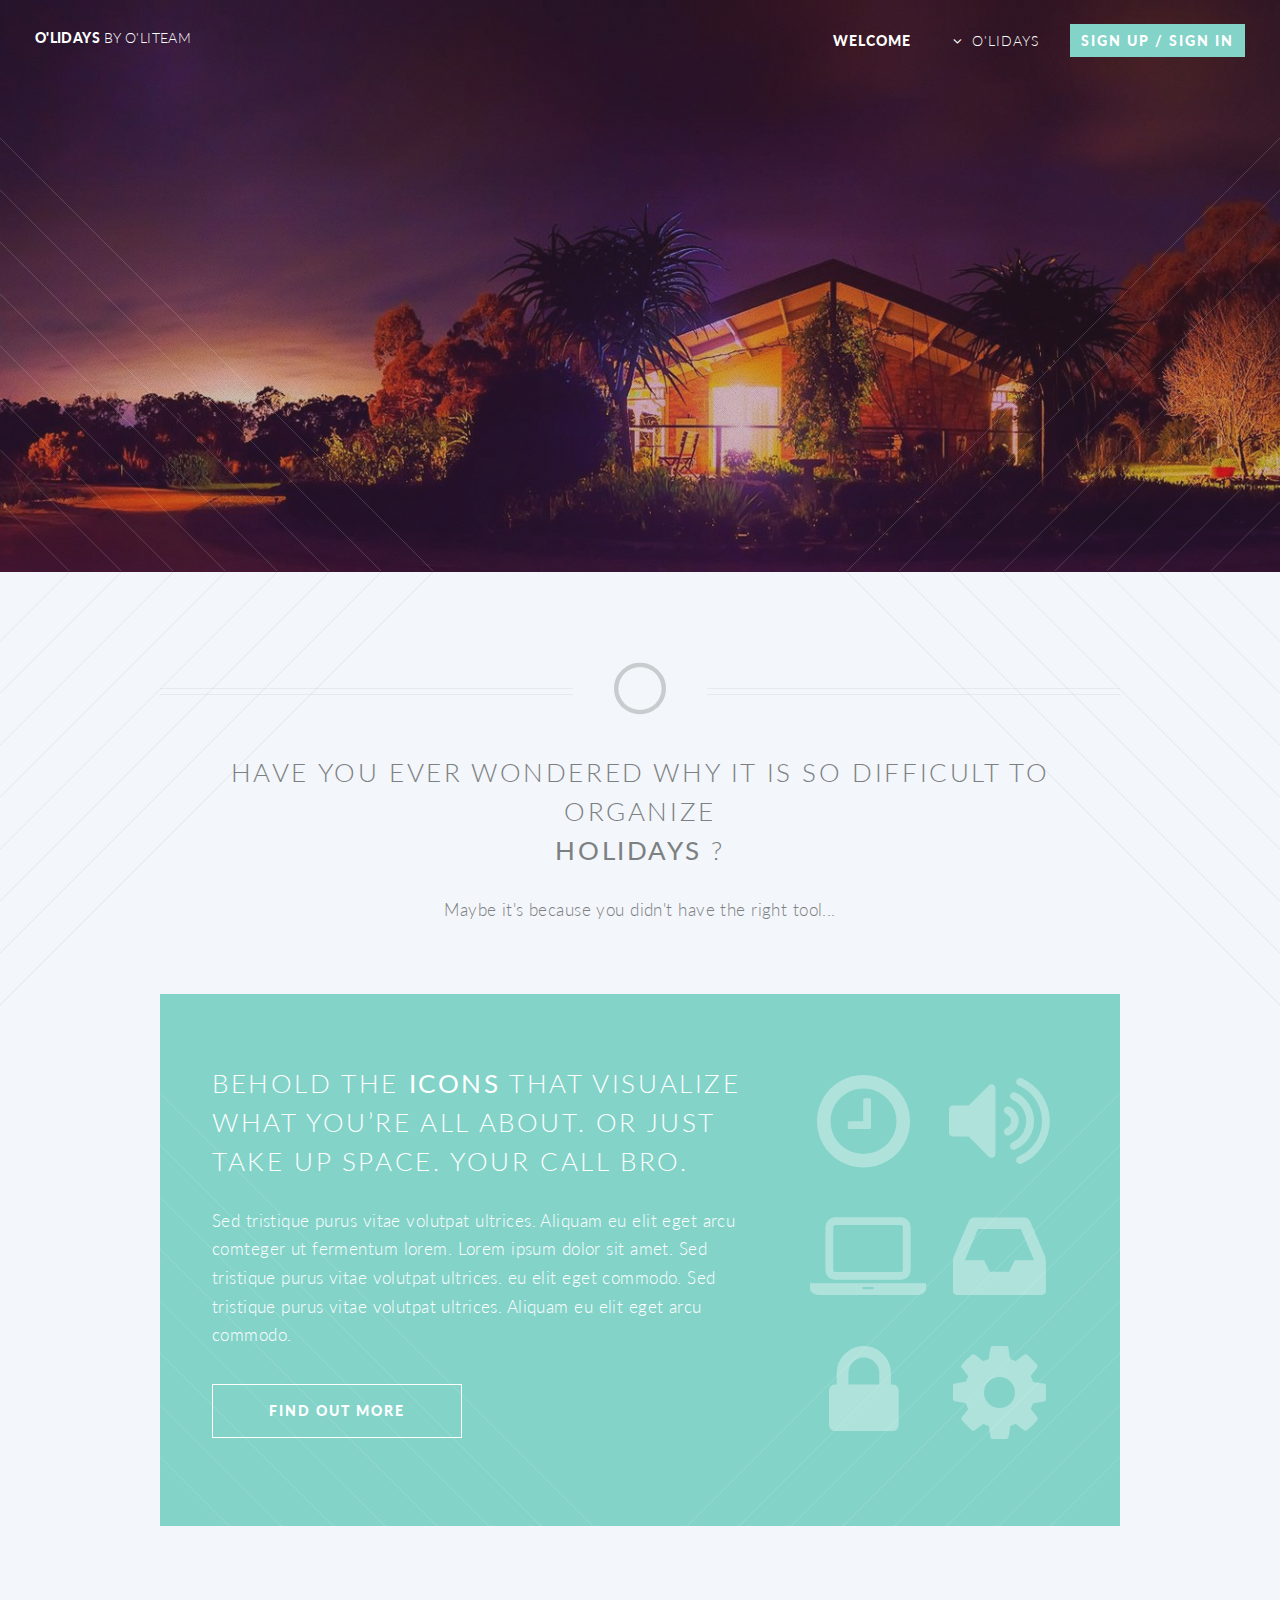
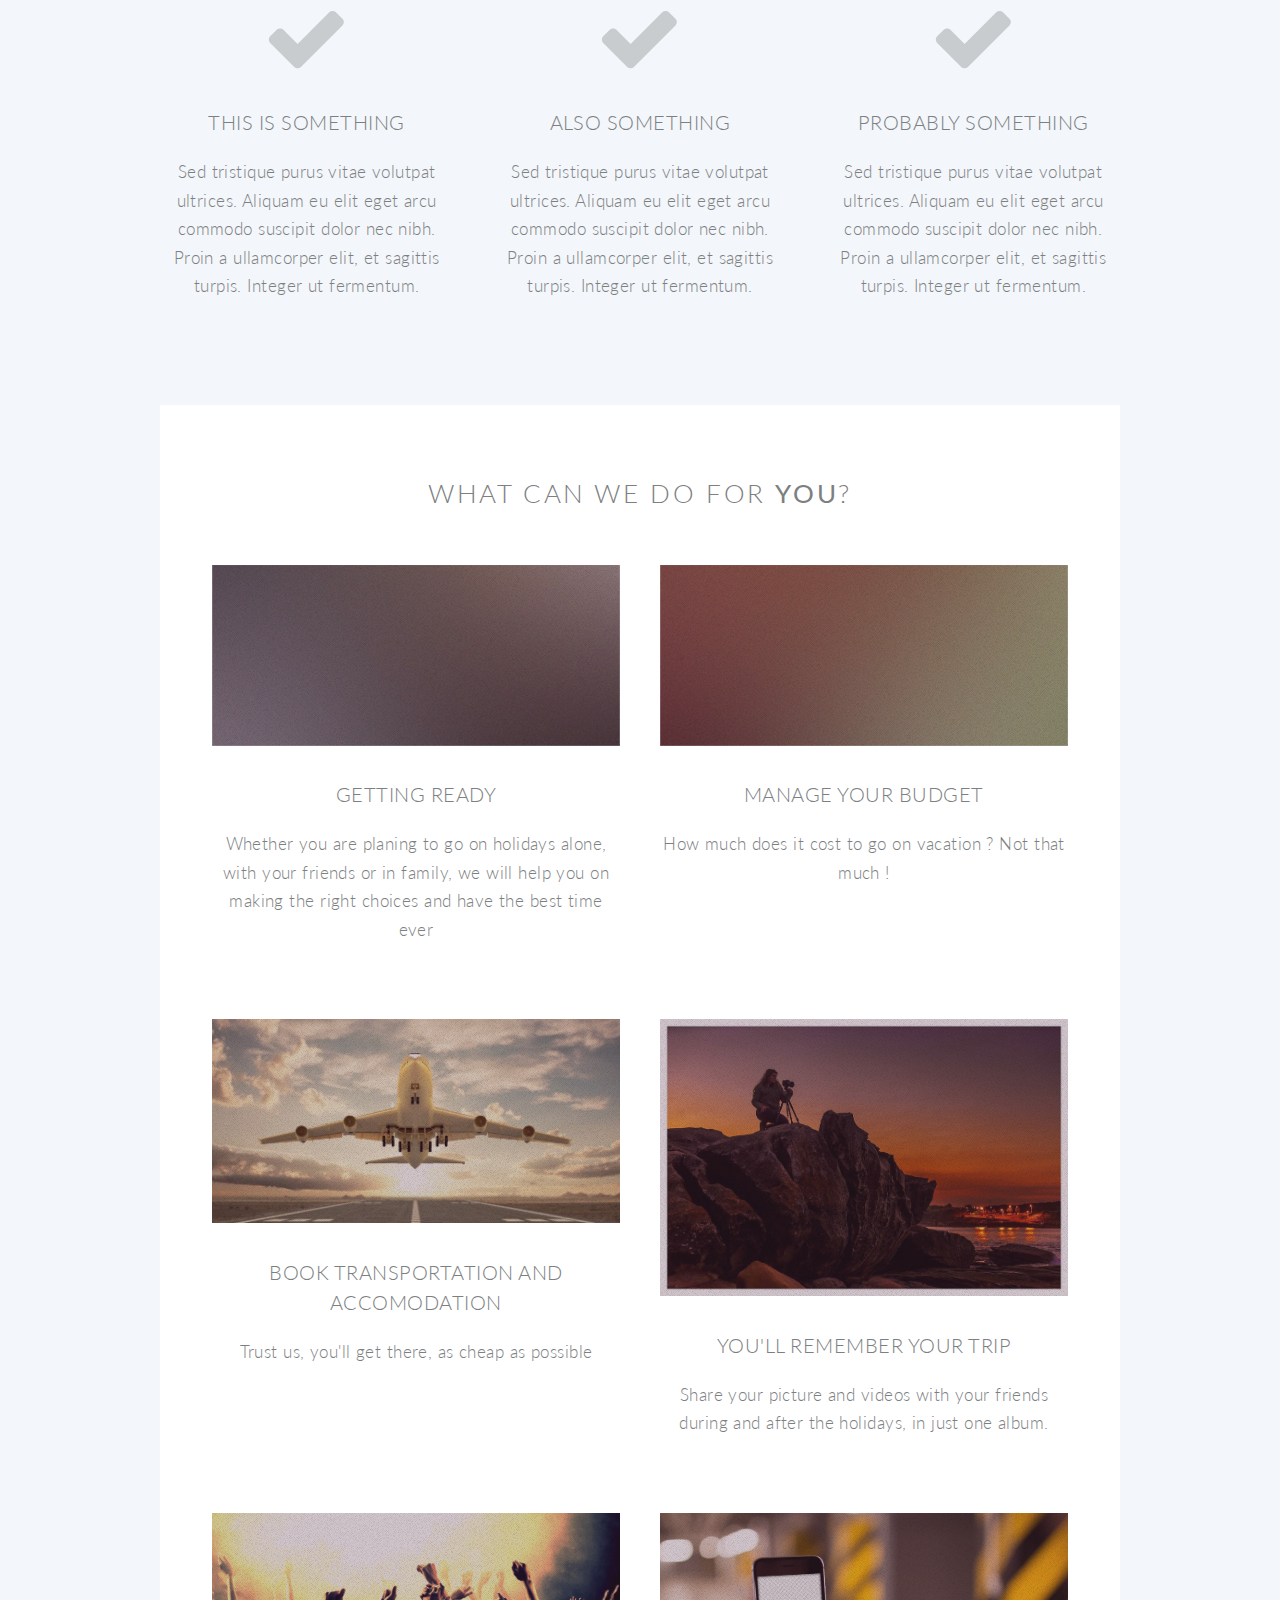
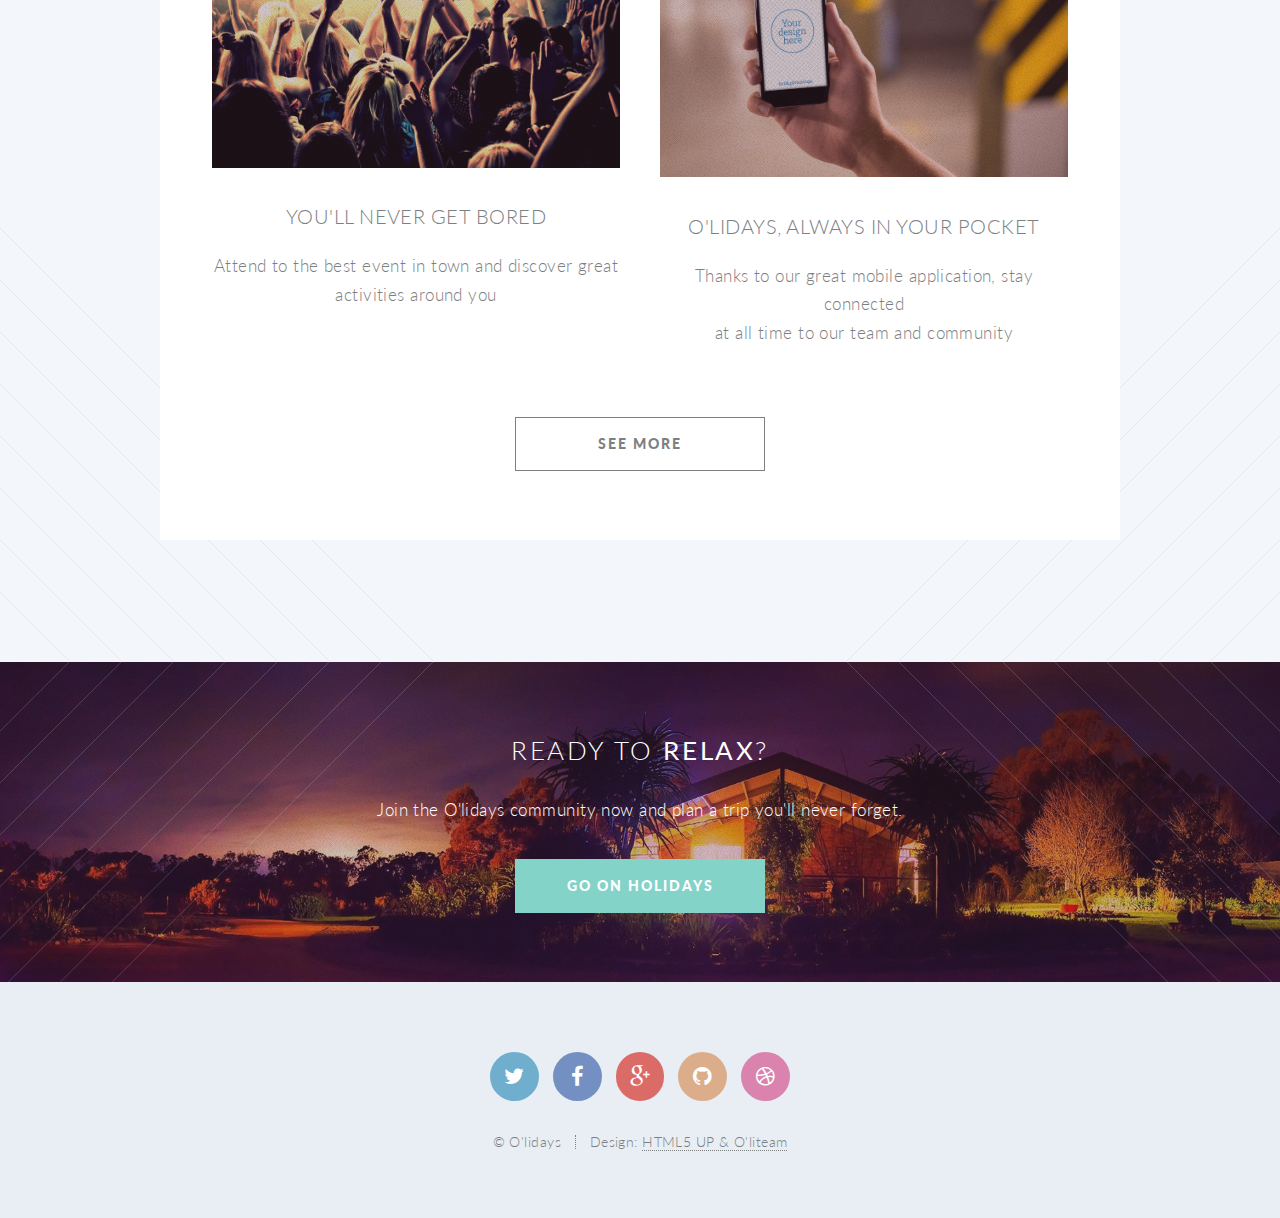
<file: home/index.html>
<!DOCTYPE HTML>
<!--
	template : Twenty by HTML5 UP
	html5up.net | @n33co
	Free for personal and commercial use under the CCA 3.0 license (html5up.net/license)
-->
<html>
	<head>
		<title>O'lidays</title>
		<meta http-equiv="content-type" content="text/html; charset=utf-8" />
		<meta name="description" content="A new way to manage your holidays" />
		<meta name="keywords" content="holidays" />
		<!--[if lte IE 8]><script src="css/ie/html5shiv.js"></script><![endif]-->
		<script src="js/jquery.min.js"></script>
		<script src="js/jquery.dropotron.min.js"></script>
		<script src="js/jquery.scrolly.min.js"></script>
		<script src="js/jquery.scrollgress.min.js"></script>
		<script src="js/skel.min.js"></script>
		<script src="js/skel-layers.min.js"></script>
		<script src="js/init.js"></script>
		<noscript>
			<link rel="stylesheet" href="css/skel.css" />
			<link rel="stylesheet" href="css/style.css" />
			<link rel="stylesheet" href="css/style-wide.css" />
			<link rel="stylesheet" href="css/style-noscript.css" />
		</noscript>
		<link rel="shortcut icon" type="image/png" href="images/fav-icon.png" >
		<!--[if lte IE 8]><@="stylesheet" href="css/ie/v8.css" /><![endif]-->
		<!--[if lte IE 9]><link rel="stylesheet" href="css/ie/v9.css" /><![endif]-->
	</head>
	<body class="index">

		<!-- Header -->
			<header id="header" class="alt">
				<h1 id="logo"><a href="index.html">O'lidays  <span>by O'liteam</span></a></h1>
				<nav id="nav">
					<ul>
						<li class="current"><a href="index.html">Welcome</a></li>
						<li class="submenu">
							<a href="">O'lidays</a>
							<ul>
								<li class="submenu">
									<a href="">About O'lidays</a>
									<ul>
										<li><a href="#">What's O'lidays</a></li>
										<li><a href="#">How does it work</a></li>
										<li><a href="#">Why using O'lidays</a></li>
									</ul>
								</li>
								<li><a href="right-sidebar.html">Who are we</a></li>
								<li><a href="contact.html">Contact</a></li>
								
							</ul>
						</li>
						<li><a href="#" class="button special">Sign Up / Sign in</a></li>
					</ul>
				</nav>
			</header>

		<!-- Banner -->
			<section id="banner">

				<!--
					".inner" is set up as an inline-block so it automatically expands
					in both directions to fit whatever's inside it. This means it won't
					automatically wrap lines, so be sure to use line breaks where
					appropriate (<br />).
				-->
				<div class="inner">

					<header>
						<h2>O'LIDAYS</h2>
					</header>
					<p>Welcome to <strong>O'lidays</strong>, a free
					<br />
					holiday manager for you and your friends</p>
					<footer>
						<ul class="buttons vertical">
							<li><a href="#main" class="button fit scrolly">Tell Me More</a></li>
						</ul>
					</footer>

				</div>

			</section>

		<!-- Main -->
			<article id="main">

				<header class="special container">
					<span class="icon fa-circle-thin"; color:green ></span>
					<h2>Have you ever wondered why it is so difficult to organize 
					<br />
					<strong>HOLIDAYS</strong> ?</h2>
					<p>Maybe it's because you didn't have the right tool...</p>
				</header>

				<!-- One -->
					<section class="wrapper style2 container special-alt">
						<div class="row 50%">
							<div class="8u 12u(narrower)">

								<header>
									<h2>Behold the <strong>icons</strong> that visualize what you’re all about. or just take up space. your call bro.</h2>
								</header>
								<p>Sed tristique purus vitae volutpat ultrices. Aliquam eu elit eget arcu comteger ut fermentum lorem. Lorem ipsum dolor sit amet. Sed tristique purus vitae volutpat ultrices. eu elit eget commodo. Sed tristique purus vitae volutpat ultrices. Aliquam eu elit eget arcu commodo.</p>
								<footer>
									<ul class="buttons">
										<li><a href="#" class="button">Find Out More</a></li>
									</ul>
								</footer>

							</div>
							<div class="4u 12u(narrower) important(narrower)">

								<ul class="featured-icons">
									<li><span class="icon fa-clock-o"><span class="label">Feature 1</span></span></li>
									<li><span class="icon fa-volume-up"><span class="label">Feature 2</span></span></li>
									<li><span class="icon fa-laptop"><span class="label">Feature 3</span></span></li>
									<li><span class="icon fa-inbox"><span class="label">Feature 4</span></span></li>
									<li><span class="icon fa-lock"><span class="label">Feature 5</span></span></li>
									<li><span class="icon fa-cog"><span class="label">Feature 6</span></span></li>
								</ul>

							</div>
						</div>
					</section>

				<!-- Two -->
					<section class="wrapper style1 container special">
						<div class="row">
							<div class="4u 12u(narrower)">

								<section>
									<span class="icon featured fa-check"></span>
									<header>
										<h3>This is Something</h3>
									</header>
									<p>Sed tristique purus vitae volutpat ultrices. Aliquam eu elit eget arcu commodo suscipit dolor nec nibh. Proin a ullamcorper elit, et sagittis turpis. Integer ut fermentum.</p>
								</section>

							</div>
							<div class="4u 12u(narrower)">

								<section>
									<span class="icon featured fa-check"></span>
									<header>
										<h3>Also Something</h3>
									</header>
									<p>Sed tristique purus vitae volutpat ultrices. Aliquam eu elit eget arcu commodo suscipit dolor nec nibh. Proin a ullamcorper elit, et sagittis turpis. Integer ut fermentum.</p>
								</section>

							</div>
							<div class="4u 12u(narrower)">

								<section>
									<span class="icon featured fa-check"></span>
									<header>
										<h3>Probably Something</h3>
									</header>
									<p>Sed tristique purus vitae volutpat ultrices. Aliquam eu elit eget arcu commodo suscipit dolor nec nibh. Proin a ullamcorper elit, et sagittis turpis. Integer ut fermentum.</p>
								</section>

							</div>
						</div>
					</section>

				<!-- Three -->
					<section class="wrapper style3 container special">

						<header class="major">
							<h2>What can we do for <strong>you</strong>?</h2>
						</header>
						<!-- manage your ideas -->
						<div class="row">
							<div class="6u 12u(narrower)">

								<section>
									<a href="#" class="image featured"><img src="images/pic01.jpg" alt="" /></a>
									<header>
										<h3>Getting ready</h3>
									</header>
									<p>Whether you are planing to go on holidays alone, 
									<br />
									with your friends or in family, we will help you on
									<br />
									making the right choices and have the best time ever</p>
								</section>
								
						<!-- manage your budget -->

							</div>
							<div class="6u 12u(narrower)">

								<section>
									<a href="#" class="image featured"><img src="images/pic02.jpg" alt="" /></a>
									<header>
										<h3>Manage your budget</h3>
									</header>
									<p>How much does it cost to go on vacation ? Not that much !</p>
								</section>

							</div>
						</div>
						<!-- flight, train booking -->

						<div class="row">
							<div class="6u 12u(narrower)">

								<section>
									<a href="#" class="image featured"><img src="images/pic03.jpg" alt="" /></a>
									<header>
										<h3>Book transportation and accomodation</h3>
									</header>
									<p>Trust us, you'll get there, as cheap as possible</p>
								</section>

							</div>
						<!-- Pictures -->
							
							<div class="6u 12u(narrower)">

								<section>
									<a href="#" class="image featured"><img src="images/pic04.jpg" alt="" /></a>
									<header>
										<h3>You'll remember your trip</h3>
									</header>
									<p>Share your picture and videos with your friends 
									<br />
									during and after the holidays, in just one album.</p>
								</section>
							</div>
							
						<!-- Activities and events -->

							<div class="6u 12u(narrower)">

								<section>
									<a href="#" class="image featured"><img src="images/pic05.jpg" alt="" /></a>
									<header>
										<h3>You'll never get bored</h3>
									</header>
									<p>Attend to the best event in town and discover great 
									<br />
									activities around you</p>
								</section>

							</div>
						<!-- Application -->

							<div class="6u 12u(narrower)">

								<section>
									<a href="#" class="image featured"><img src="images/pic06.jpg" alt="" /></a>
									<header>
										<h3>O'lidays, always in your pocket</h3>
									</header>
									<p>Thanks to our great mobile application, stay connected 
									<br />
									at all time to our team and community</p>
								</section>

							</div>
						</div>

						<footer class="major">
							<ul class="buttons">
								<li><a href="#" class="button">See More</a></li>
							</ul>
						</footer>

					</section>

			</article>

		<!-- CTA -->
			<section id="cta">

				<header>
					<h2>Ready to <strong>relax</strong>?</h2>
					<p>Join the O'lidays community now and plan a trip you'll never forget.</p>
				</header>
				<footer>
					<ul class="buttons">
						<li><a href="#" class="button special">Go on holidays</a></li>
					</ul>
				</footer>

			</section>

		<!-- Footer -->
			<footer id="footer">

				<ul class="icons">
					<li><a href="#" class="icon circle fa-twitter"><span class="label">Twitter</span></a></li>
					<li><a href="#" class="icon circle fa-facebook"><span class="label">Facebook</span></a></li>
					<li><a href="#" class="icon circle fa-google-plus"><span class="label">Google+</span></a></li>
					<li><a href="#" class="icon circle fa-github"><span class="label">Github</span></a></li>
					<li><a href="#" class="icon circle fa-dribbble"><span class="label">Dribbble</span></a></li>
				</ul>

				<ul class="copyright">
					<li>&copy; O'lidays</li><li>Design: <a href="http://html5up.net">HTML5 UP & O'liteam</a></li>
				</ul>

			</footer>

	</body>
</html>
</file>
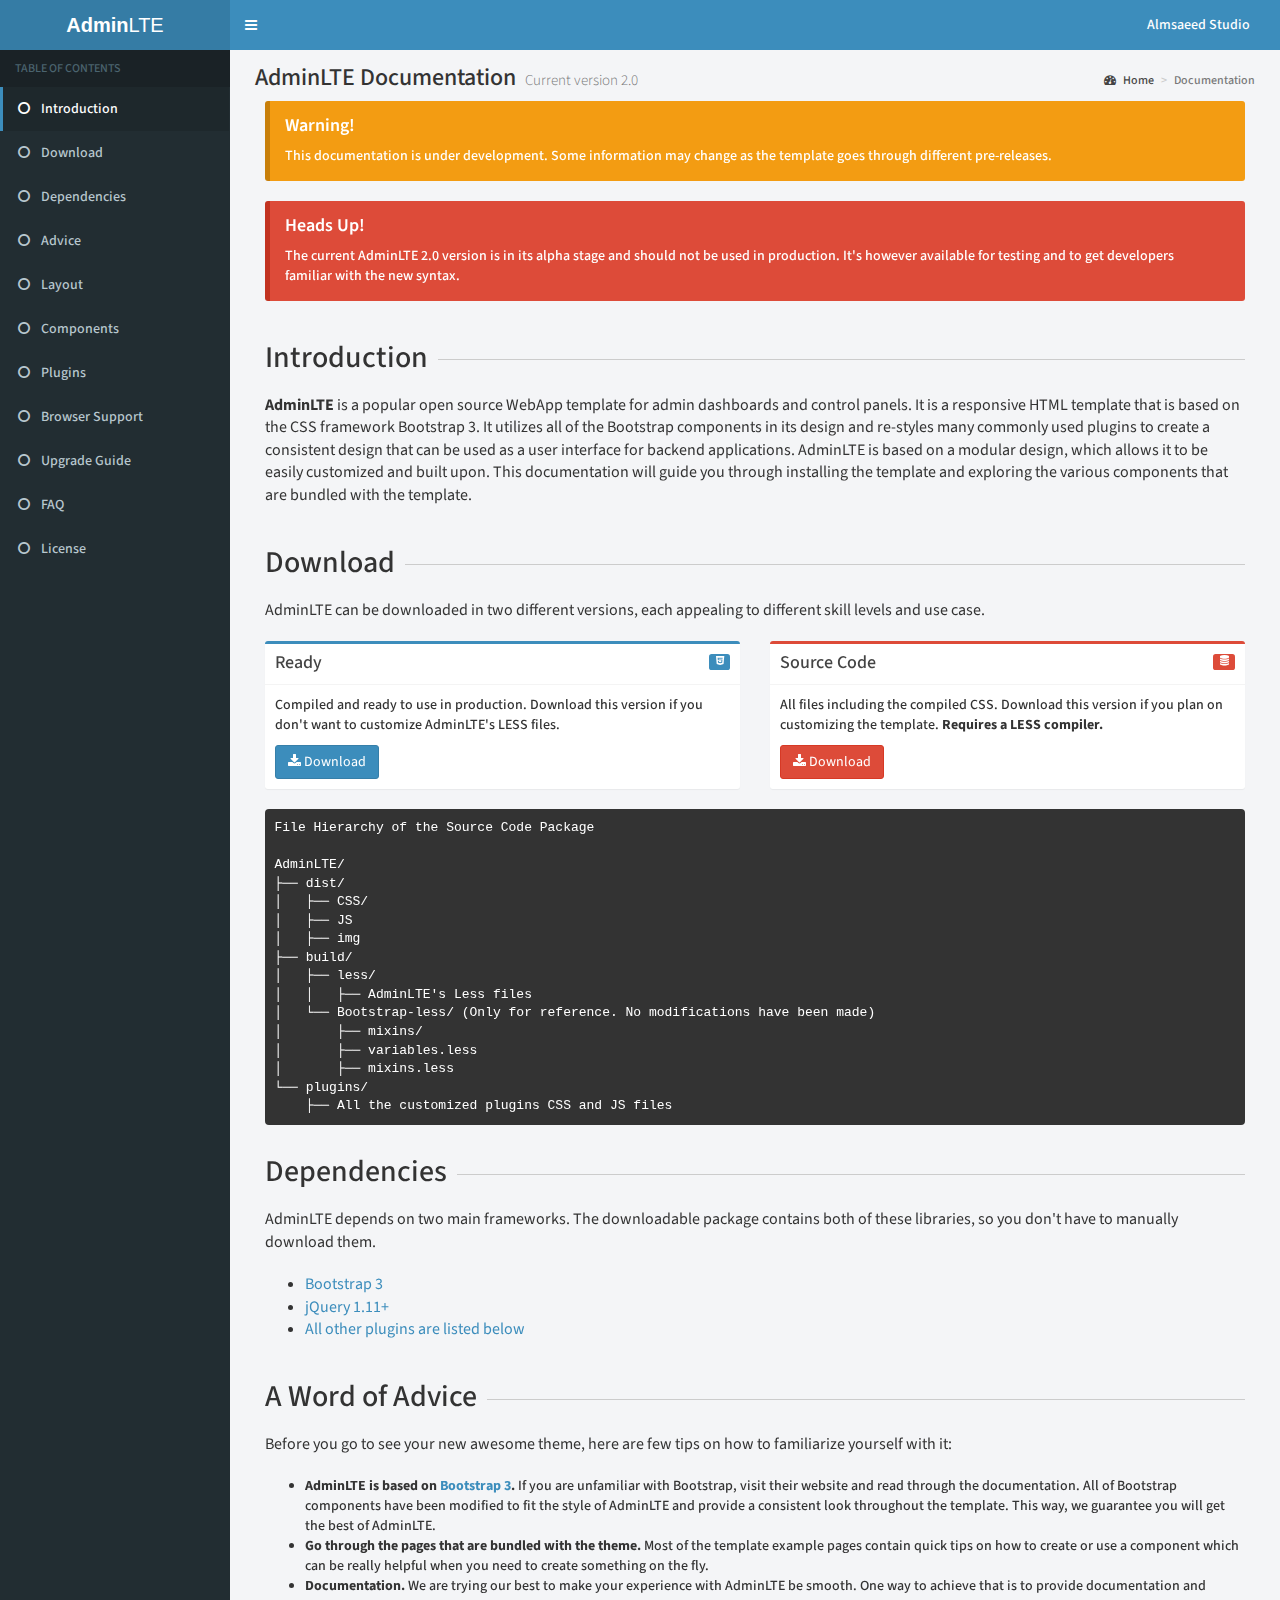
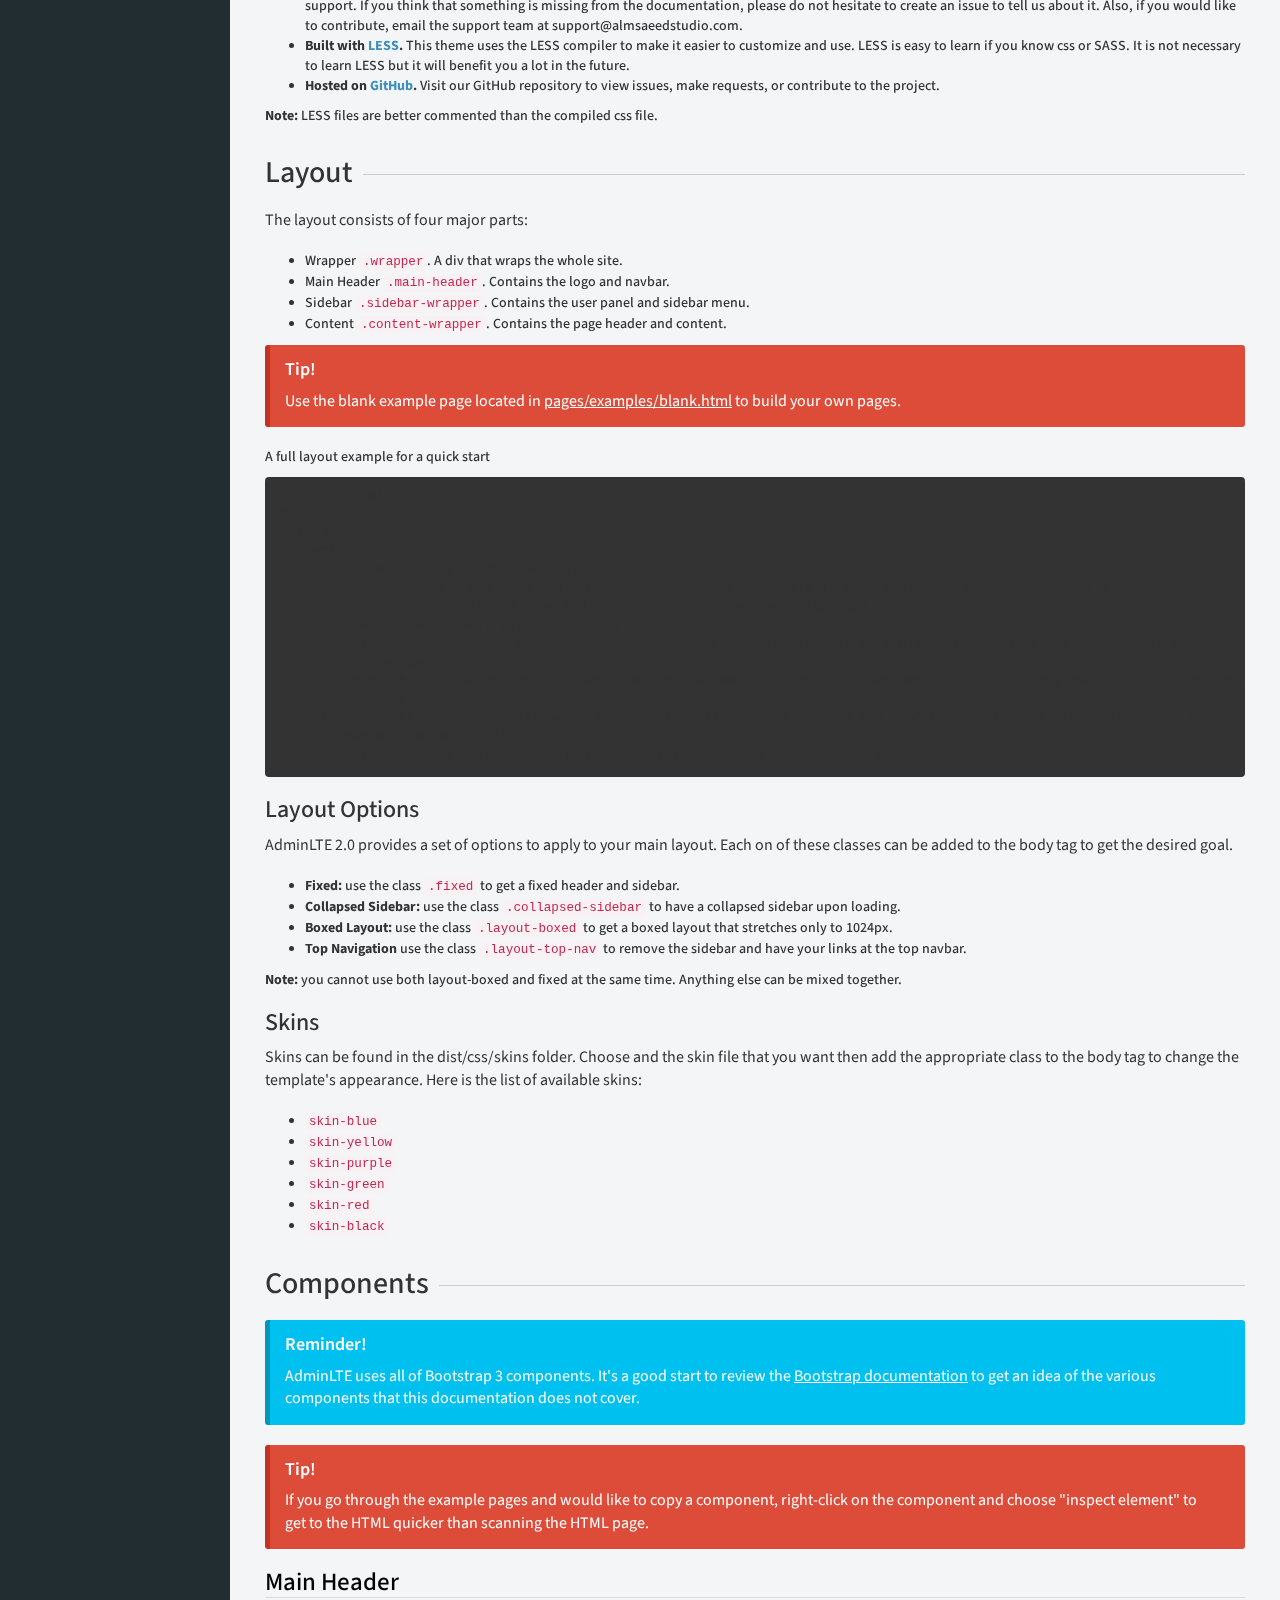
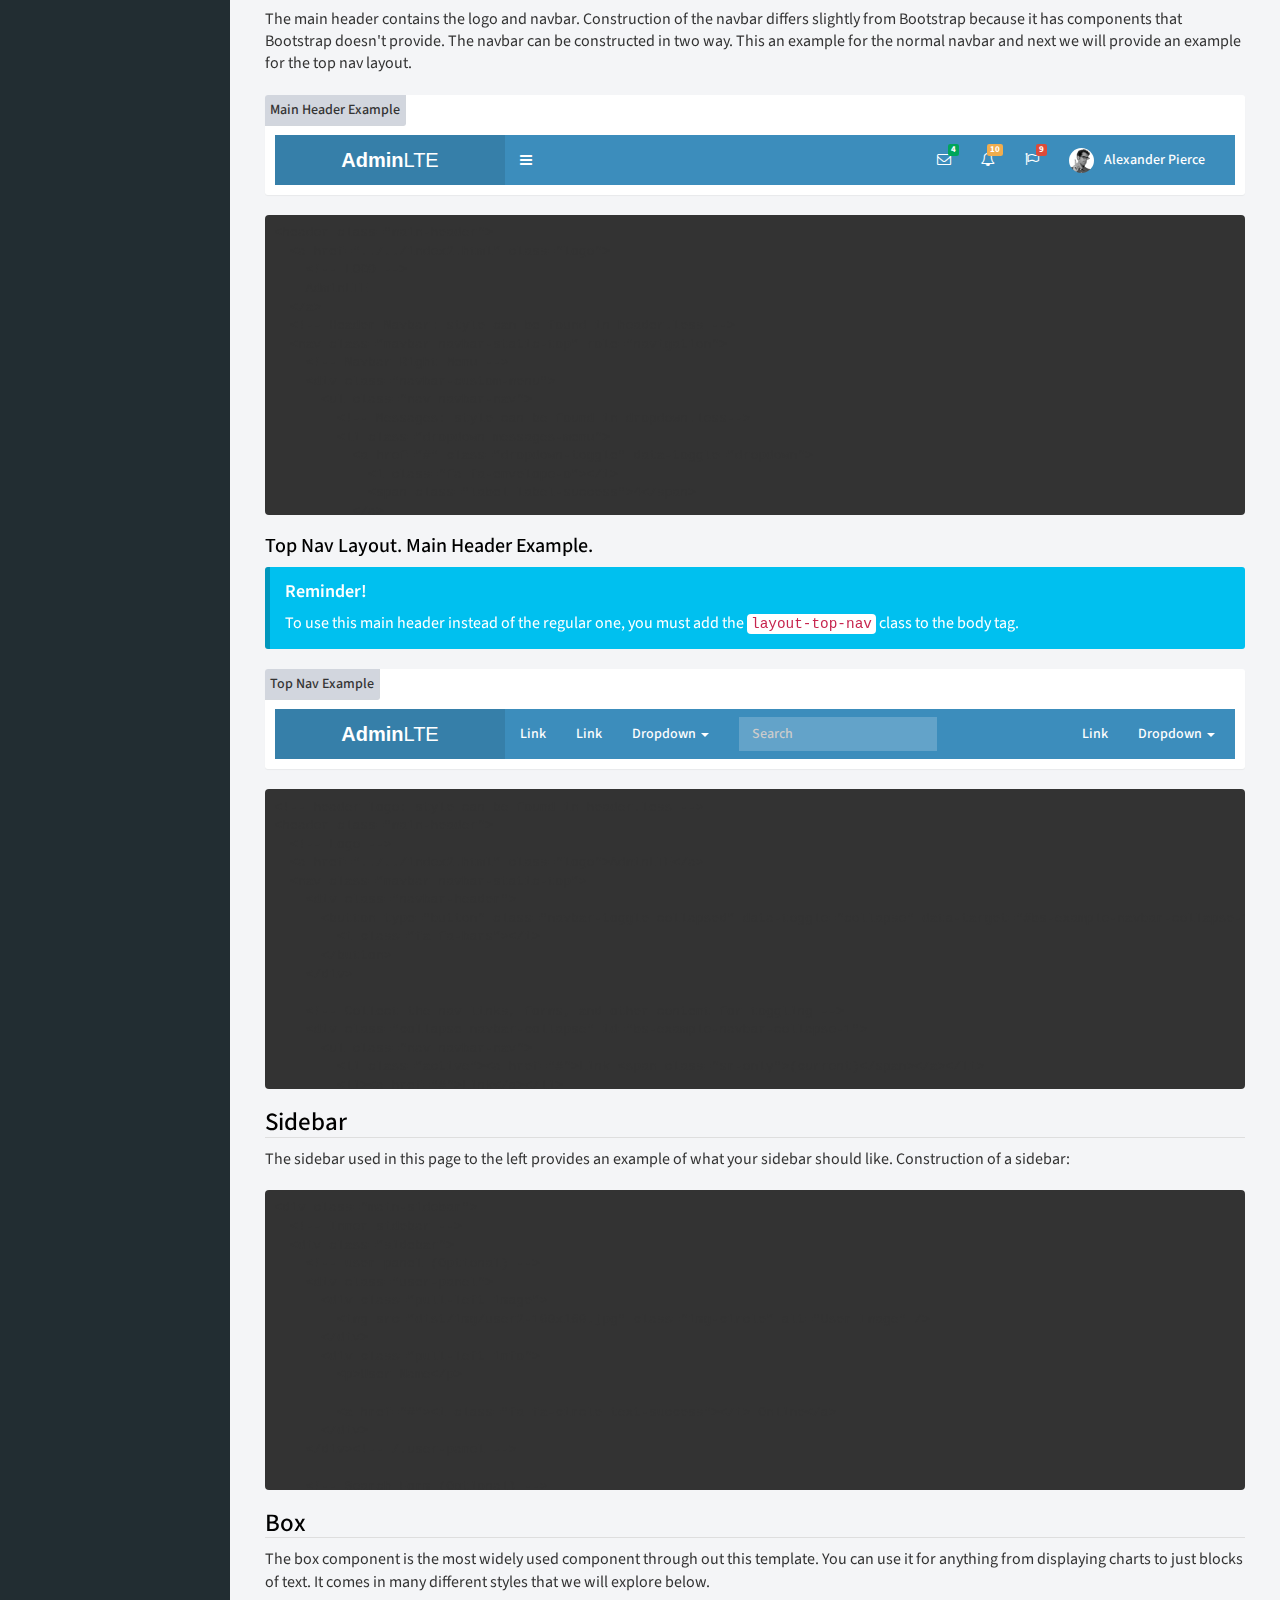
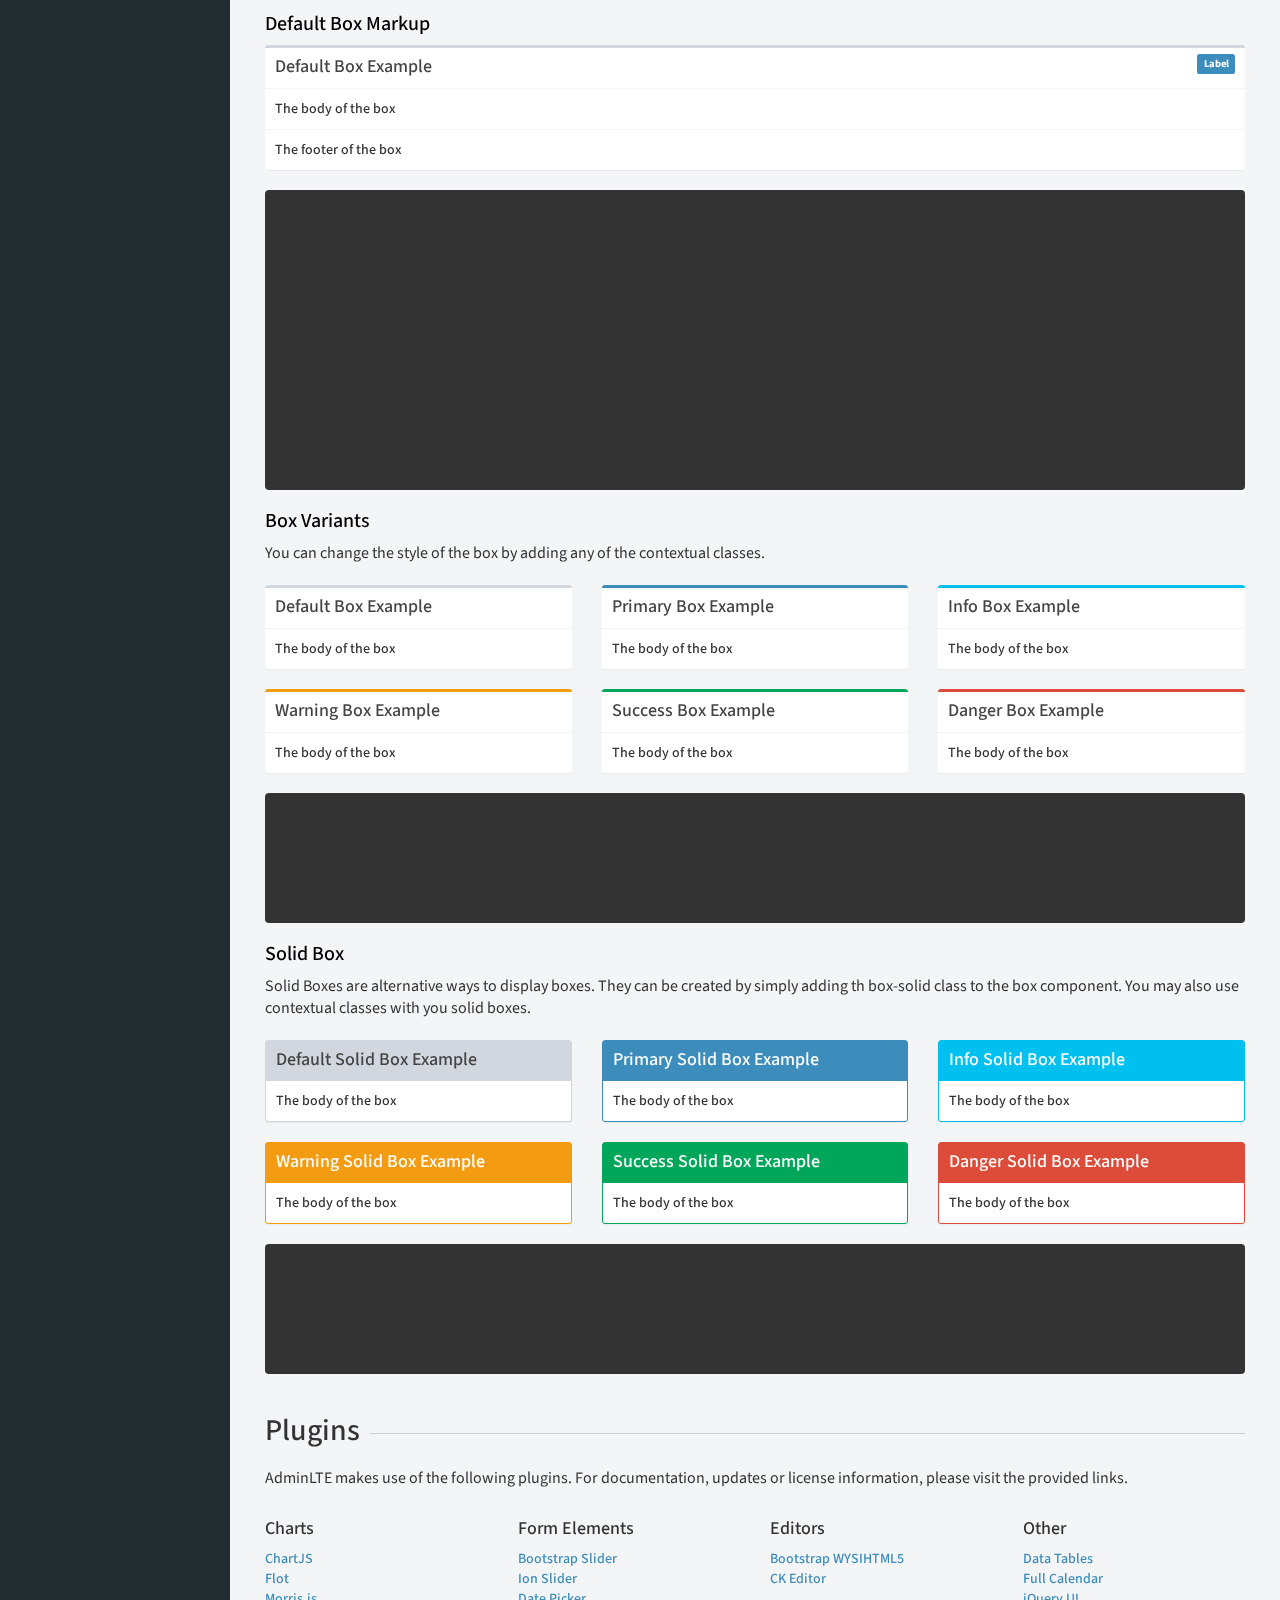
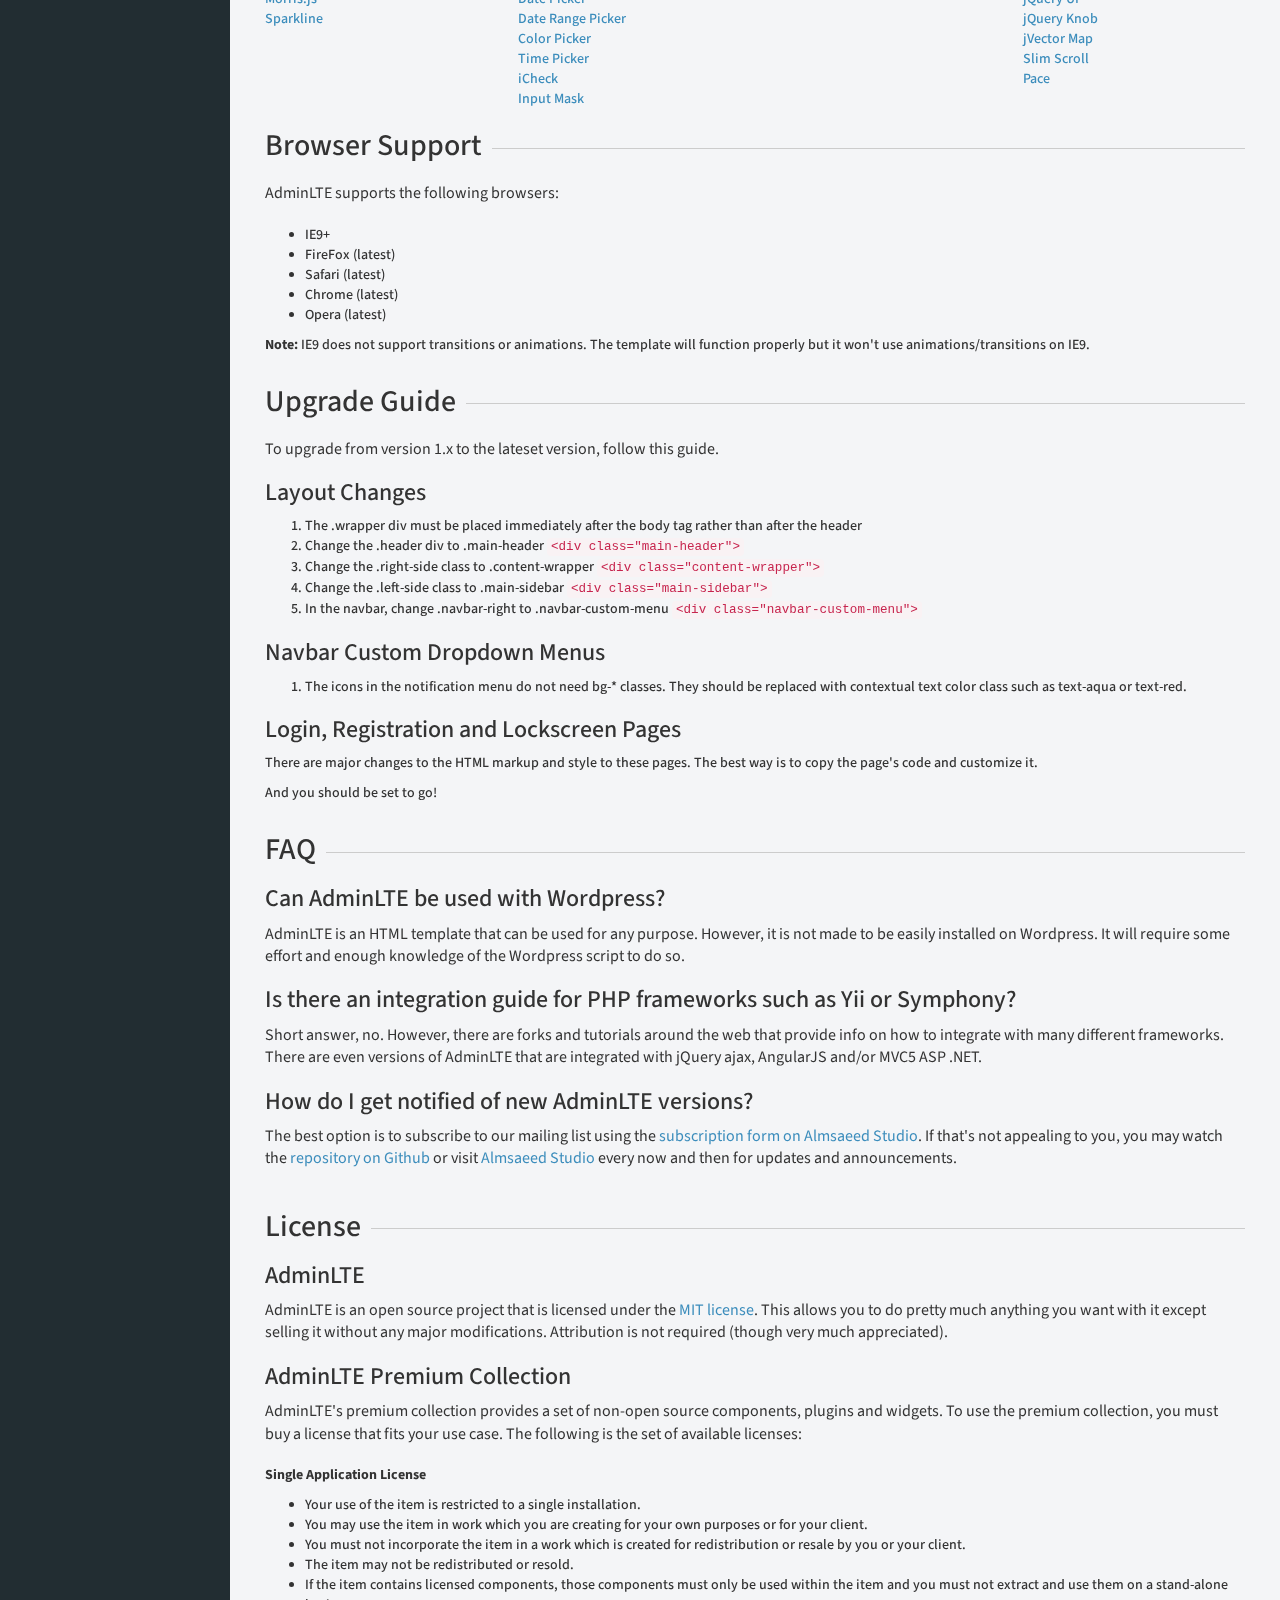
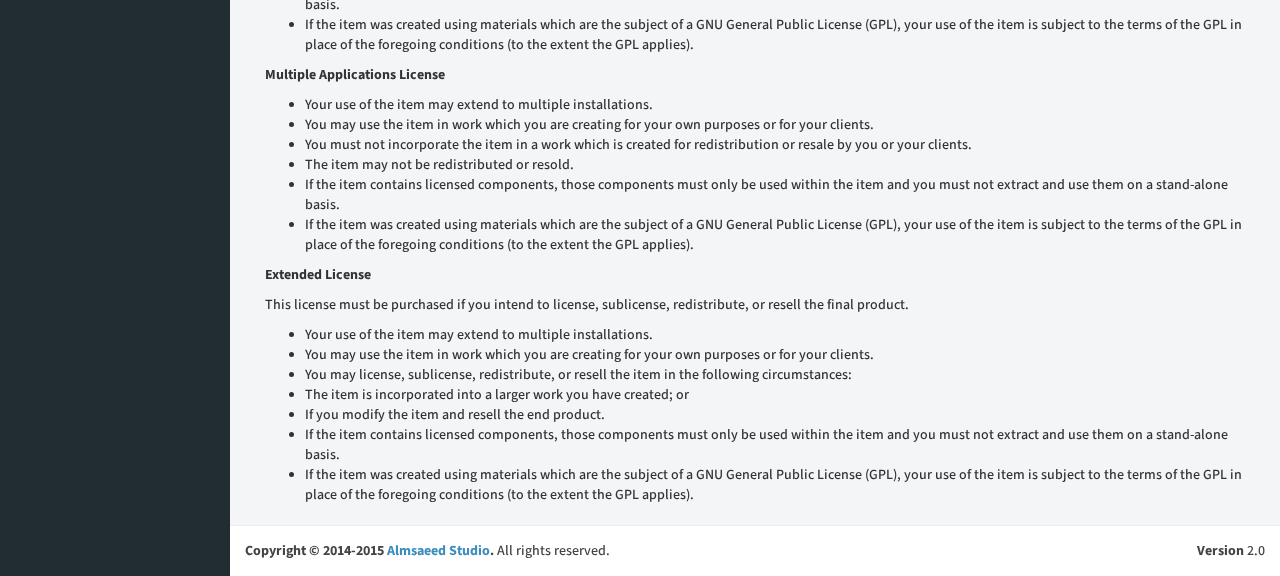
<file: dash/documentation/index.html>
<!DOCTYPE html>
<html>
  <head>
    <meta charset="UTF-8">
    <meta http-equiv="X-UA-Compatible" content="IE=edge">
    <title>AdminLTE 2 | Documentation</title>
    <meta content='width=device-width, initial-scale=1, maximum-scale=1, user-scalable=no' name='viewport'>
    <link href="https://maxcdn.bootstrapcdn.com/bootstrap/3.3.2/css/bootstrap.min.css" rel="stylesheet" type="text/css" />
    <link href="https://maxcdn.bootstrapcdn.com/font-awesome/4.3.0/css/font-awesome.min.css" rel="stylesheet" type="text/css" />
    <!-- Ionicons -->
    <link href="http://code.ionicframework.com/ionicons/2.0.0/css/ionicons.min.css" rel="stylesheet" type="text/css" />
    <!-- Theme style -->
    <link href="../dist/css/AdminLTE.min.css" rel="stylesheet" type="text/css" />
    <link href="../dist/css/skins/skin-blue.min.css" rel="stylesheet" type="text/css" />

    <!-- HTML5 Shim and Respond.js IE8 support of HTML5 elements and media queries -->
    <!-- WARNING: Respond.js doesn't work if you view the page via file:// -->
    <!--[if lt IE 9]>
        <script src="https://oss.maxcdn.com/libs/html5shiv/3.7.0/html5shiv.js"></script>
        <script src="https://oss.maxcdn.com/libs/respond.js/1.3.0/respond.min.js"></script>
    <![endif]-->
    <style>
      body {
        font-family: 'Source Sans Pro', 'Helvetica Neue', Helvetica, Arial, sans-serif;
        font-weight: 500;
      }
      .content-wrapper {
        background: #f4f5f7;
        padding: 0 10px;
      }
      .page-header {
        border: 0;
        margin: 0 0 20px 0;
        padding: 0;
        position: relative;
        z-index: 1;
        font-size: 30px;
      }
      section[id] {
        padding: 20px 0 0 0;
      }
      #components > h3 {
        font-size: 25px;
        border-bottom: 1px solid #dedede;
        color: #000;
      }
      #components > h4 {
        font-size: 20px;
        color: #000;
      }
      .page-header span {
        z-index: 5;
        display: inline-block;
        background-color: #f4f5f7;
        padding-right: 10px;
      }
      .page-header::before {
        content: " ";
        display: block;
        background: #ccc;
        width: 100%;
        height: 1px;
        position: absolute;
        top: 50%;
        margin-top: 2px;
        z-index: -1;
      }
      .lead {
        font-size: 16px;
        font-weight: 400;
      }
      .eg{
        position: absolute;
        top: 0;
        left: 0;
        display: inline-block;
        background: #d2d6de;
        padding: 5px;
        border-bottom-right-radius: 3px;
        border-top-left-radius: 3px;
        border-bottom: 1px solid #d2d6dc;
        border-right: 1px solid #d2d6dc;
      }
      .eg + * {
        margin-top: 30px;
      }
      .content {
        padding: 10px 25px;
      }
      .hierarchy {
        background: #333;
        color: #fff;
      }
      .plugins-list li {
        width: 50%;
        float: left;
      }
      pre {
        border: none;
      }
      /* desert scheme ported from vim to google prettify */
      pre.prettyprint {display: block; background-color: #333; max-height: 300px; border: none!important; margin-bottom: 20px;}
      pre .nocode { background-color: none; color: #000 }
      pre .str { color: #ffa0a0 } /* string  - pink */
      pre .kwd { color: #f0e68c; font-weight: bold }
      pre .com { color: #87ceeb } /* comment - skyblue */
      pre .typ { color: #98fb98 } /* type    - lightgreen */
      pre .lit { color: #cd5c5c } /* literal - darkred */
      pre .pun { color: #fff }    /* punctuation */
      pre .pln { color: #fff }    /* plaintext */
      pre .tag { color: #f0e68c; font-weight: bold } /* html/xml tag    - lightyellow */
      pre .atn { color: #bdb76b; font-weight: bold } /* attribute name  - khaki */
      pre .atv { color: #ffa0a0 } /* attribute value - pink */
      pre .dec { color: #98fb98 } /* decimal         - lightgreen */

      /* Specify class=linenums on a pre to get line numbering */
      ol.linenums { margin-top: 0; margin-bottom: 0; color: #AEAEAE } /* IE indents via margin-left */
      li.L0,li.L1,li.L2,li.L3,li.L5,li.L6,li.L7,li.L8 { list-style-type: none }
      /* Alternate shading for lines */
      li.L1,li.L3,li.L5,li.L7,li.L9 { }

      @media print {
        pre.prettyprint { background-color: none }
        pre .str, code .str { color: #060 }
        pre .kwd, code .kwd { color: #006; font-weight: bold }
        pre .com, code .com { color: #600; font-style: italic }
        pre .typ, code .typ { color: #404; font-weight: bold }
        pre .lit, code .lit { color: #044 }
        pre .pun, code .pun { color: #440 }
        pre .pln, code .pln { color: #000 }
        pre .tag, code .tag { color: #006; font-weight: bold }
        pre .atn, code .atn { color: #404 }
        pre .atv, code .atv { color: #060 }
      }
      .sidebar {
        margin-top: 0;
        padding-top: 0!important;
      }
      .box .main-header {
        z-index: 1000;
        position: relative;
      }
      .treeview .nav li a:hover,
      .treeview .nav li a:active {
        background: transparent;
      }
    </style>
  </head>
  <body class="skin-blue fixed" data-spy="scroll" data-target="#scrollspy">
    <div class="wrapper">
      <!-- header logo: style can be found in header.less -->
      <header class="main-header">
        <!-- Logo -->
        <a href="../index2.html" class="logo"><b>Admin</b>LTE</a>
        <!-- Header Navbar: style can be found in header.less -->
        <nav class="navbar navbar-static-top" role="navigation">
          <!-- Sidebar toggle button-->
          <a href="#" class="sidebar-toggle" data-toggle="offcanvas" role="button">
            <span class="sr-only">Toggle navigation</span>
          </a>
          <!-- Navbar Right Menu -->
          <div class="navbar-custom-menu">
            <ul class="nav navbar-nav">
              <li><a href="http://almsaeedstudio.com">Almsaeed Studio</a></li>
            </ul>
          </div>
        </nav>
      </header>
      <!-- Left side column. contains the logo and sidebar -->
      <aside class="main-sidebar">
        <!-- sidebar: style can be found in sidebar.less -->
        <section class="sidebar" id="scrollspy">

          <!-- sidebar menu: : style can be found in sidebar.less -->
          <ul class="nav sidebar-menu">
            <li class="header">TABLE OF CONTENTS</li>
            <li class='active'><a href="#introduction"><i class='fa fa-circle-o'></i> Introduction</a></li>
            <li><a href="#download"><i class='fa fa-circle-o'></i> Download</a></li>
            <li><a href="#dependencies"><i class='fa fa-circle-o'></i> Dependencies</a></li>
            <li><a href="#advice"><i class='fa fa-circle-o'></i> Advice</a></li>
            <li><a href="#layout"><i class='fa fa-circle-o'></i> Layout</a></li>
            <li class='treeview' id='scrollspy-components'>
              <a href="#components"><i class='fa fa-circle-o'></i> Components</a>
              <ul class='nav treeview-menu'>
                <li><a href='#component-main-header'>Main Header</a></li>
                <li><a href='#component-sidebar'>Sidebar</a></li>
                <li><a href='#component-box'>Boxes</a></li>
              </ul>
            </li>
            <li><a href="#plugins"><i class='fa fa-circle-o'></i> Plugins</a></li>
            <li><a href="#browsers"><i class='fa fa-circle-o'></i> Browser Support</a></li>
            <li><a href="#upgrade"><i class='fa fa-circle-o'></i> Upgrade Guide</a></li>
            <li><a href="#faq"><i class='fa fa-circle-o'></i> FAQ</a></li>
            <li><a href="#license"><i class='fa fa-circle-o'></i> License</a></li>
          </ul>
        </section>
        <!-- /.sidebar -->
      </aside>

      <!-- Right side column. Contains the navbar and content of the page -->
      <div class="content-wrapper">
        <!-- Content Header (Page header) -->
        <div class="content-header">
          <h1>
            AdminLTE Documentation
            <small>Current version 2.0</small>
          </h1>
          <ol class="breadcrumb">
            <li><a href="#"><i class="fa fa-dashboard"></i> Home</a></li>
            <li class="active">Documentation</li>
          </ol>
        </div>

        <!-- Main content -->
        <div class="content body">
          <div class="callout callout-warning">
            <h4>Warning!</h4>
            This documentation is under development. Some information may change as the template
            goes through different pre-releases.
          </div>
          <div class="callout callout-danger">
            <h4>Heads Up!</h4>
            The current AdminLTE 2.0 version is in its alpha stage and should not be used in
            production. It's however available for testing and to get developers familiar with
            the new syntax.
          </div>
          <section id='introduction'>
            <h2 class='page-header'><span>Introduction</span></h2>
            <p class='lead'>
              <b>AdminLTE</b> is a popular open source WebApp template for admin dashboards and control panels.
              It is a responsive HTML template that is based on the CSS framework Bootstrap 3.
              It utilizes all of the Bootstrap components in its design and re-styles many
              commonly used plugins to create a consistent design that can be used as a user
              interface for backend applications. AdminLTE is based on a modular design, which
              allows it to be easily customized and built upon. This documentation will guide you through
              installing the template and exploring the various components that are bundled with the template.
            </p>
          </section><!-- /#introduction -->

          <!-- ============================================================= -->

          <section id='download'>
            <h2 class='page-header'><span>Download</span></h2>
            <p class='lead'>
              AdminLTE can be downloaded in two different versions, each appealing to different
              skill levels and use case.
            </p>
            <div class='row'>
              <div class='col-sm-6'>
                <div class='box box-primary'>
                  <div class='box-header with-border'>
                    <h3 class='box-title'>Ready</h3>
                    <span class='label label-primary pull-right'><i class='fa fa-html5'></i></span>
                  </div><!-- /.box-header -->
                  <div class='box-body'>
                    <p>Compiled and ready to use in production. Download this version
                      if you don't want to customize AdminLTE's LESS files.</p>
                    <a href='#' class='btn btn-primary'><i class='fa fa-download'></i> Download</a>
                  </div><!-- /.box-body -->
                </div><!-- /.box -->
              </div><!-- /.col -->
              <div class='col-sm-6'>
                <div class='box box-danger'>
                  <div class='box-header with-border'>
                    <h3 class='box-title'>Source Code</h3>
                    <span class='label label-danger pull-right'><i class='fa fa-database'></i></span>
                  </div><!-- /.box-header -->
                  <div class='box-body'>
                    <p>All files including the compiled CSS. Download this version
                      if you plan on customizing the template. <b>Requires a LESS compiler.</b></p>
                    <a href='#' class='btn btn-danger'><i class='fa fa-download'></i> Download</a>
                  </div><!-- /.box-body -->
                </div><!-- /.box -->
              </div><!-- /.col -->
            </div><!-- /.row -->
            <pre class='hierarchy'><code class="language-bash" data-lang="bash">File Hierarchy of the Source Code Package

AdminLTE/
├── dist/
│   ├── CSS/
│   ├── JS
│   ├── img
├── build/
│   ├── less/
│   │   ├── AdminLTE's Less files
│   └── Bootstrap-less/ (Only for reference. No modifications have been made)
│       ├── mixins/
│       ├── variables.less
│       ├── mixins.less
└── plugins/
    ├── All the customized plugins CSS and JS files</code></pre>
          </section>

          <!-- ============================================================= -->

          <section id="dependencies">
            <h2 class="page-header"><span>Dependencies</span></h2>
            <p class="lead">AdminLTE depends on two main frameworks.
              The downloadable package contains both of these libraries, so you don't have to manually download them.</p>
            <ul class="lead">
              <li><a href="http://getbootstrap.com" target="_blank">Bootstrap 3</a></li>
              <li><a href="http://jquery.com/" target="_blank">jQuery 1.11+</a></li>
              <li><a href="#plugins">All other plugins are listed below</a></li>
            </ul>
          </section>

          <!-- ============================================================= -->

          <section id='advice'>
            <h2 class='page-header'><span>A Word of Advice</span></h2>
            <p class='lead'>
              Before you go to see your new awesome theme, here are few tips on how to familiarize yourself with it:
            </p>

            <ul>
              <li><b>AdminLTE is based on <a href="http://getbootstrap.com/" target="_blank">Bootstrap 3</a>.</b> If you are unfamiliar with Bootstrap, visit their website and read through the documentation. All of Bootstrap components have been modified to fit the style of AdminLTE and provide a consistent look throughout the template. This way, we guarantee you will get the best of AdminLTE.</li>
              <li><b>Go through the pages that are bundled with the theme.</b> Most of the template example pages contain quick tips on how to create or use a component which can be really helpful when you need to create something on the fly.</li>
              <li><b>Documentation.</b> We are trying our best to make your experience with AdminLTE be smooth. One way to achieve that is to provide documentation and support. If you think that something is missing from the documentation, please do not hesitate to create an issue to tell us about it. Also, if you would like to contribute, email the support team at support@almsaeedstudio.com.</li>
              <li><b>Built with <a href="http://lesscss.org/" target="_blank">LESS</a>.</b> This theme uses the LESS compiler to make it easier to customize and use. LESS is easy to learn if you know css or SASS. It is not necessary to learn LESS but it will benefit you a lot in the future.</li>
              <li><b>Hosted on <a href="https://github.com/almasaeed2010/AdminLTE/" target="_blank">GitHub</a>.</b> Visit our GitHub repository to view issues, make requests, or contribute to the project.</li>
            </ul>
            <p>
              <b>Note:</b> LESS files are better commented than the compiled css file.
            </p>
          </section>

          <!-- ============================================================= -->

          <section id='layout'>
            <h2 class='page-header'><span>Layout</span></h2>
            <p class='lead'>The layout consists of four major parts:</p>
            <ul>
              <li>Wrapper <code>.wrapper</code>. A div that wraps the whole site.</li>
              <li>Main Header <code>.main-header</code>. Contains the logo and navbar.</li>
              <li>Sidebar <code>.sidebar-wrapper</code>. Contains the user panel and sidebar menu.</li>
              <li>Content <code>.content-wrapper</code>. Contains the page header and content.</li>
            </ul>
            <div class="callout callout-danger lead">
              <h4>Tip!</h4>
              <p>Use the blank example page located in <a href="../pages/examples/blank.html">pages/examples/blank.html</a> to build your own pages.</p>
            </div>
            <p>A full layout example for a quick start</p>
            <pre class='prettyprint'>
&LT;!DOCTYPE html>
&LT;html>
  &LT;head>
    &LT;meta charset="UTF-8">
    &LT;title>AdminLTE 2 | Dashboard&LT;/title>
    &LT;meta content='width=device-width, initial-scale=1, maximum-scale=1, user-scalable=no' name='viewport'>
    &LT;!-- Bootstrap 3.3.1 loaded from CDN. You can add you own bootstrap copy -->
    &LT;!-- AdminLTE won't work without loading Bootstrap first -->
    &LT;link href="https://maxcdn.bootstrapcdn.com/bootstrap/3.3.1/css/bootstrap.min.css" rel="stylesheet" type="text/css" />
    &LT;!-- FontAwesome Icons -->
    &LT;link href="https://maxcdn.bootstrapcdn.com/font-awesome/4.3.0/css/font-awesome.min.css" rel="stylesheet" type="text/css" />
    &LT;!-- Ionicons -->
    &LT;link href="http://code.ionicframework.com/ionicons/2.0.0/css/ionicons.min.css" rel="stylesheet" type="text/css" />
    &LT;!-- ADMINLTE MAIN CSS FILE -->
    &LT;link href="../../dist/css/AdminLTE.min.css" rel="stylesheet" type="text/css" />

    &LT;!-- HTML5 Shim and Respond.js IE8 support of HTML5 elements and media queries -->
    &LT;!-- WARNING: Respond.js doesn't work if you view the page via file:// -->
    &LT;!--[if lt IE 9]>
        &LT;script src="https://oss.maxcdn.com/libs/html5shiv/3.7.0/html5shiv.js">&LT;/script>
        &LT;script src="https://oss.maxcdn.com/libs/respond.js/1.3.0/respond.min.js">&LT;/script>
    &LT;![endif]-->
  &LT;/head>
  &LT;body class="skin-blue">
    &LT;!-- Site wrapper -->
    &LT;div class="wrapper">
      &LT;!-- header logo: style can be found in header.less -->
      &LT;header class="main-header">
        &LT;a href="../../index2.html" class="logo">
          &LT;!-- LOGO -->
        &LT;/a>
        &LT;!-- Header Navbar: style can be found in header.less -->
        &LT;nav class="navbar navbar-static-top" role="navigation">

        &LT;/nav>
      &LT;/header>

      &LT;!-- =============================================== -->

      &LT;!-- Left side column. contains the sidebar -->
      &LT;aside class="main-sidebar">
        &LT;!-- sidebar: style can be found in sidebar.less -->
        &LT;section class="sidebar">
          &LT;!-- sidebar menu: : style can be found in sidebar.less -->
          &LT;ul class="sidebar-menu">
          &LT;/ul>
        &LT;/section>
        &LT;!-- /.sidebar -->
      &LT;/aside>

      &LT;!-- =============================================== -->

      &LT;!-- Right side column. Contains the content of the page -->
      &LT;div class="content-wrapper">
        &LT;section class="content-header">
          &LT;!-- Page title and breadcrumbs go here -->
        &LT;/section>&LT;!-- /.content-header -->

        &LT;!-- Main content -->
        &LT;section class="content">

        &LT;/section>&LT;!-- /.content -->
      &LT;/div>&LT;!-- /.right-side -->

      &LT;footer class="main-footer">
        &LT;div class="pull-right hidden-xs">
          &LT;b>Version&LT;/b> 2.0
        &LT;/div>
        &LT;strong>Copyright &copy; 2014-2015 &LT;a href="http://almsaeedstudio.com">Almsaeed Studio&LT;/a>.&LT;/strong> All rights reserved.
      &LT;/footer>
    &LT;/div>&LT;!-- ./wrapper -->

    &LT;!-- jQuery 2.1.1: both Bootstrap and AdminLTE dependent on jQuery -->
    &LT;script src="http://ajax.googleapis.com/ajax/libs/jquery/2.1.1/jquery.min.js">&LT;/script>
    &LT;!-- Bootstrap 3.3.2 JS -->
    &LT;script src="https://maxcdn.bootstrapcdn.com/bootstrap/3.3.2/js/bootstrap.min.js" type="text/javascript">&LT;/script>
    &LT;!-- AdminLTE App. Required in all pages -->
    &LT;script src="../../js/AdminLTE/app.js" type="text/javascript">&LT;/script>
  &LT;/body>
&LT;/html></pre>

            <h3>Layout Options</h3>
            <p class="lead">AdminLTE 2.0 provides a set of options to apply to your main layout. Each on of these classes can be added
              to the body tag to get the desired goal.</p>
            <ul>
              <li><b>Fixed:</b> use the class <code>.fixed</code> to get a fixed header and sidebar.</li>
              <li><b>Collapsed Sidebar:</b> use the class <code>.collapsed-sidebar</code> to have a collapsed sidebar upon loading.</li>
              <li><b>Boxed Layout:</b> use the class <code>.layout-boxed</code> to get a boxed layout that stretches only to 1024px.</li>
              <li><b>Top Navigation</b> use the class <code>.layout-top-nav</code> to remove the sidebar and have your links at the top navbar.</li>
            </ul>
            <p><b>Note:</b> you cannot use both layout-boxed and fixed at the same time. Anything else can be mixed together.</p>

            <h3>Skins</h3>
            <p class="lead">Skins can be found in the dist/css/skins folder.
              Choose and the skin file that you want then add the appropriate
              class to the body tag to change the template's appearance. Here is the list of available skins:</p>
            <ul>
              <li><code>skin-blue</code></li>
              <li><code>skin-yellow</code></li>
              <li><code>skin-purple</code></li>
              <li><code>skin-green</code></li>
              <li><code>skin-red</code></li>
              <li><code>skin-black</code></li>
            </ul>
          </section>

          <!-- ============================================================= -->

          <section id='components' data-spy="scroll" data-target="#scrollspy-components">
            <h2 class='page-header'><span>Components</span></h2>
            <div class='callout callout-info lead'>
              <h4>Reminder!</h4>
              <p>
                AdminLTE uses all of Bootstrap 3 components. It's a good start to review
                the <a href="http://getbootstrap.com">Bootstrap documentation</a> to get an idea of the various components
                that this documentation does not cover.
              </p>
            </div>
            <div class='callout callout-danger lead'>
              <h4>Tip!</h4>
              <p>
                If you go through the example pages and would like to copy a component, right-click on
                the component and choose "inspect element" to get to the HTML quicker than scanning
                the HTML page.
              </p>
            </div>
            <h3 id='component-main-header'>Main Header</h3>
            <p class='lead'>The main header contains the logo and navbar. Construction of the
              navbar differs slightly from Bootstrap because it has components that Bootstrap doesn't provide.
              The navbar can be constructed in two way. This an example for the normal navbar and next we will provide an example for
              the top nav layout.</p>
            <div class="box box-solid">
              <div class="box-body" style="position: relative;">
                <span class="eg">Main Header Example</span>
                <header class="main-header" style="position: relative;">
                  <!-- Logo -->
                  <a href="index2.html" class="logo"><b>Admin</b>LTE</a>
                  <!-- Header Navbar: style can be found in header.less -->
                  <nav class="navbar" role="navigation" style="border: 0;">
                    <!-- Sidebar toggle button-->
                    <a href="#" class="sidebar-toggle" role="button">
                      <span class="sr-only">Toggle navigation</span>
                    </a>
                    <!-- Navbar Right Menu -->
                    <div class="navbar-custom-menu">
                      <ul class="nav navbar-nav">
                        <!-- Messages: style can be found in dropdown.less-->
                        <li class="dropdown messages-menu">
                          <a href="#" class="dropdown-toggle" data-toggle="dropdown">
                            <i class="fa fa-envelope-o"></i>
                            <span class="label label-success">4</span>
                          </a>
                          <ul class="dropdown-menu">
                            <li class="header">You have 4 messages</li>
                            <li>
                              <!-- inner menu: contains the actual data -->
                              <ul class="menu">
                                <li><!-- start message -->
                                  <a href="#">
                                    <div class="pull-left">
                                      <img src="../dist/img/user2-160x160.jpg" class="img-circle" alt="User Image"/>
                                    </div>
                                    <h4>
                                      Support Team
                                      <small><i class="fa fa-clock-o"></i> 5 mins</small>
                                    </h4>
                                    <p>Why not buy a new awesome theme?</p>
                                  </a>
                                </li><!-- end message -->
                              </ul>
                            </li>
                            <li class="footer"><a href="#">See All Messages</a></li>
                          </ul>
                        </li>
                        <!-- Notifications: style can be found in dropdown.less -->
                        <li class="dropdown notifications-menu">
                          <a href="#" class="dropdown-toggle" data-toggle="dropdown">
                            <i class="fa fa-bell-o"></i>
                            <span class="label label-warning">10</span>
                          </a>
                          <ul class="dropdown-menu">
                            <li class="header">You have 10 notifications</li>
                            <li>
                              <!-- inner menu: contains the actual data -->
                              <ul class="menu">
                                <li>
                                  <a href="#">
                                    <i class="fa fa-users text-aqua"></i> 5 new members joined today
                                  </a>
                                </li>
                              </ul>
                            </li>
                            <li class="footer"><a href="#">View all</a></li>
                          </ul>
                        </li>
                        <!-- Tasks: style can be found in dropdown.less -->
                        <li class="dropdown tasks-menu">
                          <a href="#" class="dropdown-toggle" data-toggle="dropdown">
                            <i class="fa fa-flag-o"></i>
                            <span class="label label-danger">9</span>
                          </a>
                          <ul class="dropdown-menu">
                            <li class="header">You have 9 tasks</li>
                            <li>
                              <!-- inner menu: contains the actual data -->
                              <ul class="menu">
                                <li><!-- Task item -->
                                  <a href="#">
                                    <h3>
                                      Design some buttons
                                      <small class="pull-right">20%</small>
                                    </h3>
                                    <div class="progress xs">
                                      <div class="progress-bar progress-bar-aqua" style="width: 20%" role="progressbar" aria-valuenow="20" aria-valuemin="0" aria-valuemax="100">
                                        <span class="sr-only">20% Complete</span>
                                      </div>
                                    </div>
                                  </a>
                                </li><!-- end task item -->
                              </ul>
                            </li>
                            <li class="footer">
                              <a href="#">View all tasks</a>
                            </li>
                          </ul>
                        </li>
                        <!-- User Account: style can be found in dropdown.less -->
                        <li class="dropdown user user-menu">
                          <a href="#" class="dropdown-toggle" data-toggle="dropdown">
                            <img src="../dist/img/user2-160x160.jpg" class="user-image" alt="User Image"/>
                            <span class="hidden-xs">Alexander Pierce</span>
                          </a>
                          <ul class="dropdown-menu">
                            <!-- User image -->
                            <li class="user-header">
                              <img src="../dist/img/user2-160x160.jpg" class="img-circle" alt="User Image" />
                              <p>
                                Alexander Pierce - Web Developer
                                <small>Member since Nov. 2012</small>
                              </p>
                            </li>
                            <!-- Menu Body -->
                            <li class="user-body">
                              <div class="col-xs-4 text-center">
                                <a href="#">Followers</a>
                              </div>
                              <div class="col-xs-4 text-center">
                                <a href="#">Sales</a>
                              </div>
                              <div class="col-xs-4 text-center">
                                <a href="#">Friends</a>
                              </div>
                            </li>
                            <!-- Menu Footer-->
                            <li class="user-footer">
                              <div class="pull-left">
                                <a href="#" class="btn btn-default btn-flat">Profile</a>
                              </div>
                              <div class="pull-right">
                                <a href="#" class="btn btn-default btn-flat">Sign out</a>
                              </div>
                            </li>
                          </ul>
                        </li>
                      </ul>
                    </div>
                  </nav>
                </header>
              </div>
            </div>
            <pre class='prettyprint'>
&LT;header class="main-header">
  &LT;a href="../../index2.html" class="logo">
    &LT;!-- LOGO -->
    AdminLTE
  &LT;/a>
  &LT;!-- Header Navbar: style can be found in header.less -->
  &LT;nav class="navbar navbar-static-top" role="navigation">
    &LT;!-- Navbar Right Menu -->
    &LT;div class="navbar-custom-menu">
      &LT;ul class="nav navbar-nav">
        &LT;!-- Messages: style can be found in dropdown.less-->
        &LT;li class="dropdown messages-menu">
          &LT;a href="#" class="dropdown-toggle" data-toggle="dropdown">
            &LT;i class="fa fa-envelope-o">&LT;/i>
            &LT;span class="label label-success">4&LT;/span>
          &LT;/a>
          &LT;ul class="dropdown-menu">
            &LT;li class="header">You have 4 messages&LT;/li>
            &LT;li>
              &LT;!-- inner menu: contains the actual data -->
              &LT;ul class="menu">
                &LT;li>&LT;!-- start message -->
                  &LT;a href="#">
                    &LT;div class="pull-left">
                      &LT;img src="dist/img/user2-160x160.jpg" class="img-circle" alt="User Image"/>
                    &LT;/div>
                    &LT;h4>
                      Sender Name
                      &LT;small>&LT;i class="fa fa-clock-o">&LT;/i> 5 mins&LT;/small>
                    &LT;/h4>
                    &LT;p>Message Excerpt&LT;/p>
                  &LT;/a>
                &LT;/li>&LT;!-- end message -->
                ...
              &LT;/ul>
            &LT;/li>
            &LT;li class="footer">&LT;a href="#">See All Messages&LT;/a>&LT;/li>
          &LT;/ul>
        &LT;/li>
        &LT;!-- Notifications: style can be found in dropdown.less -->
        &LT;li class="dropdown notifications-menu">
          &LT;a href="#" class="dropdown-toggle" data-toggle="dropdown">
            &LT;i class="fa fa-bell-o">&LT;/i>
            &LT;span class="label label-warning">10&LT;/span>
          &LT;/a>
          &LT;ul class="dropdown-menu">
            &LT;li class="header">You have 10 notifications&LT;/li>
            &LT;li>
              &LT;!-- inner menu: contains the actual data -->
              &LT;ul class="menu">
                &LT;li>
                  &LT;a href="#">
                    &LT;i class="ion ion-ios-people info">&LT;/i> Notification title
                  &LT;/a>
                &LT;/li>
                ...
              &LT;/ul>
            &LT;/li>
            &LT;li class="footer">&LT;a href="#">View all&LT;/a>&LT;/li>
          &LT;/ul>
        &LT;/li>
        &LT;!-- Tasks: style can be found in dropdown.less -->
        &LT;li class="dropdown tasks-menu">
          &LT;a href="#" class="dropdown-toggle" data-toggle="dropdown">
            &LT;i class="fa fa-flag-o">&LT;/i>
            &LT;span class="label label-danger">9&LT;/span>
          &LT;/a>
          &LT;ul class="dropdown-menu">
            &LT;li class="header">You have 9 tasks&LT;/li>
            &LT;li>
              &LT;!-- inner menu: contains the actual data -->
              &LT;ul class="menu">
                &LT;li>&LT;!-- Task item -->
                  &LT;a href="#">
                    &LT;h3>
                      Design some buttons
                      &LT;small class="pull-right">20%&LT;/small>
                    &LT;/h3>
                    &LT;div class="progress xs">
                      &LT;div class="progress-bar progress-bar-aqua" style="width: 20%" role="progressbar" aria-valuenow="20" aria-valuemin="0" aria-valuemax="100">
                        &LT;span class="sr-only">20% Complete&LT;/span>
                      &LT;/div>
                    &LT;/div>
                  &LT;/a>
                &LT;/li>&LT;!-- end task item -->
                ...
              &LT;/ul>
            &LT;/li>
            &LT;li class="footer">
              &LT;a href="#">View all tasks&LT;/a>
            &LT;/li>
          &LT;/ul>
        &LT;/li>
        &LT;!-- User Account: style can be found in dropdown.less -->
        &LT;li class="dropdown user user-menu">
          &LT;a href="#" class="dropdown-toggle" data-toggle="dropdown">
            &LT;img src="dist/img/user2-160x160.jpg" class="user-image" alt="User Image"/>
            &LT;span class="hidden-xs">Alexander Pierce&LT;/span>
          &LT;/a>
          &LT;ul class="dropdown-menu">
            &LT;!-- User image -->
            &LT;li class="user-header">
              &LT;img src="dist/img/user2-160x160.jpg" class="img-circle" alt="User Image" />
              &LT;p>
                Alexander Pierce - Web Developer
                &LT;small>Member since Nov. 2012&LT;/small>
              &LT;/p>
            &LT;/li>
            &LT;!-- Menu Body -->
            &LT;li class="user-body">
              &LT;div class="col-xs-4 text-center">
                &LT;a href="#">Followers&LT;/a>
              &LT;/div>
              &LT;div class="col-xs-4 text-center">
                &LT;a href="#">Sales&LT;/a>
              &LT;/div>
              &LT;div class="col-xs-4 text-center">
                &LT;a href="#">Friends&LT;/a>
              &LT;/div>
            &LT;/li>
            &LT;!-- Menu Footer-->
            &LT;li class="user-footer">
              &LT;div class="pull-left">
                &LT;a href="#" class="btn btn-default btn-flat">Profile&LT;/a>
              &LT;/div>
              &LT;div class="pull-right">
                &LT;a href="#" class="btn btn-default btn-flat">Sign out&LT;/a>
              &LT;/div>
            &LT;/li>
          &LT;/ul>
        &LT;/li>
      &LT;/ul>
    &LT;/div>
  &LT;/nav>
&LT;/header></pre>
            <h4>Top Nav Layout. Main Header Example.</h4>
            <div class="callout callout-info lead">
              <h4>Reminder!</h4>
              <p>To use this main header instead of the regular one, you must add the <code>layout-top-nav</code> class to the body tag.</p>
            </div>
            <div class="box box-solid">
              <div class="box-body">
                <span class="eg">Top Nav Example</span>
                <header class="main-header">
                  <!-- Logo -->
                  <a href="../index2.html" class="logo"><b>Admin</b>LTE</a>
                  <nav class="navbar navbar-static-top">
                    <div class="navbar-header">
                      <button type="button" class="navbar-toggle collapsed" data-toggle="collapse" data-target="#bs-example-navbar-collapse-1">
                        <i class="fa fa-bars"></i>
                      </button>
                    </div>

                    <!-- Collect the nav links, forms, and other content for toggling -->
                    <div class="collapse navbar-collapse" id="bs-example-navbar-collapse-1">
                      <ul class="nav navbar-nav">
                        <li class="active"><a href="#">Link <span class="sr-only">(current)</span></a></li>
                        <li><a href="#">Link</a></li>
                        <li class="dropdown">
                          <a href="#" class="dropdown-toggle" data-toggle="dropdown">Dropdown <span class="caret"></span></a>
                          <ul class="dropdown-menu" role="menu">
                            <li><a href="#">Action</a></li>
                            <li><a href="#">Another action</a></li>
                            <li><a href="#">Something else here</a></li>
                            <li class="divider"></li>
                            <li><a href="#">Separated link</a></li>
                            <li class="divider"></li>
                            <li><a href="#">One more separated link</a></li>
                          </ul>
                        </li>
                      </ul>
                      <form class="navbar-form navbar-left" role="search">
                        <div class="form-group">
                          <input type="text" class="form-control" id="navbar-search-input" placeholder="Search">
                        </div>
                      </form>
                      <ul class="nav navbar-nav navbar-right">
                        <li><a href="#">Link</a></li>
                        <li class="dropdown">
                          <a href="#" class="dropdown-toggle" data-toggle="dropdown">Dropdown <span class="caret"></span></a>
                          <ul class="dropdown-menu" role="menu">
                            <li><a href="#">Action</a></li>
                            <li><a href="#">Another action</a></li>
                            <li><a href="#">Something else here</a></li>
                            <li class="divider"></li>
                            <li><a href="#">Separated link</a></li>
                          </ul>
                        </li>
                      </ul>
                    </div><!-- /.navbar-collapse -->
                  </nav>
                </header>
              </div>
            </div>
            <pre class='prettyprint'>
&LT;!-- header logo: style can be found in header.less -->
&LT;header class="main-header">
  &LT;!-- Logo -->
  &LT;a href="../../index2.html" class="logo">AdminLTE&LT;/a>
  &LT;nav class="navbar navbar-static-top">
    &LT;div class="navbar-header">
      &LT;button type="button" class="navbar-toggle collapsed" data-toggle="collapse" data-target="#bs-example-navbar-collapse-1">
        &LT;i class="fa fa-bars">&LT;/i>
      &LT;/button>
    &LT;/div>

    &LT;!-- Collect the nav links, forms, and other content for toggling -->
    &LT;div class="collapse navbar-collapse" id="bs-example-navbar-collapse-1">
      &LT;ul class="nav navbar-nav">
        &LT;li class="active">&LT;a href="#">Link &LT;span class="sr-only">(current)&LT;/span>&LT;/a>&LT;/li>
        &LT;li>&LT;a href="#">Link&LT;/a>&LT;/li>
        &LT;li class="dropdown">
          &LT;a href="#" class="dropdown-toggle" data-toggle="dropdown">Dropdown &LT;span class="caret">&LT;/span>&LT;/a>
          &LT;ul class="dropdown-menu" role="menu">
            &LT;li>&LT;a href="#">Action&LT;/a>&LT;/li>
            &LT;li>&LT;a href="#">Another action&LT;/a>&LT;/li>
            &LT;li>&LT;a href="#">Something else here&LT;/a>&LT;/li>
            &LT;li class="divider">&LT;/li>
            &LT;li>&LT;a href="#">Separated link&LT;/a>&LT;/li>
            &LT;li class="divider">&LT;/li>
            &LT;li>&LT;a href="#">One more separated link&LT;/a>&LT;/li>
          &LT;/ul>
        &LT;/li>
      &LT;/ul>
      &LT;form class="navbar-form navbar-left" role="search">
        &LT;div class="form-group">
          &LT;input type="text" class="form-control" id="navbar-search-input" placeholder="Search">
        &LT;/div>
      &LT;/form>
      &LT;ul class="nav navbar-nav navbar-right">
        &LT;li>&LT;a href="#">Link&LT;/a>&LT;/li>
        &LT;li class="dropdown">
          &LT;a href="#" class="dropdown-toggle" data-toggle="dropdown">Dropdown &LT;span class="caret">&LT;/span>&LT;/a>
          &LT;ul class="dropdown-menu" role="menu">
            &LT;li>&LT;a href="#">Action&LT;/a>&LT;/li>
            &LT;li>&LT;a href="#">Another action&LT;/a>&LT;/li>
            &LT;li>&LT;a href="#">Something else here&LT;/a>&LT;/li>
            &LT;li class="divider">&LT;/li>
            &LT;li>&LT;a href="#">Separated link&LT;/a>&LT;/li>
          &LT;/ul>
        &LT;/li>
      &LT;/ul>
    &LT;/div>&LT;!-- /.navbar-collapse -->
  &LT;/nav>
&LT;/header>
            </pre>

            <!-- ----------------------------------------------------------- -->

            <h3 id='component-sidebar'>Sidebar</h3>
            <p class="lead">
              The sidebar used in this page to the left provides an example of what your sidebar should like.
              Construction of a sidebar:
            </p>
            <pre class="prettyprint">
&LT;div class="main-sidebar">
  &LT;!-- Inner sidebar -->
  &LT;div class="sidebar">
    &LT;!-- user panel (Optional) -->
    &LT;div class="user-panel">
      &LT;div class="pull-left image">
        &LT;img src="dist/img/user2-160x160.jpg" class="img-circle" alt="User Image" />
      &LT;/div>
      &LT;div class="pull-left info">
        &LT;p>User Name&LT;/p>

        &LT;a href="#">&LT;i class="fa fa-circle text-success">&LT;/i> Online&LT;/a>
      &LT;/div>
    &LT;/div>&LT;!-- /.user-panel -->

    &LT;!-- Search Form (Optional) -->
    &LT;form action="#" method="get" class="sidebar-form">
      &LT;div class="input-group">
        &LT;input type="text" name="q" class="form-control" placeholder="Search..."/>
        &LT;span class="input-group-btn">
          &LT;button type='submit' name='search' id='search-btn' class="btn btn-flat">&LT;i class="fa fa-search">&LT;/i>&LT;/button>
        &LT;/span>
      &LT;/div>
    &LT;/form>&LT;!-- /.sidebar-form -->

    &LT;!-- Sidebar Menu -->
    &LT;ul class="sidebar-menu">
      &LT;li class="active">&LT;a href="#">Link&LT;/a>&LT;/li>
      &LT;li>&LT;a href="#">Another Link&LT;/a>&LT;/li>
      &LT;li class="treeview">
        &LT;a href="#">Second Level&LT;/a>
        &LT;ul class="treeview-menu">
          &LT;li>&LT;a href="#">Link in level 2&LT;/a>&LT;/li>
          &LT;li>&LT;a href="#">Link in level 2&LT;/a>&LT;/li>
        &LT;/ul>
      &LT;/li>
    &LT;/ul>&LT;!-- /.sidebar-menu -->

  &LT;/div>&LT;!-- /.sidebar -->
&LT;/div>&LT;!-- /.main-sidebar -->
            </pre>

            <!-- ----------------------------------------------------------- -->

            <h3 id='component-box'>Box</h3>
            <p class="lead">The box component is the most widely used component through out this template. You can
              use it for anything from displaying charts to just blocks of text. It comes in many different
              styles that we will explore below.</p>
            <h4>Default Box Markup</h4>
            <div class="box">
              <div class="box-header with-border">
                <h3 class="box-title">Default Box Example</h3>
                <div class="box-tools pull-right">
                  <!-- Buttons, labels, and many other things can be placed here! -->
                  <!-- Here is a label for example -->
                  <span class="label label-primary">Label</span>
                </div><!-- /.box-tools -->
              </div><!-- /.box-header -->
              <div class="box-body">
                The body of the box
              </div><!-- /.box-body -->
              <div class="box-footer">
                The footer of the box
              </div><!-- box-footer -->
            </div><!-- /.box -->
            <pre class="prettyprint">
&LT;div class="box">
  &LT;div class="box-header with-border">
    &LT;h3 class="box-title">Default Box Example&LT;/h3>
    &LT;div class="box-tools pull-right">
      &LT;!-- Buttons, labels, and many other things can be placed here! -->
      &LT;!-- Here is a label for example -->
      &LT;span class="label label-primary">Label&LT;/span>
    &LT;/div>&LT;!-- /.box-tools -->
  &LT;/div>&LT;!-- /.box-header -->
  &LT;div class="box-body">
    The body of the box
  &LT;/div>&LT;!-- /.box-body -->
  &LT;div class="box-footer">
    The footer of the box
  &LT;/div>&LT;!-- box-footer -->
&LT;/div>&LT;!-- /.box --></pre>
            <h4>Box Variants</h4>
            <p class="lead">You can change the style of the box by adding any of the contextual classes.</p>
            <div class="row">
              <div class="col-md-4">
                <div class="box">
                  <div class="box-header with-border">
                    <h3 class="box-title">Default Box Example</h3>
                  </div><!-- /.box-header -->
                  <div class="box-body">
                    The body of the box
                  </div><!-- /.box-body -->
                </div><!-- /.box -->
              </div>
              <div class="col-md-4">
                <div class="box box-primary">
                  <div class="box-header with-border">
                    <h3 class="box-title">Primary Box Example</h3>
                  </div><!-- /.box-header -->
                  <div class="box-body">
                    The body of the box
                  </div><!-- /.box-body -->
                </div><!-- /.box -->
              </div>
              <div class="col-md-4">
                <div class="box box-info">
                  <div class="box-header with-border">
                    <h3 class="box-title">Info Box Example</h3>
                  </div><!-- /.box-header -->
                  <div class="box-body">
                    The body of the box
                  </div><!-- /.box-body -->
                </div><!-- /.box -->
              </div>
              <div class="clearfix"></div>
              <div class="col-md-4">
                <div class="box box-warning">
                  <div class="box-header with-border">
                    <h3 class="box-title">Warning Box Example</h3>
                  </div><!-- /.box-header -->
                  <div class="box-body">
                    The body of the box
                  </div><!-- /.box-body -->
                </div><!-- /.box -->
              </div>
              <div class="col-md-4">
                <div class="box box-success">
                  <div class="box-header with-border">
                    <h3 class="box-title">Success Box Example</h3>
                  </div><!-- /.box-header -->
                  <div class="box-body">
                    The body of the box
                  </div><!-- /.box-body -->
                </div><!-- /.box -->
              </div>
              <div class="col-md-4">
                <div class="box box-danger">
                  <div class="box-header with-border">
                    <h3 class="box-title">Danger Box Example</h3>
                  </div><!-- /.box-header -->
                  <div class="box-body">
                    The body of the box
                  </div><!-- /.box-body -->
                </div><!-- /.box -->
              </div>
            </div><!-- /.row -->
            <pre class="prettyprint">
&LT;div class="box box-default">...&LT;/div>
&LT;div class="box box-primary">...&LT;/div>
&LT;div class="box box-info">...&LT;/div>
&LT;div class="box box-warning">...&LT;/div>
&LT;div class="box box-success">...&LT;/div>
&LT;div class="box box-danger">...&LT;/div></pre>

            <h4>Solid Box</h4>
            <p class="lead">Solid Boxes are alternative ways to display boxes.
              They can be created by simply adding th box-solid class to the box component.
              You may also use contextual classes with you solid boxes.</p>
            <div class="row">
              <div class="col-md-4">
                <div class="box box-solid box-default">
                  <div class="box-header">
                    <h3 class="box-title">Default Solid Box Example</h3>
                  </div><!-- /.box-header -->
                  <div class="box-body">
                    The body of the box
                  </div><!-- /.box-body -->
                </div><!-- /.box -->
              </div>
              <div class="col-md-4">
                <div class="box box-solid box-primary">
                  <div class="box-header">
                    <h3 class="box-title">Primary Solid Box Example</h3>
                  </div><!-- /.box-header -->
                  <div class="box-body">
                    The body of the box
                  </div><!-- /.box-body -->
                </div><!-- /.box -->
              </div>
              <div class="col-md-4">
                <div class="box box-solid box-info">
                  <div class="box-header">
                    <h3 class="box-title">Info Solid Box Example</h3>
                  </div><!-- /.box-header -->
                  <div class="box-body">
                    The body of the box
                  </div><!-- /.box-body -->
                </div><!-- /.box -->
              </div>
              <div class="clearfix"></div>
              <div class="col-md-4">
                <div class="box box-solid box-warning">
                  <div class="box-header">
                    <h3 class="box-title">Warning Solid Box Example</h3>
                  </div><!-- /.box-header -->
                  <div class="box-body">
                    The body of the box
                  </div><!-- /.box-body -->
                </div><!-- /.box -->
              </div>
              <div class="col-md-4">
                <div class="box box-solid box-success">
                  <div class="box-header">
                    <h3 class="box-title">Success Solid Box Example</h3>
                  </div><!-- /.box-header -->
                  <div class="box-body">
                    The body of the box
                  </div><!-- /.box-body -->
                </div><!-- /.box -->
              </div>
              <div class="col-md-4">
                <div class="box box-solid box-danger">
                  <div class="box-header">
                    <h3 class="box-title">Danger Solid Box Example</h3>
                  </div><!-- /.box-header -->
                  <div class="box-body">
                    The body of the box
                  </div><!-- /.box-body -->
                </div><!-- /.box -->
              </div>
            </div><!-- /.row -->
            <pre class="prettyprint">
&LT;div class="box box-solid">...&LT;/div>
&LT;div class="box box-solid box-primary">...&LT;/div>
&LT;div class="box box-solid box-info">...&LT;/div>
&LT;div class="box box-solid box-warning">...&LT;/div>
&LT;div class="box box-solid box-success">...&LT;/div>
&LT;div class="box box-solid box-danger">...&LT;/div></pre>
          </section>

          <!-- ============================================================= -->

          <section id='plugins'>
            <h2 class='page-header'><span>Plugins</span></h2>
            <p class="lead">AdminLTE makes use of the following plugins. For documentation, updates or license information, please visit the provided links.</p>
            <div class='row'>
              <div class='col-sm-3'>
                <ul class="list-unstyled">
                  <li><h4>Charts</h4></li>
                  <li><a href='http://chartjs.org/' target="_blank">ChartJS</a></li>
                  <li><a href='http://www.flotcharts.org/' target="_blank">Flot</a></li>
                  <li><a href='http://morrisjs.github.io/morris.js/' target="_blank">Morris.js</a></li>
                  <li><a href='http://omnipotent.net/jquery.sparkline/' target="_blank">Sparkline</a></li>
                </ul>
              </div><!-- /.col -->
              <div class='col-sm-3'>
                <ul class="list-unstyled">
                  <li><h4>Form Elements</h4></li>
                  <li><a href='https://github.com/seiyria/bootstrap-slider'>Bootstrap Slider</a></li>
                  <li><a href='http://ionden.com/a/plugins/ion.rangeSlider/en.html' target="_blank">Ion Slider</a></li>
                  <li><a href='http://bootstrap-datepicker.readthedocs.org/' target="_blank">Date Picker</a></li>
                  <li><a href='http://www.improvely.com/' target="_blank">Date Range Picker</a></li>                  
                  <li><a href='http://mjolnic.github.io/bootstrap-colorpicker/' target="_blank">Color Picker</a></li>
                  <li><a href='https://github.com/jdewit/bootstrap-timepicker' target="_blank">Time Picker</a></li>
                  <li><a href='http://git.io/arlzeA' target="_blank">iCheck</a></li>
                  <li><a href='http://github.com/RobinHerbots/jquery.inputmask' target="_blank">Input Mask</a></li>
                </ul>
              </div><!-- /.col -->
              <div class='col-sm-3'>
                <ul class="list-unstyled">
                  <li><h4>Editors</h4></li>
                  <li><a href='https://github.com/Waxolunist/bootstrap3-wysihtml5-bower' target="_blank">Bootstrap WYSIHTML5</a></li>              
                  <li><a href='http://ckeditor.com' target="_blank">CK Editor</a></li>
                </ul>
              </div><!-- /. col -->
              <div class='col-sm-3'>
                <ul class="list-unstyled">
                  <li><h4>Other</h4></li>
                  <li><a href='https://datatables.net/examples/styling/bootstrap.html' target="_blank">Data Tables</a></li>                            
                  <li><a href='http://arshaw.com/fullcalendar/' target="_blank">Full Calendar</a></li>                            
                  <li><a href='http://jqueryui.com' target="_blank">jQuery UI</a></li>
                  <li><a href='http://anthonyterrien.com/knob/' target="_blank">jQuery Knob</a></li>
                  <li><a href='http://jvectormap.com/' target="_blank">jVector Map</a></li>              
                  <li><a href='http://rocha.la' target="_blank">Slim Scroll</a></li>                            
                  <li><a href='http://github.hubspot.com/pace/docs/welcome/' target="_blank">Pace</a></li>
                </ul>
              </div><!-- /.col -->
            </div><!-- /.row -->
          </section>

          <!-- ============================================================= -->

          <section id='browsers'>
            <h2 class='page-header'><span>Browser Support</span></h2>
            <p class="lead">AdminLTE supports the following browsers:</p>
            <ul>
              <li>IE9+</li>
              <li>FireFox (latest)</li>
              <li>Safari (latest)</li>
              <li>Chrome (latest)</li>
              <li>Opera (latest)</li>
            </ul>
            <p><b>Note:</b> IE9 does not support transitions or animations. The template will function properly but it won't use animations/transitions on IE9.</p>
          </section>

          <!-- ============================================================= -->

          <section id='upgrade'>
            <h2 class='page-header'><span>Upgrade Guide</span></h2>
            <p class="lead">To upgrade from version 1.x to the lateset version, follow this guide.</p>
            <h3>Layout Changes</h3>
            <ol>
              <li>The .wrapper div must be placed immediately after the body tag rather than after the header</li>
              <li>Change the .header div to .main-header <code>&LT;div class="main-header"></code></li>
              <li>Change the .right-side class to .content-wrapper <code>&LT;div class="content-wrapper"></code></li>
              <li>Change the .left-side class to .main-sidebar <code>&LT;div class="main-sidebar"></code></li>
              <li>In the navbar, change .navbar-right to .navbar-custom-menu <code>&LT;div class="navbar-custom-menu"></code></li>
            </ol>
            <h3>Navbar Custom Dropdown Menus</h3>
            <ol>
              <li>The icons in the notification menu do not need bg-* classes. They should be replaced with contextual text color class such as text-aqua or text-red.</li>
            </ol>
            <h3>Login, Registration and Lockscreen Pages</h3>
            <p>There are major changes to the HTML markup and style to these pages. The best way is to copy the page's code and customize it.</p>
            <p>And you should be set to go!</p>
          </section>

          <!-- ============================================================= -->

          <section id='faq'>
            <h2 class='page-header'><span>FAQ</span></h2>
            <h3>Can AdminLTE be used with Wordpress?</h3>
            <p class="lead">AdminLTE is an HTML template that can be used for any purpose. However, it is not made to be easily installed on Wordpress. It will require some effort and enough knowledge of the Wordpress script to do so.</p>

            <h3>Is there an integration guide for PHP frameworks such as Yii or Symphony?</h3>
            <p class='lead'>Short answer, no. However, there are forks and tutorials around the web that
              provide info on how to integrate with many different frameworks. There are even versions of
              AdminLTE that are integrated with jQuery ajax, AngularJS and/or MVC5 ASP .NET.
            </p>

            <h3>How do I get notified of new AdminLTE versions?</h3>
            <p class='lead'>The best option is to subscribe to our mailing list using the
              <a href="http://almsaeedstudio.com/#subscribe">subscription form on Almsaeed Studio</a>.
              If that's not appealing to you, you may watch the <a href="https://github.com/almasaeed2010/AdminLTE">repository on Github</a>
              or visit <a href="http://almsaeedstudio.com">Almsaeed Studio</a> every now and then for updates and announcements.</p>
          </section>

          <!-- ============================================================= -->

          <section id="license">
            <h1 class="page-header"><span>License</span></h1>
            <h3>AdminLTE</h3>
            <p class="lead">AdminLTE is an open source project that is licensed under the <a href="http://opensource.org/licenses/MIT">MIT license</a>.
              This allows you to do pretty much anything you want with it except selling it without any major modifications.
              Attribution is not required (though very much appreciated).</p>
            <h3>AdminLTE Premium Collection</h3>
            <p class="lead">AdminLTE's premium collection provides a set of non-open source components, plugins and widgets. To use
              the premium collection, you must buy a license that fits your use case. The following is the set of available licenses:</p>
            <p><b>Single Application License</b></p>
            <ul>
              <li>Your use of the item is restricted to a single installation.
              <li>You may use the item in work which you are creating for your own purposes or for your client.
              <li>You must not incorporate the item in a work which is created for redistribution or resale by you or your client.
              <li>The item may not be redistributed or resold.
              <li>If the item contains licensed components, those components must only be used within the item and you must not extract and use them on a stand-alone basis.
              <li>If the item was created using materials which are the subject of a GNU General Public License (GPL), your use of the item is subject to the terms of the GPL in place of the foregoing conditions (to the extent the GPL applies).
            </ul>
            <p><b>Multiple Applications License</b></p>
            <ul>
              <li>Your use of the item may extend to multiple installations.
              <li>You may use the item in work which you are creating for your own purposes or for your clients.
              <li>You must not incorporate the item in a work which is created for redistribution or resale by you or your clients.
              <li>The item may not be redistributed or resold.
              <li>If the item contains licensed components, those components must only be used within the item and you must not extract and use them on a stand-alone basis.
              <li>If the item was created using materials which are the subject of a GNU General Public License (GPL), your use of the item is subject to the terms of the GPL in place of the foregoing conditions (to the extent the GPL applies).
            </ul>

            <p><b>Extended License</b></p>
            <p>This license must be purchased if you intend to license, sublicense, redistribute, or resell the final product.</p>
            <ul>
              <li>Your use of the item may extend to multiple installations.
              <li>You may use the item in work which you are creating for your own purposes or for your clients.
              <li>You may license, sublicense, redistribute, or resell the item in the following circumstances:
              <li>The item is incorporated into a larger work you have created; or
              <li>If you modify the item and resell the end product.
              <li>If the item contains licensed components, those components must only be used within the item and you must not extract and use them on a stand-alone basis.
              <li>If the item was created using materials which are the subject of a GNU General Public License (GPL), your use of the item is subject to the terms of the GPL in place of the foregoing conditions (to the extent the GPL applies).
            </ul>
          </section>
        </div><!-- /.content -->
      </div><!-- /.content-wrapper -->

      <footer class="main-footer">
        <div class="pull-right hidden-xs">
          <b>Version</b> 2.0
        </div>
        <strong>Copyright &copy; 2014-2015 <a href="http://almsaeedstudio.com">Almsaeed Studio</a>.</strong> All rights reserved.
      </footer>

    </div><!-- ./wrapper -->

    <script src="http://ajax.googleapis.com/ajax/libs/jquery/2.1.1/jquery.min.js"></script>
    <script src="https://maxcdn.bootstrapcdn.com/bootstrap/3.3.2/js/bootstrap.min.js" type="text/javascript"></script>
    <!-- FastClick -->
    <script src='../plugins/fastclick/fastclick.min.js'></script>
    <!-- AdminLTE App -->
    <script src="../dist/js/app.min.js" type="text/javascript"></script>
    <!-- SlimScroll 1.3.0 -->
    <script src="../plugins/slimScroll/jquery.slimscroll.min.js" type="text/javascript"></script>
    <script src="https://google-code-prettify.googlecode.com/svn/loader/run_prettify.js"></script>    
    <script>
      $(function () {
        $(".sidebar-menu li a").click(function () {
          var $this = $(this);
          var target = $this.attr("href");
          $(this).parents("ul").find(".active").removeClass("active");
          $(this).parent('li').addClass('active');
          if (typeof target == 'string') {
            $("body").animate({
              scrollTop: ($(target).offset().top - 32) + "px"
            }, 500);
          }
        });

      });
    </script>
  </body>
</html>
</file>
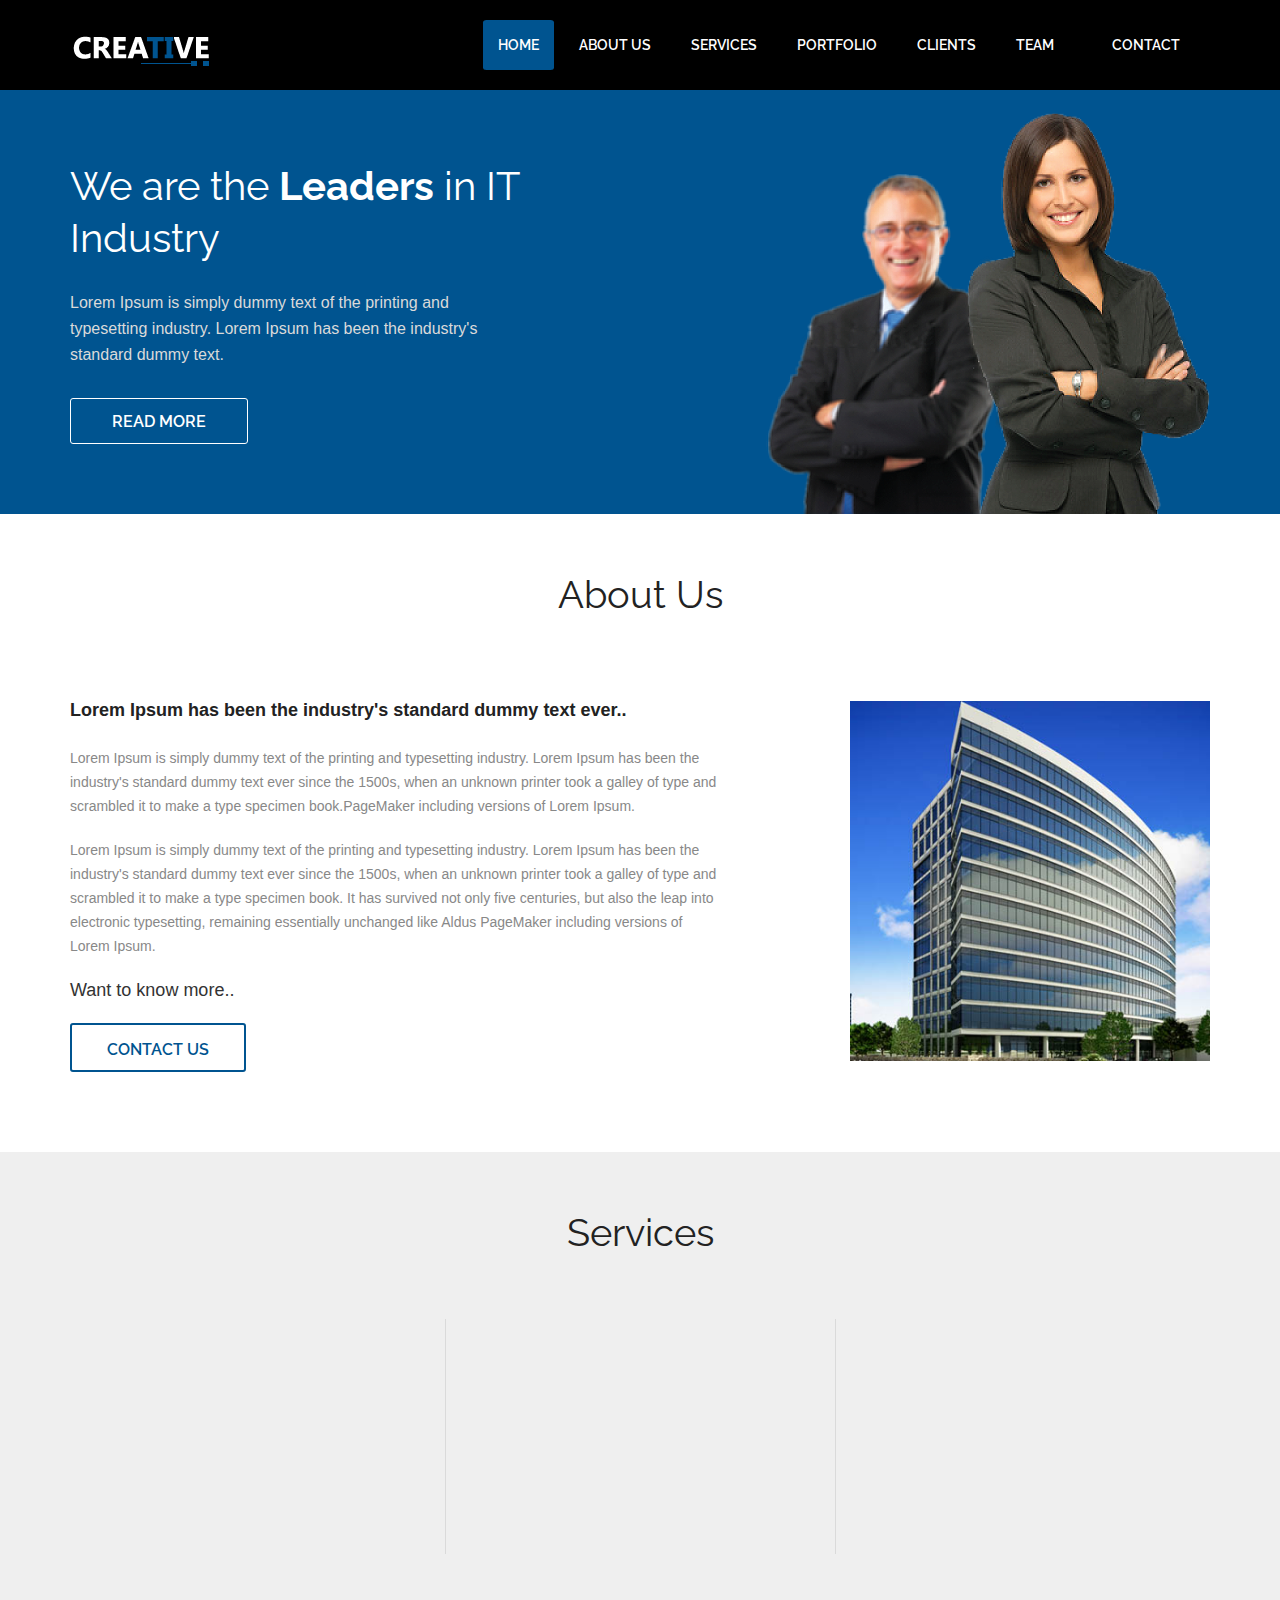
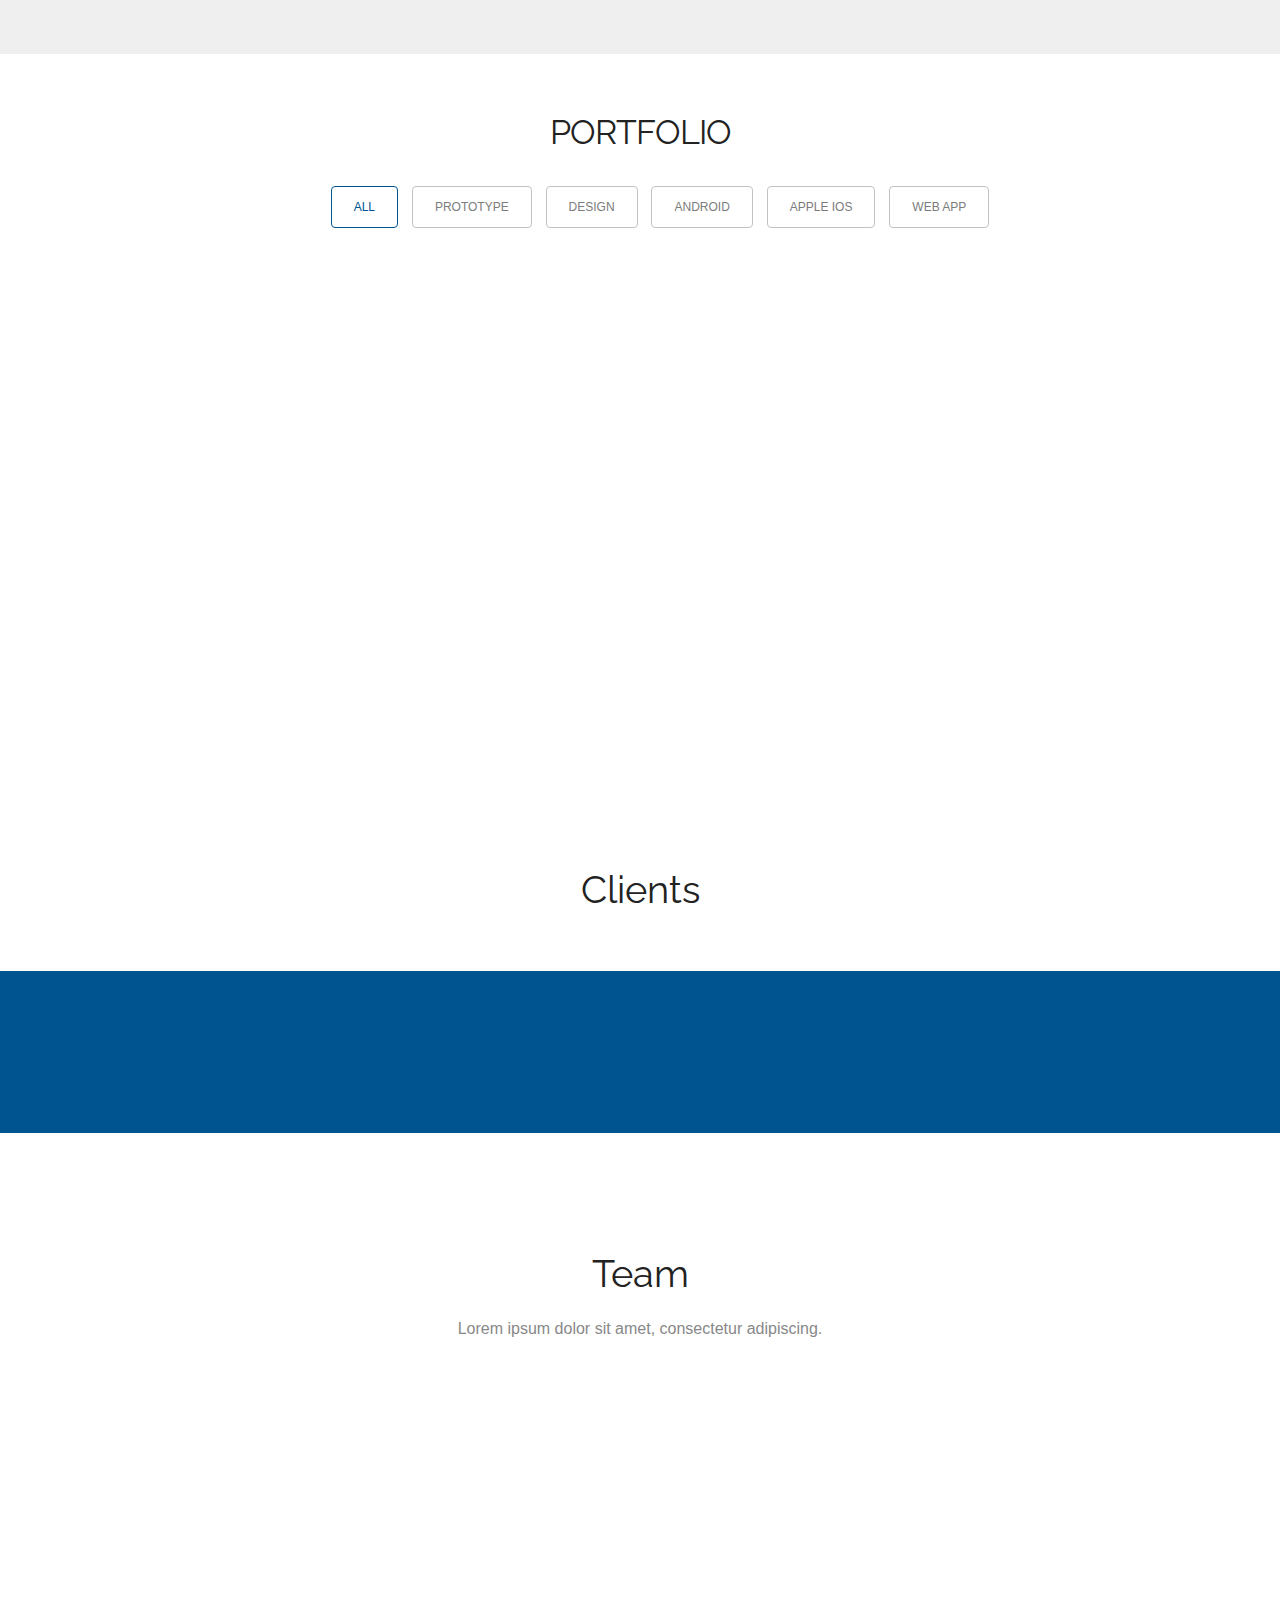
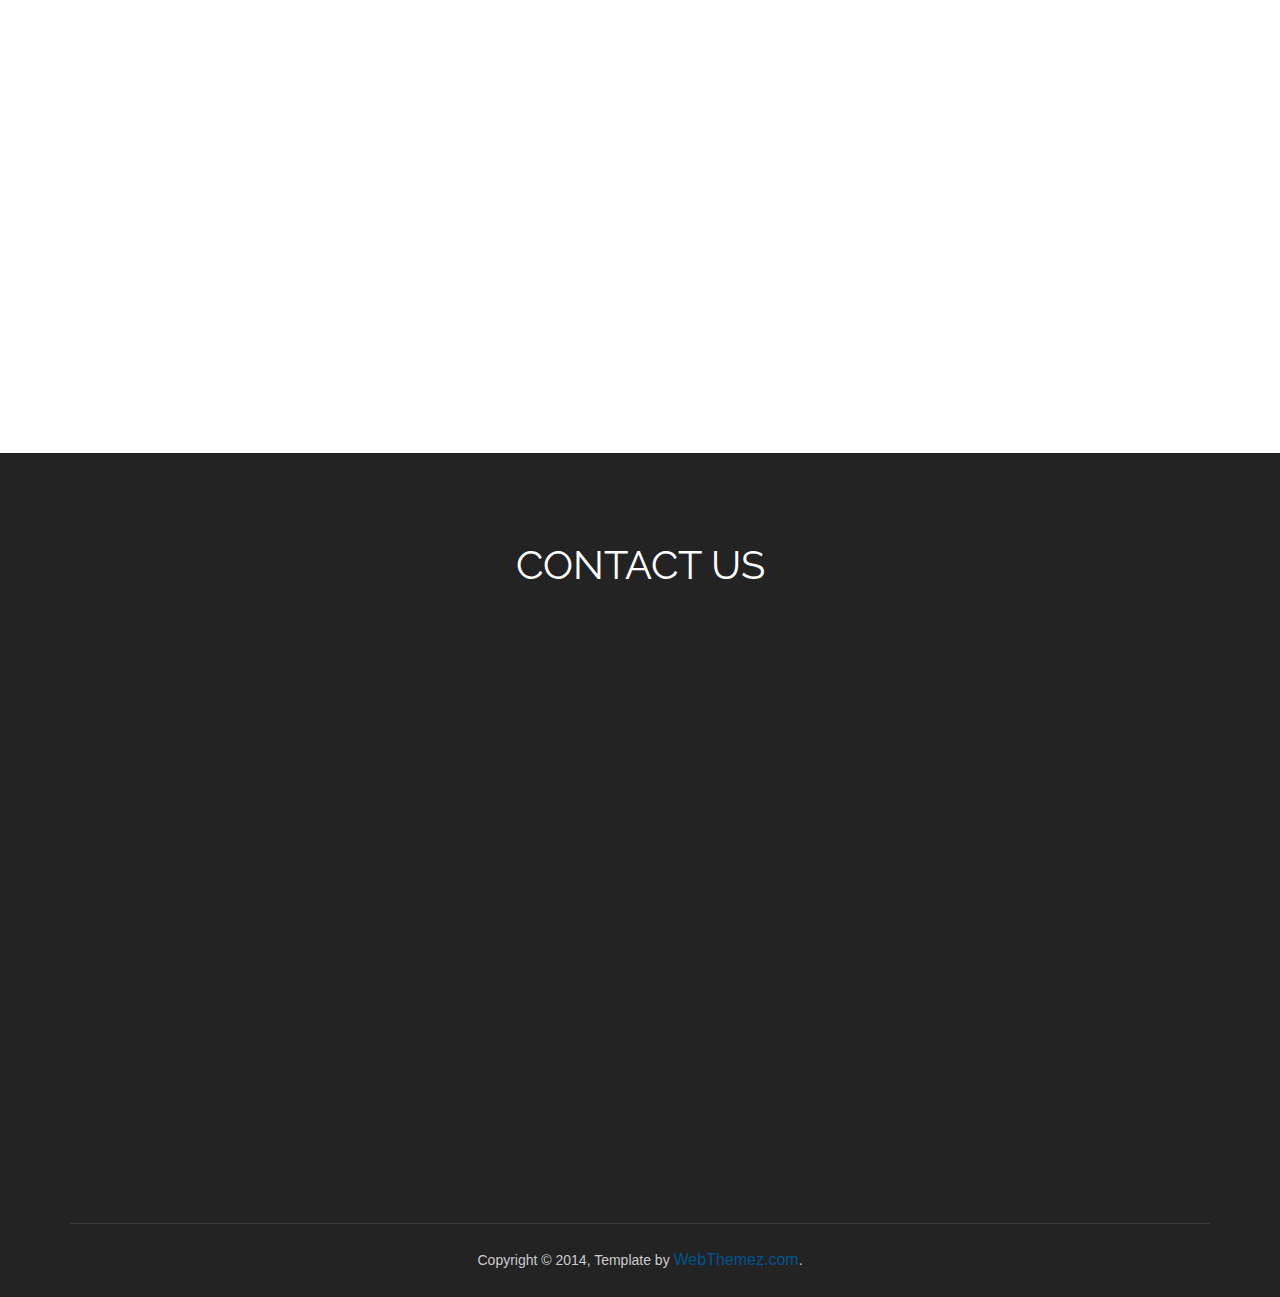
<file: Visu/web/old/4/index.html>
<!doctype html>
<html>
<head>
<meta charset="utf-8">
<meta name="viewport" content="width=device-width, maximum-scale=1">
<title>Unique</title>
<link rel="icon" href="favicon.png" type="image/png">
<link href="css/bootstrap.min.css" rel="stylesheet" type="text/css">
<link href="css/style.css" rel="stylesheet" type="text/css"> 
<link href="css/font-awesome.css" rel="stylesheet" type="text/css"> 
<link href="css/animate.css" rel="stylesheet" type="text/css">
 
<!--[if lt IE 9]>
    <script src="js/respond-1.1.0.min.js"></script>
    <script src="js/html5shiv.js"></script>
    <script src="js/html5element.js"></script>
<![endif]-->
 
</head>
<body>

<!--Header_section-->
<header id="header_wrapper">
  <div class="container">
    <div class="header_box">
      <div class="logo"><a href="#"><img src="img/logo.png" alt="logo"></a></div>
	  <nav class="navbar navbar-inverse" role="navigation">
      <div class="navbar-header">
        <button type="button" id="nav-toggle" class="navbar-toggle" data-toggle="collapse" data-target="#main-nav"> <span class="sr-only">Toggle navigation</span> <span class="icon-bar"></span> <span class="icon-bar"></span> <span class="icon-bar"></span> </button>
        </div>
	    <div id="main-nav" class="collapse navbar-collapse navStyle">
			<ul class="nav navbar-nav" id="mainNav">
			  <li class="active"><a href="#hero_section" class="scroll-link">Home</a></li>
			  <li><a href="#aboutUs" class="scroll-link">About Us</a></li>
			  <li><a href="#service" class="scroll-link">Services</a></li>
			  <li><a href="#Portfolio" class="scroll-link">Portfolio</a></li>
			  <li><a href="#clients" class="scroll-link">Clients</a></li>
			  <li><a href="#team" class="scroll-link">Team</a></li>
			  <li><a href="#contact" class="scroll-link">Contact</a></li>
			</ul>
      </div>
	 </nav>
    </div>
  </div>
</header>
<!--Header_section--> 

<!--Hero_Section-->
<section id="hero_section" class="top_cont_outer">
  <div class="hero_wrapper">
    <div class="container">
      <div class="hero_section">
        <div class="row">
          <div class="col-lg-5 col-sm-7">
            <div class="top_left_cont zoomIn wow animated"> 
              <h2>We are the <strong>Leaders</strong> in IT Industry</h2>
              <p>Lorem Ipsum is simply dummy text of the printing and typesetting industry. Lorem Ipsum has been the industry's standard dummy text.</p>
              <a href="#service" class="read_more2">Read more</a> </div>
          </div>
          <div>
			<img src="img/mainImg.png" class="bannerImg zoomIn wow animated" alt="" />
		  </div>
        </div>
      </div>
    </div>
  </div>
</section>
<!--Hero_Section--> 

<section id="aboutUs"><!--Aboutus-->
<div class="inner_wrapper">
  <div class="container">
    <h2>About Us</h2>
    <div class="inner_section">
	<div class="row">
      <div class=" col-lg-4 col-md-4 col-sm-4 col-xs-12 pull-right"><img src="img/about-img.jpg" class="img-circle delay-03s animated wow zoomIn" alt=""></div>
      	<div class=" col-lg-7 col-md-7 col-sm-7 col-xs-12 pull-left">
        	<div class=" delay-01s animated fadeInDown wow animated">
			<h3>Lorem Ipsum has been the industry's standard dummy text ever..</h3><br/> 
            <p>Lorem Ipsum is simply dummy text of the printing and typesetting industry. Lorem Ipsum has been the industry's standard dummy text ever since the 1500s, when an unknown printer took a galley of type and scrambled it to make a type specimen book.PageMaker including versions of Lorem Ipsum.</p> <br/>
<p>Lorem Ipsum is simply dummy text of the printing and typesetting industry. Lorem Ipsum has been the industry's standard dummy text ever since the 1500s, when an unknown printer took a galley of type and scrambled it to make a type specimen book. It has survived not only five centuries, but also the leap into electronic typesetting, remaining essentially unchanged like Aldus PageMaker including versions of Lorem Ipsum.</p>
</div>
<div class="work_bottom"> <span>Want to know more..</span> <a href="#contact" class="contact_btn">Contact Us</a> </div>       
	   </div>
      	
      </div>
	  
      
    </div>
  </div> 
  </div>
</section>
<!--Aboutus--> 


<!--Service-->
<section  id="service">
  <div class="container">
    <h2>Services</h2>
    <div class="service_wrapper">
      <div class="row">
        <div class="col-lg-4">
          <div class="service_block">
            <div class="service_icon delay-03s animated wow  zoomIn"> <span><i class="fa fa-android"></i></span> </div>
            <h3 class="animated fadeInUp wow">Android</h3>
            <p class="animated fadeInDown wow">Lorem Ipsum is simply dummy text of the printing and typesetting industry. Lorem Ipsum has been the industry's standard dummy text.</p>
          </div>
        </div>
        <div class="col-lg-4 borderLeft">			
          <div class="service_block">
            <div class="service_icon icon2  delay-03s animated wow zoomIn"> <span><i class="fa fa-apple"></i></span> </div>
            <h3 class="animated fadeInUp wow">Apple IOS</h3>
            <p class="animated fadeInDown wow">Lorem Ipsum is simply dummy text of the printing and typesetting industry. Lorem Ipsum has been the industry's standard dummy text.</p>
          </div>
        </div>
        <div class="col-lg-4 borderLeft">
          <div class="service_block">
            <div class="service_icon icon3  delay-03s animated wow zoomIn"> <span><i class="fa fa-html5"></i></span> </div>
            <h3 class="animated fadeInUp wow">Design</h3>
            <p class="animated fadeInDown wow">Lorem Ipsum is simply dummy text of the printing and typesetting industry. Lorem Ipsum has been the industry's standard dummy text.</p>
          </div>
        </div>
      </div>
	   </div>
  </div>
</section>
<!--Service-->




<!-- Portfolio -->
<section id="Portfolio" class="content"> 
  
  <!-- Container -->
  <div class="container portfolio_title"> 
    
    <!-- Title -->
    <div class="section-title">
      <h2>Portfolio</h2>
    </div>
    <!--/Title --> 
    
  </div>
  <!-- Container -->
  
  <div class="portfolio-top"></div>
  
  <!-- Portfolio Filters -->
  <div class="portfolio"> 
    
    <div id="filters" class="sixteen columns">
      <ul class="clearfix">
        <li><a id="all" href="#" data-filter="*" class="active">
          <h5>All</h5>
          </a></li>
        <li><a class="" href="#" data-filter=".prototype">
          <h5>Prototype</h5>
          </a></li>
        <li><a class="" href="#" data-filter=".design">
          <h5>Design</h5>
          </a></li>
        <li><a class="" href="#" data-filter=".android">
          <h5>Android</h5>
          </a></li>
        <li><a class="" href="#" data-filter=".appleIOS">
          <h5>Apple IOS</h5>
          </a></li>
        <li><a class="" href="#" data-filter=".web">
          <h5>Web App</h5>
          </a></li>
      </ul>
    </div>
    <!--/Portfolio Filters --> 
    
    <!-- Portfolio Wrapper -->
    <div class="isotope fadeInLeft animated wow" style="position: relative; overflow: hidden; height: 480px;" id="portfolio_wrapper"> 
      
      <!-- Portfolio Item -->
      <div style="position: absolute; left: 0px; top: 0px; transform: translate3d(0px, 0px, 0px) scale3d(1, 1, 1); width: 337px; opacity: 1;" class="portfolio-item one-four   appleIOS isotope-item">
        <div class="portfolio_img"> <img src="img/portfolio_pic1.jpg"  alt="Portfolio 1"> </div>        
        <div class="item_overlay">
          <div class="item_info"> 
            <h4 class="project_name">SMS Mobile App</h4>
          </div>
        </div>
        </div>
      <!--/Portfolio Item --> 
      
      <!-- Portfolio Item-->
      <div style="position: absolute; left: 0px; top: 0px; transform: translate3d(337px, 0px, 0px) scale3d(1, 1, 1); width: 337px; opacity: 1;" class="portfolio-item one-four  design isotope-item">
        <div class="portfolio_img"> <img src="img/portfolio_pic2.jpg" alt="Portfolio 1"> </div>
        <div class="item_overlay">
          <div class="item_info"> 
            <h4 class="project_name">Finance App</h4>
          </div>
        </div>
      </div>
      <!--/Portfolio Item --> 
      
      <!-- Portfolio Item -->
      <div style="position: absolute; left: 0px; top: 0px; transform: translate3d(674px, 0px, 0px) scale3d(1, 1, 1); width: 337px; opacity: 1;" class="portfolio-item one-four  design  isotope-item">
        <div class="portfolio_img"> <img src="img/portfolio_pic3.jpg" alt="Portfolio 1"> </div>
        <div class="item_overlay">
          <div class="item_info"> 
            <h4 class="project_name">GPS Concept</h4>
          </div>
        </div>
      </div>
      <!--/Portfolio Item--> 
      
      <!-- Portfolio Item-->
      <div style="position: absolute; left: 0px; top: 0px; transform: translate3d(1011px, 0px, 0px) scale3d(1, 1, 1); width: 337px; opacity: 1;" class="portfolio-item one-four  android  prototype web isotope-item">
        <div class="portfolio_img"> <img src="img/portfolio_pic4.jpg" alt="Portfolio 1"> </div>
        <div class="item_overlay">
          <div class="item_info"> 
            <h4 class="project_name">Shopping</h4>
          </div>
        </div>
      </div>
      <!-- Portfolio Item --> 
      
      <!-- Portfolio Item -->
      <div style="position: absolute; left: 0px; top: 0px; transform: translate3d(0px, 240px, 0px) scale3d(1, 1, 1); width: 337px; opacity: 1;" class="portfolio-item one-four  design isotope-item">
        <div class="portfolio_img"> <img src="img/portfolio_pic5.jpg" alt="Portfolio 1"> </div>
        <div class="item_overlay">
          <div class="item_info"> 
            <h4 class="project_name">Managment</h4>
          </div>
        </div>
      </div>
      <!--/Portfolio Item --> 
      
      <!-- Portfolio Item -->
      <div style="position: absolute; left: 0px; top: 0px; transform: translate3d(337px, 240px, 0px) scale3d(1, 1, 1); width: 337px; opacity: 1;" class="portfolio-item one-four  web isotope-item">
        <div class="portfolio_img"> <img src="img/portfolio_pic6.jpg" alt="Portfolio 1"> </div>
        <div class="item_overlay">
          <div class="item_info"> 
            <h4 class="project_name">iPhone</h4>
          </div>
        </div>
      </div>
      <!--/Portfolio Item --> 
      
      <!-- Portfolio Item  -->
      <div style="position: absolute; left: 0px; top: 0px; transform: translate3d(674px, 240px, 0px) scale3d(1, 1, 1); width: 337px; opacity: 1;" class="portfolio-item one-four  design web isotope-item">
        <div class="portfolio_img"> <img src="img/portfolio_pic7.jpg" alt="Portfolio 1"> </div>       
        <div class="item_overlay">
          <div class="item_info"> 
            <h4 class="project_name">Nexus Phone</h4>
          </div>
        </div>
       </div>
      <!--/Portfolio Item --> 
      
      <!-- Portfolio Item -->
      <div style="position: absolute; left: 0px; top: 0px; transform: translate3d(1011px, 240px, 0px) scale3d(1, 1, 1); width: 337px; opacity: 1;" class="portfolio-item one-four   android isotope-item">
        <div class="portfolio_img"> <img src="img/portfolio_pic8.jpg" alt="Portfolio 1"> </div>       
        <div class="item_overlay">
          <div class="item_info"> 
				<h4 class="project_name">Android</h4>
          </div>
        </div>
        </a> </div>
      <!--/Portfolio Item --> 
      
    </div>
    <!--/Portfolio Wrapper --> 
    
  </div>
  <!--/Portfolio Filters -->
  
  <div class="portfolio_btm"></div>
  
  
  <div id="project_container">
    <div class="clear"></div>
    <div id="project_data"></div>
  </div>
 
  
</section>
<!--/Portfolio --> 

<section class="page_section" id="clients"><!--page_section-->
  <h2>Clients</h2>
<!--page_section-->
<div class="client_logos"><!--client_logos-->
  <div class="container">
    <ul class="fadeInRight animated wow">
      <li><a href="javascript:void(0)"><img src="img/client_logo1.png" alt=""></a></li>
      <li><a href="javascript:void(0)"><img src="img/client_logo2.png" alt=""></a></li>
      <li><a href="javascript:void(0)"><img src="img/client_logo3.png" alt=""></a></li>
      <li><a href="javascript:void(0)"><img src="img/client_logo5.png" alt=""></a></li>
    </ul>
  </div>
</div>
</section>
<!--client_logos-->

<section class="page_section team" id="team"><!--main-section team-start-->
  <div class="container">
    <h2>Team</h2>
    <h6>Lorem ipsum dolor sit amet, consectetur adipiscing.</h6>

<div class="member-area">
					<div class="row">
						<div class="col-md-6">
							<div class="member wow bounceInUp animated">
								<div class="member-container" data-wow-delay=".1s">
									<div class="inner-container">
										<div class="author-avatar">									
											<img class="img-circle" src="img/team_pic1.jpg" alt="Team Menber">
										</div><!-- /.author-avatar -->

										<div class="member-details">
											<div class="member-top">									
												<h4 class="name">
													John Doe
												</h4>
												<span class="designation">
													Manager
												</span>
											</div><!-- /.member-top -->

											<p>
												Lorem ipsum dolor sit amet, consectetur adipiscing elit. Proin consequat sollicitudin cursus. Dolor sit amet, consectetur adipiscing elit proin consequat.
											</p>
											<div class="member-social-link">
												<a href="#" class="twitter-btn"><i class="fa fa-twitter"></i></a>
												<a href="#" class="facebook-btn"><i class="fa fa-facebook"></i></a>
												<a href="#" class="dribbble-btn"><i class="fa fa-dribbble"></i></a>
												<a href="#" class="linkedin-btn"><i class="fa fa-linkedin"></i></a>
											</div><!-- /.member-social-link -->
										</div><!-- /.member-details -->
									</div><!-- /.inner-container -->
								</div><!-- /.member-container -->
							</div><!-- /.member -->
						</div>

						<div class="col-md-6">
							<div class="member wow bounceInUp animated">
								<div class="member-container" data-wow-delay=".3s">
									<div class="inner-container">
										<div class="author-avatar">									
											<img class="img-circle" src="img/team_pic2.jpg" alt="Team Menber">
										</div><!-- /.author-avatar -->
										<div class="member-details">
											<div class="member-top">									
												<h4 class="name">
													Mark lores
												</h4>
												<span class="designation">
													Web Developer
												</span>
											</div><!-- /.member-top -->
											<p>
												Lorem ipsum dolor sit amet, consectetur adipiscing elit. Proin consequat sollicitudin cursus. Dolor sit amet, consectetur adipiscing elit proin consequat.
											</p>
											<div class="member-social-link">
												<a href="#" class="twitter-btn"><i class="fa fa-twitter"></i></a>
												<a href="#" class="facebook-btn"><i class="fa fa-facebook"></i></a>
												<a href="#" class="dribbble-btn"><i class="fa fa-dribbble"></i></a>
												<a href="#" class="linkedin-btn"><i class="fa fa-linkedin"></i></a>
											</div><!-- /.member-social-link -->
										</div><!-- /.member-details -->
									</div><!-- /.inner-container -->
								</div><!-- /.member-container -->
							</div><!-- /.member -->
						</div>

						<div class="col-md-6">
							<div class="member wow bounceInUp animated" >
								<div class="member-container" data-wow-delay=".5s">
									<div class="inner-container">
										<div class="author-avatar">									
											<img class="img-circle" src="img/team_pic3.jpg" alt="Team Menber">
										</div><!-- /.author-avatar -->
										<div class="member-details">
											<div class="member-top">									
												<h4 class="name">
													Thomas Lere
												</h4>
												<span class="designation">
													UX Designer
												</span>
											</div><!-- /.member-top -->
											<p>
												Lorem ipsum dolor sit amet, consectetur adipiscing elit. Proin consequat sollicitudin cursus. Dolor sit amet, consectetur adipiscing elit proin consequat.
											</p>
											<div class="member-social-link">
												<a href="#" class="twitter-btn"><i class="fa fa-twitter"></i></a>
												<a href="#" class="facebook-btn"><i class="fa fa-facebook"></i></a>
												<a href="#" class="dribbble-btn"><i class="fa fa-dribbble"></i></a>
												<a href="#" class="linkedin-btn"><i class="fa fa-linkedin"></i></a>
											</div><!-- /.member-social-link -->
										</div><!-- /.member-details -->
									</div><!-- /.inner-container -->
								</div><!-- /.member-container -->
							</div><!-- /.member -->
						</div>

						<div class="col-md-6">
							<div class="member wow bounceInUp animated">
								<div class="member-container" data-wow-delay=".7s">
									<div class="inner-container">
										<div class="author-avatar">									
											<img class="img-circle" src="img/team_pic4.jpg" alt="Team Menber">
										</div><!-- /.author-avatar -->
										<div class="member-details">
											<div class="member-top">									
												<h4 class="name">
													Grintel Mark
												</h4>
												<span class="designation">
													Web Designer
												</span>
											</div><!-- /.member-top -->
											<p>
												Lorem ipsum dolor sit amet, consectetur adipiscing elit. Proin consequat sollicitudin cursus. Dolor sit amet, consectetur adipiscing elit proin consequat.
											</p>
											<div class="member-social-link">
												<a href="#" class="twitter-btn"><i class="fa fa-twitter"></i></a>
												<a href="#" class="facebook-btn"><i class="fa fa-facebook"></i></a>
												<a href="#" class="dribbble-btn"><i class="fa fa-dribbble"></i></a>
												<a href="#" class="linkedin-btn"><i class="fa fa-linkedin"></i></a>
											</div><!-- /.member-social-link -->
										</div><!-- /.member-details -->
									</div><!-- /.inner-container -->
								</div><!-- /.member-container -->
							</div><!-- /.member -->
						</div>
					</div><!-- /.row -->
				</div>
				

</div>
</section>
<!--/Team-->
<!--Footer-->
<footer class="footer_wrapper" id="contact">
  <div class="container">
    <section class="page_section contact" id="contact">
      <div class="contact_section">
        <h2>Contact Us</h2>
        <div class="row">
          <div class="col-lg-4">
            
          </div>
          <div class="col-lg-4">
           
          </div>
          <div class="col-lg-4">
          
          </div>
        </div>
      </div>
      <div class="row">
 
        <div class="col-lg-12 wow fadeInLeft delay-06s">
          <div class="form">
            <input class="input-text" type="text" name="" value="Your Name *" onFocus="if(this.value==this.defaultValue)this.value='';" onBlur="if(this.value=='')this.value=this.defaultValue;">
            <input class="input-text" type="text" name="" value="Your E-mail *" onFocus="if(this.value==this.defaultValue)this.value='';" onBlur="if(this.value=='')this.value=this.defaultValue;">
            <textarea class="input-text text-area" cols="0" rows="0" onFocus="if(this.value==this.defaultValue)this.value='';" onBlur="if(this.value=='')this.value=this.defaultValue;">Your Message *</textarea>
            <input class="input-btn" type="submit" value="send message">
          </div>
        </div>
		
      </div>
    </section>
  </div>
  <div class="container">
    <div class="footer_bottom"><span>Copyright © 2014,    Template by <a href="http://webthemez.com">WebThemez.com</a>. </span> </div>
  </div>
</footer>

<script type="text/javascript" src="js/jquery-1.11.0.min.js"></script>
<script type="text/javascript" src="js/bootstrap.min.js"></script>
<script type="text/javascript" src="js/jquery-scrolltofixed.js"></script>
<script type="text/javascript" src="js/jquery.nav.js"></script> 
<script type="text/javascript" src="js/jquery.easing.1.3.js"></script>
<script type="text/javascript" src="js/jquery.isotope.js"></script>
<script type="text/javascript" src="js/wow.js"></script> 
<script type="text/javascript" src="js/custom.js"></script>

</body>
</html>
</file>
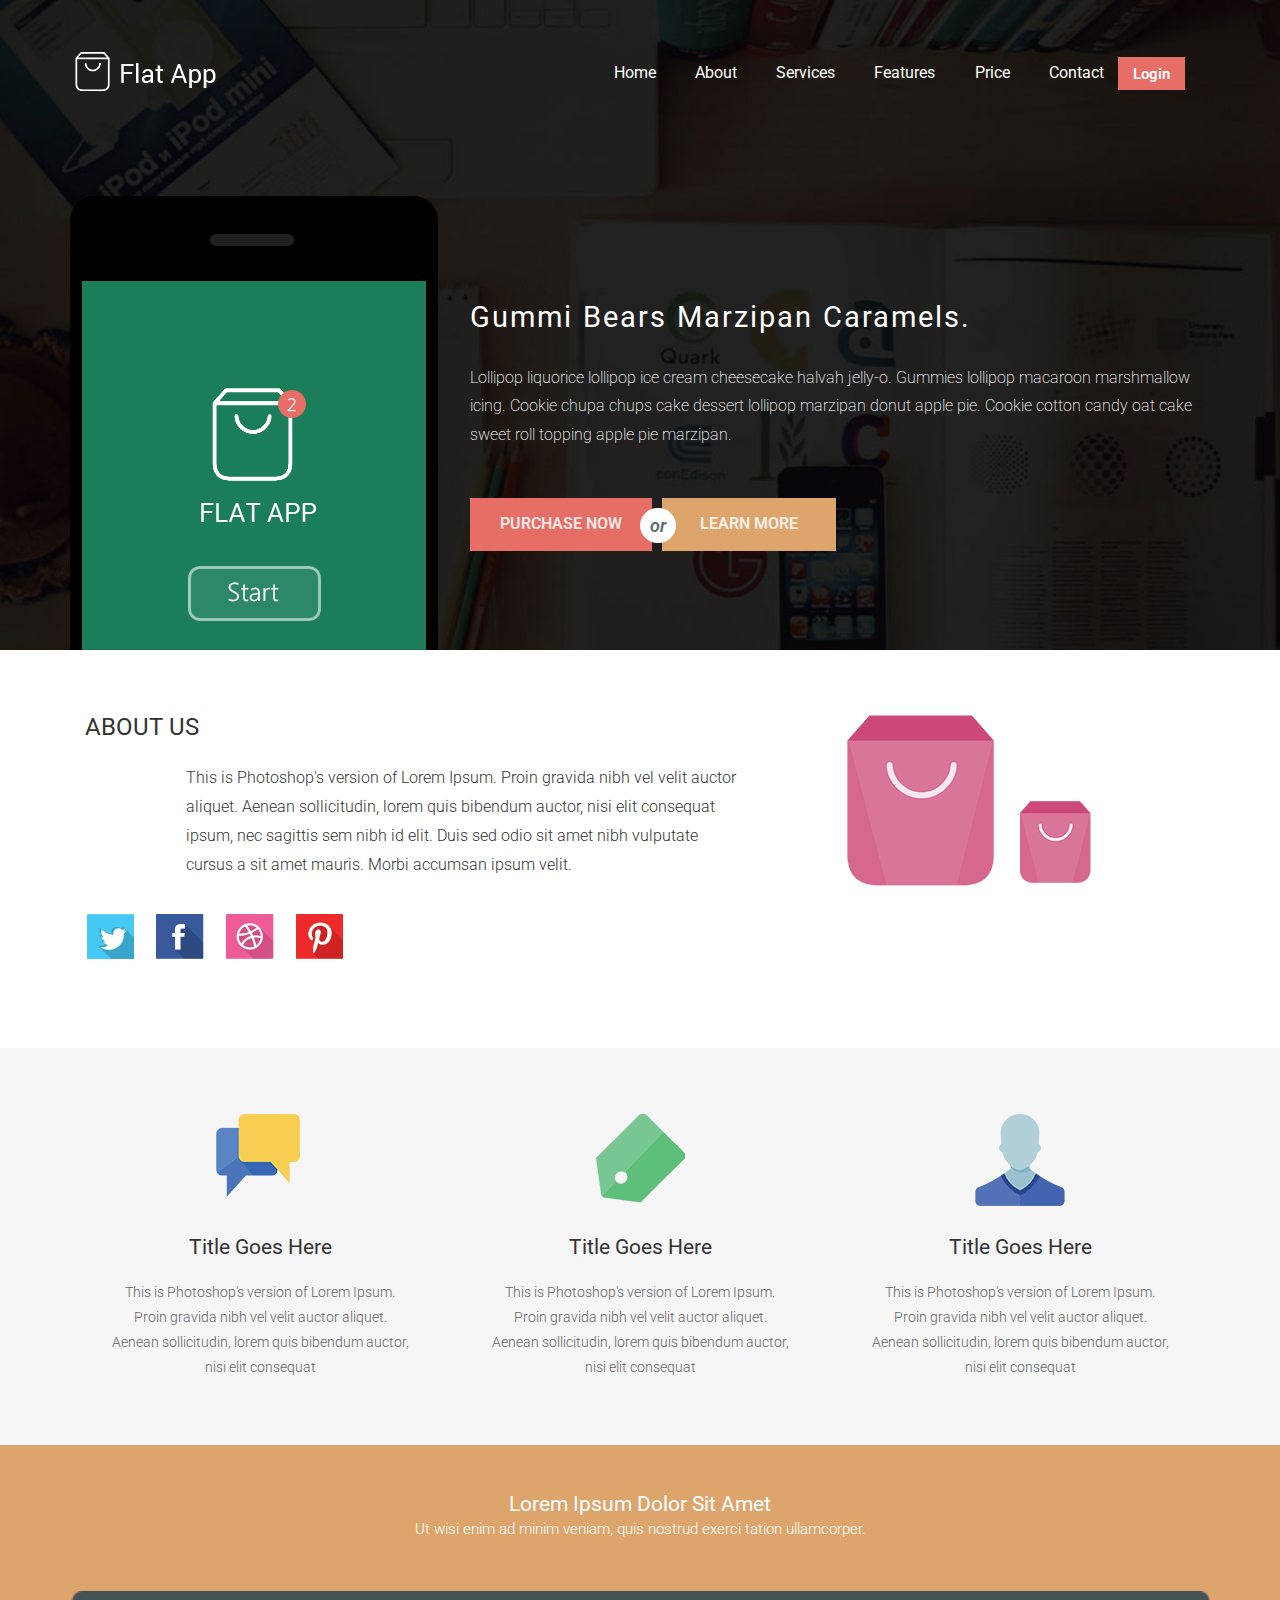
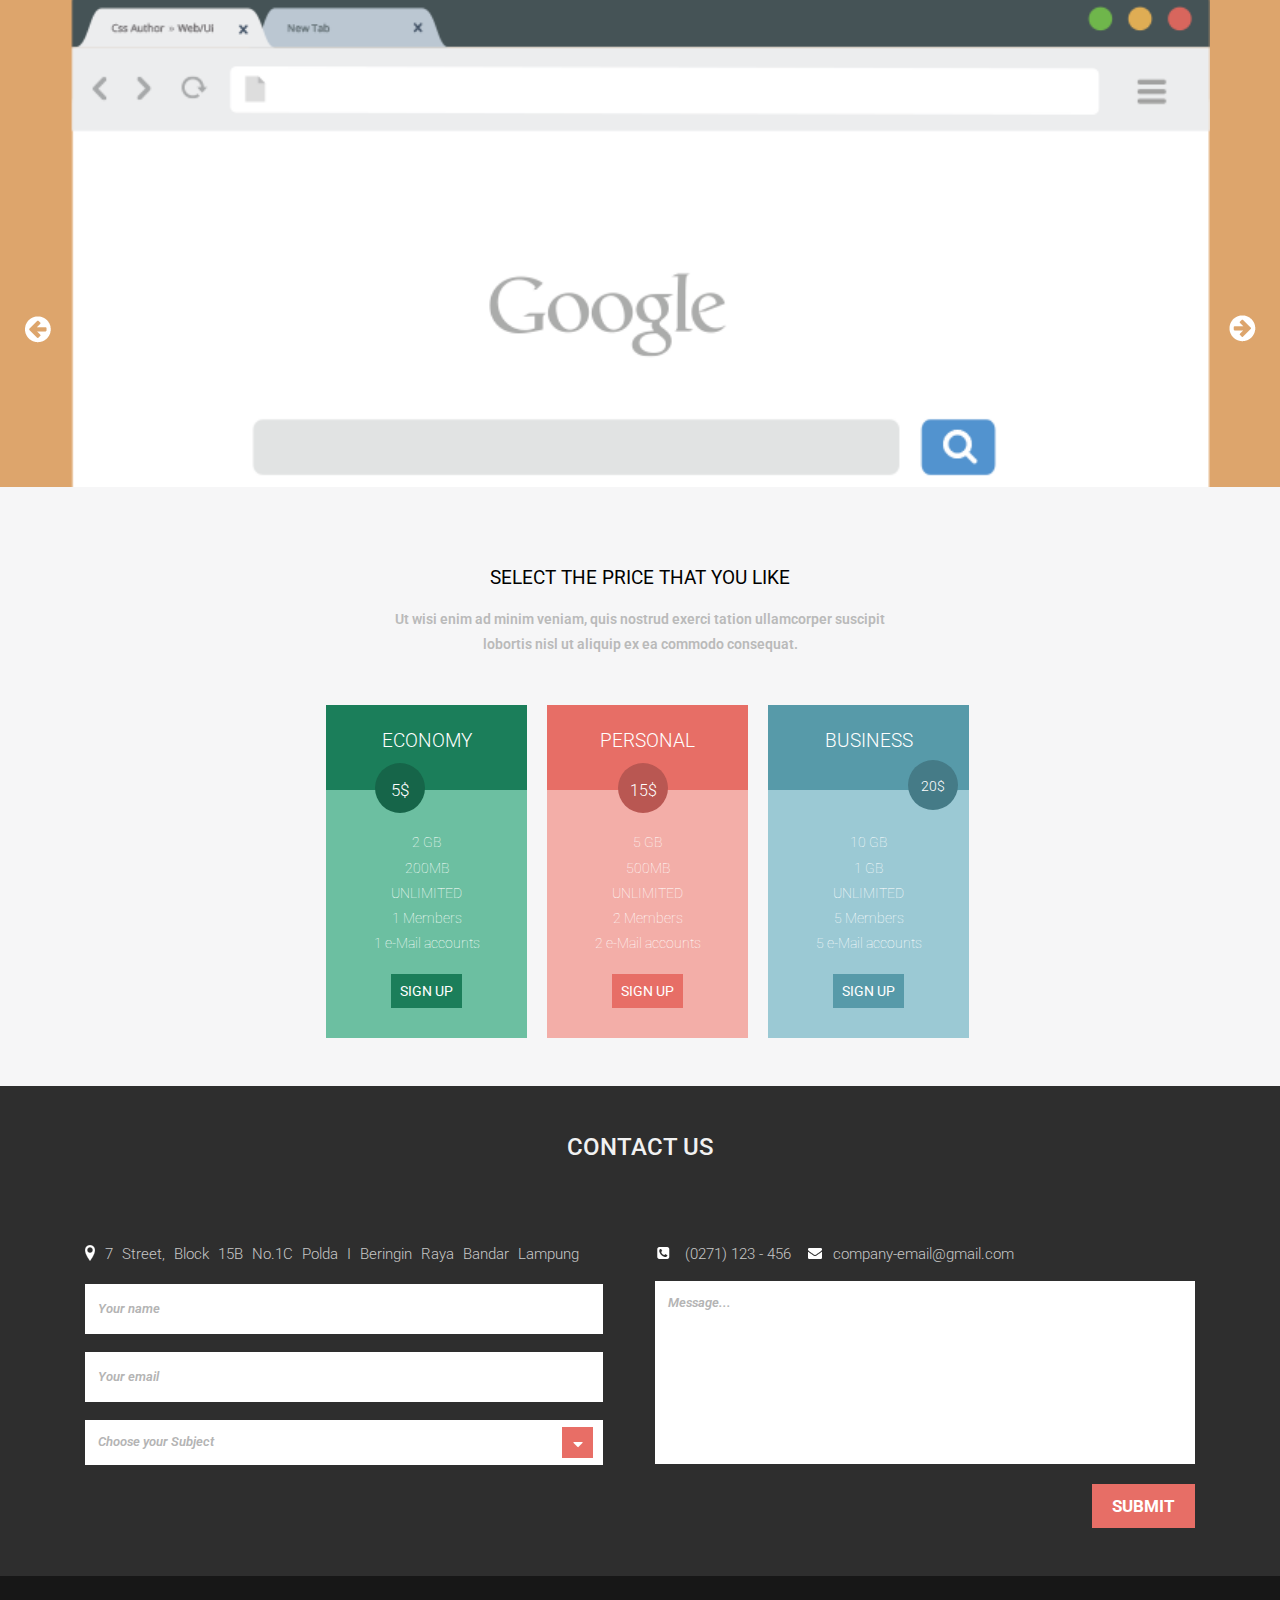
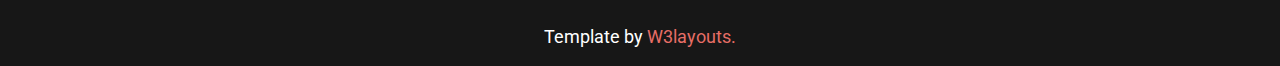
<file: Visu/web/old/7/index.html>
<!--A Design by W3layouts
Author: W3layout
Author URL: http://w3layouts.com
License: Creative Commons Attribution 3.0 Unported
License URL: http://creativecommons.org/licenses/by/3.0/
-->
<!DOCTYPE html>
<html>
<head>
<title>FLAT-APP Responsive Bootstarp Website Template | Home :: w3layouts</title>
<meta name="viewport" content="width=device-width, initial-scale=1">
<script type="application/x-javascript"> addEventListener("load", function() { setTimeout(hideURLbar, 0); }, false); function hideURLbar(){ window.scrollTo(0,1); } </script>
<meta name="keywords" content="Bootstrap Responsive Templates, Iphone Compatible Templates, Smartphone Compatible Templates, Ipad Compatible Templates, Flat Responsive Templates"/>
<!--bootstarp-css-->
<link href="css/bootstrap.css" rel="stylesheet" type="text/css" media="all" />
<!--/bootstarp-css -->
<!--css-->
<link rel="stylesheet" href="css/style.css" type="text/css" media="all" />
<!--/css-->
<!--fonts-->
<link href='http://fonts.googleapis.com/css?family=Roboto:500,900,400italic,100,700italic,300,700,500italic,100italic,300italic,400' rel='stylesheet' type='text/css'>
<!--/fonts-->
<!--js-->
<script src="js/jquery.min.js"></script>
<script src="js/jquery.easydropdown.js"></script>
<script src="js/responsiveslides.min.js"></script>
			  <script>
    // You can also use "$(window).load(function() {"
    $(function () {
      // Slideshow 1
      $("#slider1").responsiveSlides({
         auto: true,
		 nav: true,
		 speed: 500,
		 namespace: "callbacks",
      });
    });
  </script>
<!--/js-->
 <!---- start-smoth-scrolling---->
		<script type="text/javascript" src="js/move-top.js"></script>
		<script type="text/javascript" src="js/easing.js"></script>
		<script type="text/javascript">
			jQuery(document).ready(function($) {
				$(".scroll").click(function(event){		
					event.preventDefault();
					$('html,body').animate({scrollTop:$(this.hash).offset().top},1000);
				});
			});
		</script>
		 <!---- start-smoth-scrolling---->

</head>
<body>
<!--header-->
	<div class="header">
		<div class="container">
			<div class="header-info">
					<div class="logo">
				<a href="#"><img src="images/logo.png" class="img-responsive" alt=""/></a>
			</div>
				<div class="header-right">
					<div class="menu">
						<span class="menu">MENU</span>
							<ul class="navigatoin">
							  <li><a class="scroll" href="#Home">Home</a></li>
							  <li><a class="scroll" href="#About">About</a></li>
							  <li><a class="scroll" href="#Services">Services</a></li>
							  <li><a class="scroll" href="#Features">Features</a></li>
							  <li><a class="scroll" href="#Price">Price</a></li>
							  <li><a class="scroll" href="#Contact">Contact</a></li>
							  <a class="signup play-icon popup-with-zoom-anim" href="#small-dialog2">Login</a>
							</ul>
					</div>		
			</div>
			<!--script-nav -->	
			<script>
					$("span.menu").click(function(){
						$("ul.navigatoin").slideToggle("slow" , function(){
						});
					});
					</script>
					<script type="text/javascript">
							jQuery(document).ready(function($) {
								$(".scroll").click(function(event){		
									event.preventDefault();
									$('html,body').animate({scrollTop:$(this.hash).offset().top},1000);
								});
							});
							</script>
						<div class="clearfix"> </div>
					<!-- /script-nav -->
			<div class="clearfix"> </div>
			</div>
			<!-- pop-up-box -->
				<script type="text/javascript" src="js/modernizr.custom.min.js"></script>    
				<link href="css/popuo-box.css" rel="stylesheet" type="text/css" media="all" />
				<script src="js/jquery.magnific-popup.js" type="text/javascript"></script>
			<!--//pop-up-box -->
			<div id="small-dialog2" class="mfp-hide">
				<div class="signup">
					<h3>Login</h3>
					<h4><a href="#">let's get started</a></h4> 
					<input type="text" class="email" placeholder="Email" required=""/>
					<input type="password" placeholder="Password" required=""/>
					<input type="submit"  value="Login"/>
				</div>
			</div>	
			<script>
						$(document).ready(function() {
						$('.popup-with-zoom-anim').magnificPopup({
							type: 'inline',
							fixedContentPos: false,
							fixedBgPos: true,
							overflowY: 'auto',
							closeBtnInside: true,
							preloader: false,
							midClick: true,
							removalDelay: 300,
							mainClass: 'my-mfp-zoom-in'
						});
																						
						});
				</script>
		</div>
		<div id="Home" class="header-bottom">
			<div class="container">
		<div class="clo-sm-4 h-left">
			<span> </span>
		</div>
		<div class="col-sm-8 h-right">
			<h1>Gummi Bears Marzipan Caramels.</h1>
			<p>Lollipop liquorice lollipop ice cream cheesecake halvah jelly-o. Gummies
				lollipop macaroon marshmallow icing. Cookie chupa chups cake dessert
				lollipop marzipan donut apple pie. Cookie cotton candy oat cake sweet roll
				topping apple pie marzipan.</p>
				<div class="buttons">
						<input type="button" value="PURCHASE NOW"><input type="button" class="act" value="LEARN MORE">
						<i class="midd">or</i>
					</div>
		</div>
		</div>
		<div class="clearfix"> </div>
		</div>
	</div>
<!--/header-->
<!--about-->
<div id="About" class="about">
	<div class="container">
		<div class="about-info">
			<div class="col-md-8 about-left">
				<h2>ABOUT US</h2>
				<p>This is Photoshop's version  of Lorem Ipsum. Proin gravida nibh vel velit auctor aliquet. Aenean sollicitudin, lorem quis bibendum auctor, nisi elit consequat ipsum, nec sagittis sem nibh id elit. Duis sed odio sit amet nibh vulputate cursus a sit amet mauris. Morbi accumsan ipsum velit.</p>
			<div class="sc-icons">
				<a href="#"><span class="icon1"> </span></a>
				<a href="#"><span class="icon2"> </span></a>
				<a href="#"><span class="icon3"> </span></a>
				<a href="#"><span class="icon4"> </span></a>
			</div>
			</div>
			<div class="col-md-4 about-right">
				<img src="images/carry-bags.png" class="img-responsive" alt=""/>
			</div>
			<div class="clearfix"> </div>
		</div>
	</div>
</div>
<!--/about-->
<!--services-->
<div id="Services" class="services">
	<div class="container">
		<div class="services-grids">
			<div class="col-md-4 grids-info">
				<i class="icon1"> </i> 
				<h3>Title Goes Here</h3>
				<p>This is Photoshop's version  of Lorem Ipsum. Proin gravida nibh vel velit auctor aliquet. Aenean sollicitudin, lorem quis bibendum auctor, nisi elit consequat</p>
			</div>
			<div class="col-md-4 grids-info">
				<i class="icon2"> </i>
				<h3>Title Goes Here</h3>
				<p>This is Photoshop's version  of Lorem Ipsum. Proin gravida nibh vel velit auctor aliquet. Aenean sollicitudin, lorem quis bibendum auctor, nisi elit consequat</p>			</div>
			<div class="col-md-4 grids-info">
				<i class="icon3"> </i>
				<h3>Title Goes Here</h3>
				<p>This is Photoshop's version  of Lorem Ipsum. Proin gravida nibh vel velit auctor aliquet. Aenean sollicitudin, lorem quis bibendum auctor, nisi elit consequat</p>
			</div>
			<div class="clearfix"> </div>
		</div>
	</div>
</div>

<!--/services-->
<!--Features-->
<div id="Features" class="Features">
	<div class="container">
		<div class="Features-info">
			<div class="Features-info-top">
				<h3>Lorem Ipsum Dolor Sit Amet</h3>
				<p>Ut wisi enim ad minim veniam, quis nostrud exerci tation ullamcorper.</p>
			</div>
			<div class="slider">
	    <ul class="rslides" id="slider1">
	      <li><img src="images/slider.png" alt=""></li>
	      <li><img src="images/slider.png" alt=""></li>
	      <li><img src="images/slider.png" alt=""></li>
	    </ul>
    </div>
    
		</div>
	</div>
</div>
<!--/Features-->
<!--price-->
<div id="Price" class="price">
	<div class="container">
		<div class="price-info">
			<h3>SELECT THE PRICE THAT YOU LIKE</h3>
			<p>Ut wisi enim ad minim veniam, quis nostrud exerci tation ullamcorper
				suscipit lobortis nisl ut aliquip ex ea commodo consequat.</p>
		</div>
		<div class="price-grid">
			<div class="price-column">
				<div class="price-col-top">
					<h4>ECONOMY</h4>
					<div class="price-col-bottom">
					<h5>5$</h5>
				
					<span class="p-line"> </span>
					<ul class="pr-list">
						<li>2 GB</li>
						<li>200MB</li>
						<li>UNLIMITED</li>
						<li>1 Members</li>
						<li>1 e-Mail accounts</li>
					</ul>
					<a href="#">SIGN UP</a>
					</div>
				</div>
				<div class="clearfix"> </div>
			</div>
				<div class="price-column">
				<div class="price-col-top-in">
					<h4>PERSONAL</h4>
					<div class="price-col-bottom-in">
					<h3>15$</h3>
				
					<span class="p-line"> </span>
					<ul class="pr-list">
						<li>5 GB</li>
						<li>500MB</li>
						<li>UNLIMITED</li>
						<li>2 Members</li>
						<li>2 e-Mail accounts</li>
					</ul>
					<a href="#">SIGN UP</a>
					</div>
				</div>
				<div class="clearfix"> </div>
			</div>
				<div class="price-column">
				<div class="price-col-top-inn">
					<h4>BUSINESS</h4>
					<div class="price-col-bottom-inn">
					<h6>20$</h6>
				
					<span class="p-line"> </span>
					<ul class="pr-list">
						<li>10 GB</li>
						<li>1 GB</li>
						<li>UNLIMITED</li>
						<li>5 Members</li>
						<li>5 e-Mail accounts</li>
					</ul>
					<a href="#">SIGN UP</a>
					</div>
				</div>
				<div class="clearfix"> </div>
			</div>
			<div class="clearfix"> </div>
		</div>
	</div>
</div>
<!--/price-->
<!--contact-->
<div id="Contact" class="contact">
	<div class="container">
		<h3>CONTACT US</h3>
		<div class="contact-us">
				<div class="col-md-6 contact-info">
					<ul class="icon-menu">
						<li class="ion"><a href="#"><img src="images/01.png"></a></li>
						<li class="fon"><p>7 Street, Block 15B No.1C Polda I Beringin Raya Bandar Lampung</p></li>
					</ul>
							<form>
								 <input type="text" class="text" value="Your name" onfocus="this.value = '';" onblur="if (this.value == '') {this.value = 'First name...';}">
								 <input type="text" class="text" value="Your email" onfocus="this.value = '';" onblur="if (this.value == '') {this.value = 'Last name...';}">
								 <div class="dropdown-button">           			
							<select class="dropdown" tabindex="9"data-settings='{"wrapperClass":"flat"}'>
							<option value="0">Choose your Subject </option>	
							<option value="1">ullamcorper</option>
							<option value="2">placerat</option>
							<option value="3">sollemnes </option>
							<option value="4">accumsan</option>
							<option value="5">autem</option>
							<option value="6">nostrud</option>
							<option value="7">sequitu</option>
							<option value="8">Mirum</option>
						  </select>
						</div>

							</form>
				</div>
						<div class="col-md-6 contact-intro">
							<div class="contact-information">
								<ul class="contact-in">
									<li class="iod">
										<li class="ion"><a href="#"><img src="images/02.png"></a></li>
									</li>
									<li class="elt">
										<p>(0271) 123 - 456 </p>
									</li>
								</ul>
							</div>
							<div class="contact-infor">
								<ul class="contact-is">
									<li class="iod-1">
										<li class="ion"><a href="#"><img src="images/03.png"></a></li>
									</li>
									<li class="elt-1">
										<p><a href="mailto:info(at)sector.com">company-email@gmail.com</a></p>
									</li>
								</ul>
									<textarea onfocus="if(this.value == 'Message...') this.value='';" onblur="if(this.value == '') this.value='Message...';" >Message...</textarea>
									<input type="submit" value="SUBMIT">
							</div>
						</div>
						<div class="clearfix"> </div>
		</div>
	</div>
</div>
<!--/contact-->
<!--footer-->
<div class="footer">
	<div class="container">
		<div class="copy-rights">
				 <p>Template by<a href="http://w3layouts.com/"> W3layouts.</a></p>
			</div>
			<script type="text/javascript">
									$(document).ready(function() {
										/*
										var defaults = {
								  			containerID: 'toTop', // fading element id
											containerHoverID: 'toTopHover', // fading element hover id
											scrollSpeed: 1200,
											easingType: 'linear' 
								 		};
										*/
										
										$().UItoTop({ easingType: 'easeOutQuart' });
										
									});
								</script>
									<a href="#" id="toTop" style="display: block;"> <span id="toTopHover" style="opacity: 1;"> </span></a>

	</div>
</div>
<!--/footer-->
</body>
</html>
</file>
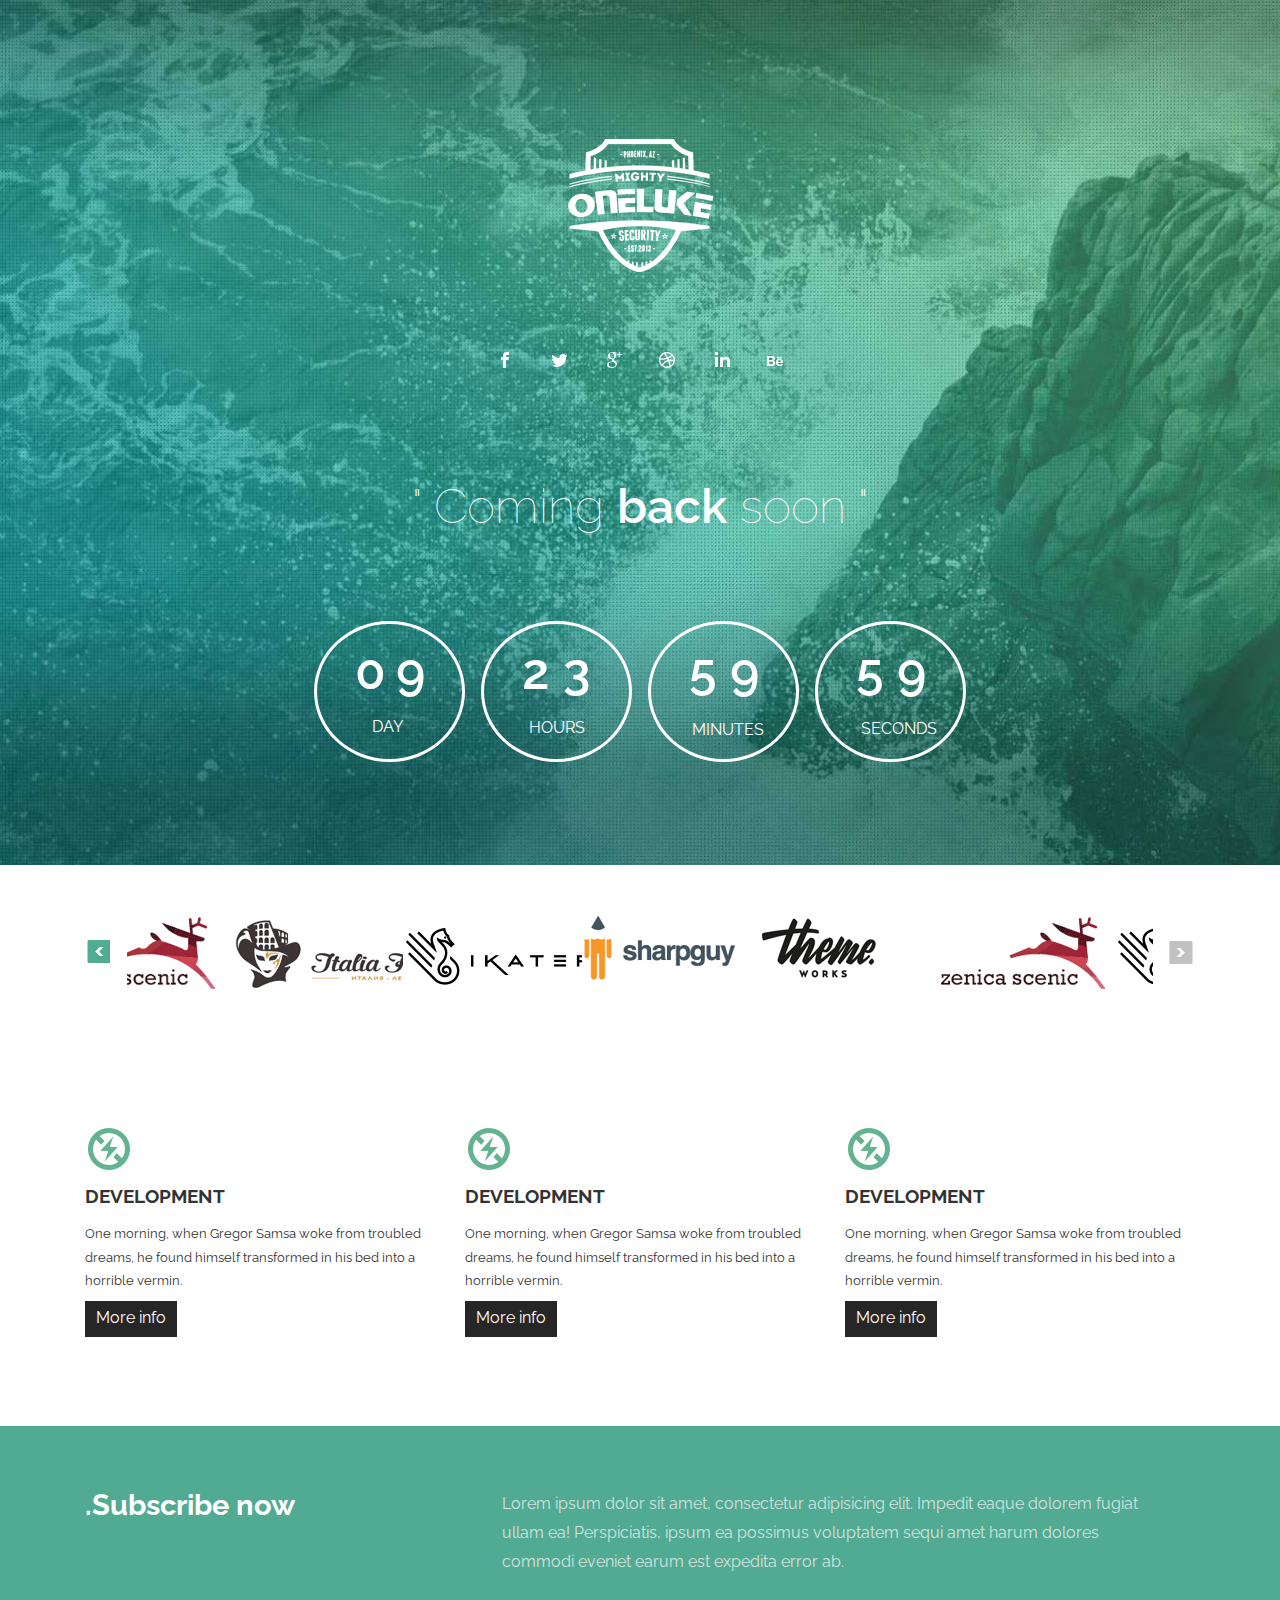
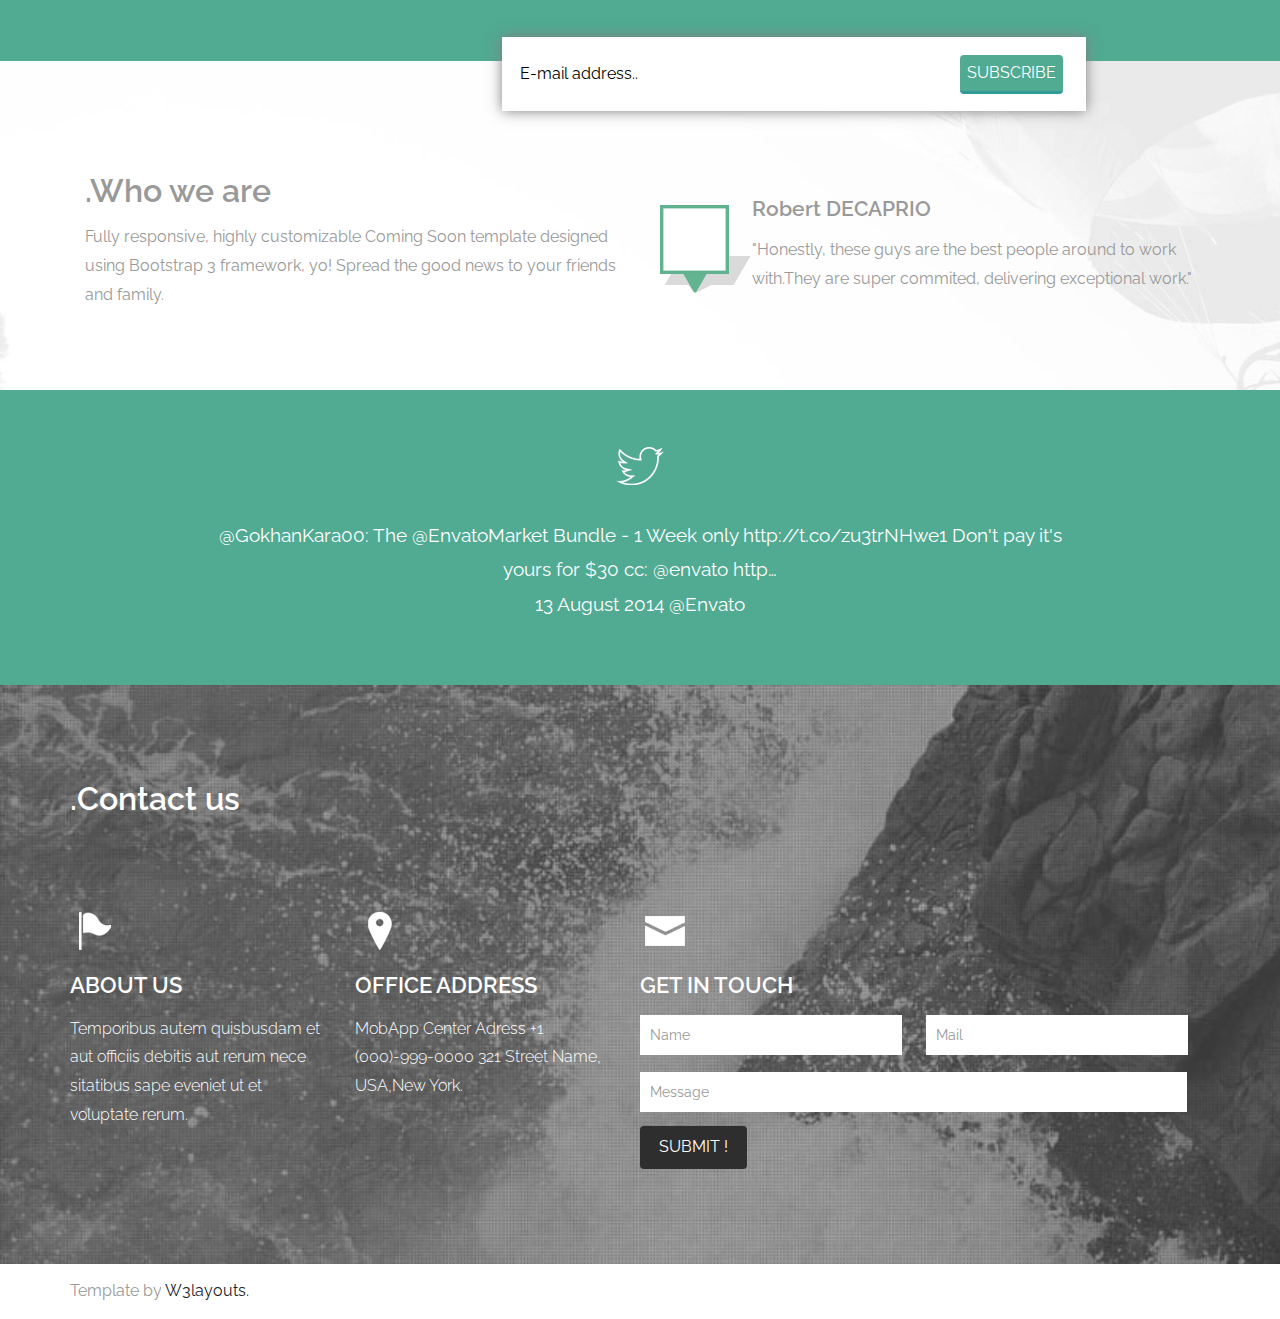
<file: Visu/web/old/8/index.html>
<!--A Design by W3layouts
Author: W3layout
Author URL: http://w3layouts.com
License: Creative Commons Attribution 3.0 Unported
License URL: http://creativecommons.org/licenses/by/3.0/
-->
<!DOCTYPE html>
<html>
<head>
<title>oneluke Bootstarp Website Template | Home :: w3layouts</title>
<!--bootstarp-css-->
<link href="css/bootstrap.css" rel="stylesheet" type="text/css" media="all" />
<!--/bootstarp-css -->
<!--css-->
<link rel="stylesheet" href="css/style.css" type="text/css" media="all" />
 <link rel="stylesheet" href="css/jquery.countdown.css" />
<!--/css-->
<!--fonts-->
<link href='http://fonts.googleapis.com/css?family=Raleway:500,600,700,100,400,200,300' rel='stylesheet' type='text/css'><!--/fonts-->
<!--js-->
<script src="js/jquery.min.js" type="text/javascript"></script>
	<script src="js/jquery.countdown.js"></script>
		<script src="js/script.js"></script>
<!--/js-->
<link href="css/owl.carousel.css" rel="stylesheet">
		<script src="js/owl.carousel.js"></script>
			<script>
				$(document).ready(function() {
					$("#owl-demo").owlCarousel({
						items : 5,
						lazyLoad : true,
						autoPlay : true,
						pagination : false,
					});
				});
			</script>
</head>
<body>
<div class="header">
	<div class="container">
		<div class="logo">
			<img src="images/logo.png">
		</div>		
		<div class="social-icons">
						    <li><a href="#"><i class="facebook"> </i></a></li>
							<li><a href="#"><i class="twitter"> </i></a></li>
							<li><a href="#"><i class="googlepluse"> </i></a></li>
							<li><a href="#"><i class="pre"> </i></a></li>
							<li><a href="#"><i class="dribble"> </i></a></li>
							<li><a href="#"><i class="be"> </i></a></li>
						</div>
				<h1>" Coming <span>back</span> soon "</h1>
				<ul id="countdown">
					<span class="timer">DAY</span>
					<span class="timer-1">HOURS</span>
					<span class="timer-2">MINUTES</span>
					<span class="timer-3">SECONDS</span>
				</ul>
	</div>
</div>
<!--/header-->
<!--header-bottom-->
<div class="header-bottom">
<div class="container">
		<div class="work-bottom">
			<ul id="flexiselDemo1">			
				<li><img src="images/lo.png"/></li>
				<li><img src="images/lo1.png"/></li>
				<li><img src="images/lo2.png"/></li>
				<li><img src="images/lo3.png"/></li>
				<li><img src="images/lo4.png"/></li>
				<li><img src="images/lo1.png"/></li>
				<li><img src="images/lo2.png"/></li>
				<li><img src="images/lo3.png"/></li>
				<li><img src="images/lo4.png"/></li>
            </ul>
            		<script type="text/javascript">
		$(window).load(function() {
			$("#flexiselDemo1").flexisel({
				visibleItems: 9,
				animationSpeed: 1000,
				autoPlay: true,
				autoPlaySpeed: 3000,    		
				pauseOnHover: true,
				enableResponsiveBreakpoints: true,
		    	responsiveBreakpoints: { 
		    		portrait: { 
		    			changePoint:480,
		    			visibleItems: 1
		    		}, 
		    		landscape: { 
		    			changePoint:640,
		    			visibleItems: 2
		    		},
		    		tablet: { 
		    			changePoint:768,
		    			visibleItems: 3
		    		}
		    	}
		    });
		    
		});
	</script>
	<script type="text/javascript" src="js/jquery.flexisel.js"></script>
		</div>
</div>
</div>
<!--header-bottom-->
<!--about-->
<div class="about">
	<div class="container">
		<div class="about-info">
			<div class="col-md-4 about-info-grid">
				<img src="images/flash.png" />
				<h3>DEVELOPMENT</h3>
				<p>One morning, when Gregor Samsa woke from troubled dreams, he found himself transformed in his bed into a horrible vermin.</p>
				<a href="#">More info</a>
			</div>
			<div class="col-md-4 about-info-grid">
				<img src="images/flash.png" />
				<h3>DEVELOPMENT</h3>
				<p>One morning, when Gregor Samsa woke from troubled dreams, he found himself transformed in his bed into a horrible vermin.</p>
				<a href="#">More info</a>
			</div>
			<div class="col-md-4 about-info-grid">
				<img src="images/flash.png" />
				<h3>DEVELOPMENT</h3>
				<p>One morning, when Gregor Samsa woke from troubled dreams, he found himself transformed in his bed into a horrible vermin.</p>
				<a href="#">More info</a>
			</div>
			<div class="clearfix"> </div>
		</div>
	</div>
</div>
<!--/about-->
<!--services-->
<div class="services">
	<div class="container">
		<div class="services-info">
			<div class="col-md-4 services-info-left">
				<h3>.Subscribe now</h3>
			</div>
			<div class="col-md-8 services-info-right">
				<p>Lorem ipsum dolor sit amet, consectetur adipisicing elit. Impedit eaque dolorem fugiat ullam ea! Perspiciatis, ipsum ea possimus voluptatem sequi amet harum dolores commodi eveniet earum est expedita error ab.</p>
					<div class="services-info-right-top">
						<div class="services-info-right-bottom">
							<form>
									 <input type="text" class="text" value="E-mail address.." onfocus="this.value = '';" onblur="if (this.value == '') {this.value = ' E-mail address..';}">
									 <input type="submit" value="SUBSCRIBE">
						 	</form>
						 	<div class="clearfix"> </div>
					 	</div>
					 	<div class="clearfix"> </div>
				 	</div>
			</div>
			
		</div>
	</div>
</div>
<!--services-->	
<div class="services-bottom">
	<div class="container">
		<div class="col-md-6 services-bottom-left">
			<h4>.Who we are</h4>
			<p>	Fully responsive, highly customizable Coming Soon template designed using Bootstrap 3 framework, yo! Spread the good news to your friends and family.</p>
		</div>
			<div class="col-md-6 services-top-left">
					<ul class="services-bottom-right">
						<li class="services-top"><img src="images/row4.png"></li>
						<li class="services-top-bottom">
							<h5>Robert DECAPRIO</h5>
							<p>"Honestly, these guys are the best people around to work with.They are super
							commited, delivering exceptional work."</p>
							</li>
							<div class="clearfix"> </div>
					</ul>
						<div class="clearfix"> </div>
			</div>
	</div>
</div>
<!--contact-us-->
<div class="contact-top">
	<div class="container">
		<div class="contact-top-info">
			<img src="images/twitter.png">
			<p>@GokhanKara00: The @EnvatoMarket Bundle - 1 Week only http://t.co/zu3trNHwe1 Don't pay
				 it's yours for $30 cc: @envato http…<br />
				13 August 2014 @Envato</p>
		</div>
	</div>
</div>
<div class="contact-us">
	<div class="container">
		<div class="contact-us-info">
			<h3>.Contact us</h3>
			<div class="col-md-3 contact-us-info-left">
				<img src="images/flag.png">
				<h4>ABOUT US</h4>
				<p>Temporibus autem quisbusdam et
				aut officiis debitis aut rerum nece
				sitatibus sape eveniet ut et
				voluptate rerum.</p>
			</div>
			<div class="col-md-3 contact-us-info-middle">
				<img src="images/katman.png">
				<h4>OFFICE ADDRESS</h4>
				<p>
					MobApp Center Adress
					+1 (000)-999-0000
					321 Street Name, USA,New York.
			</div>
			<div class="col-md-6 contact-us-info-right">
				<img src="images/adm.png">
				<h4>GET IN TOUCH</h4>
					<input type="text" class="text" value="Name" onfocus="this.value = '';" onblur="if (this.value == '') {this.value = 'Name';}">
					<input type="text" class="text" value="Mail" onfocus="this.value = '';" onblur="if (this.value == '') {this.value = 'Mail';}">
					<textarea rows="10" cols="70" onfocus="if(this.value == 'Message') this.value='';" onblur="if(this.value == '') this.value='Message';">Message</textarea>
					<input type="submit" value="SUBMIT !">
			</div>
			<div class="clearfix"> </div>
			</div>
		</div>
	</div>
<!--/Contact us-->
<!--footer-->
<div class="footer">
	<div class="container">
			<div class="copy-rights">
				 <p>Template by<a href="http://w3layouts.com/"> W3layouts.</a></p>
			</div>
	</div>
</div>
<!--/footer-->
</body>
</html>
</file>
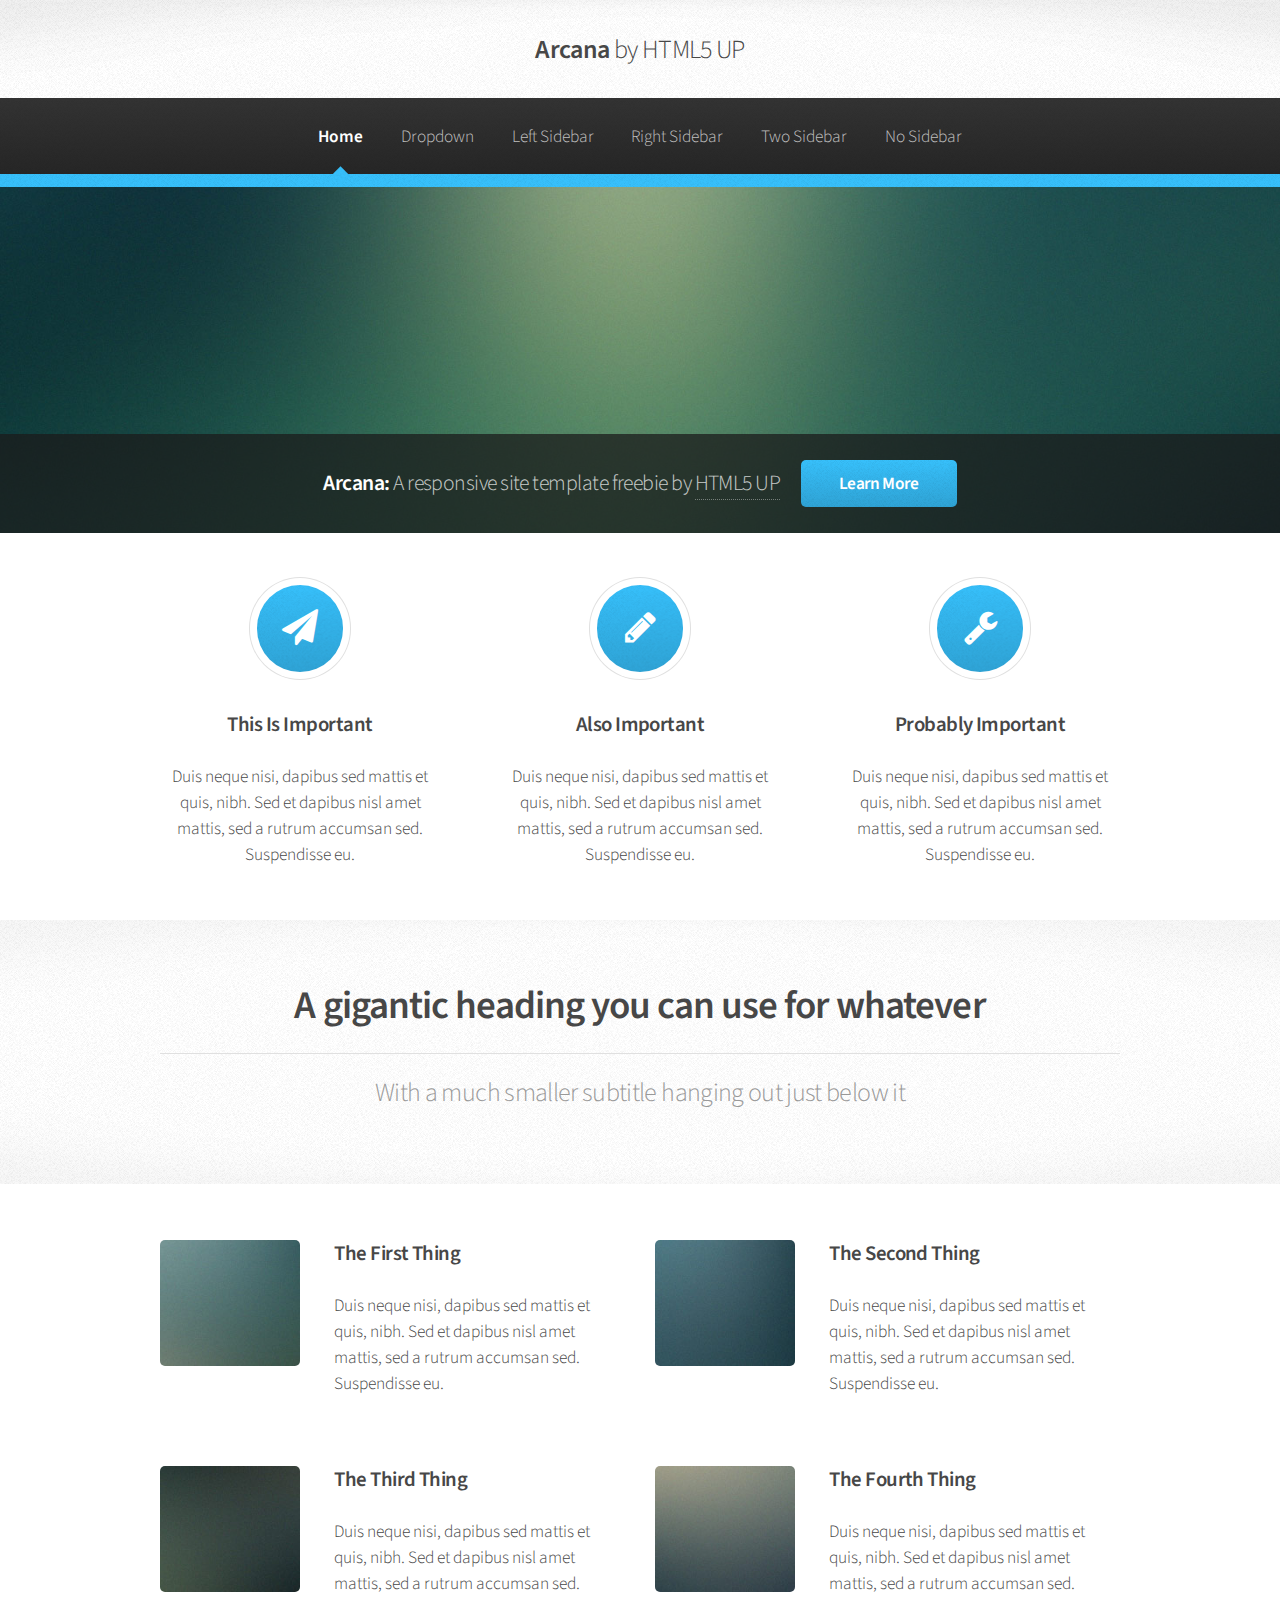
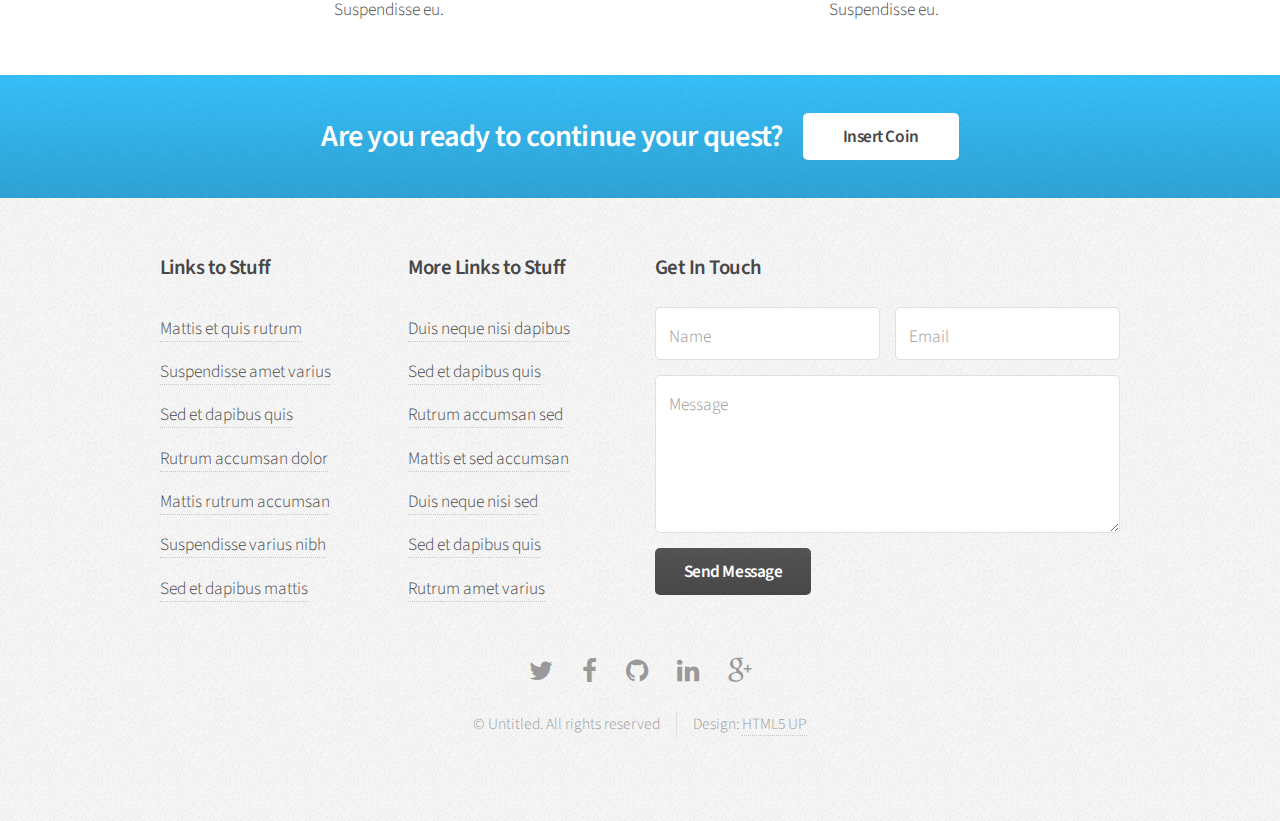
<file: Visu/web/old/html5up-arcana/index.html>
<!DOCTYPE HTML>
<!--
	Arcana by HTML5 UP
	html5up.net | @n33co
	Free for personal and commercial use under the CCA 3.0 license (html5up.net/license)
-->
<html>
	<head>
		<title>Arcana by HTML5 UP</title>
		<meta http-equiv="content-type" content="text/html; charset=utf-8" />
		<meta name="description" content="" />
		<meta name="keywords" content="" />
		<!--[if lte IE 8]><script src="css/ie/html5shiv.js"></script><![endif]-->
		<script src="js/jquery.min.js"></script>
		<script src="js/jquery.dropotron.min.js"></script>
		<script src="js/skel.min.js"></script>
		<script src="js/skel-layers.min.js"></script>
		<script src="js/init.js"></script>
		<noscript>
			<link rel="stylesheet" href="css/skel.css" />
			<link rel="stylesheet" href="css/style.css" />
			<link rel="stylesheet" href="css/style-wide.css" />
		</noscript>
		<!--[if lte IE 8]><link rel="stylesheet" href="css/ie/v8.css" /><![endif]-->
	</head>
	<body>

		<!-- Header -->
			<div id="header">

				<!-- Logo -->
					<h1><a href="index.html" id="logo">Arcana <em>by HTML5 UP</em></a></h1>

				<!-- Nav -->
					<nav id="nav">
						<ul>
							<li class="current"><a href="index.html">Home</a></li>
							<li>
								<a href="">Dropdown</a>
								<ul>
									<li><a href="#">Lorem dolor</a></li>
									<li><a href="#">Magna phasellus</a></li>
									<li><a href="#">Etiam sed tempus</a></li>
									<li>
										<a href="">Submenu</a>
										<ul>
											<li><a href="#">Lorem dolor</a></li>
											<li><a href="#">Phasellus magna</a></li>
											<li><a href="#">Magna phasellus</a></li>
											<li><a href="#">Etiam nisl</a></li>
											<li><a href="#">Veroeros feugiat</a></li>
										</ul>
									</li>
									<li><a href="#">Veroeros feugiat</a></li>
								</ul>
							</li>
							<li><a href="left-sidebar.html">Left Sidebar</a></li>
							<li><a href="right-sidebar.html">Right Sidebar</a></li>
							<li><a href="two-sidebar.html">Two Sidebar</a></li>
							<li><a href="no-sidebar.html">No Sidebar</a></li>
						</ul>
					</nav>

			</div>

		<!-- Banner -->
			<section id="banner">
				<header>
					<h2>Arcana: <em>A responsive site template freebie by <a href="http://html5up.net">HTML5 UP</a></em></h2>
					<a href="#" class="button">Learn More</a>
				</header>
			</section>

		<!-- Highlights -->
			<section class="wrapper style1">
				<div class="container">
					<div class="row 200%">
						<section class="4u 12u(narrower)">
							<div class="box highlight">
								<i class="icon major fa-paper-plane"></i>
								<h3>This Is Important</h3>
								<p>Duis neque nisi, dapibus sed mattis et quis, nibh. Sed et dapibus nisl amet mattis, sed a rutrum accumsan sed. Suspendisse eu.</p>
							</div>
						</section>
						<section class="4u 12u(narrower)">
							<div class="box highlight">
								<i class="icon major fa-pencil"></i>
								<h3>Also Important</h3>
								<p>Duis neque nisi, dapibus sed mattis et quis, nibh. Sed et dapibus nisl amet mattis, sed a rutrum accumsan sed. Suspendisse eu.</p>
							</div>
						</section>
						<section class="4u 12u(narrower)">
							<div class="box highlight">
								<i class="icon major fa-wrench"></i>
								<h3>Probably Important</h3>
								<p>Duis neque nisi, dapibus sed mattis et quis, nibh. Sed et dapibus nisl amet mattis, sed a rutrum accumsan sed. Suspendisse eu.</p>
							</div>
						</section>
					</div>
				</div>
			</section>

		<!-- Gigantic Heading -->
			<section class="wrapper style2">
				<div class="container">
					<header class="major">
						<h2>A gigantic heading you can use for whatever</h2>
						<p>With a much smaller subtitle hanging out just below it</p>
					</header>
				</div>
			</section>

		<!-- Posts -->
			<section class="wrapper style1">
				<div class="container">
					<div class="row">
						<section class="6u 12u(narrower)">
							<div class="box post">
								<a href="#" class="image left"><img src="images/pic01.jpg" alt="" /></a>
								<div class="inner">
									<h3>The First Thing</h3>
									<p>Duis neque nisi, dapibus sed mattis et quis, nibh. Sed et dapibus nisl amet mattis, sed a rutrum accumsan sed. Suspendisse eu.</p>
								</div>
							</div>
						</section>
						<section class="6u 12u(narrower)">
							<div class="box post">
								<a href="#" class="image left"><img src="images/pic02.jpg" alt="" /></a>
								<div class="inner">
									<h3>The Second Thing</h3>
									<p>Duis neque nisi, dapibus sed mattis et quis, nibh. Sed et dapibus nisl amet mattis, sed a rutrum accumsan sed. Suspendisse eu.</p>
								</div>
							</div>
						</section>
					</div>
					<div class="row">
						<section class="6u 12u(narrower)">
							<div class="box post">
								<a href="#" class="image left"><img src="images/pic03.jpg" alt="" /></a>
								<div class="inner">
									<h3>The Third Thing</h3>
									<p>Duis neque nisi, dapibus sed mattis et quis, nibh. Sed et dapibus nisl amet mattis, sed a rutrum accumsan sed. Suspendisse eu.</p>
								</div>
							</div>
						</section>
						<section class="6u 12u(narrower)">
							<div class="box post">
								<a href="#" class="image left"><img src="images/pic04.jpg" alt="" /></a>
								<div class="inner">
									<h3>The Fourth Thing</h3>
									<p>Duis neque nisi, dapibus sed mattis et quis, nibh. Sed et dapibus nisl amet mattis, sed a rutrum accumsan sed. Suspendisse eu.</p>
								</div>
							</div>
						</section>
					</div>
				</div>
			</section>

		<!-- CTA -->
			<section id="cta" class="wrapper style3">
				<div class="container">
					<header>
						<h2>Are you ready to continue your quest?</h2>
						<a href="#" class="button">Insert Coin</a>
					</header>
				</div>
			</section>

		<!-- Footer -->
			<div id="footer">
				<div class="container">
					<div class="row">
						<section class="3u 6u(narrower) 12u$(mobilep)">
							<h3>Links to Stuff</h3>
							<ul class="links">
								<li><a href="#">Mattis et quis rutrum</a></li>
								<li><a href="#">Suspendisse amet varius</a></li>
								<li><a href="#">Sed et dapibus quis</a></li>
								<li><a href="#">Rutrum accumsan dolor</a></li>
								<li><a href="#">Mattis rutrum accumsan</a></li>
								<li><a href="#">Suspendisse varius nibh</a></li>
								<li><a href="#">Sed et dapibus mattis</a></li>
							</ul>
						</section>
						<section class="3u 6u$(narrower) 12u$(mobilep)">
							<h3>More Links to Stuff</h3>
							<ul class="links">
								<li><a href="#">Duis neque nisi dapibus</a></li>
								<li><a href="#">Sed et dapibus quis</a></li>
								<li><a href="#">Rutrum accumsan sed</a></li>
								<li><a href="#">Mattis et sed accumsan</a></li>
								<li><a href="#">Duis neque nisi sed</a></li>
								<li><a href="#">Sed et dapibus quis</a></li>
								<li><a href="#">Rutrum amet varius</a></li>
							</ul>
						</section>
						<section class="6u 12u(narrower)">
							<h3>Get In Touch</h3>
							<form>
								<div class="row 50%">
									<div class="6u 12u(mobilep)">
										<input type="text" name="name" id="name" placeholder="Name" />
									</div>
									<div class="6u 12u(mobilep)">
										<input type="email" name="email" id="email" placeholder="Email" />
									</div>
								</div>
								<div class="row 50%">
									<div class="12u">
										<textarea name="message" id="message" placeholder="Message" rows="5"></textarea>
									</div>
								</div>
								<div class="row 50%">
									<div class="12u">
										<ul class="actions">
											<li><input type="submit" class="button alt" value="Send Message" /></li>
										</ul>
									</div>
								</div>
							</form>
						</section>
					</div>
				</div>

				<!-- Icons -->
					<ul class="icons">
						<li><a href="#" class="icon fa-twitter"><span class="label">Twitter</span></a></li>
						<li><a href="#" class="icon fa-facebook"><span class="label">Facebook</span></a></li>
						<li><a href="#" class="icon fa-github"><span class="label">GitHub</span></a></li>
						<li><a href="#" class="icon fa-linkedin"><span class="label">LinkedIn</span></a></li>
						<li><a href="#" class="icon fa-google-plus"><span class="label">Google+</span></a></li>
					</ul>

				<!-- Copyright -->
					<div class="copyright">
						<ul class="menu">
							<li>&copy; Untitled. All rights reserved</li><li>Design: <a href="http://html5up.net">HTML5 UP</a></li>
						</ul>
					</div>

			</div>

	</body>
</html>
</file>
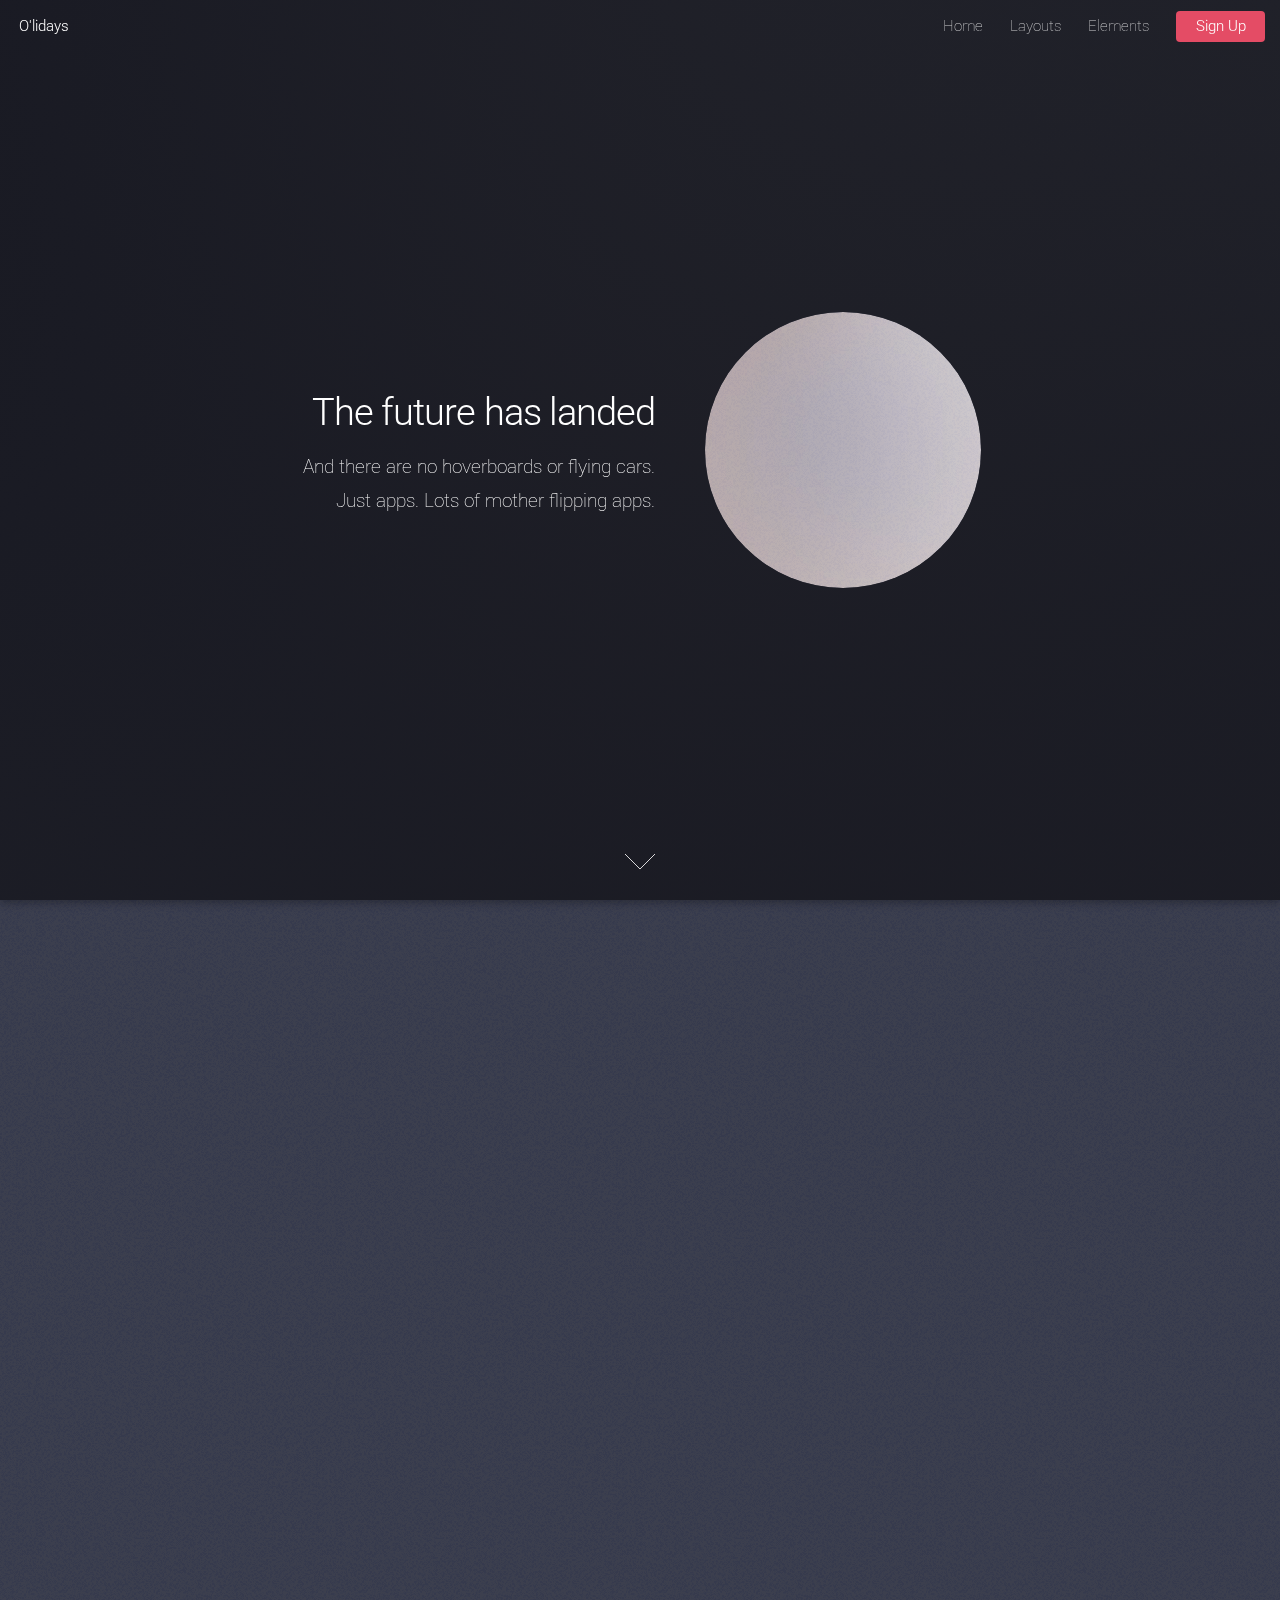
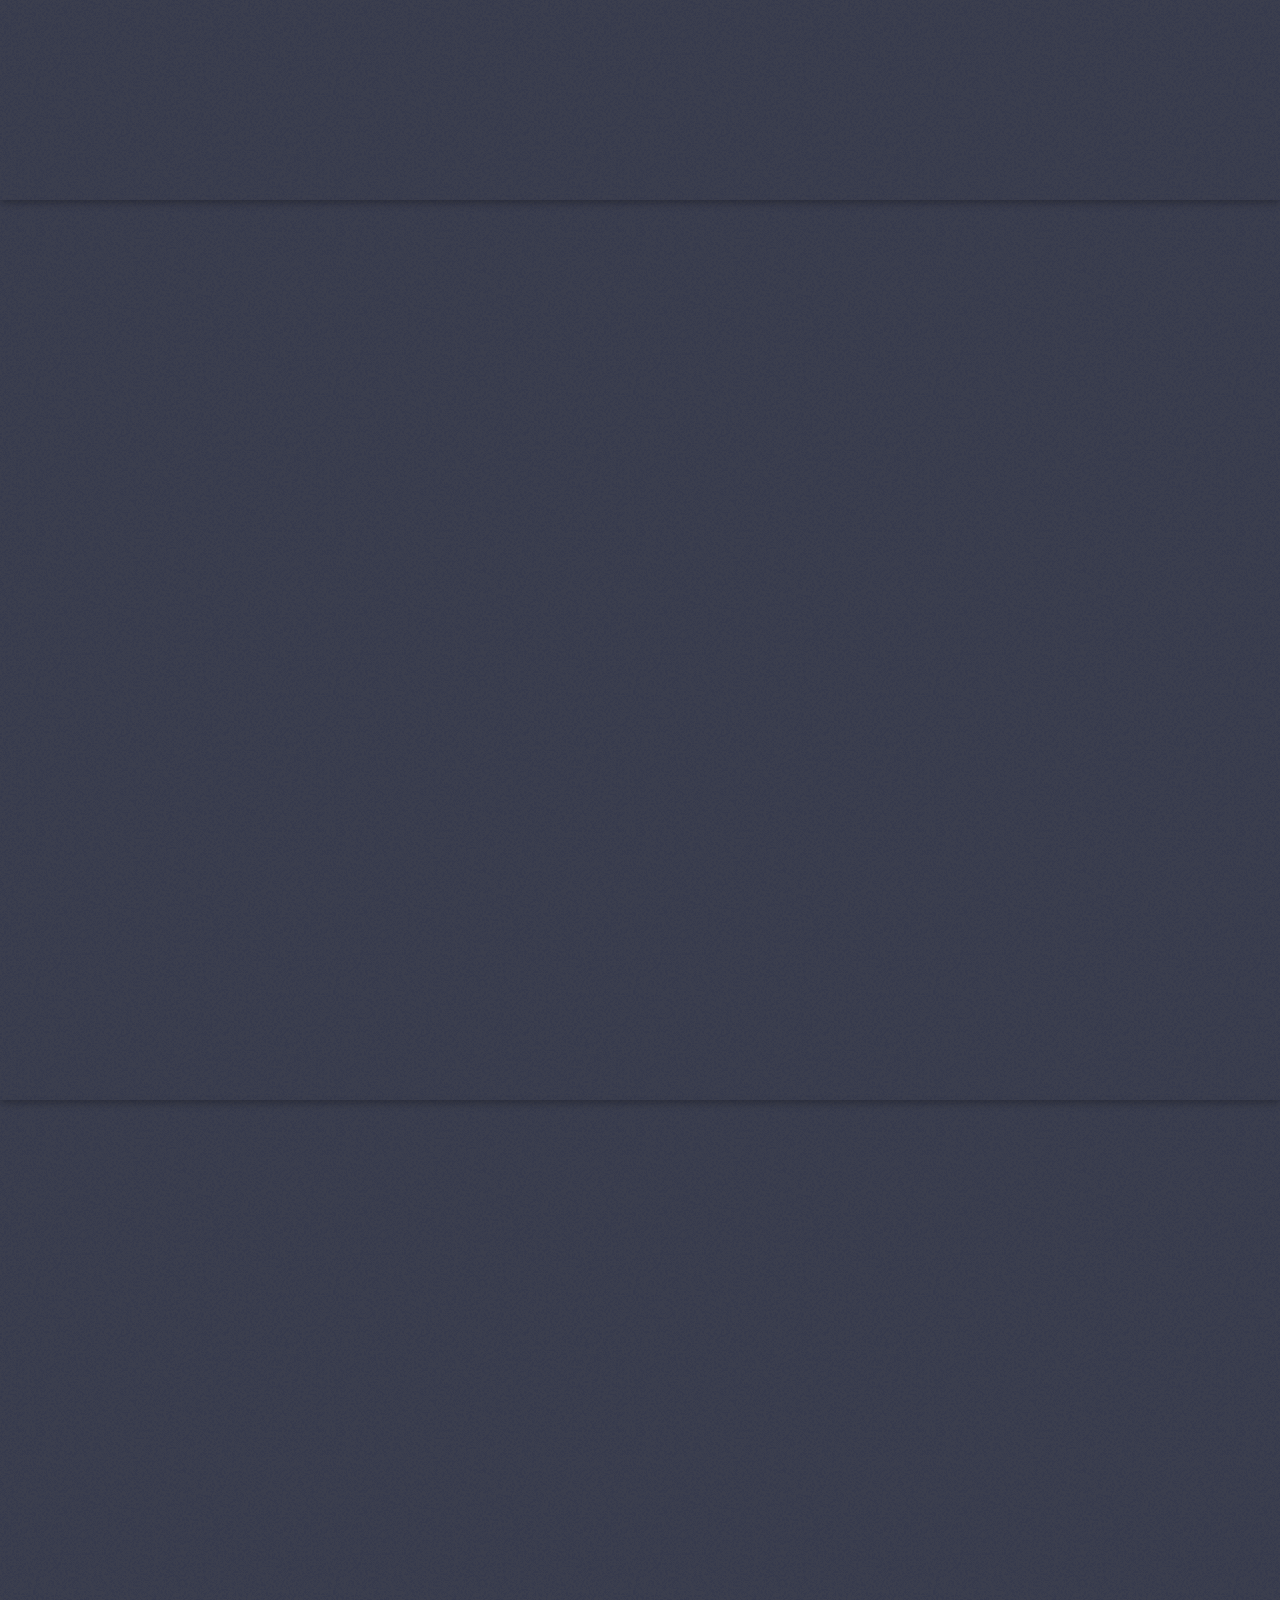
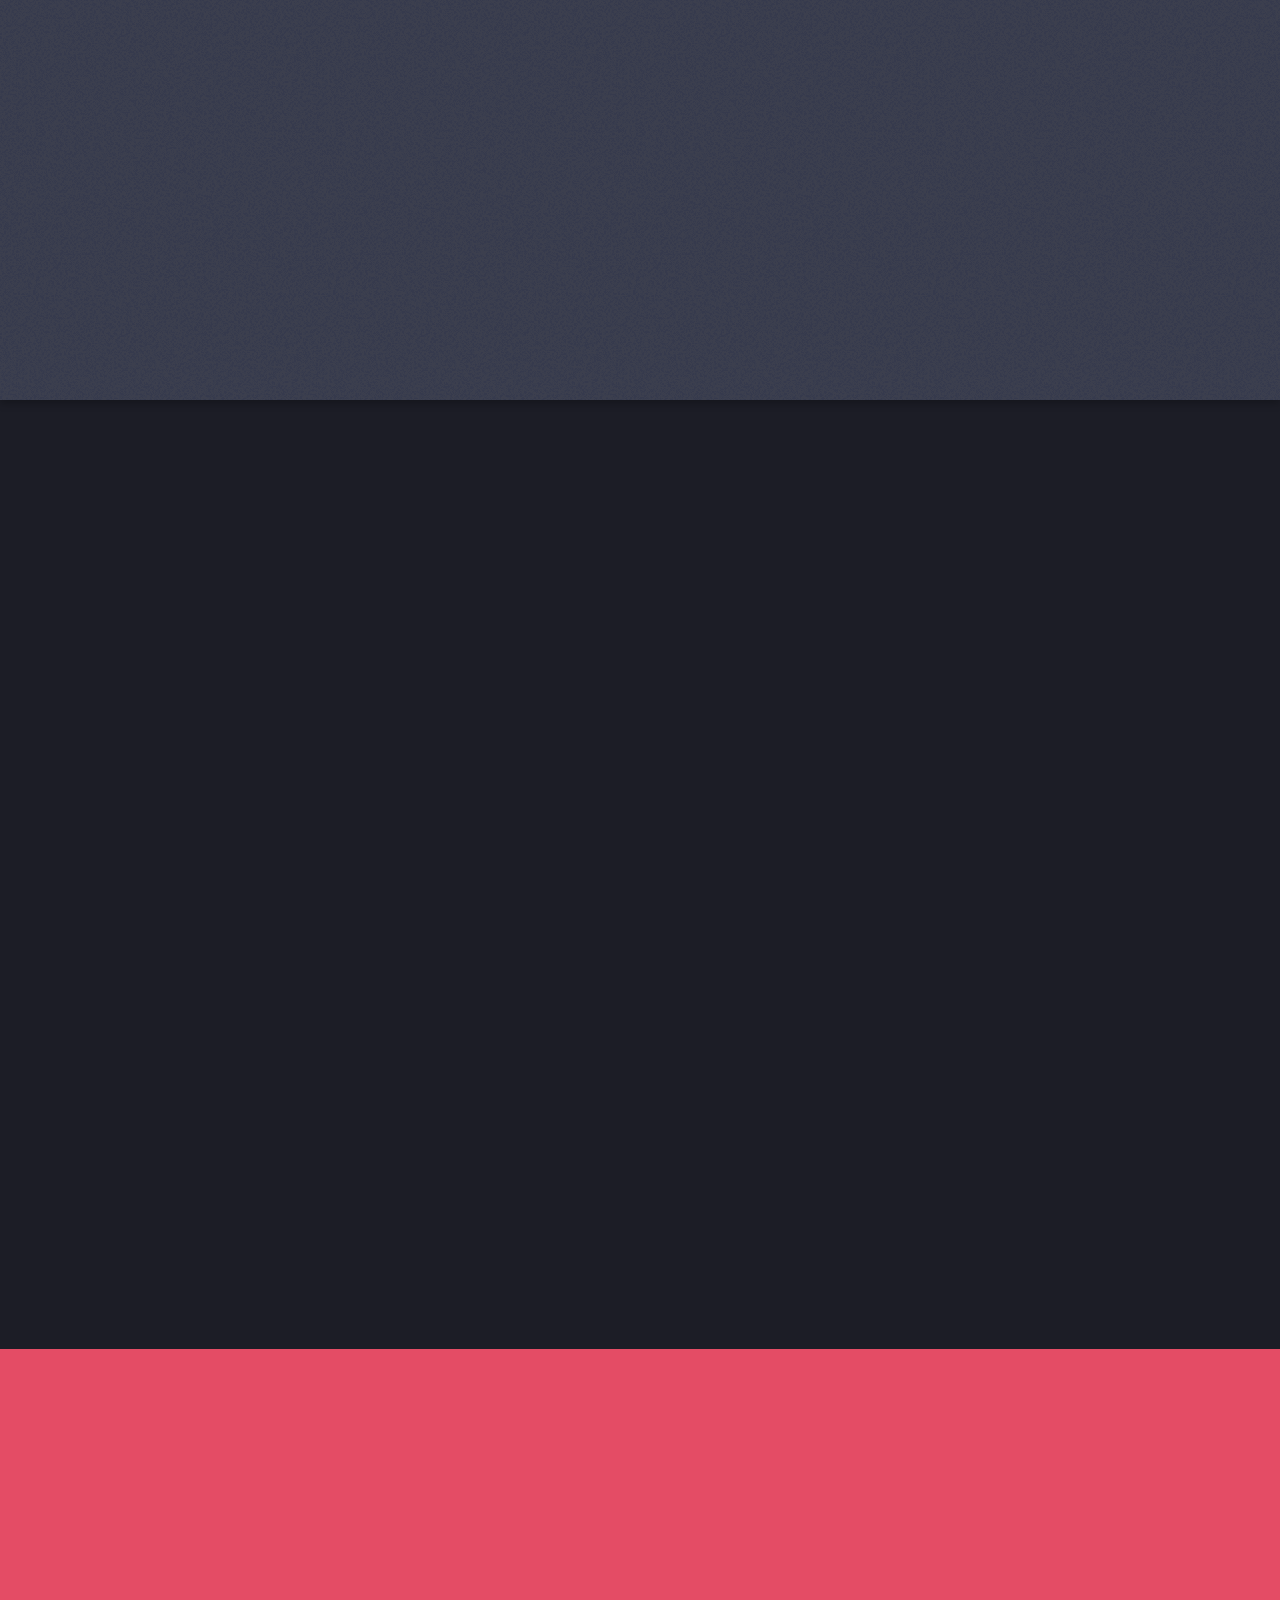
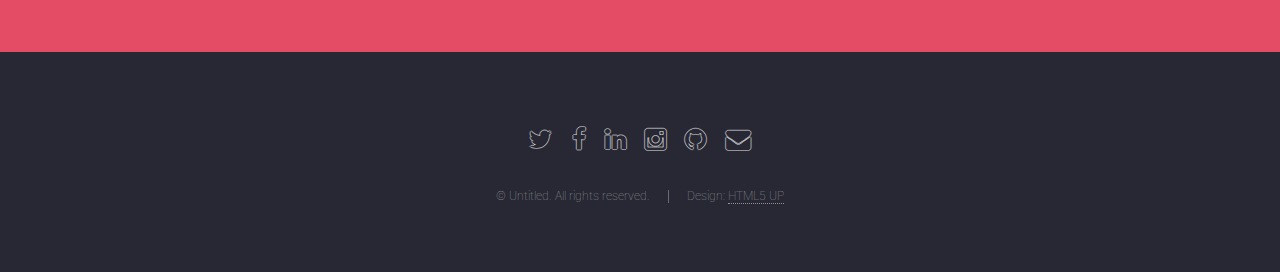
<file: Visu/web/old/site/index.html>
<!DOCTYPE HTML>
<!--
	Landed by HTML5 UP
	html5up.net | @n33co
	Free for personal and commercial use under the CCA 3.0 license (html5up.net/license)
-->
<html>
	<head>
		<title>O'lidays</title>
		<meta http-equiv="content-type" content="text/html; charset=utf-8" />
		<meta name="description" content="" />
		<meta name="keywords" content="" />
		<!--[if lte IE 8]><script src="css/ie/html5shiv.js"></script><![endif]-->
		<script src="js/jquery.min.js"></script>
		<script src="js/jquery.scrolly.min.js"></script>
		<script src="js/jquery.dropotron.min.js"></script>
		<script src="js/jquery.scrollex.min.js"></script>
		<script src="js/skel.min.js"></script>
		<script src="js/skel-layers.min.js"></script>
		<script src="js/init.js"></script>
		<noscript>
			<link rel="stylesheet" href="css/skel.css" />
			<link rel="stylesheet" href="css/style.css" />
			<link rel="stylesheet" href="css/style-xlarge.css" />
		</noscript>
		<!--[if lte IE 9]><link rel="stylesheet" href="css/ie/v9.css" /><![endif]-->
		<!--[if lte IE 8]><link rel="stylesheet" href="css/ie/v8.css" /><![endif]-->
	</head>
	<body class="landing">

		<!-- Header -->
			<header id="header">
				<h1 id="logo"><a href="index.html">O'lidays</a></h1>
				<nav id="nav">
					<ul>
						<li><a href="index.html">Home</a></li>
						<li>
							<a href="">Layouts</a>
							<ul>
								<li><a href="left-sidebar.html">Left Sidebar</a></li>
								<li><a href="right-sidebar.html">Right Sidebar</a></li>
								<li><a href="no-sidebar.html">No Sidebar</a></li>
								<li>
									<a href="">Submenu</a>
									<ul>
										<li><a href="#">Option 1</a></li>
										<li><a href="#">Option 2</a></li>
										<li><a href="#">Option 3</a></li>
										<li><a href="#">Option 4</a></li>
									</ul>
								</li>
							</ul>
						</li>
						<li><a href="elements.html">Elements</a></li>
						<li><a href="#" class="button special">Sign Up</a></li>
					</ul>
				</nav>
			</header>

		<!-- Banner -->
			<section id="banner">
				<div class="content">
					<header>
						<h2>The future has landed</h2>
						<p>And there are no hoverboards or flying cars.<br />
						Just apps. Lots of mother flipping apps.</p>
					</header>
					<span class="image"><img src="images/pic01.jpg" alt="" /></span>
				</div>
				<a href="#one" class="goto-next scrolly">Next</a>
			</section>

		<!-- One -->
			<section id="one" class="spotlight style1 bottom">
				<span class="image fit main"><img src="images/pic02.jpg" alt="" /></span>
				<div class="content">
					<div class="container">
						<div class="row">
							<div class="4u 12u$(medium)">
								<header>
									<h2>Odio faucibus ipsum integer consequat</h2>
									<p>Nascetur eu nibh vestibulum amet gravida nascetur praesent</p>
								</header>
							</div>
							<div class="4u 12u$(medium)">
								<p>Feugiat accumsan lorem eu ac lorem amet sed accumsan donec.
								Blandit orci porttitor semper. Arcu phasellus tortor enim mi
								nisi praesent dolor adipiscing. Integer mi sed nascetur cep aliquet
								augue varius tempus lobortis porttitor accumsan consequat
								adipiscing lorem dolor.</p>
							</div>
							<div class="4u$ 12u$(medium)">
								<p>Morbi enim nascetur et placerat lorem sed iaculis neque ante
								adipiscing adipiscing metus massa. Blandit orci porttitor semper.
								Arcu phasellus tortor enim mi mi nisi praesent adipiscing. Integer
								mi sed nascetur cep aliquet augue varius tempus. Feugiat lorem
								ipsum dolor nullam.</p>
							</div>
						</div>
					</div>
				</div>
				<a href="#two" class="goto-next scrolly">Next</a>
			</section>

		<!-- Two -->
			<section id="two" class="spotlight style2 right">
				<span class="image fit main"><img src="images/pic03.jpg" alt="" /></span>
				<div class="content">
					<header>
						<h2>Interdum amet non magna accumsan</h2>
						<p>Nunc commodo accumsan eget id nisi eu col volutpat magna</p>
					</header>
					<p>Feugiat accumsan lorem eu ac lorem amet ac arcu phasellus tortor enim mi mi nisi praesent adipiscing. Integer mi sed nascetur cep aliquet augue varius tempus lobortis porttitor lorem et accumsan consequat adipiscing lorem.</p>
					<ul class="actions">
						<li><a href="#" class="button">Learn More</a></li>
					</ul>
				</div>
				<a href="#three" class="goto-next scrolly">Next</a>
			</section>

		<!-- Three -->
			<section id="three" class="spotlight style3 left">
				<span class="image fit main bottom"><img src="images/pic04.jpg" alt="" /></span>
				<div class="content">
					<header>
						<h2>Interdum felis blandit praesent sed augue</h2>
						<p>Accumsan integer ultricies aliquam vel massa sapien phasellus</p>
					</header>
					<p>Feugiat accumsan lorem eu ac lorem amet ac arcu phasellus tortor enim mi mi nisi praesent adipiscing. Integer mi sed nascetur cep aliquet augue varius tempus lobortis porttitor lorem et accumsan consequat adipiscing lorem.</p>
					<ul class="actions">
						<li><a href="#" class="button">Learn More</a></li>
					</ul>
				</div>
				<a href="#four" class="goto-next scrolly">Next</a>
			</section>

		<!-- Four -->
			<section id="four" class="wrapper style1 special fade-up">
				<div class="container">
					<header class="major">
						<h2>Accumsan sed tempus adipiscing blandit</h2>
						<p>Iaculis ac volutpat vis non enim gravida nisi faucibus posuere arcu consequat</p>
					</header>
					<div class="box alt">
						<div class="row uniform">
							<section class="4u 6u(medium) 12u$(xsmall)">
								<span class="icon alt major fa-area-chart"></span>
								<h3>Ipsum sed commodo</h3>
								<p>Feugiat accumsan lorem eu ac lorem amet accumsan donec. Blandit orci porttitor.</p>
							</section>
							<section class="4u 6u$(medium) 12u$(xsmall)">
								<span class="icon alt major fa-comment"></span>
								<h3>Eleifend lorem ornare</h3>
								<p>Feugiat accumsan lorem eu ac lorem amet accumsan donec. Blandit orci porttitor.</p>
							</section>
							<section class="4u$ 6u(medium) 12u$(xsmall)">
								<span class="icon alt major fa-flask"></span>
								<h3>Cubilia cep lobortis</h3>
								<p>Feugiat accumsan lorem eu ac lorem amet accumsan donec. Blandit orci porttitor.</p>
							</section>
							<section class="4u 6u$(medium) 12u$(xsmall)">
								<span class="icon alt major fa-paper-plane"></span>
								<h3>Non semper interdum</h3>
								<p>Feugiat accumsan lorem eu ac lorem amet accumsan donec. Blandit orci porttitor.</p>
							</section>
							<section class="4u 6u(medium) 12u$(xsmall)">
								<span class="icon alt major fa-file"></span>
								<h3>Odio laoreet accumsan</h3>
								<p>Feugiat accumsan lorem eu ac lorem amet accumsan donec. Blandit orci porttitor.</p>
							</section>
							<section class="4u$ 6u$(medium) 12u$(xsmall)">
								<span class="icon alt major fa-lock"></span>
								<h3>Massa arcu accumsan</h3>
								<p>Feugiat accumsan lorem eu ac lorem amet accumsan donec. Blandit orci porttitor.</p>
							</section>
						</div>
					</div>
					<footer class="major">
						<ul class="actions">
							<li><a href="#" class="button">Magna sed feugiat</a></li>
						</ul>
					</footer>
				</div>
			</section>

		<!-- Five -->
			<section id="five" class="wrapper style2 special fade">
				<div class="container">
					<header>
						<h2>Magna faucibus lorem diam</h2>
						<p>Ante metus praesent faucibus ante integer id accumsan eleifend</p>
					</header>
					<form method="post" action="#" class="container 50%">
						<div class="row uniform 50%">
							<div class="8u 12u$(xsmall)"><input type="email" name="email" id="email" placeholder="Your Email Address" /></div>
							<div class="4u$ 12u$(xsmall)"><input type="submit" value="Get Started" class="fit special" /></div>
						</div>
					</form>
				</div>
			</section>

		<!-- Footer -->
			<footer id="footer">
				<ul class="icons">
					<li><a href="#" class="icon alt fa-twitter"><span class="label">Twitter</span></a></li>
					<li><a href="#" class="icon alt fa-facebook"><span class="label">Facebook</span></a></li>
					<li><a href="#" class="icon alt fa-linkedin"><span class="label">LinkedIn</span></a></li>
					<li><a href="#" class="icon alt fa-instagram"><span class="label">Instagram</span></a></li>
					<li><a href="#" class="icon alt fa-github"><span class="label">GitHub</span></a></li>
					<li><a href="#" class="icon alt fa-envelope"><span class="label">Email</span></a></li>
				</ul>
				<ul class="copyright">
					<li>&copy; Untitled. All rights reserved.</li><li>Design: <a href="http://html5up.net">HTML5 UP</a></li>
				</ul>
			</footer>

	</body>
</html>
</file>
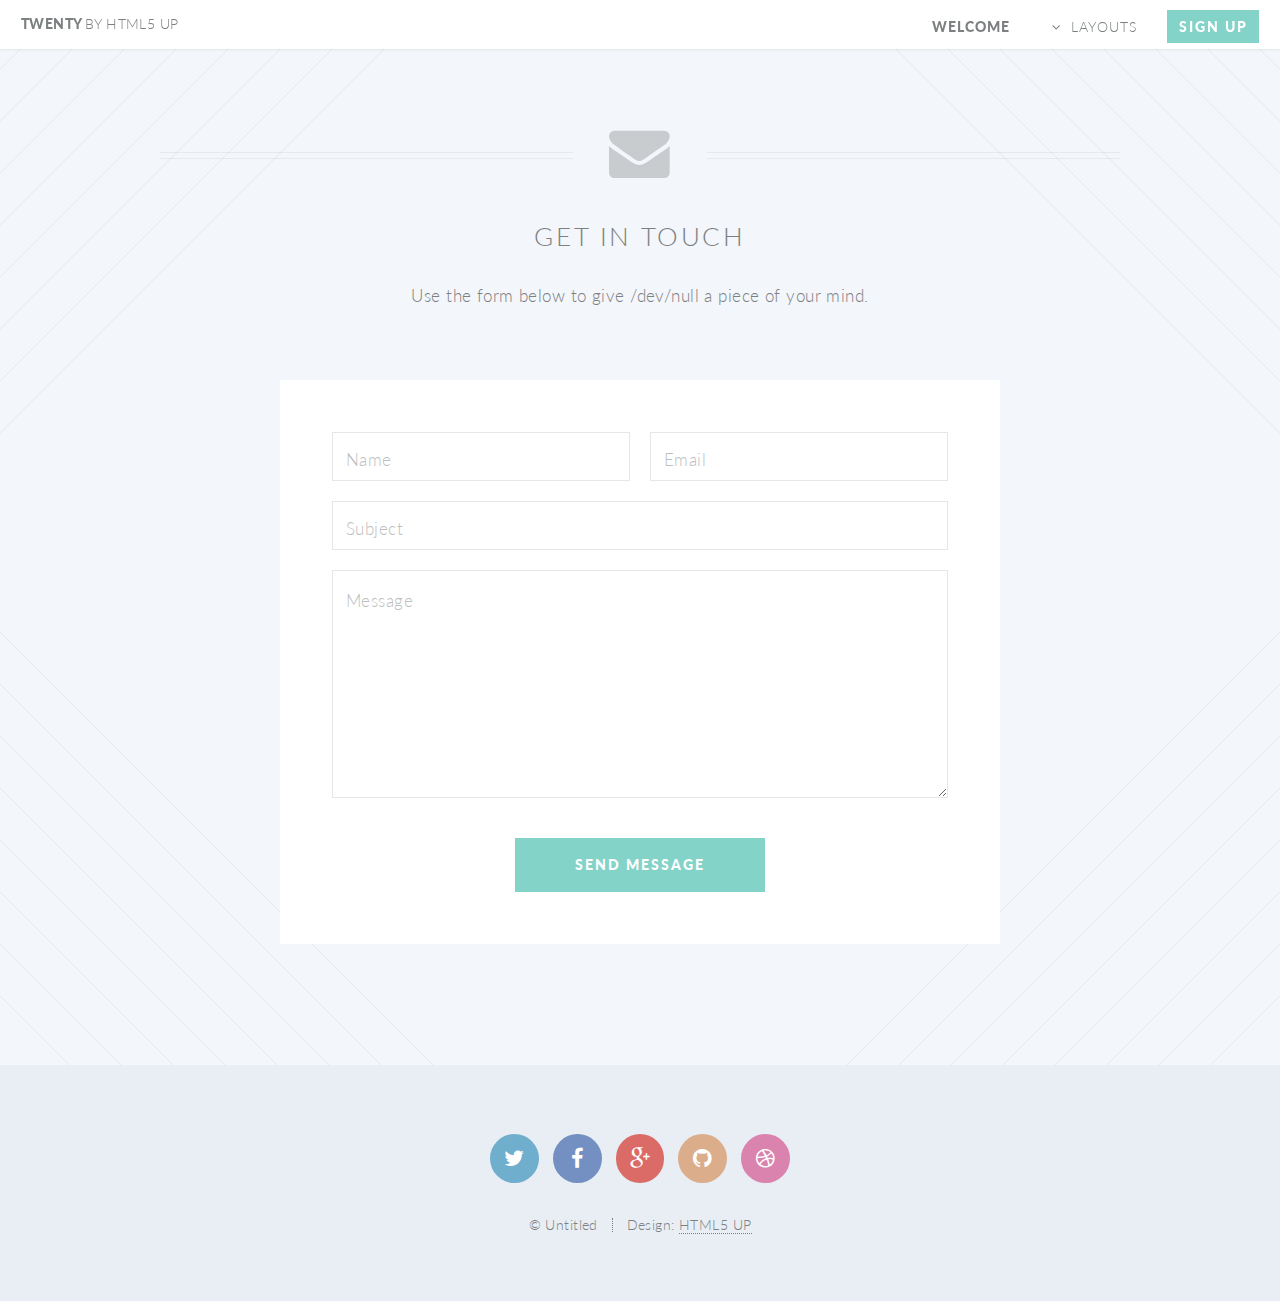
<file: home/contact.html>
<!DOCTYPE HTML>
<!--
	Twenty by HTML5 UP
	html5up.net | @n33co
	Free for personal and commercial use under the CCA 3.0 license (html5up.net/license)
-->
<html>
	<head>
		<title>Contact - Twenty by HTML5 UP</title>
		<meta http-equiv="content-type" content="text/html; charset=utf-8" />
		<meta name="description" content="" />
		<meta name="keywords" content="" />
		<!--[if lte IE 8]><script src="css/ie/html5shiv.js"></script><![endif]-->
		<script src="js/jquery.min.js"></script>
		<script src="js/jquery.dropotron.min.js"></script>
		<script src="js/jquery.scrolly.min.js"></script>
		<script src="js/jquery.scrollgress.min.js"></script>
		<script src="js/skel.min.js"></script>
		<script src="js/skel-layers.min.js"></script>
		<script src="js/init.js"></script>
		<noscript>
			<link rel="stylesheet" href="css/skel.css" />
			<link rel="stylesheet" href="css/style.css" />
			<link rel="stylesheet" href="css/style-wide.css" />
			<link rel="stylesheet" href="css/style-noscript.css" />
		</noscript>
		<!--[if lte IE 8]><link rel="stylesheet" href="css/ie/v8.css" /><![endif]-->
		<!--[if lte IE 9]><link rel="stylesheet" href="css/ie/v9.css" /><![endif]-->
	</head>
	<body class="contact">

		<!-- Header -->
			<header id="header" class="skel-layers-fixed">
				<h1 id="logo"><a href="index.html">Twenty <span>by HTML5 UP</span></a></h1>
				<nav id="nav">
					<ul>
						<li class="current"><a href="index.html">Welcome</a></li>
						<li class="submenu">
							<a href="">Layouts</a>
							<ul>
								<li><a href="left-sidebar.html">Left Sidebar</a></li>
								<li><a href="right-sidebar.html">Right Sidebar</a></li>
								<li><a href="no-sidebar.html">No Sidebar</a></li>
								<li><a href="contact.html">Contact</a></li>
								<li class="submenu">
									<a href="">Submenu</a>
									<ul>
										<li><a href="#">Dolore Sed</a></li>
										<li><a href="#">Consequat</a></li>
										<li><a href="#">Lorem Magna</a></li>
										<li><a href="#">Sed Magna</a></li>
										<li><a href="#">Ipsum Nisl</a></li>
									</ul>
								</li>
							</ul>
						</li>
						<li><a href="#" class="button special">Sign Up</a></li>
					</ul>
				</nav>
			</header>

		<!-- Main -->
			<article id="main">

				<header class="special container">
					<span class="icon fa-envelope"></span>
					<h2>Get In Touch</h2>
					<p>Use the form below to give /dev/null a piece of your mind.</p>
				</header>

				<!-- One -->
					<section class="wrapper style4 special container 75%">

						<!-- Content -->
							<div class="content">
								<form>
									<div class="row 50%">
										<div class="6u 12u(mobile)">
											<input type="text" name="name" placeholder="Name" />
										</div>
										<div class="6u 12u(mobile)">
											<input type="text" name="email" placeholder="Email" />
										</div>
									</div>
									<div class="row 50%">
										<div class="12u">
											<input type="text" name="subject" placeholder="Subject" />
										</div>
									</div>
									<div class="row 50%">
										<div class="12u">
											<textarea name="message" placeholder="Message" rows="7"></textarea>
										</div>
									</div>
									<div class="row">
										<div class="12u">
											<ul class="buttons">
												<li><input type="submit" class="special" value="Send Message" /></li>
											</ul>
										</div>
									</div>
								</form>
							</div>

					</section>

			</article>

		<!-- Footer -->
			<footer id="footer">

				<ul class="icons">
					<li><a href="#" class="icon circle fa-twitter"><span class="label">Twitter</span></a></li>
					<li><a href="#" class="icon circle fa-facebook"><span class="label">Facebook</span></a></li>
					<li><a href="#" class="icon circle fa-google-plus"><span class="label">Google+</span></a></li>
					<li><a href="#" class="icon circle fa-github"><span class="label">Github</span></a></li>
					<li><a href="#" class="icon circle fa-dribbble"><span class="label">Dribbble</span></a></li>
				</ul>

				<ul class="copyright">
					<li>&copy; Untitled</li><li>Design: <a href="http://html5up.net">HTML5 UP</a></li>
				</ul>

			</footer>

	</body>
</html>
</file>
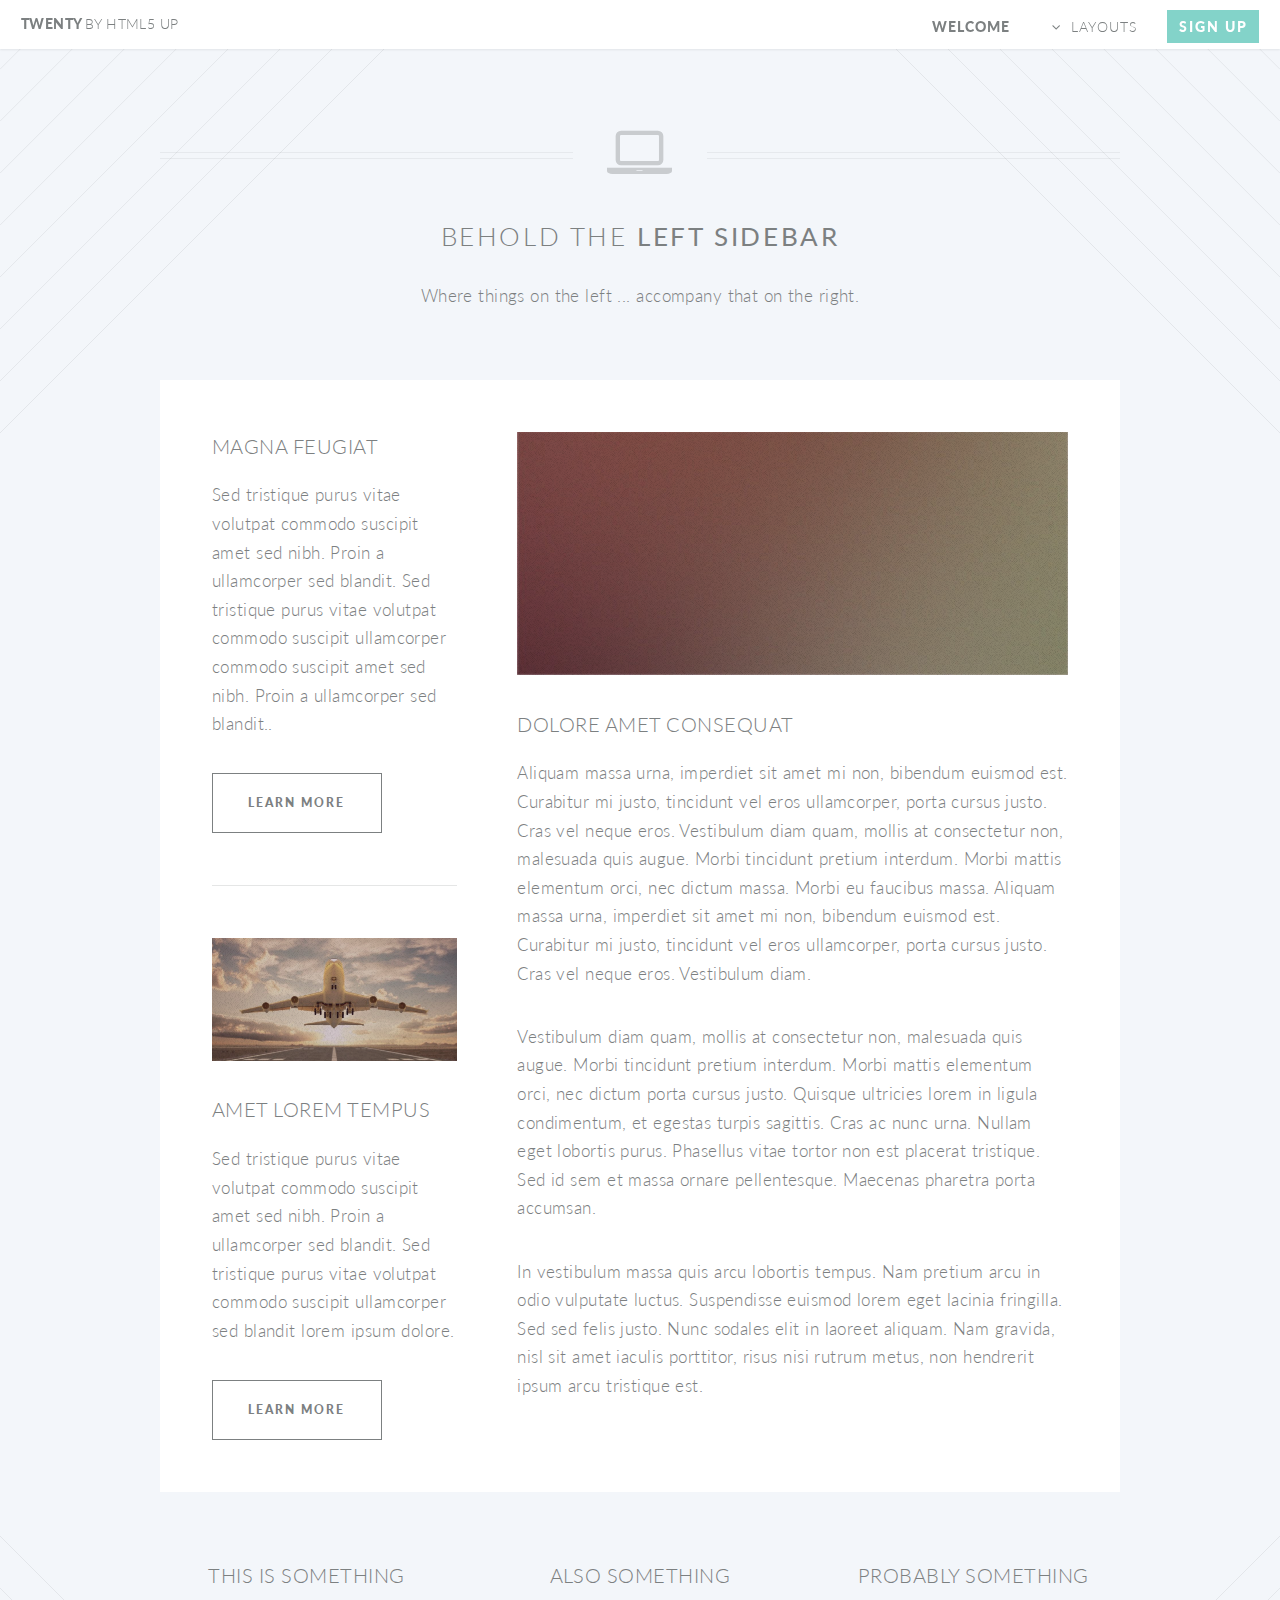
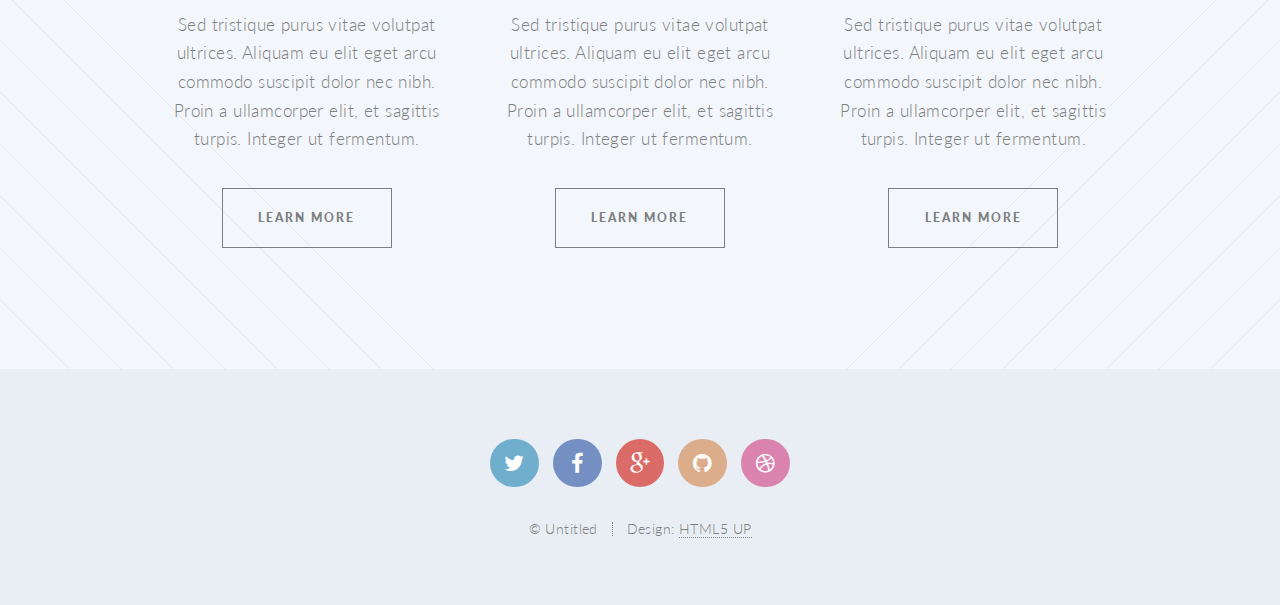
<file: home/left-sidebar.html>
<!DOCTYPE HTML>
<!--
	Twenty by HTML5 UP
	html5up.net | @n33co
	Free for personal and commercial use under the CCA 3.0 license (html5up.net/license)
-->
<html>
	<head>
		<title>Left Sidebar - Twenty by HTML5 UP</title>
		<meta http-equiv="content-type" content="text/html; charset=utf-8" />
		<meta name="description" content="" />
		<meta name="keywords" content="" />
		<!--[if lte IE 8]><script src="css/ie/html5shiv.js"></script><![endif]-->
		<script src="js/jquery.min.js"></script>
		<script src="js/jquery.dropotron.min.js"></script>
		<script src="js/jquery.scrolly.min.js"></script>
		<script src="js/jquery.scrollgress.min.js"></script>
		<script src="js/skel.min.js"></script>
		<script src="js/skel-layers.min.js"></script>
		<script src="js/init.js"></script>
		<noscript>
			<link rel="stylesheet" href="css/skel.css" />
			<link rel="stylesheet" href="css/style.css" />
			<link rel="stylesheet" href="css/style-wide.css" />
			<link rel="stylesheet" href="css/style-noscript.css" />
		</noscript>
		<!--[if lte IE 8]><link rel="stylesheet" href="css/ie/v8.css" /><![endif]-->
		<!--[if lte IE 9]><link rel="stylesheet" href="css/ie/v9.css" /><![endif]-->
	</head>
	<body class="left-sidebar">

		<!-- Header -->
			<header id="header" class="skel-layers-fixed">
				<h1 id="logo"><a href="index.html">Twenty <span>by HTML5 UP</span></a></h1>
				<nav id="nav">
					<ul>
						<li class="current"><a href="index.html">Welcome</a></li>
						<li class="submenu">
							<a href="">Layouts</a>
							<ul>
								<li><a href="left-sidebar.html">Left Sidebar</a></li>
								<li><a href="right-sidebar.html">Right Sidebar</a></li>
								<li><a href="no-sidebar.html">No Sidebar</a></li>
								<li><a href="contact.html">Contact</a></li>
								<li class="submenu">
									<a href="">Submenu</a>
									<ul>
										<li><a href="#">Dolore Sed</a></li>
										<li><a href="#">Consequat</a></li>
										<li><a href="#">Lorem Magna</a></li>
										<li><a href="#">Sed Magna</a></li>
										<li><a href="#">Ipsum Nisl</a></li>
									</ul>
								</li>
							</ul>
						</li>
						<li><a href="#" class="button special">Sign Up</a></li>
					</ul>
				</nav>
			</header>

		<!-- Main -->
			<article id="main">

				<header class="special container">
					<span class="icon fa-laptop"></span>
					<h2>Behold the <strong>Left Sidebar</strong></h2>
					<p>Where things on the left ... accompany that on the right.</p>
				</header>

				<!-- One -->
					<section class="wrapper style4 container">

						<div class="row 150%">
							<div class="4u 12u(narrower)">

								<!-- Sidebar -->
									<div class="sidebar">
										<section>
											<header>
												<h3>Magna Feugiat</h3>
											</header>
											<p>Sed tristique purus vitae volutpat commodo suscipit amet sed nibh. Proin a ullamcorper sed blandit. Sed tristique purus vitae volutpat commodo suscipit ullamcorper commodo suscipit amet sed nibh. Proin a ullamcorper sed blandit..</p>
											<footer>
												<ul class="buttons">
													<li><a href="#" class="button small">Learn More</a></li>
												</ul>
											</footer>
										</section>

										<section>
											<a href="#" class="image featured"><img src="images/pic03.jpg" alt="" /></a>
											<header>
												<h3>Amet Lorem Tempus</h3>
											</header>
											<p>Sed tristique purus vitae volutpat commodo suscipit amet sed nibh. Proin a ullamcorper sed blandit. Sed tristique purus vitae volutpat commodo suscipit ullamcorper sed blandit lorem ipsum dolore.</p>
											<footer>
												<ul class="buttons">
													<li><a href="#" class="button small">Learn More</a></li>
												</ul>
											</footer>
										</section>
									</div>

							</div>
							<div class="8u 12u(narrower) important(narrower)">

								<!-- Content -->
									<div class="content">
										<section>
											<a href="#" class="image featured"><img src="images/pic02.jpg" alt="" /></a>
											<header>
												<h3>Dolore Amet Consequat</h3>
											</header>
											<p>Aliquam massa urna, imperdiet sit amet mi non, bibendum euismod est. Curabitur mi justo, tincidunt vel eros ullamcorper, porta cursus justo. Cras vel neque eros. Vestibulum diam quam, mollis at consectetur non, malesuada quis augue. Morbi tincidunt pretium interdum. Morbi mattis elementum orci, nec dictum massa. Morbi eu faucibus massa. Aliquam massa urna, imperdiet sit amet mi non, bibendum euismod est. Curabitur mi justo, tincidunt vel eros ullamcorper, porta cursus justo. Cras vel neque eros. Vestibulum diam.</p>
											<p>Vestibulum diam quam, mollis at consectetur non, malesuada quis augue. Morbi tincidunt pretium interdum. Morbi mattis elementum orci, nec dictum porta cursus justo. Quisque ultricies lorem in ligula condimentum, et egestas turpis sagittis. Cras ac nunc urna. Nullam eget lobortis purus. Phasellus vitae tortor non est placerat tristique. Sed id sem et massa ornare pellentesque. Maecenas pharetra porta accumsan. </p>
											<p>In vestibulum massa quis arcu lobortis tempus. Nam pretium arcu in odio vulputate luctus. Suspendisse euismod lorem eget lacinia fringilla. Sed sed felis justo. Nunc sodales elit in laoreet aliquam. Nam gravida, nisl sit amet iaculis porttitor, risus nisi rutrum metus, non hendrerit ipsum arcu tristique est.</p>
										</section>
									</div>

							</div>
						</div>
					</section>

				<!-- Two -->
					<section class="wrapper style1 container special">
						<div class="row">
							<div class="4u 12u(narrower)">

								<section>
									<header>
										<h3>This is Something</h3>
									</header>
									<p>Sed tristique purus vitae volutpat ultrices. Aliquam eu elit eget arcu commodo suscipit dolor nec nibh. Proin a ullamcorper elit, et sagittis turpis. Integer ut fermentum.</p>
									<footer>
										<ul class="buttons">
											<li><a href="#" class="button small">Learn More</a></li>
										</ul>
									</footer>
								</section>

							</div>
							<div class="4u 12u(narrower)">

								<section>
									<header>
										<h3>Also Something</h3>
									</header>
									<p>Sed tristique purus vitae volutpat ultrices. Aliquam eu elit eget arcu commodo suscipit dolor nec nibh. Proin a ullamcorper elit, et sagittis turpis. Integer ut fermentum.</p>
									<footer>
										<ul class="buttons">
											<li><a href="#" class="button small">Learn More</a></li>
										</ul>
									</footer>
								</section>

							</div>
							<div class="4u 12u(narrower)">

								<section>
									<header>
										<h3>Probably Something</h3>
									</header>
									<p>Sed tristique purus vitae volutpat ultrices. Aliquam eu elit eget arcu commodo suscipit dolor nec nibh. Proin a ullamcorper elit, et sagittis turpis. Integer ut fermentum.</p>
									<footer>
										<ul class="buttons">
											<li><a href="#" class="button small">Learn More</a></li>
										</ul>
									</footer>
								</section>

							</div>
						</div>
					</section>

			</article>

		<!-- Footer -->
			<footer id="footer">

				<ul class="icons">
					<li><a href="#" class="icon circle fa-twitter"><span class="label">Twitter</span></a></li>
					<li><a href="#" class="icon circle fa-facebook"><span class="label">Facebook</span></a></li>
					<li><a href="#" class="icon circle fa-google-plus"><span class="label">Google+</span></a></li>
					<li><a href="#" class="icon circle fa-github"><span class="label">Github</span></a></li>
					<li><a href="#" class="icon circle fa-dribbble"><span class="label">Dribbble</span></a></li>
				</ul>

				<ul class="copyright">
					<li>&copy; Untitled</li><li>Design: <a href="http://html5up.net">HTML5 UP</a></li>
				</ul>

			</footer>

	</body>
</html>
</file>
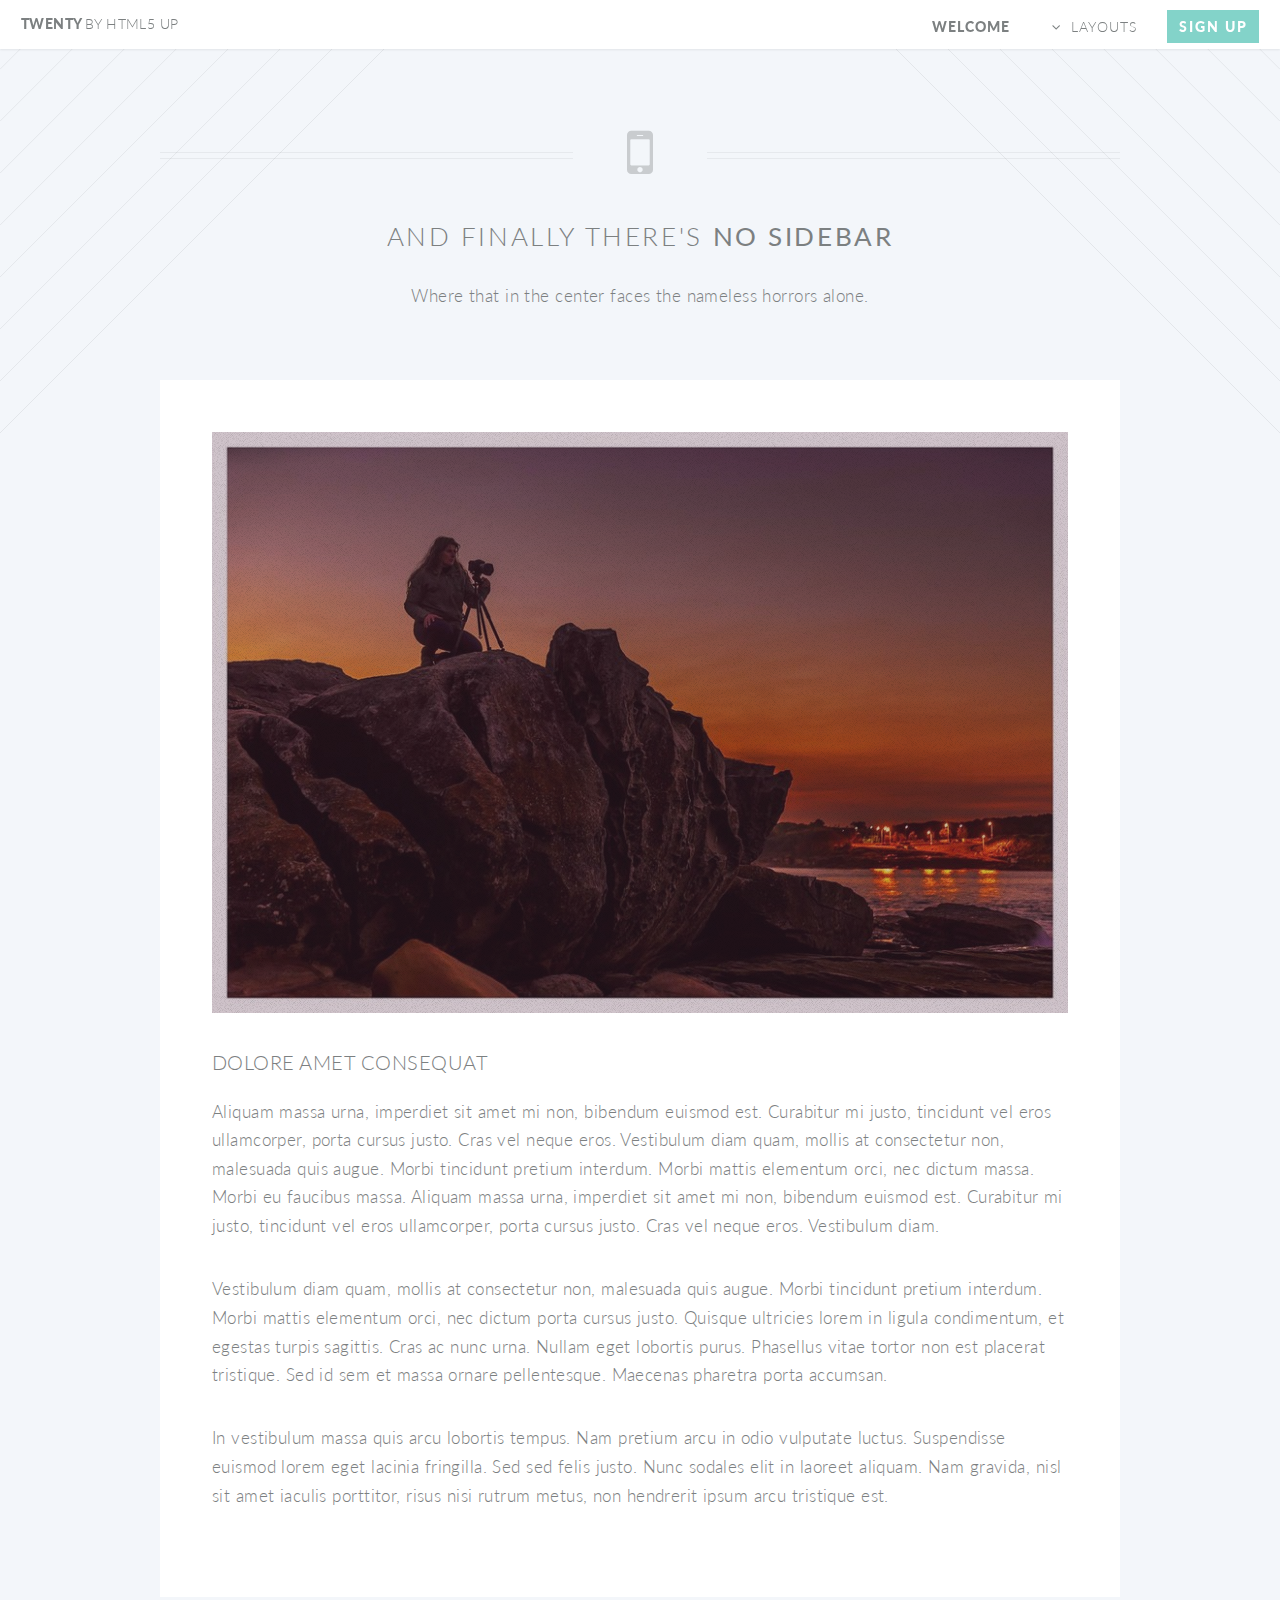
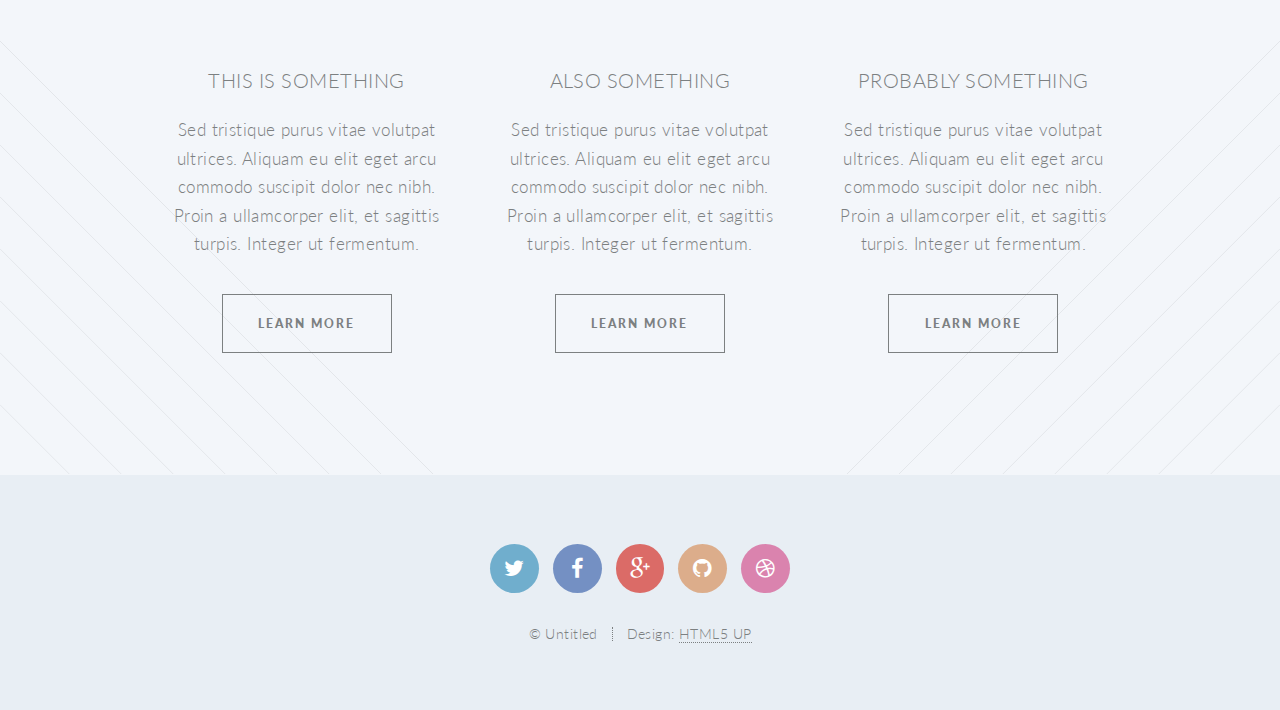
<file: home/no-sidebar.html>
<!DOCTYPE HTML>
<!--
	Twenty by HTML5 UP
	html5up.net | @n33co
	Free for personal and commercial use under the CCA 3.0 license (html5up.net/license)
-->
<html>
	<head>
		<title>No Sidebar - Twenty by HTML5 UP</title>
		<meta http-equiv="content-type" content="text/html; charset=utf-8" />
		<meta name="description" content="" />
		<meta name="keywords" content="" />
		<!--[if lte IE 8]><script src="css/ie/html5shiv.js"></script><![endif]-->
		<script src="js/jquery.min.js"></script>
		<script src="js/jquery.dropotron.min.js"></script>
		<script src="js/jquery.scrolly.min.js"></script>
		<script src="js/jquery.scrollgress.min.js"></script>
		<script src="js/skel.min.js"></script>
		<script src="js/skel-layers.min.js"></script>
		<script src="js/init.js"></script>
		<noscript>
			<link rel="stylesheet" href="css/skel.css" />
			<link rel="stylesheet" href="css/style.css" />
			<link rel="stylesheet" href="css/style-wide.css" />
			<link rel="stylesheet" href="css/style-noscript.css" />
		</noscript>
		<!--[if lte IE 8]><link rel="stylesheet" href="css/ie/v8.css" /><![endif]-->
		<!--[if lte IE 9]><link rel="stylesheet" href="css/ie/v9.css" /><![endif]-->
	</head>
	<body class="no-sidebar">

		<!-- Header -->
			<header id="header" class="skel-layers-fixed">
				<h1 id="logo"><a href="index.html">Twenty <span>by HTML5 UP</span></a></h1>
				<nav id="nav">
					<ul>
						<li class="current"><a href="index.html">Welcome</a></li>
						<li class="submenu">
							<a href="">Layouts</a>
							<ul>
								<li><a href="left-sidebar.html">Left Sidebar</a></li>
								<li><a href="right-sidebar.html">Right Sidebar</a></li>
								<li><a href="no-sidebar.html">No Sidebar</a></li>
								<li><a href="contact.html">Contact</a></li>
								<li class="submenu">
									<a href="">Submenu</a>
									<ul>
										<li><a href="#">Dolore Sed</a></li>
										<li><a href="#">Consequat</a></li>
										<li><a href="#">Lorem Magna</a></li>
										<li><a href="#">Sed Magna</a></li>
										<li><a href="#">Ipsum Nisl</a></li>
									</ul>
								</li>
							</ul>
						</li>
						<li><a href="#" class="button special">Sign Up</a></li>
					</ul>
				</nav>
			</header>

		<!-- Main -->
			<article id="main">

				<header class="special container">
					<span class="icon fa-mobile"></span>
					<h2>And finally there's <strong>No Sidebar</strong></h2>
					<p>Where that in the center faces the nameless horrors alone.</p>
				</header>

				<!-- One -->
					<section class="wrapper style4 container">

						<!-- Content -->
							<div class="content">
								<section>
									<a href="#" class="image featured"><img src="images/pic04.jpg" alt="" /></a>
									<header>
										<h3>Dolore Amet Consequat</h3>
									</header>
									<p>Aliquam massa urna, imperdiet sit amet mi non, bibendum euismod est. Curabitur mi justo, tincidunt vel eros ullamcorper, porta cursus justo. Cras vel neque eros. Vestibulum diam quam, mollis at consectetur non, malesuada quis augue. Morbi tincidunt pretium interdum. Morbi mattis elementum orci, nec dictum massa. Morbi eu faucibus massa. Aliquam massa urna, imperdiet sit amet mi non, bibendum euismod est. Curabitur mi justo, tincidunt vel eros ullamcorper, porta cursus justo. Cras vel neque eros. Vestibulum diam.</p>
									<p>Vestibulum diam quam, mollis at consectetur non, malesuada quis augue. Morbi tincidunt pretium interdum. Morbi mattis elementum orci, nec dictum porta cursus justo. Quisque ultricies lorem in ligula condimentum, et egestas turpis sagittis. Cras ac nunc urna. Nullam eget lobortis purus. Phasellus vitae tortor non est placerat tristique. Sed id sem et massa ornare pellentesque. Maecenas pharetra porta accumsan. </p>
									<p>In vestibulum massa quis arcu lobortis tempus. Nam pretium arcu in odio vulputate luctus. Suspendisse euismod lorem eget lacinia fringilla. Sed sed felis justo. Nunc sodales elit in laoreet aliquam. Nam gravida, nisl sit amet iaculis porttitor, risus nisi rutrum metus, non hendrerit ipsum arcu tristique est.</p>
								</section>
							</div>

					</section>

				<!-- Two -->
					<section class="wrapper style1 container special">
						<div class="row">
							<div class="4u 12u(narrower)">

								<section>
									<header>
										<h3>This is Something</h3>
									</header>
									<p>Sed tristique purus vitae volutpat ultrices. Aliquam eu elit eget arcu commodo suscipit dolor nec nibh. Proin a ullamcorper elit, et sagittis turpis. Integer ut fermentum.</p>
									<footer>
										<ul class="buttons">
											<li><a href="#" class="button small">Learn More</a></li>
										</ul>
									</footer>
								</section>

							</div>
							<div class="4u 12u(narrower)">

								<section>
									<header>
										<h3>Also Something</h3>
									</header>
									<p>Sed tristique purus vitae volutpat ultrices. Aliquam eu elit eget arcu commodo suscipit dolor nec nibh. Proin a ullamcorper elit, et sagittis turpis. Integer ut fermentum.</p>
									<footer>
										<ul class="buttons">
											<li><a href="#" class="button small">Learn More</a></li>
										</ul>
									</footer>
								</section>

							</div>
							<div class="4u 12u(narrower)">

								<section>
									<header>
										<h3>Probably Something</h3>
									</header>
									<p>Sed tristique purus vitae volutpat ultrices. Aliquam eu elit eget arcu commodo suscipit dolor nec nibh. Proin a ullamcorper elit, et sagittis turpis. Integer ut fermentum.</p>
									<footer>
										<ul class="buttons">
											<li><a href="#" class="button small">Learn More</a></li>
										</ul>
									</footer>
								</section>

							</div>
						</div>
					</section>

			</article>

		<!-- Footer -->
			<footer id="footer">

				<ul class="icons">
					<li><a href="#" class="icon circle fa-twitter"><span class="label">Twitter</span></a></li>
					<li><a href="#" class="icon circle fa-facebook"><span class="label">Facebook</span></a></li>
					<li><a href="#" class="icon circle fa-google-plus"><span class="label">Google+</span></a></li>
					<li><a href="#" class="icon circle fa-github"><span class="label">Github</span></a></li>
					<li><a href="#" class="icon circle fa-dribbble"><span class="label">Dribbble</span></a></li>
				</ul>

				<ul class="copyright">
					<li>&copy; Untitled</li><li>Design: <a href="http://html5up.net">HTML5 UP</a></li>
				</ul>

			</footer>

	</body>
</html>
</file>
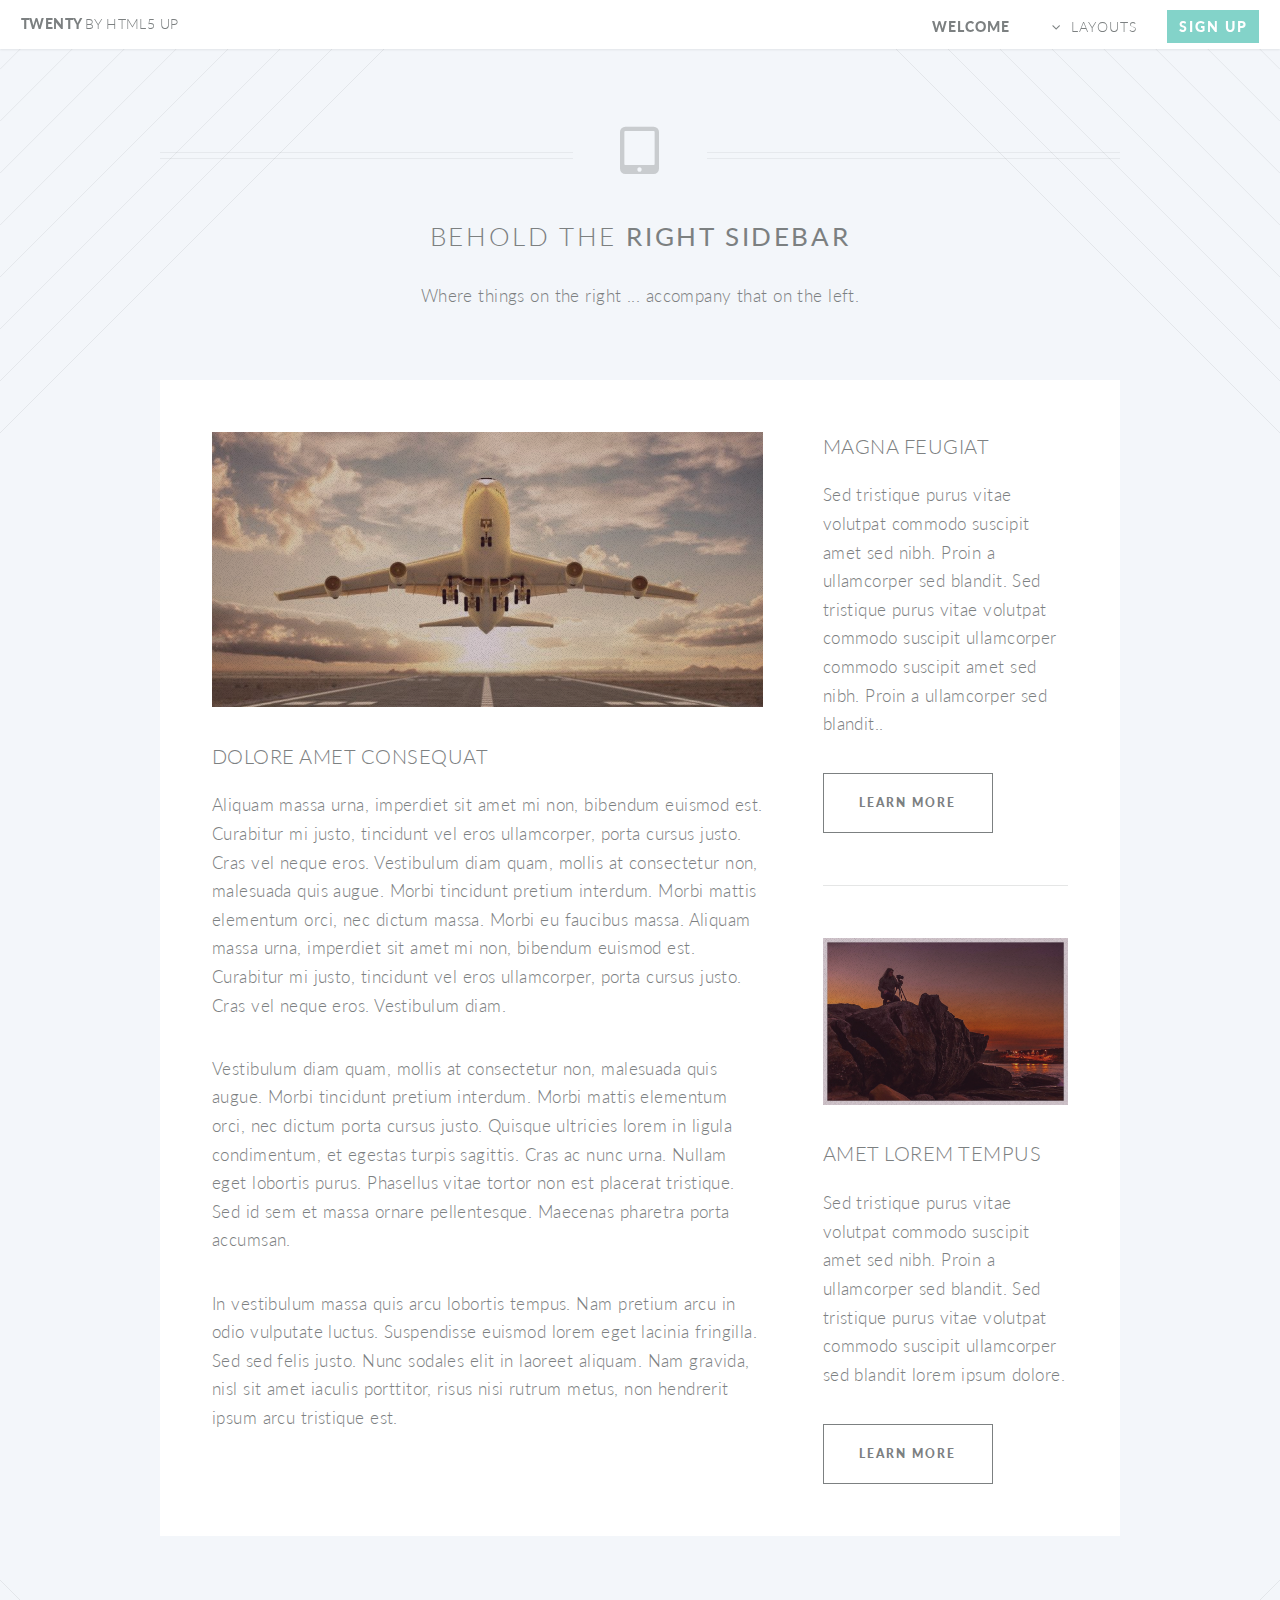
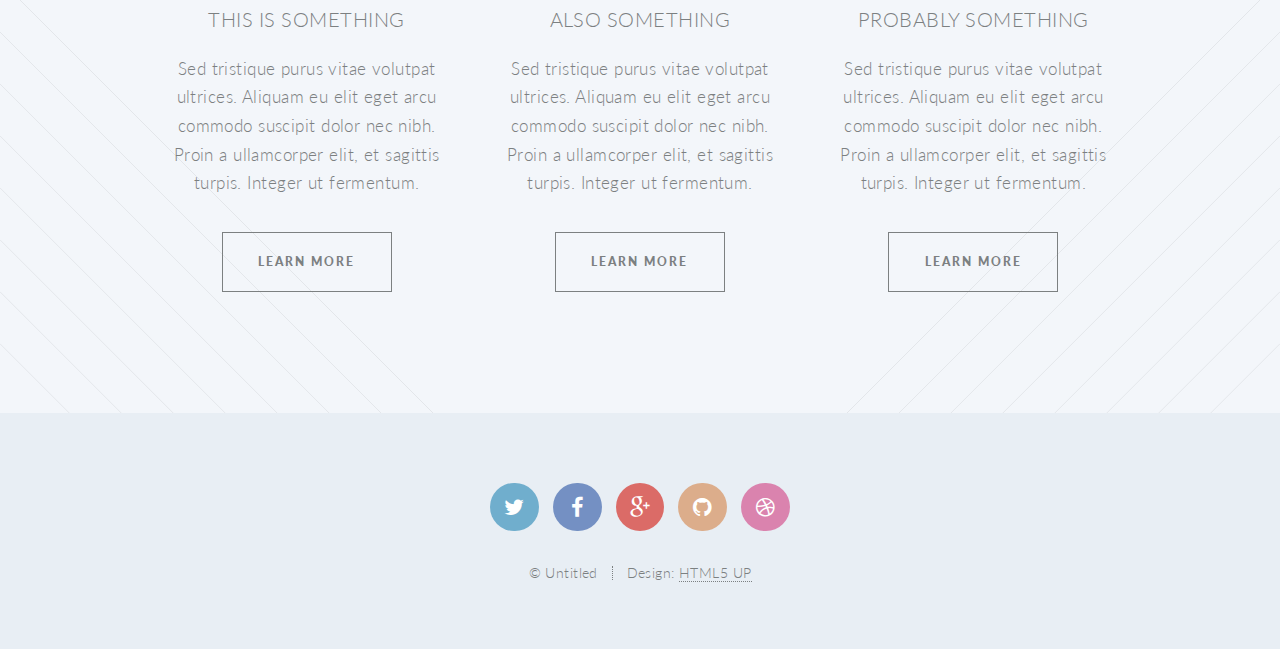
<file: home/right-sidebar.html>
<!DOCTYPE HTML>
<!--
	Twenty by HTML5 UP
	html5up.net | @n33co
	Free for personal and commercial use under the CCA 3.0 license (html5up.net/license)
-->
<html>
	<head>
		<title>Right Sidebar - Twenty by HTML5 UP</title>
		<meta http-equiv="content-type" content="text/html; charset=utf-8" />
		<meta name="description" content="" />
		<meta name="keywords" content="" />
		<!--[if lte IE 8]><script src="css/ie/html5shiv.js"></script><![endif]-->
		<script src="js/jquery.min.js"></script>
		<script src="js/jquery.dropotron.min.js"></script>
		<script src="js/jquery.scrolly.min.js"></script>
		<script src="js/jquery.scrollgress.min.js"></script>
		<script src="js/skel.min.js"></script>
		<script src="js/skel-layers.min.js"></script>
		<script src="js/init.js"></script>
		<noscript>
			<link rel="stylesheet" href="css/skel.css" />
			<link rel="stylesheet" href="css/style.css" />
			<link rel="stylesheet" href="css/style-wide.css" />
			<link rel="stylesheet" href="css/style-noscript.css" />
		</noscript>
		<!--[if lte IE 8]><link rel="stylesheet" href="css/ie/v8.css" /><![endif]-->
		<!--[if lte IE 9]><link rel="stylesheet" href="css/ie/v9.css" /><![endif]-->
	</head>
	<body class="right-sidebar">

		<!-- Header -->
			<header id="header" class="skel-layers-fixed">
				<h1 id="logo"><a href="index.html">Twenty <span>by HTML5 UP</span></a></h1>
				<nav id="nav">
					<ul>
						<li class="current"><a href="index.html">Welcome</a></li>
						<li class="submenu">
							<a href="">Layouts</a>
							<ul>
								<li><a href="left-sidebar.html">Left Sidebar</a></li>
								<li><a href="right-sidebar.html">Right Sidebar</a></li>
								<li><a href="no-sidebar.html">No Sidebar</a></li>
								<li><a href="contact.html">Contact</a></li>
								<li class="submenu">
									<a href="">Submenu</a>
									<ul>
										<li><a href="#">Dolore Sed</a></li>
										<li><a href="#">Consequat</a></li>
										<li><a href="#">Lorem Magna</a></li>
										<li><a href="#">Sed Magna</a></li>
										<li><a href="#">Ipsum Nisl</a></li>
									</ul>
								</li>
							</ul>
						</li>
						<li><a href="#" class="button special">Sign Up</a></li>
					</ul>
				</nav>
			</header>

		<!-- Main -->
			<article id="main">

				<header class="special container">
					<span class="icon fa-tablet"></span>
					<h2>Behold the <strong>Right Sidebar</strong></h2>
					<p>Where things on the right ... accompany that on the left.</p>
				</header>

				<!-- One -->
					<section class="wrapper style4 container">

						<div class="row 150%">
							<div class="8u 12u(narrower)">

								<!-- Content -->
									<div class="content">
										<section>
											<a href="#" class="image featured"><img src="images/pic03.jpg" alt="" /></a>
											<header>
												<h3>Dolore Amet Consequat</h3>
											</header>
											<p>Aliquam massa urna, imperdiet sit amet mi non, bibendum euismod est. Curabitur mi justo, tincidunt vel eros ullamcorper, porta cursus justo. Cras vel neque eros. Vestibulum diam quam, mollis at consectetur non, malesuada quis augue. Morbi tincidunt pretium interdum. Morbi mattis elementum orci, nec dictum massa. Morbi eu faucibus massa. Aliquam massa urna, imperdiet sit amet mi non, bibendum euismod est. Curabitur mi justo, tincidunt vel eros ullamcorper, porta cursus justo. Cras vel neque eros. Vestibulum diam.</p>
											<p>Vestibulum diam quam, mollis at consectetur non, malesuada quis augue. Morbi tincidunt pretium interdum. Morbi mattis elementum orci, nec dictum porta cursus justo. Quisque ultricies lorem in ligula condimentum, et egestas turpis sagittis. Cras ac nunc urna. Nullam eget lobortis purus. Phasellus vitae tortor non est placerat tristique. Sed id sem et massa ornare pellentesque. Maecenas pharetra porta accumsan. </p>
											<p>In vestibulum massa quis arcu lobortis tempus. Nam pretium arcu in odio vulputate luctus. Suspendisse euismod lorem eget lacinia fringilla. Sed sed felis justo. Nunc sodales elit in laoreet aliquam. Nam gravida, nisl sit amet iaculis porttitor, risus nisi rutrum metus, non hendrerit ipsum arcu tristique est.</p>
										</section>
									</div>

							</div>
							<div class="4u 12u(narrower)">

								<!-- Sidebar -->
									<div class="sidebar">
										<section>
											<header>
												<h3>Magna Feugiat</h3>
											</header>
											<p>Sed tristique purus vitae volutpat commodo suscipit amet sed nibh. Proin a ullamcorper sed blandit. Sed tristique purus vitae volutpat commodo suscipit ullamcorper commodo suscipit amet sed nibh. Proin a ullamcorper sed blandit..</p>
											<footer>
												<ul class="buttons">
													<li><a href="#" class="button small">Learn More</a></li>
												</ul>
											</footer>
										</section>

										<section>
											<a href="#" class="image featured"><img src="images/pic04.jpg" alt="" /></a>
											<header>
												<h3>Amet Lorem Tempus</h3>
											</header>
											<p>Sed tristique purus vitae volutpat commodo suscipit amet sed nibh. Proin a ullamcorper sed blandit. Sed tristique purus vitae volutpat commodo suscipit ullamcorper sed blandit lorem ipsum dolore.</p>
											<footer>
												<ul class="buttons">
													<li><a href="#" class="button small">Learn More</a></li>
												</ul>
											</footer>
										</section>
									</div>

							</div>
						</div>
					</section>

				<!-- Two -->
					<section class="wrapper style1 container special">
						<div class="row">
							<div class="4u 12u(narrower)">

								<section>
									<header>
										<h3>This is Something</h3>
									</header>
									<p>Sed tristique purus vitae volutpat ultrices. Aliquam eu elit eget arcu commodo suscipit dolor nec nibh. Proin a ullamcorper elit, et sagittis turpis. Integer ut fermentum.</p>
									<footer>
										<ul class="buttons">
											<li><a href="#" class="button small">Learn More</a></li>
										</ul>
									</footer>
								</section>

							</div>
							<div class="4u 12u(narrower)">

								<section>
									<header>
										<h3>Also Something</h3>
									</header>
									<p>Sed tristique purus vitae volutpat ultrices. Aliquam eu elit eget arcu commodo suscipit dolor nec nibh. Proin a ullamcorper elit, et sagittis turpis. Integer ut fermentum.</p>
									<footer>
										<ul class="buttons">
											<li><a href="#" class="button small">Learn More</a></li>
										</ul>
									</footer>
								</section>

							</div>
							<div class="4u 12u(narrower)">

								<section>
									<header>
										<h3>Probably Something</h3>
									</header>
									<p>Sed tristique purus vitae volutpat ultrices. Aliquam eu elit eget arcu commodo suscipit dolor nec nibh. Proin a ullamcorper elit, et sagittis turpis. Integer ut fermentum.</p>
									<footer>
										<ul class="buttons">
											<li><a href="#" class="button small">Learn More</a></li>
										</ul>
									</footer>
								</section>

							</div>
						</div>
					</section>

			</article>

		<!-- Footer -->
			<footer id="footer">

				<ul class="icons">
					<li><a href="#" class="icon circle fa-twitter"><span class="label">Twitter</span></a></li>
					<li><a href="#" class="icon circle fa-facebook"><span class="label">Facebook</span></a></li>
					<li><a href="#" class="icon circle fa-google-plus"><span class="label">Google+</span></a></li>
					<li><a href="#" class="icon circle fa-github"><span class="label">Github</span></a></li>
					<li><a href="#" class="icon circle fa-dribbble"><span class="label">Dribbble</span></a></li>
				</ul>

				<ul class="copyright">
					<li>&copy; Untitled</li><li>Design: <a href="http://html5up.net">HTML5 UP</a></li>
				</ul>

			</footer>

	</body>
</html>
</file>
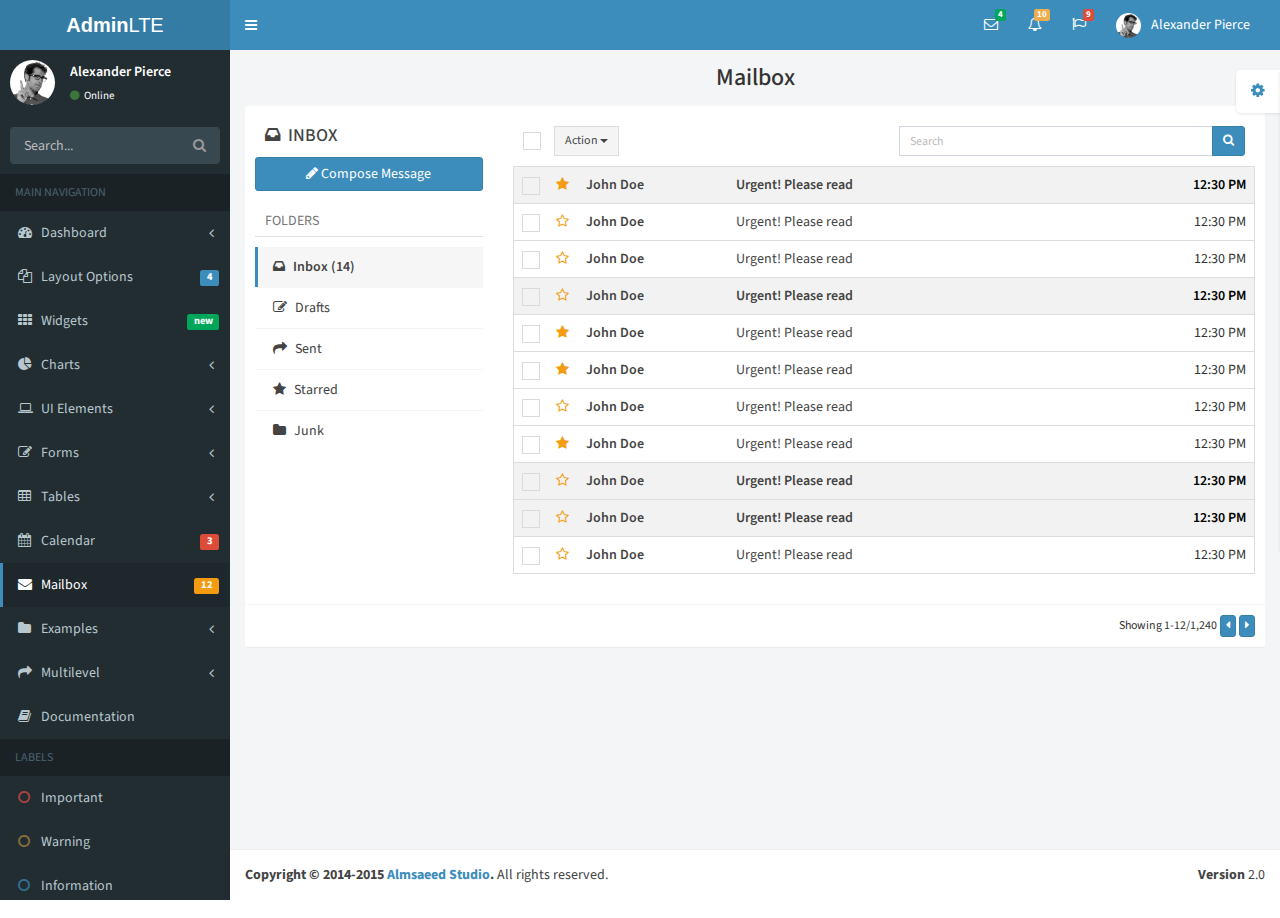
<file: dash/pages/mailbox.html>
<!DOCTYPE html>
<html>
  <head>
    <meta charset="UTF-8">
    <title>AdminLTE 2 | Mailbox</title>
    <meta content='width=device-width, initial-scale=1, maximum-scale=1, user-scalable=no' name='viewport'>
    <link href="https://maxcdn.bootstrapcdn.com/bootstrap/3.3.1/css/bootstrap.min.css" rel="stylesheet" type="text/css" />
    <link href="https://maxcdn.bootstrapcdn.com/font-awesome/4.3.0/css/font-awesome.min.css" rel="stylesheet" type="text/css" />
    <!-- Ionicons -->
    <link href="http://code.ionicframework.com/ionicons/2.0.0/css/ionicons.min.css" rel="stylesheet" type="text/css" />
    <!-- bootstrap wysihtml5 - text editor -->
    <link href="../plugins/bootstrap-wysihtml5/bootstrap3-wysihtml5.min.css" rel="stylesheet" type="text/css" />
    <!-- iCheck for checkboxes and radio inputs -->
    <link href="../plugins/iCheck/minimal/blue.css" rel="stylesheet" type="text/css" />
    <!-- Theme style -->
    <link href="../dist/css/AdminLTE.min.css" rel="stylesheet" type="text/css" />
    <!-- AdminLTE Skins. Choose a skin from the css/skins 
         folder instead of downloading all of them to reduce the load. -->
    <link href="../dist/css/skins/_all-skins.min.css" rel="stylesheet" type="text/css" />

    <!-- HTML5 Shim and Respond.js IE8 support of HTML5 elements and media queries -->
    <!-- WARNING: Respond.js doesn't work if you view the page via file:// -->
    <!--[if lt IE 9]>
        <script src="https://oss.maxcdn.com/libs/html5shiv/3.7.0/html5shiv.js"></script>
        <script src="https://oss.maxcdn.com/libs/respond.js/1.3.0/respond.min.js"></script>
    <![endif]-->
  </head>
  <body class="skin-blue">
    <div class="wrapper">
      <!-- header logo: style can be found in header.less -->
      <header class="main-header">
        <a href="../index2.html" class="logo"><b>Admin</b>LTE</a>
        <!-- Header Navbar: style can be found in header.less -->
        <nav class="navbar navbar-static-top" role="navigation">
          <!-- Sidebar toggle button-->
          <a href="#" class="sidebar-toggle" data-toggle="offcanvas" role="button">
            <span class="sr-only">Toggle navigation</span>
            <span class="icon-bar"></span>
            <span class="icon-bar"></span>
            <span class="icon-bar"></span>
          </a>
          <div class="navbar-custom-menu">
            <ul class="nav navbar-nav">
              <!-- Messages: style can be found in dropdown.less-->
              <li class="dropdown messages-menu">
                <a href="#" class="dropdown-toggle" data-toggle="dropdown">
                  <i class="fa fa-envelope-o"></i>
                  <span class="label label-success">4</span>
                </a>
                <ul class="dropdown-menu">
                  <li class="header">You have 4 messages</li>
                  <li>
                    <!-- inner menu: contains the actual data -->
                    <ul class="menu">
                      <li><!-- start message -->
                        <a href="#">
                          <div class="pull-left">
                            <img src="../dist/img/user2-160x160.jpg" class="img-circle" alt="User Image"/>
                          </div>
                          <h4>
                            Support Team
                            <small><i class="fa fa-clock-o"></i> 5 mins</small>
                          </h4>
                          <p>Why not buy a new awesome theme?</p>
                        </a>
                      </li><!-- end message -->
                      <li>
                        <a href="#">
                          <div class="pull-left">
                            <img src="../dist/img/user3-128x128.jpg" class="img-circle" alt="user image"/>
                          </div>
                          <h4>
                            AdminLTE Design Team
                            <small><i class="fa fa-clock-o"></i> 2 hours</small>
                          </h4>
                          <p>Why not buy a new awesome theme?</p>
                        </a>
                      </li>
                      <li>
                        <a href="#">
                          <div class="pull-left">
                            <img src="../dist/img/user4-128x128.jpg" class="img-circle" alt="user image"/>
                          </div>
                          <h4>
                            Developers
                            <small><i class="fa fa-clock-o"></i> Today</small>
                          </h4>
                          <p>Why not buy a new awesome theme?</p>
                        </a>
                      </li>
                      <li>
                        <a href="#">
                          <div class="pull-left">
                            <img src="../dist/img/user3-128x128.jpg" class="img-circle" alt="user image"/>
                          </div>
                          <h4>
                            Sales Department
                            <small><i class="fa fa-clock-o"></i> Yesterday</small>
                          </h4>
                          <p>Why not buy a new awesome theme?</p>
                        </a>
                      </li>
                      <li>
                        <a href="#">
                          <div class="pull-left">
                            <img src="../dist/img/user4-128x128.jpg" class="img-circle" alt="user image"/>
                          </div>
                          <h4>
                            Reviewers
                            <small><i class="fa fa-clock-o"></i> 2 days</small>
                          </h4>
                          <p>Why not buy a new awesome theme?</p>
                        </a>
                      </li>
                    </ul>
                  </li>
                  <li class="footer"><a href="#">See All Messages</a></li>
                </ul>
              </li>
              <!-- Notifications: style can be found in dropdown.less -->
              <li class="dropdown notifications-menu">
                <a href="#" class="dropdown-toggle" data-toggle="dropdown">
                  <i class="fa fa-bell-o"></i>
                  <span class="label label-warning">10</span>
                </a>
                <ul class="dropdown-menu">
                  <li class="header">You have 10 notifications</li>
                  <li>
                    <!-- inner menu: contains the actual data -->
                    <ul class="menu">
                      <li>
                        <a href="#">
                          <i class="fa fa-users text-aqua"></i> 5 new members joined today
                        </a>
                      </li>
                      <li>
                        <a href="#">
                          <i class="fa fa-warning text-yellow"></i> Very long description here that may not fit into the page and may cause design problems
                        </a>
                      </li>
                      <li>
                        <a href="#">
                          <i class="fa fa-users text-red"></i> 5 new members joined
                        </a>
                      </li>

                      <li>
                        <a href="#">
                          <i class="fa fa-shopping-cart text-green"></i> 25 sales made
                        </a>
                      </li>
                      <li>
                        <a href="#">
                          <i class="fa fa-user text-red"></i> You changed your username
                        </a>
                      </li>
                    </ul>
                  </li>
                  <li class="footer"><a href="#">View all</a></li>
                </ul>
              </li>
              <!-- Tasks: style can be found in dropdown.less -->
              <li class="dropdown tasks-menu">
                <a href="#" class="dropdown-toggle" data-toggle="dropdown">
                  <i class="fa fa-flag-o"></i>
                  <span class="label label-danger">9</span>
                </a>
                <ul class="dropdown-menu">
                  <li class="header">You have 9 tasks</li>
                  <li>
                    <!-- inner menu: contains the actual data -->
                    <ul class="menu">
                      <li><!-- Task item -->
                        <a href="#">
                          <h3>
                            Design some buttons
                            <small class="pull-right">20%</small>
                          </h3>
                          <div class="progress xs">
                            <div class="progress-bar progress-bar-aqua" style="width: 20%" role="progressbar" aria-valuenow="20" aria-valuemin="0" aria-valuemax="100">
                              <span class="sr-only">20% Complete</span>
                            </div>
                          </div>
                        </a>
                      </li><!-- end task item -->
                      <li><!-- Task item -->
                        <a href="#">
                          <h3>
                            Create a nice theme
                            <small class="pull-right">40%</small>
                          </h3>
                          <div class="progress xs">
                            <div class="progress-bar progress-bar-green" style="width: 40%" role="progressbar" aria-valuenow="20" aria-valuemin="0" aria-valuemax="100">
                              <span class="sr-only">40% Complete</span>
                            </div>
                          </div>
                        </a>
                      </li><!-- end task item -->
                      <li><!-- Task item -->
                        <a href="#">
                          <h3>
                            Some task I need to do
                            <small class="pull-right">60%</small>
                          </h3>
                          <div class="progress xs">
                            <div class="progress-bar progress-bar-red" style="width: 60%" role="progressbar" aria-valuenow="20" aria-valuemin="0" aria-valuemax="100">
                              <span class="sr-only">60% Complete</span>
                            </div>
                          </div>
                        </a>
                      </li><!-- end task item -->
                      <li><!-- Task item -->
                        <a href="#">
                          <h3>
                            Make beautiful transitions
                            <small class="pull-right">80%</small>
                          </h3>
                          <div class="progress xs">
                            <div class="progress-bar progress-bar-yellow" style="width: 80%" role="progressbar" aria-valuenow="20" aria-valuemin="0" aria-valuemax="100">
                              <span class="sr-only">80% Complete</span>
                            </div>
                          </div>
                        </a>
                      </li><!-- end task item -->
                    </ul>
                  </li>
                  <li class="footer">
                    <a href="#">View all tasks</a>
                  </li>
                </ul>
              </li>
              <!-- User Account: style can be found in dropdown.less -->
              <li class="dropdown user user-menu">
                <a href="#" class="dropdown-toggle" data-toggle="dropdown">
                  <img src="../dist/img/user2-160x160.jpg" class="user-image" alt="User Image"/>
                  <span class="hidden-xs">Alexander Pierce</span>
                </a>
                <ul class="dropdown-menu">
                  <!-- User image -->
                  <li class="user-header">
                    <img src="../dist/img/user2-160x160.jpg" class="img-circle" alt="User Image" />
                    <p>
                      Alexander Pierce - Web Developer
                      <small>Member since Nov. 2012</small>
                    </p>
                  </li>
                  <!-- Menu Body -->
                  <li class="user-body">
                    <div class="col-xs-4 text-center">
                      <a href="#">Followers</a>
                    </div>
                    <div class="col-xs-4 text-center">
                      <a href="#">Sales</a>
                    </div>
                    <div class="col-xs-4 text-center">
                      <a href="#">Friends</a>
                    </div>
                  </li>
                  <!-- Menu Footer-->
                  <li class="user-footer">
                    <div class="pull-left">
                      <a href="#" class="btn btn-default btn-flat">Profile</a>
                    </div>
                    <div class="pull-right">
                      <a href="#" class="btn btn-default btn-flat">Sign out</a>
                    </div>
                  </li>
                </ul>
              </li>
            </ul>
          </div>
        </nav>
      </header>
      <!-- Left side column. contains the logo and sidebar -->
      <aside class="main-sidebar">
        <!-- sidebar: style can be found in sidebar.less -->
        <section class="sidebar">
          <!-- Sidebar user panel -->
          <div class="user-panel">
            <div class="pull-left image">
              <img src="../dist/img/user2-160x160.jpg" class="img-circle" alt="User Image" />
            </div>
            <div class="pull-left info">
              <p>Alexander Pierce</p>

              <a href="#"><i class="fa fa-circle text-success"></i> Online</a>
            </div>
          </div>
          <!-- search form -->
          <form action="#" method="get" class="sidebar-form">
            <div class="input-group">
              <input type="text" name="q" class="form-control" placeholder="Search..."/>
              <span class="input-group-btn">
                <button type='submit' name='seach' id='search-btn' class="btn btn-flat"><i class="fa fa-search"></i></button>
              </span>
            </div>
          </form>
          <!-- /.search form -->
          <!-- sidebar menu: : style can be found in sidebar.less -->
          <ul class="sidebar-menu">
            <li class="header">MAIN NAVIGATION</li>
            <li class="treeview">
              <a href="#">
                <i class="fa fa-dashboard"></i> <span>Dashboard</span> <i class="fa fa-angle-left pull-right"></i>
              </a>
              <ul class="treeview-menu">
                <li><a href="../index.html"><i class="fa fa-circle-o"></i> Dashboard v1</a></li>
                <li><a href="../index2.html"><i class="fa fa-circle-o"></i> Dashboard v2</a></li>
              </ul>
            </li>
            <li class="treeview">
              <a href="#">
                <i class="fa fa-files-o"></i>
                <span>Layout Options</span>
                <span class="label label-primary pull-right">4</span>
              </a>
              <ul class="treeview-menu">
                <li><a href="layout/top-nav.html"><i class="fa fa-circle-o"></i> Top Navigation</a></li>
                <li><a href="layout/boxed.html"><i class="fa fa-circle-o"></i> Boxed</a></li>
                <li><a href="layout/fixed.html"><i class="fa fa-circle-o"></i> Fixed</a></li>
                <li><a href="layout/collapsed-sidebar.html"><i class="fa fa-circle-o"></i> Collapsed Sidebar</a></li>
              </ul>
            </li>
            <li>
              <a href="widgets.html">
                <i class="fa fa-th"></i> <span>Widgets</span> <small class="label pull-right bg-green">new</small>
              </a>
            </li>
            <li class="treeview">
              <a href="#">
                <i class="fa fa-pie-chart"></i>
                <span>Charts</span>
                <i class="fa fa-angle-left pull-right"></i>
              </a>
              <ul class="treeview-menu">
                <li><a href="charts/morris.html"><i class="fa fa-circle-o"></i> Morris</a></li>
                <li><a href="charts/flot.html"><i class="fa fa-circle-o"></i> Flot</a></li>
                <li><a href="charts/inline.html"><i class="fa fa-circle-o"></i> Inline charts</a></li>
              </ul>
            </li>
            <li class="treeview">
              <a href="#">
                <i class="fa fa-laptop"></i>
                <span>UI Elements</span>
                <i class="fa fa-angle-left pull-right"></i>
              </a>
              <ul class="treeview-menu">
                <li><a href="UI/general.html"><i class="fa fa-circle-o"></i> General</a></li>
                <li><a href="UI/icons.html"><i class="fa fa-circle-o"></i> Icons</a></li>
                <li><a href="UI/buttons.html"><i class="fa fa-circle-o"></i> Buttons</a></li>
                <li><a href="UI/sliders.html"><i class="fa fa-circle-o"></i> Sliders</a></li>
                <li><a href="UI/timeline.html"><i class="fa fa-circle-o"></i> Timeline</a></li>
                <li><a href="UI/modals.html"><i class="fa fa-circle-o"></i> Modals</a></li>
              </ul>
            </li>
            <li class="treeview">
              <a href="#">
                <i class="fa fa-edit"></i> <span>Forms</span>
                <i class="fa fa-angle-left pull-right"></i>
              </a>
              <ul class="treeview-menu">
                <li><a href="forms/general.html"><i class="fa fa-circle-o"></i> General Elements</a></li>
                <li><a href="forms/advanced.html"><i class="fa fa-circle-o"></i> Advanced Elements</a></li>
                <li><a href="forms/editors.html"><i class="fa fa-circle-o"></i> Editors</a></li>
              </ul>
            </li>
            <li class="treeview">
              <a href="#">
                <i class="fa fa-table"></i> <span>Tables</span>
                <i class="fa fa-angle-left pull-right"></i>
              </a>
              <ul class="treeview-menu">
                <li><a href="tables/simple.html"><i class="fa fa-circle-o"></i> Simple tables</a></li>
                <li><a href="tables/data.html"><i class="fa fa-circle-o"></i> Data tables</a></li>
              </ul>
            </li>
            <li>
              <a href="calendar.html">
                <i class="fa fa-calendar"></i> <span>Calendar</span>
                <small class="label pull-right bg-red">3</small>
              </a>
            </li>
            <li class="active">
              <a href="mailbox.html">
                <i class="fa fa-envelope"></i> <span>Mailbox</span>
                <small class="label pull-right bg-yellow">12</small>
              </a>
            </li>
            <li class="treeview">
              <a href="#">
                <i class="fa fa-folder"></i> <span>Examples</span>
                <i class="fa fa-angle-left pull-right"></i>
              </a>
              <ul class="treeview-menu">
                <li><a href="examples/invoice.html"><i class="fa fa-circle-o"></i> Invoice</a></li>
                <li><a href="examples/login.html"><i class="fa fa-circle-o"></i> Login</a></li>
                <li><a href="examples/register.html"><i class="fa fa-circle-o"></i> Register</a></li>
                <li><a href="examples/lockscreen.html"><i class="fa fa-circle-o"></i> Lockscreen</a></li>
                <li><a href="examples/404.html"><i class="fa fa-circle-o"></i> 404 Error</a></li>
                <li><a href="examples/500.html"><i class="fa fa-circle-o"></i> 500 Error</a></li>
                <li><a href="examples/blank.html"><i class="fa fa-circle-o"></i> Blank Page</a></li>
              </ul>
            </li>
            <li class="treeview">
              <a href="#">
                <i class="fa fa-share"></i> <span>Multilevel</span>
                <i class="fa fa-angle-left pull-right"></i>
              </a>
              <ul class="treeview-menu">
                <li><a href="#"><i class="fa fa-circle-o"></i> Level One</a></li>
                <li>
                  <a href="#"><i class="fa fa-circle-o"></i> Level One <i class="fa fa-angle-left pull-right"></i></a>
                  <ul class="treeview-menu">
                    <li><a href="#"><i class="fa fa-circle-o"></i> Level Two</a></li>
                    <li>
                      <a href="#"><i class="fa fa-circle-o"></i> Level Two <i class="fa fa-angle-left pull-right"></i></a>
                      <ul class="treeview-menu">
                        <li><a href="#"><i class="fa fa-circle-o"></i> Level Three</a></li>
                        <li><a href="#"><i class="fa fa-circle-o"></i> Level Three</a></li>
                      </ul>
                    </li>
                  </ul>
                </li>
                <li><a href="#"><i class="fa fa-circle-o"></i> Level One</a></li>
              </ul>
            </li>
            <li><a href="../documentation/index.html"><i class="fa fa-book"></i> Documentation</a></li>
            <li class="header">LABELS</li>
            <li><a href="#"><i class="fa fa-circle-o text-danger"></i> Important</a></li>
            <li><a href="#"><i class="fa fa-circle-o text-warning"></i> Warning</a></li>
            <li><a href="#"><i class="fa fa-circle-o text-info"></i> Information</a></li>
          </ul>
        </section>
        <!-- /.sidebar -->
      </aside>

      <!-- Right side column. Contains the navbar and content of the page -->
      <div class="content-wrapper">
        <!-- Content Header (Page header) -->
        <section class="content-header no-margin">
          <h1 class="text-center">
            Mailbox
          </h1>
        </section>

        <!-- Main content -->
        <section class="content">
          <!-- MAILBOX BEGIN -->
          <div class="mailbox row">
            <div class="col-xs-12">
              <div class="box box-solid">
                <div class="box-body">
                  <div class="row">
                    <div class="col-md-3 col-sm-4">
                      <!-- BOXES are complex enough to move the .box-header around.
                                This is an example of having the box header within the box body -->
                      <div class="box-header">
                        <i class="fa fa-inbox"></i>
                        <h3 class="box-title">INBOX</h3>
                      </div>
                      <!-- compose message btn -->
                      <a class="btn btn-block btn-primary" data-toggle="modal" data-target="#compose-modal"><i class="fa fa-pencil"></i> Compose Message</a>
                      <!-- Navigation - folders-->
                      <div style="margin-top: 15px;">
                        <ul class="nav nav-pills nav-stacked">
                          <li class="header">Folders</li>
                          <li class="active"><a href="#"><i class="fa fa-inbox"></i> Inbox (14)</a></li>
                          <li><a href="#"><i class="fa fa-pencil-square-o"></i> Drafts</a></li>
                          <li><a href="#"><i class="fa fa-mail-forward"></i> Sent</a></li>
                          <li><a href="#"><i class="fa fa-star"></i> Starred</a></li>
                          <li><a href="#"><i class="fa fa-folder"></i> Junk</a></li>
                        </ul>
                      </div>
                    </div><!-- /.col (LEFT) -->
                    <div class="col-md-9 col-sm-8">
                      <div class="row pad">
                        <div class="col-sm-6">
                          <label style="margin-right: 10px;">
                            <input type="checkbox" id="check-all"/>
                          </label>
                          <!-- Action button -->
                          <div class="btn-group">
                            <button type="button" class="btn btn-default btn-sm btn-flat dropdown-toggle" data-toggle="dropdown">
                              Action <span class="caret"></span>
                            </button>
                            <ul class="dropdown-menu" role="menu">
                              <li><a href="#">Mark as read</a></li>
                              <li><a href="#">Mark as unread</a></li>
                              <li class="divider"></li>
                              <li><a href="#">Move to junk</a></li>
                              <li class="divider"></li>
                              <li><a href="#">Delete</a></li>
                            </ul>
                          </div>

                        </div>
                        <div class="col-sm-6 search-form">
                          <form action="#" class="text-right">
                            <div class="input-group">
                              <input type="text" class="form-control input-sm" placeholder="Search">
                              <div class="input-group-btn">
                                <button type="submit" name="q" class="btn btn-sm btn-primary"><i class="fa fa-search"></i></button>
                              </div>
                            </div>
                          </form>
                        </div>
                      </div><!-- /.row -->

                      <div class="table-responsive">
                        <!-- THE MESSAGES -->
                        <table class="table table-mailbox">
                          <tr class="unread">
                            <td class="small-col"><input type="checkbox" /></td>
                            <td class="small-col"><i class="fa fa-star"></i></td>
                            <td class="name"><a href="#">John Doe</a></td>
                            <td class="subject"><a href="#">Urgent! Please read</a></td>
                            <td class="time">12:30 PM</td>
                          </tr>
                          <tr>
                            <td class="small-col"><input type="checkbox" /></td>
                            <td class="small-col"><i class="fa fa-star-o"></i></td>
                            <td class="name"><a href="#">John Doe</a></td>
                            <td class="subject"><a href="#">Urgent! Please read</a></td>
                            <td class="time">12:30 PM</td>
                          </tr>
                          <tr>
                            <td class="small-col"><input type="checkbox" /></td>
                            <td class="small-col"><i class="fa fa-star-o"></i></td>
                            <td class="name"><a href="#">John Doe</a></td>
                            <td class="subject"><a href="#">Urgent! Please read</a></td>
                            <td class="time">12:30 PM</td>
                          </tr>
                          <tr class="unread">
                            <td class="small-col"><input type="checkbox" /></td>
                            <td class="small-col"><i class="fa fa-star-o"></i></td>
                            <td class="name"><a href="#">John Doe</a></td>
                            <td class="subject"><a href="#">Urgent! Please read</a></td>
                            <td class="time">12:30 PM</td>
                          </tr>
                          <tr>
                            <td class="small-col"><input type="checkbox" /></td>
                            <td class="small-col"><i class="fa fa-star"></i></td>
                            <td class="name"><a href="#">John Doe</a></td>
                            <td class="subject"><a href="#">Urgent! Please read</a></td>
                            <td class="time">12:30 PM</td>
                          </tr>
                          <tr>
                            <td class="small-col"><input type="checkbox" /></td>
                            <td class="small-col"><i class="fa fa-star"></i></td>
                            <td class="name"><a href="#">John Doe</a></td>
                            <td class="subject"><a href="#">Urgent! Please read</a></td>
                            <td class="time">12:30 PM</td>
                          </tr>
                          <tr>
                            <td class="small-col"><input type="checkbox" /></td>
                            <td class="small-col"><i class="fa fa-star-o"></i></td>
                            <td class="name"><a href="#">John Doe</a></td>
                            <td class="subject"><a href="#">Urgent! Please read</a></td>
                            <td class="time">12:30 PM</td>
                          </tr>
                          <tr>
                            <td class="small-col"><input type="checkbox" /></td>
                            <td class="small-col"><i class="fa fa-star"></i></td>
                            <td class="name"><a href="#">John Doe</a></td>
                            <td class="subject"><a href="#">Urgent! Please read</a></td>
                            <td class="time">12:30 PM</td>
                          </tr>
                          <tr class="unread">
                            <td class="small-col"><input type="checkbox" /></td>
                            <td class="small-col"><i class="fa fa-star-o"></i></td>
                            <td class="name"><a href="#">John Doe</a></td>
                            <td class="subject"><a href="#">Urgent! Please read</a></td>
                            <td class="time">12:30 PM</td>
                          </tr>
                          <tr class="unread">
                            <td class="small-col"><input type="checkbox" /></td>
                            <td class="small-col"><i class="fa fa-star-o"></i></td>
                            <td class="name"><a href="#">John Doe</a></td>
                            <td class="subject"><a href="#">Urgent! Please read</a></td>
                            <td class="time">12:30 PM</td>
                          </tr>
                          <tr>
                            <td class="small-col"><input type="checkbox" /></td>
                            <td class="small-col"><i class="fa fa-star-o"></i></td>
                            <td class="name"><a href="#">John Doe</a></td>
                            <td class="subject"><a href="#">Urgent! Please read</a></td>
                            <td class="time">12:30 PM</td>
                          </tr>
                        </table>
                      </div><!-- /.table-responsive -->
                    </div><!-- /.col (RIGHT) -->
                  </div><!-- /.row -->
                </div><!-- /.box-body -->
                <div class="box-footer clearfix">
                  <div class="pull-right">
                    <small>Showing 1-12/1,240</small>
                    <button class="btn btn-xs btn-primary"><i class="fa fa-caret-left"></i></button>
                    <button class="btn btn-xs btn-primary"><i class="fa fa-caret-right"></i></button>
                  </div>
                </div><!-- box-footer -->
              </div><!-- /.box -->
            </div><!-- /.col (MAIN) -->
          </div>
          <!-- MAILBOX END -->

        </section><!-- /.content -->
      </div><!-- /.content-wrapper -->
      <footer class="main-footer">
        <div class="pull-right hidden-xs">
          <b>Version</b> 2.0
        </div>
        <strong>Copyright &copy; 2014-2015 <a href="http://almsaeedstudio.com">Almsaeed Studio</a>.</strong> All rights reserved.
      </footer>
    </div><!-- ./wrapper -->

    <!-- COMPOSE MESSAGE MODAL -->
    <div class="modal fade" id="compose-modal" tabindex="-1" role="dialog" aria-hidden="true">
      <div class="modal-dialog">
        <div class="modal-content">
          <div class="modal-header">
            <button type="button" class="close" data-dismiss="modal" aria-hidden="true">&times;</button>
            <h4 class="modal-title"><i class="fa fa-envelope-o"></i> Compose New Message</h4>
          </div>
          <form action="#" method="post">
            <div class="modal-body">
              <div class="form-group">
                <div class="input-group">
                  <span class="input-group-addon">TO:</span>
                  <input name="email_to" type="email" class="form-control" placeholder="Email TO">
                </div>
              </div>
              <div class="form-group">
                <div class="input-group">
                  <span class="input-group-addon">CC:</span>
                  <input name="email_to" type="email" class="form-control" placeholder="Email CC">
                </div>
              </div>
              <div class="form-group">
                <div class="input-group">
                  <span class="input-group-addon">BCC:</span>
                  <input name="email_to" type="email" class="form-control" placeholder="Email BCC">
                </div>
              </div>
              <div class="form-group">
                <textarea name="message" id="email_message" class="form-control" placeholder="Message" style="height: 120px;"></textarea>
              </div>
              <div class="form-group">
                <div class="btn btn-success btn-file">
                  <i class="fa fa-paperclip"></i> Attachment
                  <input type="file" name="attachment"/>
                </div>
                <p class="help-block">Max. 32MB</p>
              </div>

            </div>
            <div class="modal-footer clearfix">

              <button type="button" class="btn btn-danger" data-dismiss="modal"><i class="fa fa-times"></i> Discard</button>

              <button type="submit" class="btn btn-primary pull-left"><i class="fa fa-envelope"></i> Send Message</button>
            </div>
          </form>
        </div><!-- /.modal-content -->
      </div><!-- /.modal-dialog -->
    </div><!-- /.modal -->

    <script src="http://ajax.googleapis.com/ajax/libs/jquery/2.1.1/jquery.min.js"></script>
    <script src="https://maxcdn.bootstrapcdn.com/bootstrap/3.2.0/js/bootstrap.min.js" type="text/javascript"></script>
    <script src="../plugins/slimScroll/jquery.slimscroll.min.js" type="text/javascript"></script>
    <!-- FastClick -->
    <script src='../plugins/fastclick/fastclick.min.js'></script>
    <!-- AdminLTE App -->
    <script src="../dist/js/app.min.js" type="text/javascript"></script>    
    <!-- Bootstrap WYSIHTML5 -->
    <script src="../plugins/bootstrap-wysihtml5/bootstrap3-wysihtml5.all.min.js" type="text/javascript"></script>
    <!-- iCheck -->
    <script src="../plugins/iCheck/icheck.min.js" type="text/javascript"></script>
    <!-- Page script -->
    <script type="text/javascript">
      $(function () {

        "use strict";

        //iCheck for checkbox and radio inputs
        $('input[type="checkbox"]').iCheck({
          checkboxClass: 'icheckbox_minimal-blue',
          radioClass: 'iradio_minimal-blue'
        });

        //When unchecking the checkbox
        $("#check-all").on('ifUnchecked', function (event) {
          //Uncheck all checkboxes
          $("input[type='checkbox']", ".table-mailbox").iCheck("uncheck");
        });
        //When checking the checkbox
        $("#check-all").on('ifChecked', function (event) {
          //Check all checkboxes
          $("input[type='checkbox']", ".table-mailbox").iCheck("check");
        });
        //Handle starring for glyphicon and font awesome
        $(".fa-star, .fa-star-o, .glyphicon-star, .glyphicon-star-empty").click(function (e) {
          e.preventDefault();
          //detect type
          var glyph = $(this).hasClass("glyphicon");
          var fa = $(this).hasClass("fa");

          //Switch states
          if (glyph) {
            $(this).toggleClass("glyphicon-star");
            $(this).toggleClass("glyphicon-star-empty");
          }

          if (fa) {
            $(this).toggleClass("fa-star");
            $(this).toggleClass("fa-star-o");
          }
        });

        //Initialize WYSIHTML5 - text editor
        $("#email_message").wysihtml5();
      });
    </script>
    <!-- AdminLTE for demo purposes -->
    <script src="../dist/js/demo.js" type="text/javascript"></script>
  </body>
</html>
</file>
<file: home/css/style-wide.css>
/*
	Twenty by HTML5 UP
	html5up.net | @n33co
	Free for personal and commercial use under the CCA 3.0 license (html5up.net/license)
*/

/* Basic */

	body, input, select, textarea {
		font-size: 14pt;
	}

/* Section/Article */

	header.special {
		padding-top: 5.5em;
		margin-bottom: 4em;
	}
</file>
<file: home/css/style-noscript.css>
/*
	Twenty by HTML5 UP
	html5up.net | @n33co
	Free for personal and commercial use under the CCA 3.0 license (html5up.net/license)
*/

/* Banner */

	#banner .inner {
		opacity: 1.0;
	}
</file>
<file: home/css/ie/v9.css>
/*
	Twenty by HTML5 UP
	html5up.net | @n33co
	Free for personal and commercial use under the CCA 3.0 license (html5up.net/license)
*/

/* Banner */

	#banner .inner {
		opacity: 1.0;
	}
</file>
<file: Visu/web/old/4/css/style.css>
/*
Author URI: http://webthemez.com/
Note: 
Licence under Creative Commons Attribution 3.0 
Do not remove the back-link in this web template 
-------------------------------------------------------*/

@charset "utf-8";
@import url(http://fonts.googleapis.com/css?family=Raleway:800,700,400);
@import url(http://fonts.googleapis.com/css?family=Signika:400,600);

/* Reset
---------------------------------*/
ul {
    list-style: none;
}

.figure {
    margin: 0px;
}

img {
    max-width: 100%;
}

a, a:hover, a:active {
    outline: 0px !important;
}
.clear {
    clear: both;
    display: block;
    overflow: hidden;
    visibility: hidden;
    width: 0;
    height: 0;
}
.clearfix:before,
.clearfix:after {
    content: '\0020';
    display: block;
    overflow: hidden;
    visibility: hidden;
    width: 0;
    height: 0;
}

.clearfix:after {
    clear: both;
}


/* Styles
---------------------------------*/
body {
    background: #fff;
    font-family: 'Open Sans', sans-serif;
    font-size: 14px;
    font-weight: normal;
    color: #888888;
    margin: 0;
}

h2 {
    font-size: 38px;
    color: #222222;
    font-family: 'Raleway', sans-serif;
    font-weight: normal;
    margin: 0px 0 25px 0;
    text-align: center; 
}

h3 {
    font-family: 'Open Sans', sans-serif;
    font-weight: 600;
    color: #222222;
    font-size: 18px;
    margin: 0 0 5px 0;
}

h6 {
    font-size: 16px;
    color: #888888;
    font-family: 'Open Sans', sans-serif;
    font-weight: 400;
    text-align: center;
    margin: 0 0 60px 0;
}

p {
    line-height: 24px;
    margin: 0;
}

/* Header Styles
---------------------------------*/

#header_wrapper {
    background: #000;
    padding: 20px 0px;
}

.header_box {
    position: relative;
}

.logo {
    float: left;
    margin-top: 8px;
	position: relative;
	z-index: 2;
}

.res-nav_click {
    display: none;
}
	

/* Nav Styles
---------------------------------*/
.navbar-inverse {
    background-color: transparent;
    border-color: transparent;
}

.navbar {
    border: 0px solid #fff;
    min-height: 40px;
    margin-bottom: 0px;
}

.navbar-inverse .navbar-nav > li > a {
    color: #FFF;
}

.navStyle {
    float: right;
}

.navStyle ul {
    list-style: none;
    padding: 0px;
}

.navStyle ul li {
    display: inline-block;
    margin: 0 5px;
}

.navStyle ul li:first-child {
	/*margin:0px;*/;
}

.navStyle ul li:last-child {
    margin: 0 0 0 23px;
}

.navStyle ul li a {
    display: block;
    font-size: 14px;
    color: #222222;
    font-family: 'Raleway', sans-serif;
    text-decoration: none;
    text-transform: uppercase;
    font-weight: 600;
    transition: all 0.2s ease-in-out;
    -moz-transition: all 0.2s ease-in-out;
    -webkit-transition: all 0.2s ease-in-out;
}

.navStyle ul li a:hover {
    color: #005490;
}

.navStyle > li > a:hover, .nav > li > a:focus {
    text-decoration: none;
    color: #005490;
    background-color: transparent;
}

.navbar-inverse .navbar-nav > li > a:hover, .navbar-inverse .navbar-nav > li > a:focus {
    color: #005490;
    background-color: transparent;
}

.navbar-inverse .navbar-nav > .active > a, .navbar-inverse .navbar-nav > .active > a:hover, .navbar-inverse .navbar-nav > .active > a:focus {
    color: #fff;
	background-color: #005490;
	border-radius:5%;
}

.navStyle > li.active > a,
.navStyle > li.active > a:hover {
    text-decoration: none;
    color: #005490;
    background-color: transparent;
}

.borderLeft {
    border-left: 1px solid #DADADA;
}

.borderTop {
    margin-top: 30px;
    border-top: 1px solid #DADADA;
}

.mrgTop {
    margin-top: 30px;
}
/* Top_content
---------------------------------*/

.top_cont_outer {
    background: #005490;
    position: relative;
}

.hero_section {
    position: relative; 
}

.white_pad {
    position: relative;
    right: 0px;
    bottom: 0px;
}

.white_pad img {
    position: absolute;
    right: 0px;
    bottom: 0px;
}

.top_left_cont {
    padding: 70px 0;
}

.top_left_cont h3 {
    font-size: 16px;
    color: #f56eab;
    margin: 0 0 20px 0;
    text-align: left;
    font-weight: 700;
}

.top_left_cont h2 {
    font-size: 40px;
    color: #FFF;
    line-height: 52px;
    margin: 0 0 26px 0;
    font-family: 'Raleway', sans-serif;
    text-align: left;
}

.top_left_cont h2 strong {
    font-weight: 700;
}

.top_left_cont p {
    font-size: 16px;
    color: #DADADA;
    margin: 0 0 30px 0;
    line-height: 26px;
}
.hero_section{
    position: relative;
}
.bannerImg{
    position: absolute;
bottom: 0px;
    right: 0px;
float: right;
}
a.read_more2 {
    font-family: 'Raleway', sans-serif;
    display: block;
    font-size: 16px;
    width: 178px;
    height: 46px;
    line-height: 46px;
    border-radius: 3px;
    text-align: center;
    text-transform: uppercase;
    font-weight: 600;
    transition: all 0.2s ease-in-out;
    -moz-transition: all 0.2s ease-in-out;
    -webkit-transition: all 0.2s ease-in-out;
    background: transparent;
    color: #fff;
    border: 1px solid #fff;
}

a.read_more2:hover {
    background: #fff;
    color: #005490;
    border: 1px solid #fff;
}

	







/* Services
---------------------------------*/

#service {
    padding: 60px 0px;
    background: #EFEFEF;
}

.service_wrapper {
    padding: 40px 0 40px;
}

.service_section {
}

.service_block {
    text-align: center;
    padding-left: 15px;
    padding-right: 15px;
}

.service_icon {
    border: 2px solid #005490;
    border-radius: 50%;
    width: 90px;
    height: 90px;
    margin: 0px auto 25px;
}

.service_icon.icon2 {
    border: 2px solid #005490;
}

.service_icon.icon3 {
    border: 2px solid #005490;
}

.service_icon span {
    background: transparent;
    border-radius: 50%;
    display: block;
    height: 100%;
    width: 100%;
}

.service_icon i {
    color: #005490;
    font-size: 40px;
    margin-top: 0;
    position: relative;
    top: 20px;
    z-index: 20;
}

.service_block h3 {
    font-family: 'Raleway', sans-serif;
    font-weight: 600;
    font-size: 18px;
    color: #111111;
    margin: 35px 0 18px;
}

.service_block p {
    font-size: 16px;
    color: #888888;
    margin: 0px;
}
	


/* Latest Work
---------------------------------*/


#work_outer {
    background: #f9f9f9;
    padding: 70px 0px;
    position: relative;
}

.work_pic {
    position: absolute;
    right: 0;
    top: 25%;
    width: 50%;
}

.inner_section {
    padding: 60px 0 20px;
}

.service-list {
    padding: 0 0 0 0;
    font-size: 14px;
    margin-bottom: 40px;
}

.service-list-col1 {
    float: left;
    width: 60px;
    text-align: center;
}

.service-list-col1 i {
    display:;
    color: #888;
    font-size: 19px;
    font-style: normal;
    line-height: 20px;
}

.service-list-col2 {
    overflow: hidden;
}

.page_section.alabaster {
    background: #fafafa;
}

.work_bottom {
    padding: 20px 0 0 0px;
}

.work_bottom span {
    font-size: 18px;
    color: #333333;
    display: block;
    margin: 0 0 20px 0;
}

a.contact_btn {
    background: #fff;
    text-transform: uppercase;
    display: block;
    width: 176px;
    height: 49px;
    text-align: center;
    line-height: 49px;
    font-size: 16px;
    color: #005490;
    border-radius: 3px;
    font-family: 'Raleway', sans-serif;
    font-weight: 600;
    border: 2px solid #005490;
    transition: all 0.2s ease-in-out;
    -moz-transition: all 0.2s ease-in-out;
    -webkit-transition: all 0.2s ease-in-out;
}

a.contact_btn:hover {
    background: #005490;
    color: #fff;
}

.input-text {
    background: transparent;
}


/* Portfolio
---------------------------------*/


#Portfolio {
    padding: 60px 0px;
}

.Portfolio-nav {
    padding: 0;
    margin: 0 0 45px 0;
    list-style: none;
    text-align: center;
}

.Portfolio-nav li {
    margin: 0 10px;
    display: inline;
}

.Portfolio-nav li a {
    display: inline-block;
    padding: 10px 22px;
    font-size: 12px;
    line-height: 20px;
    color: #222222;
    border-radius: 4px;
    text-transform: uppercase;
    background: #f7f7f7;
    margin-bottom: 5px;
    transition: all 0.3s ease-in-out;
    -moz-transition: all 0.3s ease-in-out;
    -webkit-transition: all 0.3s ease-in-out;
}

.Portfolio-nav li a:hover {
    background: #005490;
    color: #fff;
    text-decoration: none;
}

.portfolioContainer {
    margin: 0 auto;
    padding-left: 15px;
    width: auto !important;
}

.Portfolio-box {
    text-align: center;
    width: 350px;
    overflow: hidden;
    float: left;
    padding: 12px 0px;
}

.Portfolio-box img {
    transition: all 0.3s ease-in-out;
    -moz-transition: all 0.3s ease-in-out;
    -webkit-transition: all 0.3s ease-in-out;
}

.Portfolio-box img:hover {
    opacity: 0.6;
}

.Portfolio-nav li a.current {
    background: #005490;
    color: #fff;
    text-decoration: none;
}

img {
    max-width: 100%;
}

/* no transition on .isotope container */

.isotope .isotope-item {
  /* change duration value to whatever you like */
    -webkit-transition-duration: 0.6s;
    -moz-transition-duration: 0.6s;
    transition-duration: 0.6s;
}

.isotope .isotope-item {
    -webkit-transition-property: -webkit-transform, opacity;
    -moz-transition-property: -moz-transform, opacity;
    transition-property: transform, opacity;
}

.page_section.paddind {
    padding-bottom: 60px;
}


/* Happy Clients
---------------------------------*/



#clients {
    padding: 60px 0px;
}

.client_area {
    width: 960px;
    margin: 0px auto;
}

.client_section {
    padding: 35px 0 0 0;
}

.client_section.btm {
    padding: 20px 0 0 0;
}

.client_profile {
    float: left;
    text-align: center;
}

.client_profile.flt {
    float: right;
}

.client_profile_pic {
    border-radius: 50%;
    border: 2px solid #f5f5f5;
    margin: 0 0 15px 0;
    width: 220px;
    height: 220px;
}

.client_profile_pic img {
    border-radius: 50%;
    border: 3px solid #f5f5f5;
}

.client_profile h3 {
    font-size: 18px;
    color: #49b5e7;
    margin: 0 0 0 0;
}

.client_profile span {
    display: block;
    font-size: 16px;
    color: #888888;
}

/* Clients
---------------------------------*/


.client_logos {
    background: #005490;
    padding: 60px 0;
    margin-top: 60px;
}

.client_logos ul {
    padding: 0;
    margin: 0;
    list-style: none;
    text-align: center;
}

.client_logos ul li {
    display: inline;
    margin: 0 25px;
}

.client_logos ul a {
    display: inline-block;
    margin: 0 20px;
}

.page_section.team {
    padding: 60px 0;
}

.page_section.team h6 {
    margin-bottom: 40px;
}



/* Team
---------------------------------*/
.team_section {
    max-width: 993px;
    margin: 0 auto;
}

#aboutUs {
    padding: 60px 0;
}
.img-circle {
border-radius: 0%;
}
.team .member {
padding-bottom: 100px;
}
.author-avatar {
float: left;
max-height: 200px;
max-width: 200px;
}
.member-details {
padding-left: 230px;
}
.member-top {
position: relative;
}
.member-details p {
margin: 0px;
padding: 20px 0px;
}
.designation {
display: inline-block;
padding-bottom: 5px;
font-size: .81em;
color: #b2b2b2;
letter-spacing: .4px;
}
.member-social-link a {
border-radius: 4px;
display: inline-block;
height: 32px;
width: 32px;
text-align: center;
line-height: 32px;
font-size: .9em;
margin-right: 6px;
-webkit-transition: all .25s ease;
-moz-transition: all .25s ease;
-ms-transition: all .25s ease;
-o-transition: all .25s ease;
transition: all .25s ease;
}
/* Contact
---------------------------------*/
.page_section.contact {
    padding: 90px 0 100px;
}
 
.contact_section {
    margin: 0 0 60px 0;
}

.contact_section h2 {
    font-size: 40px;
    color: #ffffff;
    margin: 0 0 50px 0;
    text-transform: uppercase;
}

.contact_block {
    text-align: center;
}

.contact_block_icon {
    border-radius: 50%;
    height: 85px;
    width: 85px;
    margin: 0px auto 20px;
}

.contact_block_icon.icon2 {
    border-color: #005490;
}

.contact_block_icon.icon3 {
    border-color: #49b5e7;
}

.contact_block_icon span {
    background: none repeat scroll 0 0 #f56eab;
    border: 5px solid #fff;
    border-radius: 50%;
    display: block;
    height: 100%;
    width: 100%;
}

.contact_block_icon.icon2 {
    border-color: #005490;
}

.contact_block_icon.icon2 span {
    background: #005490;
}

.contact_block_icon.icon3 {
    border-color: #49b5e7;
}

.contact_block_icon.icon3 span {
    background: #49b5e7;
}

.contact_block_icon i {
    color: #fff;
    font-size: 36px;
    margin-top: 0;
    position: relative;
    top: 26px;
    z-index: 20;
}

.contact_block span {
    display: block;
    font-size: 16px;
    color: #ffffff;
    line-height: 20px;
}

.contact_block span a {
    display: block;
    font-size: 16px;
    color: #ffffff;
    line-height: 20px;
}

.contact_info {
    font-size: 15px;
    margin: 0 0 0 20px;
    padding-left: 0;
}

.contact_info  h3 {
    font-size: 24px;
    font-weight: 600;
    margin: 0 0 30px;
    color: #fff;
}

.contact_info p {
    line-height: 28px;
    display: block;
    font-size: 16px;
    color: #ffffff;
    margin: 0 0 30px;
}

.social_links {
    padding:0;
    margin: 0;
    display: block;
    overflow: hidden;
    list-style: none;
}

.social_links li {
    float: left;
    margin-right: 4px;
}

.social_links li a {
    display: block;
    width: 50px;
    height: 50px;
    text-align: center;
    line-height: 50px;
    font-size: 25px;
    color: #fff;
}

.social_links li a:hover, .social_links li a:focus {
    text-decoration: none;
    border-radius: 80px;
}

.twitter a:hover {
    color: #55acee;
}

.facebook a:hover {
    color: #3b5998;
}

.pinterest a:hover {
    color: #cb2026;
}

.gplus a:hover {
    color: #dd4b39;
}
 

.form {
    margin: 0 66px 0 30px;
}

.input-text {
    padding: 15px 16px;
    border: 1px solid #ccc;
    width: 100%;
    height: 50px;
    display: block;
    border-radius: 4px;
    font-size: 15px;
    color: #aaa;
    margin: 0 0 15px 0;
    transition: all 0.3s ease-in-out;
    -moz-transition: all 0.3s ease-in-out;
    -webkit-transition: all 0.3s ease-in-out;
}

.input-text:focus {
    border: 1px solid #fff;
    outline: 0;
    -webkit-box-shadow: inset 0 1px 1px rgba(0, 0, 0, 0.075), 0 0 8px rgba(124, 197, 118, 0.3);
    -moz-box-shadow: inset 0 1px 1px rgba(0, 0, 0, 0.075), 0 0 8px rgba(124, 197, 118, 0.3);
    box-shadow: inset 0 1px 1px rgba(0, 0, 0, 0.075), 0 0 8px rgba(124, 197, 118, 0.3);
}

.input-text.text-area {
    height: 230px;
    resize: none;
    overflow: auto;
    
}

.input-btn {    
    width: 175px;
    height: 50px;
    letter-spacing: 0px;
    background: #005490;
    border-radius: 3px;
    color: #ffffff;
    font-size: 16px;
    text-transform: uppercase;
    font-weight: 600;
    border: 0px;
    transition: all 0.3s ease-in-out;
    -moz-transition: all 0.3s ease-in-out;
    -webkit-transition: all 0.3s ease-in-out;
}

.input-btn:hover {
    background: #fff;
    color: #222;
}

/* Footer
---------------------------------*/

.footer_wrapper {
    background: #232323;
}

.footer_bottom {
    border-top: 1px solid #3C3A3A;
    padding: 25px 0;
}

.footer_bottom span {
    display: block;
    font-size: 14px;
    color: #cccccc;
    text-align: center;
}

.footer_bottom span a {
    display: inline-block;
    color: #005490;
    font-size: 16px;
    transition: all 0.3s ease-in-out;
    -moz-transition: all 0.3s ease-in-out;
    -webkit-transition: all 0.3s ease-in-out;
}

.footer_bottom span a:hover {
    color: #fff;
}

/* Animation Timers
---------------------------------*/
.delay-02s {
    animation-delay: 0.2s;
    -webkit-animation-delay: 0.2s;
}

.delay-03s {
    animation-delay: 0.3s;
    -webkit-animation-delay: 0.3s;
}

.delay-04s {
    animation-delay: 0.4s;
    -webkit-animation-delay: 0.4s;
}

.delay-05s {
    animation-delay: 0.5s;
    -webkit-animation-delay: 0.5s;
}

.delay-06s {
    animation-delay: 0.6s;
    -webkit-animation-delay: 0.6s;
}

.delay-07s {
    animation-delay: 0.7s;
    -webkit-animation-delay: 0.7s;
}

.delay-08s {
    animation-delay: 0.8s;
    -webkit-animation-delay: 0.8s;
}

.delay-09s {
    animation-delay: 0.9s;
    -webkit-animation-delay: 0.9s;
}

.delay-1s {
    animation-delay: 1s;
    -webkit-animation-delay: 1s;
}

.delay-12s {
    animation-delay: 1.2s;
    -webkit-animation-delay: 1.2s;
}


/*new_profolio*/



	
/* Portfolio */	
	
.container.portfolio_title {
    padding-bottom: 0px;
}

#portfolio {
    padding: 60px 0 40px;
}



/* Portfolio Filters */	

#filters {
    margin-top: 10px;
    margin-bottom: 40px;
    text-align: center;
    display: block;
    float: none;
    z-index: 2;
    position: relative;
}

#filters ul li {
    display: inline-block;
    margin: 0 5px;
}

#filters ul li a {
    display: block;
}

#filters ul li a h5 {
    background: none repeat scroll 0 0 #f7f7f7;
    border-radius: 4px;
    display: inline-block;
    
    font-size: 12px;
    line-height: 20px;
    margin-bottom: 5px;
    padding: 10px 22px;
    text-transform: uppercase;
    transition: all 0.3s ease-in-out 0s;
    background: #fff;
    border: #C2C2C2 solid 1px;
    color: #7C7C7C;
}

#filters ul li a:hover h5, #filters ul li a.active h5 {
    background: #fff;
    color: #005490;
    text-decoration: none;
    border: #005490 solid 1px;
}

.section-title h2 {
    color: #222222;
    font-family: 'Raleway', sans-serif;
    font-size: 34px;
    letter-spacing: -1px;
    margin: 0 0 15px;
    text-align: center;
    text-transform: uppercase;
}

.section-title span {
    display: block;
    color: #888888;
    font-family: 'Open Sans',sans-serif;
    font-size: 16px;
    font-weight: 400;
    margin: 0 0 60px;
    text-align: center;
}



/* Portfolio Items */	

#portfolio_wrapper {
    position: relative;
    padding: 0;
    width: 100%;
    margin: 0 auto;
    display: block;
}

#portfolio_wrapper .one-four {
    margin: 0!important;
    line-height: 0;
    width: 25%;
    padding: 0;
    position: relative;
}

.portfolio-item {
    padding: 0;
    position: relative;
    overflow: hidden;
}

.portfolio-item .portfolio_img {
    overflow: hidden;
    display: block;
    position: relative;
}

.portfolio-item .portfolio_img img {
    width: 100%;
    height: auto;
}

.portfolio-item:hover .item_overlay {
    opacity: 1;
    transition: all 0.4s ease 0s;
    -moz-transition: all 0.4s ease 0s;
    -webkit-transition: all 0.4s ease 0s;
    -ms-transition: all 0.4s ease 0s;
    -o-transition: all 0.4s ease 0s;
}

.item_overlay {
    width: 100%;
    height: 100%;
    position: absolute;
    top: 0;
    left: 0;
    opacity: 0;
    transition: all 0.3s ease 0s;
    -moz-transition: all 0.3s ease 0s;
    -webkit-transition: all 0.3s ease 0s;
    -o-transition: all 0.3s ease 0s;
    cursor: pointer;
}

.open-project-link {
    width: 100%;
    height: 100%;
    position: absolute;
    z-index: 100;
}

.item_overlay:hover {
    background: rgba(0, 93, 150, 0.7);
}

.item_info {
    position: absolute;
    height: 100px;
    width: 100%;
    top: 50%;
    margin-top: -50px;
    text-align: center;
}

.project_name {
    color: #fff;
    text-transform: uppercase;
    margin-top: 25px;
    
    opacity: 0;
    font-size: 18px;
    transition: all 0.2s ease 0s;
    -moz-transition: all 0.2s ease 0s;
    -webkit-transition: all 0.2s ease 0s;
    -ms-transition: all 0.2s ease 0s;
    -o-transition: all 0.2s ease 0s;
    position: relative;
    z-index: 10;
}

.portfolio-item:hover .project_name {
    opacity: 1;
    -webkit-transition: opacity .1s .2s;
    -moz-transition: opacity .1s .2s;
    -ms-transition: opacity .1s .2s;
    -o-transition: opacity .1s .2s;
    transition: opacity .1s .2s;
}

.project_catg {
    font-size: 14px;
    color: #fff;
    opacity: 0;
    margin-top: 0px;
    transition: all 0.2s ease 0s;
    -moz-transition: all 0.2s ease 0s;
    -webkit-transition: all 0.2s ease 0s;
    -ms-transition: all 0.2s ease 0s;
    -o-transition: all 0.2s ease 0s;
}

.portfolio-item:hover .project_catg {
    opacity: 0.8;
    -webkit-transition: opacity .1s .2s;
    -moz-transition: opacity .1s .2s;
    -ms-transition: opacity .1s .2s;
    -o-transition: opacity .1s .2s;
    transition: opacity .1s .2s;
}

.zoom-icon {
    left: 50%;
    margin-left: -20px;
    position: inherit;
    width: 40px;
    height: 40px;
    margin-top: 40px;
    opacity: 0;
    background: url(images/zoom.png);
    background-size: 40px 40px;
    transition: all 0.3s ease 0.1s;
    -moz-transition: all 0.3s ease 0.2s;
    -webkit-transition: all 0.3s ease 0.2s;
    -ms-transition: all 0.3s ease 0.2s;
    -o-transition: all 0.3s ease 0.2s;
}

.portfolio-item:hover .zoom-icon {
    opacity: 1;
    margin-top: 0px;
    -webkit-transition: opacity .3s .2s, margin-top .3s .2s;
    -moz-transition: opacity .3s .2s, margin-top .3s .2s;
    -ms-transition: opacity .3s .2s, margin-top .3s .2s;
    -o-transition: opacity .3s .2s, margin-top .3s .2s;
    transition: opacity .3s .2s, margin-top .3s .2s;
}
	
	
	
	
/* Portfolio Isotope Transitions */	

.isotope, .isotope .isotope-item {
    -webkit-transition-duration: 0.8s;
    -moz-transition-duration: 0.8s;
    -ms-transition-duration: 0.8s;
    -o-transition-duration: 0.8s;
    transition-duration: 0.8s;
}

.isotope {
    -webkit-transition-property: height, width;
    -moz-transition-property: height, width;
    -ms-transition-property: height, width;
    -o-transition-property: height, width;
    transition-property: height, width;
}

.isotope .isotope-item {
    -webkit-transition-property: -webkit-transform, opacity;
    -moz-transition-property: -moz-transform, opacity;
    -ms-transition-property: -ms-transform, opacity;
    -o-transition-property: -o-transform, opacity;
    transition-property: transform, opacity;
}

.isotope.no-transition, .isotope.no-transition .isotope-item, .isotope .isotope-item.no-transition {
    -webkit-transition-duration: 0s;
    -moz-transition-duration: 0s;
    -ms-transition-duration: 0s;
    -o-transition-duration: 0s;
    transition-duration: 0s;
}



/* Portfolio Expander */	



#project_container {
    display: none;
    background-color: #FFF;
}

#project-page-button-fullscreen {
    height: auto;
    z-index: 100;
    position: absolute;
    right: 30px;
    top: 30px;
}

#project-page-button-fullscreen li {
    display: inline-block;
    font-size: 30px;
}

#project-page-button-fullscreen li a {
    background: url(images/close.png) no-repeat #fff;
    background-size: 50px 50px;
    width: 50px;
    height: 50px;
    display: block;
    border-radius: 50px;
    opacity: 0.5;
}

#project-page-button-fullscreen li a:hover {
    opacity: 1;
}

#project-page-button {
    text-align: center;
    margin-bottom: 20px;
    height: auto;
    position: relative;
    z-index: 100;
}

#project-page-button li {
    display: inline-block;
    margin: 60px 10px 0px 10px;
    font-size: 30px;
}

#project_data {
    margin-bottom: 0px;
}

.project-section-title {
    text-align: center;
    margin-bottom: 40px;
}

.project-section-title h1 {
    margin-bottom: 5px!important;
    letter-spacing: 1px;
    font-family: 'Raleway', sans-serif;
}

.project-page {
    background-color: #FFF;
    width: 100%;
    height: auto;
    left: 0;
    padding-bottom: 40px;
}

	
/* Portfolio*/	
	
	
.project-image-slider .bx-wrapper .bx-next {
    background: url("images/project_slider_right.png") no-repeat;
    background-size: 35px 65px;
    opacity: 0.3;
    right: -90px;
}

.project-image-slider .bx-wrapper .bx-prev {
    background: url("images/project_slider_left.png") no-repeat;
    background-size: 35px 65px;
    opacity: 0.3;
    left: -90px;
}

.project-image-slider .bx-wrapper .bx-next:hover, .project-image-slider .bx-wrapper .bx-prev:hover {
    opacity: 1;
    background-position: 0;
}

.project-image-slider .bx-wrapper .bx-controls-direction a {
    height: 65px;
    margin-top: -33px;
    outline: 0 none;
    position: absolute;
    text-indent: -9999px;
    top: 50%;
    width: 35px;
    z-index: 100;
}
	
/* Portfolio Normal Expander */		
	
.project-description {
    margin-top: 40px;
    margin-bottom: 20px;
    width: 100%;
    height: auto;
}

.small-border {
    height: 2px;
    width: 50px;
    background-color: #ddd;
    margin-bottom: 15px;
}

.visit-project {
    width: 100%;
    text-align: center;
    border-top: 1px solid #ddd;
    margin-top: 20px;
    padding: 55px 0 20px 0;
}

.project-description h5 {
    color: #222222;
    text-transform: uppercase;
    margin-bottom: 5px;
}
	
	
	
/* Portfolio FullScreen Expander */			
	
#cycle-loader {
    height: 32px;
    left: 50%;
    margin: -8px 0 0 -8px;
    position: absolute;
    top: 50%;
    width: 32px;
    z-index: 999;
}

#arrow_left {
    top: 50%;
    height: 60px;
    position: absolute;
    left: 30px;
    width: 32px;
    z-index: 1000;
    margin-top: -30px;
}

#arrow_right {
    top: 50%;
    height: 60px;
    position: absolute;
    right: 30px;
    width: 32px;
    z-index: 1000;
    margin-top: -30px;
}

#arrow_left:hover, #arrow_right:hover {
    margin-top: -28px;
}

#arrow_left:active, #arrow_right:active {
    margin-top: -28px;
}

div.mc-image {
    -webkit-transition: opacity 1s ease-in-out;
    -moz-transition: opacity 1s ease-in-out;
    -o-transition: opacity 1s ease-in-out;
    transition: opacity 1s ease-in-out;
    -webkit-background-size: cover;
    -moz-background-size: cover;
    -o-background-size: cover;
    background-size: cover;
    background-position: center center;
    background-repeat: no-repeat;
    height: 100%;
    overflow: hidden;
    width: 100%;
}

.in-slide-content div.info-slide {
    background: #FFF url(images/info.png) no-repeat left bottom;
    background-size: 46px 46px;
    position: absolute;
    top: 30px;
    left: 30px;
    width: 46px;
    height: 46px;
    margin: 0;
    display: block;
    text-indent: 10px;
    -moz-border-radius: 23px;
    -webkit-border-radius: 23px;
    border-radius: 23px;
    cursor: pointer;
    z-index: 1000;
    -ms-filter: "progid: DXImageTransform.Microsoft.Alpha(Opacity=50)";
    filter: alpha(opacity=0.5);
    opacity: 0.5;
    -webkit-transition: all 0.3s;
    -moz-transition: all 0.3s;
    -o-transition: all 0.3s;
    -ms-transition: all 0.3s;
    transition: all 0.3s;
}

.in-slide-content div.info-slide:hover {
    width: 200px;
    background: #FFF;
    position: absolute;
    bottom: 40px;
    padding: 10px 20px;
    text-indent: 0px;
    moz-border-radius: 0px;
    -webkit-border-radius: 0px;
    border-radius: 0px;
    z-index: 1000;
    -ms-filter: "progid: DXImageTransform.Microsoft.Alpha(Opacity=100)";
    filter: alpha(opacity=1);
    opacity: 1;
}

.in-slide-content h2, .in-slide-content p {
    padding: 0;
    margin: 0;
    font-size: 12px;
    line-height: 24px;
}

.in-slide-content h2 {
    font-size: 14px;
    color: #444;
    text-shadow: none;
    font-weight: normal;
    text-transform: uppercase;
    z-index: 1001;
    position: relative;
    white-space: nowrap;
}

.info-slide p {
    color: #aaa;
    font-size: 13px;
    text-shadow: none;
    z-index: 1001;
    position: relative;
    margin: 0;
    font-weight: normal;
    white-space: nowrap;
}

.in-slide-content div.info-slide h2 {
    display: none;
    padding: 10px 10px 0 10px;
}

.in-slide-content div.info-slide p {
    display: none;
    padding: 0px 10px 10px 10px;
}

.in-slide-content div.info-slide:hover h2, .in-slide-content div.info-slide:hover p {
    display: inherit;
    padding: 0;
}

/*
   Media Queries
--------------------------- */
@media (min-width: 768px) {


}
@media (max-width: 768px) {
.bannerImg{
display:none;
}
p{
font-size:14px;
}
.hero_section {
position: relative;
padding-top: 10px;
}
.top_left_cont {
padding: 38px 0;
}
.top_left_cont h2 {
font-size: 25px;
color: #FFF;
line-height: 39px;
margin: 0 0 9px 0;
}
.inner_section {
padding: 20px 0 20px;
}
#aboutUs img{
margin-bottom:20px;
}
#aboutUs h3{
font-size:16px;
line-height:22px;
}
.service_block{
margin-bottom:20px;
}
.service_block h3 { 
font-size: 16px;
}
service_block p {
font-size: 14px; 
margin: 0px;
margin-bottom: 20px;
}
#filters ul{
padding-left:0px;
}
.form {
margin: 0 18px;
}
.page_section.team{
padding: 40px 0;
}
, #clients {
padding: 40px 0;
}
.client_logos ul li {
display: inline;
margin: 0 25px;
padding: 11px 0;
display: inline-block;
}
.social_links li {
float: left; 
}
.contact_section{
margin:0;
}
h2, .contact_section h2 {
font-size: 30px;
}
.page_section.contact {
padding: 60px 0 50px;
} 
.navbar-inverse .navbar-toggle .icon-bar{
background:#005490;
}
.navbar-inverse .navbar-toggle {
border-color: transparent;
}
.navbar-inverse .navbar-toggle:hover, .navbar-inverse .navbar-toggle:focus{
background:none;
outline: none;
}
.navStyle ul li {
display: block;
}
.navStyle {
float: right;
width: auto;
text-align:center;
}
.navStyle ul li {
display: block;
margin: 0px;
}
.navStyle ul li a {
font-size: 12px;
padding: 15px 12px;
}
.navStyle ul li:last-child {
margin: 0px;
} 
} 
@media (max-width: 480px){
.navStyle {
float: right;
width: 100%;
text-align:center;
} 
.team_area {
width: 99%;
}
.member-details {
padding-left: 0;
clear: left;
display: block;
padding-top: 18px;
}
}
</file>
<file: Visu/web/old/7/css/style.css>
/*--A Design by W3layouts
Author: W3layout
Author URL: http://w3layouts.com
License: Creative Commons Attribution 3.0 Unported
License URL: http://creativecommons.org/licenses/by/3.0/
---*/
html, body{
   font-size: 100%;
   background:#ffffff;
   font-family: 'Roboto', sans-serif;
}
h1,h2,h3,h4,h5,h6,p,span{
	margin: 0;
	padding: 0;
}
/*--header--*/
.header {
	background: url(../images/top-header-banner.jpg)no-repeat 0px 0px;
	min-height: 650px;
	background-size: cover;
	-webkit-background-size: cover;
	-moz-background-size: cover;
	-o-background-size: cover;
	position: relative;
}
.header-info {
	margin-top: 3em;
}
.logo {
	float: left;
}
.menu {
	margin-top: 0.9em;
}
span.menu {
	display: none;
}
.header-right{
	float:right;
}
ul.navigatoin {
	list-style: none;
	margin: 0;
	padding: 0;
}
ul.navigatoin li {
	display: inline-block;
	margin-right: 2.8em;
}
ul.navigatoin li a {
	color: #fff;
	text-decoration: none;
	color: #fff;
	font-weight: 400;
	font-size: 16px;
}
ul.navigatoin li a:hover{
	color:#999;
}
ul.navigatoin a.signup {
	background: #E76E66;
	padding: .5em 1em;
	text-decoration: none;
	color: #fff;
	border: none;
	outline: none;
	font-size: 15px;
	font-weight: 600;
}
ul.navigatoin a.signup:hover{
	color:#FFF;
	background: #A53028;
	transition:.5s all;
	-webkit-transition:.5s all;
	-moz-transition:.5s all;
	-o-transition:.5s all;
	-ms-transition:.5s all;
	text-decoration: none;
	border: none;
	outline:none;
}
.h-left img {
	position: absolute;
	left: 10em;
	top: 11em;
}
.h-left {
	float: left;
	margin-top: 102px;
}
.h-left span {
	width:368px;
	height:454px;
	display: block;
	background: url(../images/app.png) no-repeat 0px 0px;
}
.h-right {
	float: right;
	margin-top: 13em;
	color: #fff;
	padding-left:20px;
	padding-right: 0;
}
.h-right h1 {
	margin-bottom: 30px;
	font-size: 1.8em;
	font-weight: 400;
	letter-spacing: 2px;
	word-spacing: 1px;
}
.h-right p {
	font-size: 1em;
	font-weight: 200;
	line-height: 1.8em;
}
.buttons {
	margin: 3em 0;
	position: relative;
}
.buttons input[type="button"] {
	border: 0px;
	background: #E76E66;
	padding: 15px 30px;
	color: rgba(255, 255, 255, 0.87);
	font-weight: 600;
	margin-right: 10px;
	font-size: 1em;
	outline: none;
	transition: 0.5s all;
	-webkit-transition: 0.5s all;
	-moz-transition: 0.5s all;
	-o-transition: 0.5s all;
	-ms-transition: 0.5s all;
}
.buttons input[type="button"]:hover, input.act[type="button"] {
	background: #DDA56C;
	transition: 0.5s all;
	-webkit-transition: 0.5s all;
	-moz-transition: 0.5s all;
	-ms-transition: 0.5s all;
	-o-transition: 0.5s all;
}
.buttons input.act[type="button"]:hover {
	background: #E76E66;
}
input.act[type="button"] {
	padding: 15px 38px;
	transition: 0.5s all;
	-webkit-transition: 0.5s all;
	-moz-transition: 0.5s all;
	-o-transition: 0.5s all;
	-ms-transition: 0.5s all;
}
.midd {
	font-size: 18px;
	color: #5c6974;
	background: #ffffff;
	border-radius: 50%;
	-webkit-border-radius: 50%;
	-moz-border-radius: 50%;
	-o-border-radius: 50%;
	-ms-border-radius: 50%;
	padding: 5px 10px;
	font-style: italic;
	font-weight: 600;
	position: absolute;
	top: 18%;
	left: 22.1%;
}
.buttons:hover i.midd {
	transform: rotateY(360deg);
	-webkit-transform: rotateY(360deg);
	-moz-transform: rotateY(360deg);
	-o-transform: rotateY(360deg);
	-webkit-transition: 0.8s;
	-moz-transition: 0.8s;
	-o-transition: 0.8s;
	transition: 0.8s;
}
/*--/header--*/
/*--about--*/
.about-info {
	margin: 4em 0 5em;
}
.about-left h2 {
	font-size: 1.5em;
	font-weight: 400;
	margin-bottom: 1em;
}
.about-left p {
	font-weight: 300;
	line-height: 1.8em;
	width: 81%;
	font-size: 1em;
}
.sc-icons {
	margin-top: 2em;
}
.sc-icons span{
	background: url(../images/imgsprite.png)no-repeat;
	width:50px;
	height:50px;
	display:inline-block;
	margin-right: 1em;
}
span.icon1{
	background-position: -3px -2px;
}
span.icon2 {
	background-position: -67px -2px;
}
span.icon3 {
	background-position: -128px -2px;
}
span.icon4 {
	background-position: -191px -2px;
}
span.icon4:hover {
	opacity: 0.6;
}
/*--/about--*/
/*--services--*/
.services{
	background:#F6F6F7;
	text-align:center;	
}
.services-grids i{
	background: url(../images/imgsprite-1.png)no-repeat;
	width: 92px;
	height: 96px;
	display: inline-block;
	cursor: pointer;
}
i.icon1{
	background-position: -1px -15px;
}
span.icon1:hover {
	opacity: 0.6;
}
i.icon2 {
	background-position: -117px -3px;
}
span.icon2:hover {
	opacity: 0.6;
}
i.icon3 {
	background-position: -227px 1px;
}
span.icon3:hover {
	opacity: 0.6;
}
.services-grids {
	margin: 4em 0 4em;
}
.grids-info h3 {
	font-size: 1.3em;
	font-weight: 400;
	margin-top: 1em;
	margin-bottom: 1em;
}
.grids-info p {
	font-size: 14px;
	font-weight: 300;
	line-height: 1.8em;
	color: #646363;
	width: 85%;
	margin: 0 auto;
}
/*--/services--*/
/*--Features--*/
.Features{
	background:#DDA56C;
}
.Features-info-top{
	margin: 2em 0 3em;
	color: #fff;
	text-align: center;
}
.Features-info-top h3 {
	font-size: 21px;
	font-weight: 400;
}
.Features-info-top p {
	line-height: 1.8em;
	font-size: 15px;
	font-weight: 300;
}
.Features-info {
	margin: 3em 0 0em;
}
/*--- slider-css --*/
.slider{
	position:relative;
}
.rslides {
	position: relative;
	list-style: none;
	overflow: hidden;
	width: 100%;
	padding: 0;
	margin: 0;
  }
.rslides li {
	-webkit-backface-visibility: hidden;
	position: absolute;
	display: none;
	width: 100%;
	left: 0;
	top: 0;
  }
.rslides li:first-child {
	position: relative;
	display: block;
	float: left;
  }
.rslides img {
	display: block;
	height: auto;
	float: left;
	width: 100%;
	border: 0;
  	cursor: pointer;
  }
.callbacks_nav {
	position: absolute;
	-webkit-tap-highlight-color: rgba(0,0,0,0);
	top: 319px;
	left: -52px;
	z-index: 3;
	text-indent: -9999px;
	overflow: hidden;
	text-decoration: none;
	height: 61px;
	width: 38px;
	background: transparent url("../images/themes.png") no-repeat left top;
  }
.callbacks_nav.next {
	left: auto;
	background-position: right top;
	right: -51px;
 }
 /*--- /slider-css --*/
/*--/Features--*/
/*--price--*/
.price{
	background:#F6F6F7;
	position: relative;
	padding: 2em 0 3em;
}
.price-info {
	text-align: center;
	margin: 3em 0 3em;
}
.price-info h3 {
	font-size: 1.2em;
	font-weight: 400;
	margin-bottom: 1em;
	color: #000;
}
.price-info p {
	font-size: 14px;
	width: 43%;
	margin: 0 auto;
	line-height: 1.8em;
	color: #BABABA;
	font-weight: 600;
}
.price-column {
	padding-right: 20px;
	width: 25%;
	float: left;
}
.price-col-top {
	background: #f6f6f6;
	text-align: center;
	width: 100%;
	margin: 0 auto;
}
.price-col-top h4 {
	color: #fff;
	font-weight: 300;
	margin: 0 auto;
	background-color: #1B7E5A;
	padding: 1.3em;
	height: 85px;
	font-size: 1.2em;
}
.price-col-top small {
	font-size: 0.85em;
	color: #000;
	font-weight: 600;
}
.price-col-bottom h3 {
	background-color: #166549;
	width: 4%;
	height: 11%;
	margin: 0 auto;
	padding-top: 23px;
	color: #fff;
	border-radius: 100%;
	position: absolute;
	top: 261px;
	left: 773px;
	font-size: 1.2em;
}
.price-col-bottom h6 {
	background-color: #166549;
	width: 4%;
	height: 11%;
	margin: 0 auto;
	padding-top: 23px;
	color: #fff;
	border-radius: 100%;
	position: absolute;
	top: 264px;
	left: 1055px;
	font-size: 1.2em;
}
.price-col-top-in {
	background: #f6f6f6;
	text-align: center;
	width: 100%;
	margin: 0 auto;
}
.price-col-top-in h4 {
	color: #fff;
	font-weight: 300;
	margin: 0 auto;
	background-color: #E76E66;
	padding: 1.3em;
	height: 85px;
	font-size: 1.2em;
}
.price-col-bottom {
	background-color: #6CBFA1;
	height: 248px;
	padding-top: 2.5em;
}
.price-col-top small {
	font-size: 0.85em;
	color: #000;
	font-weight: 600;
}
ul.pr-list {
	padding: 0;
	margin-bottom: 1.5em;
}
ul.pr-list li {
	display: block;
	line-height: 1.8em;
	font-size: 14px;
	color: #fff;
	font-weight: 100;
}
.price-col-bottom a {
	background-color: #1B7E5A;
	padding: 9px;
	color: #fff;
	font-size: 14px;
	font-weight: 400;
	text-decoration: none;
	transition: 0.5s all;
	-webkit-transition: 0.5s all;
	-moz-transition: 0.5s all;
	-o-transition: 0.5s all;
	-ms-transition: 0.5s all;
}
.price-col-bottom a:hover {
	background-color: #11382A;
	color: #fff;
}
.price-col-bottom h5 {
	background-color: #166549;
	width: 50px;
	height: 50px;
	margin: 0 auto;
	padding-top: 18px;
	color: #fff;
	border-radius: 100%;
	-webkit-border-radius: 100%;
	-moz-border-radius: 100%;
	-o-border-radius: 100%;
	-ms-border-radius: 100%;
	position: absolute;
	top: 276px;
	left: 554px;
	font-size: 17px;
	font-weight: 300;
	cursor: pointer;
}
.price-col-top:hover h5 {
	transform: rotateY(360deg);
	-webkit-transform: rotateY(360deg);
	-moz-transform: rotateY(360deg);
	-o-transform: rotateY(360deg);
	-webkit-transition: 0.8s;
	-moz-transition: 0.8s;
	-o-transition: 0.8s;
	transition: 0.8s;
}
.price-col-bottom h3 {
	background-color: #166549;
	width: 4%;
	height: 11%;
	margin: 0 auto;
	padding-top: 23px;
	color: #fff;
	border-radius: 100%;
	position: absolute;
	top: 261px;
	left: 773px;
	font-size: 1.2em;
}
.price-col-bottom h6 {
	background-color: #166549;
	width: 4%;
	height: 11%;
	margin: 0 auto;
	padding-top: 23px;
	color: #fff;
	border-radius: 100%;
	position: absolute;
	top: 264px;
	left: 1055px;
	font-size: 1.2em;
}
.price-col-top-inn {
	background: #f6f6f6;
	text-align: center;
	width: 100%;
	margin: 0 auto;
}
.price-col-top-inn h4 {
	color: #fff;
	font-weight: 300;
	margin: 0 auto;
	background-color: #579AA9;
	padding: 1.3em;
	height: 85px;
	font-size: 1.2em;
}
.price-col-bottom-in a {
	background-color: #E76E66;
	padding: 9px;
	color: #fff;
	font-size: 14px;
	font-weight: 400;
	text-decoration: none;
	transition: 0.5s all;
	-webkit-transition: 0.5s all;
	-moz-transition: 0.5s all;
	-o-transition: 0.5s all;
	-ms-transition: 0.5s all;
}
.price-col-bottom-in a:hover {
	background-color: #9C514C;
	color: #fff;
}
.price-grid {
	width: 100%;
	margin: 0 auto;
	padding-left: 16em;
}
.price-col-bottom-in h5 {
	background-color: #166549;
	width: 50px;
	height: 50px;
	margin: 0 auto;
	padding-top: 23px;
	color: #fff;
	border-radius: 100%;
	position: absolute;
	top: 262px;
	left: 491px;
}
.price-col-bottom-inn h3 {
	background-color: #166549;
	width: 4%;
	height: 11%;
	margin: 0 auto;
	padding-top: 23px;
	color: #fff;
	border-radius: 100%;
	position: absolute;
	top: 261px;
	left: 773px;
	font-size: 1.2em;
}
.price-column:hover h3 {
	transform: rotateY(360deg);
	-webkit-transform: rotateY(360deg);
	-moz-transform: rotateY(360deg);
	-o-transform: rotateY(360deg);
	-webkit-transition: 0.8s;
	-moz-transition: 0.8s;
	-o-transition: 0.8s;
	transition: 0.8s;
}
.price-col-bottom-in h6 {
	background-color: #166549;
	width: 50px;
	height: 50px;
	margin: 0 auto;
	padding-top: 23px;
	color: #fff;
	border-radius: 100%;
	position: absolute;
	top: 264px;
	left: 1055px;
	font-size: 1.2em;
}
.price-col-bottom-in {
	background-color: #F3AEA8;
	height: 248px;
	padding-top: 2.5em;
}
.price-col-bottom-in h3 {
	background-color: #B95752;
	width: 50px;
	height: 50px;
	margin: 0 auto;
	padding-top: 19px;
	color: #fff;
		border-radius: 100%;
	-webkit-border-radius: 100%;
	-moz-border-radius: 100%;
	-o-border-radius: 100%;
	-ms-border-radius: 100%;
	position: absolute;
	top: 276px;
	left: 776px;
	font-size: 16px;
	font-weight: 300;
}
.price-col-bottom-inn {
	background: #9BC9D4;
	height: 248px;
	padding-top: 2.5em;
}
.price-col-bottom-inn a {
	background-color: #579AA9;
	padding: 9px;
	color: #fff;
	font-size: 14px;
	font-weight: 400;
	text-decoration: none;
	transition: 0.5s all;
	-webkit-transition: 0.5s all;
	-moz-transition: 0.5s all;
	-o-transition: 0.5s all;
	-ms-transition: 0.5s all;
}
.price-col-bottom-inn a:hover {
	background-color: #316975;
	color: #fff;
}
.price-col-bottom-inn h6 {
	background-color: #457B87;
	width: 50px;
	height: 50px;
	margin: 0 auto;
	padding-top: 19px;
	color: #fff;
		border-radius: 100%;
	-webkit-border-radius: 100%;
	-moz-border-radius: 100%;
	-o-border-radius: 100%;
	-ms-border-radius: 100%;
	position: absolute;
	top: 273px;
	left: 1000px;
	font-size: 14px;
	font-weight: 300;
}
.price-col-top-inn:hover h6 {
	transform: rotateY(360deg);
	-webkit-transform: rotateY(360deg);
	-moz-transform: rotateY(360deg);
	-o-transform: rotateY(360deg);
	-webkit-transition: 0.8s;
	-moz-transition: 0.8s;
	-o-transition: 0.8s;
	transition: 0.8s;
}
/*--/price--*/
/*--contact--*/
.contact {
	background: #2E2E2E;
	padding: 3em 0 3em;
}
.contact-us {
	margin-top: 5em;
}
.contact h3 {
	color: #F1F1F1;
	text-align: center;
}
ul.icon-menu {
	list-style: none;
	margin: 0;
	padding: 0;
}
li.ion {
	float: left;
	margin-right: 10px;
}
li.fon p {
	font-size: 15px;
	font-weight: 300;
	color: #C7C7C7;
	line-height: 1.8em;
	word-spacing: 5px;
}
ul.contact-in {
	list-style: none;
	margin: 0;
	padding: 0;
}
ul.contact-is {
	list-style: none;
	margin: 0;
	padding: 0;
}
.contact-information {
	float: left;
}
.contact-information {
	float: left;
	margin-right: 1em;
}
li.elt p {
	width: 100%;
	margin: 0 auto;
	color: #C7C7C7;
	font-size: 15px;
	font-weight: 300;
	padding-left: 2em;
	line-height: 1.8em;
}
li.elt-1 p a {
	color: #C7C7C7;
	font-size: 15px;
	font-weight: 300;
	line-height: 1.8em;
}
form {
	margin-top: 1em;
}
.contact-info input.text {
	width: 100%;
	height: 50px;
	padding-left: 1em;
	margin-bottom: 1em;
	border: none;
	outline: none;
	color: #B4B4B4;
	font-size: 13px;
	font-weight: 600;
	font-style: italic;
}
.contact-infor textarea {
	width: 100%;
	height: 183px;
	padding: 1em;
	margin-bottom: 1em;
	border: none;
	outline: none;
	color: #B4B4B4;
	font-size: 13px;
	font-weight: 600;
	font-style: italic;
	resize: none;
	margin-top: 1em;
}
.contact-infor input[type="submit"] {
	border: none;
	outline: 0;
	color: #fff;
	font-weight: 600;
	background: #fff;
	padding: 10px 20px;
	transition: 0.5s all;
	-webkit-transition: 0.5s all;
	-moz-transition: 0.5s all;
	-o-transition: 0.5s all;
	-ms-transition: 0.5s all;
	background-color: #E76E66;
	font-size: 17px;
	font-weight: bold;
	float: right;
}
.contact-infor input[type="submit"]:hover {
	background-color: #9C514C;
	color: #fff;
}
/* WRAPPER */
.dropdown-button:first-child{
	margin-left:0;
}
.dropdown-button {
	width: 100%;
}
.flat{
	position: relative;	
	cursor: pointer;
	font-weight:600;
	background:#ffffff;
	color:green;
	-webkit-user-select: none;
	-moz-user-select: none;
	user-select: none;
}
.flat.open{
	z-index: 2;
}
.flat:hover,
.flat.focus{
	color:#666;
}
/* OLD SELECT (HIDDEN) */
.flat .old{
	position: absolute;
	left: 0;
	top: 0;
	height: 0;
	width: 0;
	overflow: hidden;
}
.flat select{
	position: absolute;
	left: 0px;
	top: 0px;
}
.flat.touch select{
	left: 20px;
	top: 0;
	width: 100%;
	height: 100%;
	opacity: 0;
}
/* SELECTED FEEDBACK ITEM */ 
.flat .selected {
    color:#555555;
}
.flat .selected:hover{
	/*--color:#555;--*/
}
.flat .selected,
.flat li{
	display: block;
	font-size: 13px;
	padding: 1em;
	overflow: hidden;
	white-space: nowrap;
	text-align: left;
	font-weight: 600;
	color: #B4B4B4;
	font-style: italic;
}
/*--.flat .selected{
	background: url(../images/chart.png) no-repeat 15px 14px;
}*/
.flat .selected::after{
	content: '';
	position: absolute;
	right: 1px;
	top: 6px;
	bottom: 0;
	padding: 20px 20px;
	background: url(../images/drop-down.png) no-repeat;
}
/* DROP DOWN WRAPPER */
.flat div{
	position: absolute;
	height: 0;
	left: 0;
	right: 0;
	top: 99%;
	margin-top: 1px;
	background: #E76E66;
	overflow: hidden;
	opacity: 0;
	color: #000;
}
.flat:hover div{	
}
/* Height is adjusted by JS on open */

.flat.open div{
	opacity: 1;
	z-index: 2;
}
/* FADE OVERLAY FOR SCROLLING LISTS */
.flat.scrollable div::after{
	content: '';
	position: absolute;
	left: 0;
	right: 0;
	bottom: 0;
	height: 50px;
}
.flat.scrollable.bottom div::after{
	opacity: 0;
}
/* DROP DOWN LIST */
.flat ul{
	position: absolute;
	left: 0;
	top: 0;
	height: 75%;
	width: 100%;
	padding:0;
	list-style: none;
	overflow: hidden;
	border-radius: 5px;
	-webkit-border-radius: 5px;
	-moz-border-radius: 5px;
	-o-border-radius: 5px;
}
.flat.scrollable.open ul{
	overflow-y: auto;
}
/* DROP DOWN LIST ITEMS */
.flat li{
	list-style: none;
	padding: 6px 10px;
	font-size: 0.875em;
	font-weight: 600;
	text-transform: lowercase;
}
.flat li:last-child {
    border-bottom: 0;
}
.flat li:hover{
	background: #E76E66;
	color: #000;
}
/*--/contact--*/
/*--footer--*/
.footer {
	background: #171717;
	padding: 1em 0 1em;
}
.copy-rights {
	text-align: center;
	margin-top: 2em;
}
.copy-rights p {
	color: #fff;
	font-size: 18px;
	font-weight: 400;
}
.copy-rights p a {
	color: #E76E66;
}
.copy-rights p a:hover {
	color: #929292;
}
/*--/footer--*/
#toTop {
	display: none;
	text-decoration: none;
	position: fixed;
	bottom: 14px;
	right: 3%;
	overflow: hidden;
	width: 40px;
	height: 40px;
	border: none;
	text-indent: 100%;
	background: url("../images/to-top1.png") no-repeat 0px 0px;
}
/*--responsive design--*/
@media (max-width:1366px){
	.midd {
		left:23%;
	}
	ul.navigatoin li {
		margin-right: 2.2em;
	}
	.about-left p {
		margin: 0 auto;
	}
	.price-col-bottom h5 {
		left: 375px;
	}
	.price-col-bottom-in h3 {
		left: 660px;
	}
	.price-col-bottom-inn h6 {
		left: 946px;
	}
	.contact-info input.text {
		margin-bottom: 1.39em;
	}
}
@media (max-width:1280px){
	.dropdown-button {
		width: 96%;
	}
	.contact-info input.text {
		width: 96%;
	}
	.about-left p {
		padding-left: 2em;
	}
	.price-col-bottom-in h3 {
		left: 618px;
	}
	.price-col-bottom-inn h6 {
		left: 908px;
	}
}
@media (max-width:1024px){
	.h-left span {
		width: 339px;
		height: 409px;
		display: block;
		background: url(../images/app.png) no-repeat 0px 0px;
		background-size: 98%;
	}
	ul.navigatoin li {
		margin-right: 1.8em;
	}
	.clo-md-4.h-left a img {
	width: 30%;
	margin-left: -4em;
	}
	.h-left img {
		left: 10em;
		top: 13.9em;
	}
	.h-right {
		width: 63.666667%;
		margin-top:11em;
	}
	.header {
		min-height: 590px;
	}
	.midd {
		left: 51%;
	}
	ul#slider1 img {
		width: 80%;
		margin-left: 6em;
	}
	.callbacks_nav {
		top: 188px;
		left: 45px;
	}
	.callbacks_nav.next {
		right: 38px;
	}
	.price-col-top {
		width: 100%;
	}
	.price-col-top-in {
		width: 100%;
	}
	.price-col-top-inn {
		width: 100%;
	}
	.price-col-bottom h5 {
		left: 276px;
		top: 253px;
	}
	.price-col-bottom-in h3 {
		left: 490px;
		top: 252px;
	}
	.price-col-bottom-inn h6 {
		left: 692px;
		top: 251px;
	}
	li.fon p {
		font-size: 13px;
		word-spacing: 0px; 
	}
	.midd {
		left:30%;
	}
	.price-column {
		width: 27%;
	}
	.price-info p {
		width: 100%;
	}
	.price-grid {
		padding-left: 11em;
	}
}
@media (max-width:768px){
	.midd {
		left:39%;
	}
	.h-left span {
		width: 280px;
		height: 320px;
		display: block;
		background: url(../images/app.png) no-repeat 0px 0px;
		background-size: 93%;
	}
	.about-right img {
		margin: 0 auto;
	}
	.about-left p {
		padding-left: 0;
	}
	.clo-md-4.h-left a img {
		width: 30%;
		margin-left: 4em;
	}
	.h-right {
		margin-top: 0em;
	}
	.h-left img {
		left: 12em;
		top: 20.9em;
	}
	.about-left {
		text-align: center;
	}
	.h-right h1 {
		margin-bottom: 10px;
	}
	.buttons {
		margin-top: 2em;
		position: relative;
		padding-left: 0em
	}
	span.menu {
		display: block;
		cursor: pointer;
		color: #CEC444;
		font-weight: bold;
		font-style: italic;
		font-size: 19px;
	}
	ul.navigatoin {
		padding: 0em;
		z-index: 999;
		position: absolute;
		width: 100%;
		background: none;
		text-align: center;
		list-style: none;
		margin: 0 auto;
		right: 0em;
		background-color: #000;
		display: none;
	}
	ul.navigatoin li {
		margin: 0 0.5em;
		display: block;
		font-size: 12px;
		padding: 1em 0em;
		border-bottom: 1px solid#FFB800;
		background-color: #999;
	}
	ul.navigatoin li a {
		color: #fff;
		margin-right: 0px;
		text-decoration: none;
		display: block;
	}
	ul.navigatoin li a:hover {
		color: #615050;
	}
	ul.navigatoin a.signup {
		background: #E76E66;
		padding: 0.5em 23.5em;
		text-decoration: none;
		color: #fff;
		border: none;
		outline: none;
		font-size: 15px;
		font-weight: 600;
		margin-left: 2em;
	}
	.header-info {
		margin: 2em 0 2em;
	}
	.h-right {
		width: 58.666667%;
		margin-top: 4em;
	}
	.h-right h1 {
		font-size: 19px;
	}
	.h-right p {
		font-size:0.8125em;
	}
	.buttons input[type="button"] {
		font-size: 0.8125em;
	}
	.h-left {
		margin-top: 0;
	}
	.header {
		min-height: 430px;
	}
	.col-md-4.about-right a img {
		margin: 0 auto;
	}
	.callbacks_nav.next {
		right: -6px;
	}
	ul#slider1 img {
		margin-left: 4.5em;
	}
	.callbacks_nav {
		top: 141px;
		left: -2px;
	}
	.sc-icons {
		margin-bottom: 2em;
	}
	.about-info {
		margin: 4em 0 3em;
	}
	.price-grid {
		width: 100%;
		margin: 0 auto;
		padding-left: 0em;
	}
	.price-column {
		padding: 1em;
		width: 33.3333%;
		float: left;
	}
	.price-col-bottom h5 {
		left: 122px;
		top: 288px;
	}
	.price-col-bottom-in h3 {
		left: 349px;
		top: 286px;
	}
	.price-col-bottom-inn h6 {
		left: 582px;
		top: 289px;
	}
	.col-md-6.contact-intro {
		margin-top: 2em;
	}
}
@media (max-width:640px){
	.signup {
		right: 4em;
	}
	.h-left span {
		width: 280px;
		height: 320px;
		display: inline-block;
		background: url(../images/app.png) no-repeat 0px 0px;
		background-size: 93%;
	}
	.h-right {
		display: none;
	}
	.h-left {
		margin-top: 0;
		float: none;
		text-align:center;
	}
	ul.navigatoin a.signup {
		padding: 10px 286px;
	}
	.about-info {
		margin: 1em 0 1em;
	}
	.about-left h2 {
		font-size: 17px;
	}
	.price-info p {
		font-size: 14px;
		width: 100%;
	}
	.Features-info {
		margin: 0em 0 0em;
	}
	.price-col-bottom h5 {
		left: 93px;
		top: 287px;
	}
	.price-col-bottom-in h3 {
		left: 288px;
		top: 289px;
	}
	.price-col-bottom-inn h6 {
		left: 485px;
		top: 287px;
	}
	ul.navigatoin a.signup {
		padding: 12px 276px;
	}
}
@media (max-width:480px){
	.clo-md-4.h-left a img {
		width: 41%;
		margin-left: -4em;
	}
	.menu{
		margin-top:0;
	}
	.logo {
		margin-top: -12px;
	}
	.h-left span {
		width: 230px;
		height: 277px;
		display: inline-block;
		background: url(../images/app.png) no-repeat 0px 0px;
		background-size: 98%;
	}
	.header {
		min-height: 374px;
	}
	.about-left p {
		width: 100%;
	}
	.sc-icons span {
		margin-right: 7px;
	}
	.sc-icons {
		margin-left: 4em;
		margin-bottom: 2em;
	}
	ul#slider1 img {
		margin-left: 2.7em;
	}
	.Features-info-top {
		margin: 2em 0 0em;
	}
	.callbacks_nav {
		top: 83px;
		left: -2px;
	}
	.price-col-top h4 {
		font-size: 13px;
	}
	.price-col-top-in h4 {
		font-size: 13px;
	}
	.price-col-top-inn h4 {
		font-size: 13px;
	}
	ul.pr-list li {
		font-size: 12px;
	}
	.price-col-bottom h5 {
		left: 66px;
		top: 237px;
	}
	.price-col-bottom-in h3 {
		left: 205px;
		top: 233px;
	}
	.price-col-bottom-inn h6 {
		left: 351px;
		top: 232px;
	}
	ul.pr-list {
		padding: 0;
		margin-bottom: 1.1em;
	}
	.price-col-bottom {
		height: 220px;
	}
	.price-col-bottom-in {
		height: 220px;
	}
	.price-col-bottom-inn {
		height: 220px;
	}
	.price-info {
		margin: 1em 0 1em;
	}
	.price {
		padding: 1em 0 1em;
	}
	.grids {
		margin: 1em 0px 1em;
	}
	.contact-us {
		margin-top: 3em;
	}
	.contact {
		padding: 2em 0 1em;
	}
	li.fon p {
		font-size: 12px;
	}
	.contact-us {
		margin-top: 2em;
	}
	ul.navigatoin a.signup {
		padding: 12px 196px;
	}
}
@media (max-width:320px){
	.logo a img {
		width: 62%;
	}
	.h-left span {
		width: 200px;
		height: 244px;
		display: inline-block;
		background: url(../images/app.png) no-repeat 0px 0px;
		background-size: 99%;
	}
	.header {
		min-height: 320px;
	}
	.logo{
		margin-top:0;
	}
	.header-info {
		margin: 1em 0 2em;
	}
	.h-right h1 {
		font-size: 13px;
	}
	.h-right p {
		font-size: 11px;
	}
	.buttons input[type="button"] {
		font-size: 12px;
		padding: 8px 8px;
	}
	input.act[type="button"] {
		padding: 8px 13px;
	}
	.midd {
		font-size: 16px;
		padding: 2px 7px;
		top: 9%;
		left: 44.9%;
	}
	.clo-md-4.h-left a img {
		width: 45%;
		margin-left: -6.5em;
	}
	.h-left img {
		left: 12em;
		top: 16.9em;
	}
	.buttons {
		margin-top: 1em;
	}
	.menu {
		margin-top: 0em;
	}
	.about-left h2 {
		font-size: 15px;
		margin-top:1em;
	}
	.col-md-8.about-left {
		padding-left: 0;
		padding-right: 0;
	}
	.about-left p {
		width: 100%;
		font-size: 13px;
		text-align: center;
	}
	.sc-icons span {
		margin-right: 5px;
	}
	.sc-icons {
		margin-left: 2em;
		margin-bottom: 1em;
	}
	.sc-icons {
		margin-top: 1em;
	}
	.col-md-4.about-right a img {
		width: 65%;
	}
	ul#slider1 img {
		margin-left: 1.7em;
	}
	.callbacks_nav {
		top: 44px;
		left: -12px;
	}
	.callbacks_nav.next {
		right: -12px;
	}
	.Features-info-top h3 {
		font-size: 18px;
	}
	.Features-info-top p {
		line-height: 1.5em;
		font-size: 13px;
		margin-bottom: 1em;
	}
	.price-info h3 {
		font-size: 1em;
	}
	.price-info p {
		font-size: 13px;
		line-height: 1.5em;
	}
	.price-column {
		padding: 1em;
		width: 79%;
		float: left;
		margin-left: 2.1em;
	}
	.price-col-bottom h5 {
		left: 130px;
		top: 215px;
	}
	.price-col-bottom-in h3 {
		left: 134px;
		top: 552px;
	}
	.price-col-bottom-inn h6 {
		left: 130px;
		top: 888px;
	}
	.contact h3 {
		font-size: 18px;
	}
	li.fon p {
		font-size: 12px;
	}
	.contact {
		padding: 1em 0 1em;
	}
	.contact-us {
		margin-top: 1em;
	}
	li.elt p {
		font-size: 14px;
		padding-left: 8em;
		line-height: 1.8em;
	}
	.footer {
		padding: 0.5em 0 2em;
	}
	.copy-rights p {
		font-size: 15px;
	}
	.about-left p {
		padding-left: 0em;
	}
	ul.navigatoin a.signup {
		padding: 10px 128px;
	}
	.contact-infor input[type="submit"] {
		float: none;
	}
	.about-right img {		
		width: 50%;
	}
}
</file>
<file: Visu/web/old/7/css/popuo-box.css>
/* Styles for dialog window */
#small-dialog,#small-dialog2{
	background: #FFF;
	padding: 20px 0 0 0;
	text-align: left;
	max-width: 480px;
	margin: 40px auto;
	position: relative;
	text-align:center;
}
#small-dialog-it,#small-dialog-in,#small-dialog-fr,#small-dialog-sh,#small-dialog-sf,#small-dialog-su,#small-dialog-me,#small-dialog-ch,#small-dialog-pi,#small-dialog-am {
	background: white;
	padding:20px;
	text-align: left;
	max-width: 450px;
	margin: 40px auto;
	position: relative;
	text-align:center;
}
a.play-icon.popup-with-zoom-anim img:hover {
	opacity: 0.5;
	transition:0.5s all;
	-webkit-transition:0.5s all;
	-o-transition:0.5s all;
	-moz-transition:0.5s all;
	-ms-transition:0.5s all;
}
.portfolio-items{
	text-align:center;
	margin:0 auto;
}
.portfolio-items img{
	width:100%;
}
.portfolio-items h4{
	margin:1em 0;
	font-size:25px;
	color:#a63d56;
}
.portfolio-items p{
	text-align:justify;
}
/**

/**
 * Fade-zoom animation for first dialog
 */

/* start state */
.my-mfp-zoom-in #small-dialog {
opacity: 0;
-webkit-transition: all 0.2s ease-in-out;
-moz-transition: all 0.2s ease-in-out;
-o-transition: all 0.2s ease-in-out;
transition: all 0.2s ease-in-out;
-webkit-transform: scale(0.8);
-moz-transform: scale(0.8);
-ms-transform: scale(0.8);
-o-transform: scale(0.8);
transform: scale(0.8);
}
/* animate in */
.my-mfp-zoom-in.mfp-ready #small-dialog {
opacity: 1;
-webkit-transform: scale(1);
-moz-transform: scale(1);
-ms-transform: scale(1);
-o-transform: scale(1);
transform: scale(1);
}
/* animate out */
.my-mfp-zoom-in.mfp-removing #small-dialog {
-webkit-transform: scale(0.8);
-moz-transform: scale(0.8);
-ms-transform: scale(0.8);
-o-transform: scale(0.8);
transform: scale(0.8);
opacity: 0;
}
/* Dark overlay, start state */
.my-mfp-zoom-in.mfp-bg {
opacity: 0;
-webkit-transition: opacity 0.3s ease-out;
-moz-transition: opacity 0.3s ease-out;
-o-transition: opacity 0.3s ease-out;
transition: opacity 0.3s ease-out;
}
/* animate in */
.my-mfp-zoom-in.mfp-ready.mfp-bg {
opacity: 0.8;
}
/* animate out */
.my-mfp-zoom-in.mfp-removing.mfp-bg {
opacity: 0;
}
/**
/* Magnific Popup CSS */
.mfp-bg {
  top: 0;
  left: 0;
  width: 100%;
  height: 100%;
  z-index: 1042;
  overflow: hidden;
  position: fixed;
  background: #0b0b0b;
  opacity: 0.8;
  filter: alpha(opacity=80); }

.mfp-wrap {
  top: 0;
  left: 0;
  width: 100%;
  height: 100%;
  z-index: 1043;
  position: fixed;
  outline: none !important;
  -webkit-backface-visibility: hidden; }

.mfp-container {
  text-align: center;
  position: absolute;
  width: 100%;
  height: 100%;
  left: 0;
  top: 0;
  padding: 0 8px;
  -webkit-box-sizing: border-box;
  -moz-box-sizing: border-box;
  box-sizing: border-box; }

.mfp-container:before {
  content: '';
  display: inline-block;
  height: 100%;
  vertical-align: middle; }

.mfp-align-top .mfp-container:before {
  display: none; }

.mfp-content {
  position: relative;
  display: inline-block;
  vertical-align: middle;
  margin: 0 auto;
  text-align: left;
  z-index: 1045; }

.mfp-inline-holder .mfp-content,
.mfp-ajax-holder .mfp-content {
  width: 100%;
  cursor: auto; }

.mfp-ajax-cur {
  cursor: progress; }

.mfp-zoom-out-cur,
.mfp-zoom-out-cur .mfp-image-holder .mfp-close {
  cursor: -moz-zoom-out;
  cursor: -webkit-zoom-out;
  cursor: zoom-out; }
.mfp-zoom {
  cursor: pointer;
  cursor: -webkit-zoom-in;
  cursor: -moz-zoom-in;
  cursor: zoom-in; }

.mfp-auto-cursor .mfp-content {
  cursor: auto; }

.mfp-close,
.mfp-arrow,
.mfp-preloader,
.mfp-counter {
  -webkit-user-select: none;
  -moz-user-select: none;
  user-select: none; }

.mfp-loading.mfp-figure {
  display: none; }

.mfp-hide {
  display: none !important; }
.mfp-content iframe{
	width:100%;
	min-height:500px;
}
.mfp-preloader {
  color: #cccccc;
  position: absolute;
  top: 50%;
  width: auto;
  text-align: center;
  margin-top: -0.8em;
  left: 8px;
  right: 8px;
  z-index: 1044; }

.mfp-preloader a {
  color: #cccccc; }

.mfp-preloader a:hover {
  color: white; }

.mfp-s-ready .mfp-preloader {
  display: none; }

.mfp-s-error .mfp-content {
  display: none; }

button.mfp-close,
button.mfp-arrow {
  overflow: visible;
  cursor: pointer;
  border: 0;
   background:#FFF;
  -webkit-appearance: none;
  display: block;
  padding: 0;
  z-index: 1046; }
button::-moz-focus-inner {
  padding: 0;
  border: 0; }

.mfp-close {
  width: 44px;
  height: 44px;
  line-height: 44px;
  position: absolute;
 right: 0px;
	top: -43px;
  text-decoration: none;
  text-align: center;
  padding: 0 0 18px 10px;
  color: white;
  font-style: normal;
  font-size: 28px;
  outline:none;
  font-family: 'Open Sans', sans-serif;		
 }
  .mfp-close:hover, .mfp-close:focus {
    opacity: 1; }

.mfp-close-btn-in .mfp-close {
  color: #333333; 
  background: #FFF;
  }

.mfp-image-holder .mfp-close,
.mfp-iframe-holder .mfp-close {
  color: white;
  right: -6px;
  text-align: right;
  padding-right: 6px;
  width: 100%; 
}
.signup {
	position: relative;
	padding: 2em;
	right: 1.7em;
}
.login h3,.signup h3{
	margin: 0;
	color: #3498DB;
	text-align: left;
	position: absolute;
	top: 2px;
	left: 54px;
}
.login h3, .signup h4  a{
	text-align: right;
	position: absolute;
	margin: 0;
	top: 10px;
	right: 58px;
	text-decoration: none;
}
.login input[type="text"],.login input[type="password"]{
	width:90%;
	padding:5px;
	margin:3px 0;x
	border: 1px solid #a63d56;
	outline: none !important;
}
.signup input[type="text"]{
	width: 44.5%;
	padding: 5px;
	margin: 10px 0;
	outline: none;
	background: #EBEBEB;
	border: solid 1px #222;
}
.signup input.email[type="text"],.signup input[type="password"]{
	width: 90%;
	padding: 10px;
	background: #FFF;
	margin: 10px 0;
	outline: none;
	color: #817F7F;
	border: none;
	-moz-border-radius: 7px;
	-o-border-radius: 7px;
	-ms-border-radius: 7px;
	border: 1px solid#999;
}
.signup input.email[type="text"]:hover, .signup input[type="password"]:hover {
border-color: #FF7345;
}
.login input[type="submit"],.signup input[type="submit"]{
	background: #FF1E4F;
	border: 0px;
	padding: 5px 10px;
	margin: 10px 10px;
	outline: none;
	font-size: 16px;
	color: #fff;
	text-transform: uppercase;
	width: 90%;	
	-webkit-appearance: none;
	position: relative;
}
.login input[type="submit"]:hover,.signup input[type="submit"]:hover{
	background: #3498DB;
	-webkit-transition: all 0.5s ease-in-out;
	-moz-transition: all 0.5s ease-in-out;
	-o-transition: all 0.5s ease-in-out;
	transition: all 0.5s ease-in-out;
}
@media all and (max-width:480px){
	.comments-area textarea{
		height:100px;
	}
	.login input[type="submit"], .signup input[type="submit"] {
		font-size: 14px;
		width: 20%;
	}
}
@media all and (max-width:320px){
	.comments-area span.label,.comments-area span.text-field{
		float:none;
		width:100%;
	}
	.comments-area span{
		padding-bottom:3px;
	}
	#small-dialog{
		padding:15px;
	}
	.comments-area input[type="text"], .comments-area textarea{
		width:92%;
	}
	.comments-area div{
		padding:2px 0;
	}
	.mfp-content iframe{
		width:100%;
		min-height:250px;
	}
	.login input[type="submit"], .signup input[type="submit"] {
		font-size: 12px;
		width: 29%;
	}
	.signup input[type="text"] {
		width: 90%;
	}
	.login h3, .signup h3 {
		top: 7px;
		left: 25px;
		font-size: 18px;
	}
	.login h3, .signup h4 a {
		top: 7px;
		right: 19px;
		font-size: 18px;
	}
	.signup {
		padding: 1em;
	}
}
</file>
<file: Visu/web/old/8/css/style.css>
/*--A Design by W3layouts
Author: W3layout
Author URL: http://w3layouts.com
License: Creative Commons Attribution 3.0 Unported
License URL: http://creativecommons.org/licenses/by/3.0/
---*/
html, body{
	font-family: 'Raleway', sans-serif;
	font-size: 100%;
	background:#fff; 
}
body a{
	transition: 0.5s all;
	-webkit-transition: 0.5s all;
	-o-transition: 0.5s all;
	-ms-transition: 0.5s all;
	-moz-transition: 0.5s all;
}
h1,h2,h3,h4,h5,h6,p,span{
	margin: 0;
	padding: 0;
}
/*--header--*/
.header{
	background: url(../images/header-banner.jpg) no-repeat 0px 0px;
	min-height: 865px;
	background-size: cover;
	-webkit-background-size: cover;
	-moz-background-size: cover;
	-o-background-size: cover;
	text-align: center;
}
.logo {
	display: block;
	margin-top: 7em;
}
.social-icons li {
	display: inline-block;
}
.social-icons {
	margin-top: 3em;
}
.social-icons i {
	width: 20px;
	height: 40px;
	background: url("../images/img-sprites.png") no-repeat 0px 0px;
	display: inline-block;
		
}
.social-icons i.facebook {
	background-position: -3px 7px;
}
.social-icons i.twitter {
	background-position: -30px 7px;
}
.social-icons i.googlepluse {
	background-position: -59px 8px;
}
.social-icons i.pre {
	background-position: -87px 7px;
}
.social-icons i.dribble {
	background-position: -113px 8px;
}
.social-icons i.be {
	background-position: -143px 7px;
}
.header h1 {
	color: #fff;
	font-weight: 100;
	margin: 2em 0 2em;
	font-size: 3em;
}
.header h1 span {
	font-weight: 600;
}
.social-icons a {
	border: 3px solid rgba(48, 155, 151, 0);
	border-radius: 100%;
	width: 50px;
	height: 50px;
	display: block;
	transition: 0.5s all;
	-webkit-transition: 0.5s all;
	-o-transition: 0.5s all;
	-ms-transition: 0.5s all;
	-moz-transition: 0.5s all;
}
.social-icons a:hover {
	border: 3px solid#fff;
	border-radius: 100%;
	width: 50px;
	height: 50px;
	display: block;
	transition: 0.5s all;
	-webkit-transition: 0.5s all;
	-o-transition: 0.5s all;
	-ms-transition: 0.5s all;
	-moz-transition: 0.5s all;
}
span.countDays {
	border: 3px solid#fff;
	color: #fff;
	border-radius: 100%;
	padding: 38px;
	margin-right: 0px;
}
span.countHours {
	border: 3px solid#fff;
	border-radius: 50%;
	color: #fff;
	padding: 38px;
	margin-right: 0px;
}
span.countMinutes{
	border: 3px solid#fff;
	border-radius: 50%;
	color: #fff;
	padding: 38px;
	margin-right: 0px;
}
span.countSeconds{
	border: 3px solid#fff;
	border-radius: 50%;
	color: #fff;
	padding: 38px;
}

/*--/header--*/
span.timer {
	position: absolute;
	top: 84px;
	left: 72px;
	font-size: 16px;
	color: #fff;
}
span.timer-1 {
	position: absolute;
	top: 85px;
	left: 229px;
	font-size: 16px;
	color: #fff;
}
span.timer-2 {
	position: absolute;
	top: 87px;
	left: 392px;
	font-size: 16px;
	color: #fff;
}
span.timer-3 {
	position: absolute;
	top: 86px;
	left: 561px;
	font-size: 16px;
	color: #fff;
}
/*--*/
.work-bottom {
	margin-top: 3em;
}
#flexiselDemo1 {
	display: none;
}
.nbs-flexisel-container {
	position: relative;
	max-width: 100%;
}
.nbs-flexisel-ul {
	position: relative;
	width: 9999px;
	margin: 0px;
	padding: 0px;
	list-style-type: none;
	text-align: center;
}
.nbs-flexisel-inner {
	overflow: hidden;
	width:90%;
	margin: 0 auto;
}
.nbs-flexisel-item {
	float: left;
	margin: 0px 2em;
	padding: 0px;
	cursor: pointer;
	position: relative;
	line-height: 0px;
}
.nbs-flexisel-item > img {
	cursor: pointer;
	position: relative;
}
/*---- Navigation ---*/
.nbs-flexisel-nav-left, .nbs-flexisel-nav-right {
	width:40px;
	height:60px;
	position: absolute;
	cursor: pointer;
	z-index: 100;
}
.nbs-flexisel-nav-left {
	left: 0px;
	background: url(../images/imgimg-sprite-1.png) no-repeat 13px 11px;
}
.nbs-flexisel-nav-right {
	right: 7px;
	background: url(../images/imgimg-sprite-1.png) no-repeat -35px 11px;
}
/*----*/
/*--about--*/
.about-info {
	margin-top: 8em;
}
.about-info-grid img {
	cursor: pointer;
}
.about-info-grid h3 {
	font-size: 1.2em;
	font-weight: bold;
	margin-top: 13px;
}
.about-info-grid p {
	margin: 15px 0;
	font-size: 13px;
	line-height: 1.8em;
}
.about-info-grid a {
	background: #262626;
	color: #fff;
	padding: 7px 11px 10px;
}
.about-info-grid a:hover{
	background: #51AA92;
	color:#fff;
	text-decoration: none;
}
/*--/about--*/
/*--services--*/
.services {
	background: #51AA92;
	min-height: 235px;
	margin-top: 6em;
}
.services-info {
	margin-top: 4em;
	color: #fff;
}
.services-info-left h3 {
	font-weight: bold;
	font-size: 1.8em;
}
.services-info-right p {
	width: 90%;
	margin: 0 auto;
	line-height: 1.8em;
	color: #D3E3DF;
}
.services-info-right-top {
	position: relative;
}
.services-info-right-bottom {
	position: absolute;
	width: 100%;
	top: 60px;
	left: 37px;
}
.services-info-right input.text {
	outline: none;
	border: none;
	padding: 26px 18px;
	width: 80%;
	color: #000;
	box-shadow: 0px 0px 13px 0px#7F7E7E;
  -moz-box-shadow:    0px 0px 13px 0px#7F7E7E;
  -webkit-box-shadow: 0px 0px 13px 0px#7F7E7E;
}
.services-info-right input[type="submit"] {
	background: #51AA92;
	position: absolute;
	top: 18px;
	left: 458px;
	outline: none;
	border: none;
	padding: 7px;
	border-bottom: 3px solid#309B97;
	transition: 0.2s;
	-webkit-transition: 0.2s;
	-moz-transition: 0.2s;
	-o-transition: 0.2s;
	border-radius: 4px;
	-webkit-border-radius: 4px;
	-moz-border-radius: 4px;
	-o-border-radius: 4px;
}
.services-info-right input[type="submit"]:hover {
	background: #309B97;
	border-bottom: 3px solid#51AA92;
}
.services-bottom-left {
	color: #999;
}
.services-bottom-right {
	color: #999;
}
ul.services-bottom-right {
	list-style: none;
	margin: 0;
	padding: 0;
}
li.services-top {
	float: left;
}
li.services-top-bottom {
	float: right;
	width: 82%;
}
li.services-top-bottom h5 {
	font-weight: 600;
	font-size: 1.3em;
	padding-bottom: 15px;
}
li.services-top-bottom p {
	line-height: 1.8em;
	width: 100%;
	font-size: 1em;
}
.col-md-6.services-top-left {
	margin-top: 25px;
}
.services-bottom-right img {
	float: left;
	cursor: pointer;
}
.services-bottom {
	background: url(../images/flash-banner.jpg) no-repeat 0px 0px;
	background-size: cover;
	-webkit-background-size: cover;
	-moz-background-size: cover;
	-o-background-size: cover;
	padding: 7em 0 5em;
}
.services-bottom-left h4 {
	font-weight: 600;
	font-size: 2em;
	padding-bottom: 15px;
}
.services-bottom-right-info {
	margin-top: 14px;
}
.services-bottom-left p {
	line-height: 1.8em;
	font-size: 1em;
}
.services-bottom-right-info h5 {
	font-weight: 600;
	font-size: 1.4em;
	padding-bottom: 13px;
}
.services-bottom-right-info p {
	line-height: 1.8em;
	font-size: 1em;
}
/*--/services--*/
/*--contact-us--*/
.contact-top {
	background: #51AA92;
	min-height: 295px;
	color: #fff;
	text-align: center;
}
.contact-top-info img {
	padding-top: 48px;
	cursor: pointer;
}
.contact-top-info img:hover {
	opacity: 0.4;
}
.contact-top-info p {
	text-align: center;
	padding-top: 25px;
	width: 74%;
	margin: 0 auto;
	font-size: 1.2em;
	line-height: 1.8em;
	font-weight: 400;
}
.contact-us{
	background: url(../images/footer-banner.jpg) no-repeat 0px 0px;
	background-size: cover;
	-webkit-background-size: cover;
	-moz-background-size: cover;
	-o-background-size: cover;
	min-height: 579px;
	color: #fff;
}
.contact-us-info {
	margin-top: 6em;
}
.contact-us-info h3 {
	font-weight: 600;
	margin-bottom: 90px;
	font-size: 2em;
}
.contact-us-info-left {
	padding-left: 0;
	padding-right: 0;
}
.contact-us-info-middle {
	padding-left: 0;
	padding-right: 0;
}
.contact-us-info-right {
	padding-left: 0;
	padding-right: 0;
}
.contact-us-info img {
	padding-bottom: 17px;
	cursor: pointer;
}
.contact-us-info img:hover {
	opacity: 0.4;
}
.contact-us-info-left h4 {
	margin-bottom: 17px;
	font-size: 1.4em;
	font-weight: 600;
}
.contact-us-info-middle  h4 {
	margin-bottom: 17px;
	font-size: 1.4em;
	font-weight: 600;
}
.contact-us-info-right h4 {
	margin-bottom: 17px;
	font-size: 1.4em;
	font-weight: 600;
}
.contact-us-info-left p {
	font-weight: 300;
	width: 90%;
	line-height: 1.8em;
	font-size: 16px;
}
.contact-us-info-middle p {
	font-weight: 300;
	width: 90%;
	line-height: 1.8em;
	font-size: 16px;
}
.contact-us-info-right input.text {
	background: #fff;
	outline: none;
	border: none;
	padding: 10px 10px;
	color: #999;
	margin-bottom: 17px;
	margin-right: 20px;
	width: 46%;
	font-size: 14px;
}
.contact-us-info-right textarea {
	resize: none;
	height: 40px;
	width: 96%;
	color: #999;
	padding: 10px 10px;
	outline: none;
	border: none;
	font-size: 14px;
}
.contact-us-info-right input[type="submit"] {
	background: #2E2E2E;
	outline: none;
	border: none;
	padding: 10px 19px 10px;
	transition: 0.2s;
	-webkit-transition: 0.2s;
	-moz-transition: 0.2s;
	-o-transition: 0.2s;
	border-radius: 4px;
	-webkit-border-radius: 4px;
	-moz-border-radius: 4px;
	-o-border-radius: 4px;
	margin-top: 8px;
}
.contact-us-info-right input[type="submit"]:hover {
	background: #51AA92;
	color:#fff;
}
.footer {
	padding: 1em 0 1em;
}
.copy-rights p {
	color: #999;
}
.copy-rights p a:hover {
	color: #309B97;
}
/*--/contact-us--*/
/*--responsive design--*/
@media (max-width: 1024px){
	.logo {
			margin-top: 4em;
	}
	.header {
		min-height: 710px;
	}
	.social-icons {
		margin-top: 2em;
	}
	.header h1 {
		margin: 1em 0 1.2em;
	}
	.services-info-right input.text {
		top: -6px;
		left: 59px;
	}
	.services-info-right input[type="submit"] {
		top: 18px;
		left: 354px;
	}
	li.services-top-bottom {
		width: 77%;
	}
	.services-bottom-right-info h5 {
		font-size: 1.2em;
		padding-bottom: 4px;
	}
	.services-bottom-right-info {
		margin-top: 3px;
	}
	.contact-top-info p {
		width: 84%;
	}
	.contact-us-info-right input.text {
		width: 45%;
	}
	.contact-us-info {
		margin-top: 3em;
	}
	.contact-us-info h3 {
		margin-bottom: 50px;
	}
	.contact-us-info-left p {
		width: 94%;
		font-size: 14px;
	}
	.contact-us-info-middle p {
		width: 100%;
		font-size: 14px;
	}
	.contact-us {
		min-height: 415px;
	}
	.services-bottom-right {
		margin-top: 24px;
	}
	.services-bottom {
		padding: 3em 0 3em;
	}
	.services-info-right-bottom {
		top: 20px;
		left: 37px;
	}
}
@media (max-width: 768px){
	.logo {
		margin-top: 2em;
	}
	.social-icons {
		margin: 1em 0 1em;
	}
	.header h1 {
		margin: 0.5em 0 1em;
	}
	.header {
		min-height: 640px;
	}
	.nbs-flexisel-nav-left {
		background: url(../images/imgimg-sprite-1.png) no-repeat 2px 11px;
	}
	.nbs-flexisel-nav-right {
		background: url(../images/imgimg-sprite-1.png) no-repeat -28px 11px;
	}
	.about {
		text-align: center;
	}
	.about-info {
		margin-top: 4em;
	}
	.about-info-grid {
		padding-bottom: 3em;
	}
	.about-info-grid p {
		font-size: 16px;
		font-weight: 400;
	}
	.services {
		margin-top: 0em;
		text-align: center;
		min-height: 225px;
	}
	.services-info {
		margin-top: 2em;
	}
	.services-info-left h3 {
		margin-bottom: 1em;
	}
	.services-info-right p {
		padding-bottom: 1.5em;
	}
	.services-info-right-bottom {
		top: -6px;
		left: 9px;
	}
	.services-info-right input[type="submit"] {
			top: 19px;
			left: 467px;
	}
	.services-bottom-left {
		margin: 2em 0 3em;
	}
	.contact-top-info p {
		width: 100%;
		font-size: 1em;
	}
	.contact-top {
		min-height: 270px;
	}
	.contact-us {
		min-height: 723px;
		text-align: center;
	}
	.contact-us-info h3 {
		margin-bottom: 40px;
	}
	.contact-us-info-right input.text {
		width: 48.8%;
		margin-right: 3px;
	}
	.contact-us-info-right textarea {
		width: 99%;
	}
	.contact-us-info-left {
		margin-bottom: 15px;
	}
	.contact-us-info-middle {
		margin-bottom: 15px;
	}
	.contact-us-info-right {
		margin-bottom: 15px;
	}
	.footer {
		text-align: center;
	}
	.nbs-flexisel-item {
		margin: 0px 0em;
	}
@media (max-width: 640px){
	span.timer {
		left: 68px;
	}
	span.timer-1 {
		left: 187px;
	}
	span.timer-2 {
		left: 330px;
	}
	span.timer-3 {
		left: 470px;
	}
	.services-info-right input[type="submit"] {
		top: 19px;
		left: 384px;
	}
	.services-info-right input.text {
		top: -21px;
		left: 61px;
		width: 80%;
	}
	.logo {
		margin-top: 1em;
	}
	.social-icons {
		margin: 0.5em 0 0.5em;
	}
	.header h1 {
		margin: 0.5em 0 0.5em;
	}
	.header {
		min-height: 535px;
	}
	span.countDays {
		padding: 25px;
	}
	span.countHours {
		padding: 25px;
	}
	span.countMinutes {
		padding: 25px;
	}
	span.countSeconds {
		padding: 25px;
	}
	.services {
		min-height: 256px;
	}
	.services-info-right-bottom {
		top: -4px;
		left: 0px;
	}
	.nbs-flexisel-item {
		margin: 0px 0em;
	}
}
@media (max-width: 480px){
	.logo img {
		width: 30%;
	}
	.header h1 {
		font-size: 2.5em;
		margin: 0.5em 0 0.5em;
	}
	span.timer {
		font-size: 12px;
		font-weight: 600;
		left: 59px;
		top: 72px;
	}
	span.timer-1 {
		font-size: 12px;
		font-weight: 600;
		left: 149px;
		top: 71px;
	}
	span.timer-2 {
		font-size: 12px;
		font-weight: 600;
		left: 242px;
		top: 70px;
	}
	span.timer-3 {
		font-size: 12px;
		font-weight: 600;
		left: 338px;
		top: 70px;
	}
	span.countDays {
		padding: 9px 16px 9px 16px;
	}
	span.countHours {
		padding: 9px 16px 9px 16px;
	}
	span.countMinutes {
		padding: 9px 16px 9px 16px;
	}
	span.countSeconds {
		padding: 9px 16px 9px 16px;
	}
	.services-info-right input[type="submit"] {
		left: 278px;
	}
	.header {
		min-height: 460px;
	}
	.services-info-right p {
		width: 100%;
		line-height: 1.5em;
		padding-bottom: 51px;
		font-size: 14px;
	}
	
	.services-info {
		margin-top: 1.5em;
	}
	.services-info-right input.text {
		top: -21px;
		left: 0px;
		width: 100%;
	}
	.contact-top-info img {
		padding-top: 29px;
	}
	li.services-top-bottom {
		width: 75%;
	}
	li.services-top-bottom p {
		font-size: 15px;
	}
	.services-bottom-left p {
		font-size: 15px;
	}
	.nbs-flexisel-item {
		margin: 0px 0em;
	}
	.work-bottom {
		margin-top: 1em;
	}
}
@media (max-width: 320px){
	.social-icons a {
		width: 38px;
		height: 38px;
	}
	.social-icons a:hover {
		width: 38px;
		height: 38px;
	}
	.social-icons i.facebook {
		background-position: -3px 2px;
	}
	.social-icons i.twitter {
		background-position: -30px 2px;
	}
	.social-icons i.googlepluse {
		background-position: -59px 2px;
	}
	.social-icons i.pre {
		background-position: -87px 1px;
	}
	.social-icons i.dribble {
		background-position: -113px 2px;
	}
	.social-icons i.be {
		background-position: -143px 0px;
	}
	.header h1 {
		font-size: 1.7em;
		margin: 0.5em 0 0.5em;
	}
	span.countDays {
		padding: 1px 15px 1px 12px;
		margin-right: 4px;
	}
	span.countHours {
		padding: 1px 15px 1px 12px;
		margin-right: 4px;
	}
	span.countMinutes {
		padding: 1px 15px 1px 12px;
		margin-right: 4px;
	}
	span.countSeconds {
		padding: 1px 15px 1px 12px;
		margin-right: 4px;
	}
	span.timer {
		left: 25px;
		top: 71px;
		font-size: 10px;
	}
	span.timer-1 {
		font-size: 10px;
		font-weight: 600;
		left: 84px;
		top: 70px;
	}
	span.timer-2 {
		font-size: 10px;
		font-weight: 600;
		left: 146px;
		top: 68px;
	}
	span.timer-3 {
		left: 213px;
		top: 67px;
		font-size: 10px;
	}
	.header {
		min-height: 300px;
	}
	.about-info-grid {
		padding-left: 0;
		padding-right: 0;
	}
	.about-info-grid {
		padding-bottom: 1.5em;
	}
	.services-info-right input[type="submit"] {
		padding: 5px;
		font-size: 13px;
	left: 175px;
	top: 12px;
	}
	.services-info-right input.text {
		font-size: 13px;
	}
	.services-info-right {
		padding-right: 0;
		padding-left: 0;
	}
	.about-info {
		margin-top: 1em;
	}
	.services-bottom {
		text-align: center;
	}
	.services-bottom-left {
		padding-right: 0;
		padding-left: 0;
	}
	.services-bottom-left p {
		font-size: 14px;
	}
	.services-bottom-right img {
		float: none;
		cursor: pointer;
	}
	.services-bottom-right {
		padding-left: 0;
		padding-right: 0;
	}
	.services-bottom {
		padding: 1em 0 1em;
	}
	.services-bottom-left {
		margin: 4em 0 0em;
	}
	.contact-top-info p {
		font-size: 14px;
	}
	.contact-us-info-right input.text {
		width: 48%;
		margin-right: 3px;
	}
	.contact-us-info-right {
		margin: 15px 0 15px;
	}
	.nbs-flexisel-item > img {
		width: 30%;
	}
	.nbs-flexisel-nav-left {
		background: url(../images/imgimg-sprite-1.png) no-repeat -1px 30px;
	}
	.nbs-flexisel-nav-right {
		background: url(../images/imgimg-sprite-1.png) no-repeat -29px 28px;
	}
	.services-info-right-bottom {
		top: -36px;
		left: 0px;
	}
	.services-info-right input.text {
		padding: 18px 14px;
	}
	li.services-top img {
		margin-left: 78px;
		margin-bottom: 30px;
	}
	li.services-top-bottom {
		width: 100%;
	}
	.logo {
		margin-top: 1em;
	}
	.nbs-flexisel-item {
		margin: 0px 0em;
	}
	.social-icons {
		margin: 0;
	}
	.header h1 {
		font-size: 1.7em;
		margin: 0;
	}
	.about-info-grid p {
		font-size: 14px;
	}
	.work-bottom {
		margin-top: 1.5em;
	}
}
/*--/responsive design--*/
</file>
<file: Visu/web/old/html5up-arcana/css/style-wide.css>
/*
	Arcana by HTML5 UP
	html5up.net | @n33co
	Free for personal and commercial use under the CCA 3.0 license (html5up.net/license)
*/

/* Basic */

	body, input, select, textarea {
		font-size: 14pt;
		line-height: 1.5em;
	}

/* Banner */

	#banner {
		height: 24em;
	}
</file>
<file: Visu/web/old/html5up-arcana/css/ie/v8.css>
/*
	Arcana by HTML5 UP
	html5up.net | @n33co
	Free for personal and commercial use under the CCA 3.0 license (html5up.net/license)
*/

/* Form */

	input[type="text"],
	input[type="password"],
	input[type="email"],
	textarea {
		position: relative;
		-ms-behavior: url("css/ie/PIE.htc");
	}

/* Image */

	.image {
		-ms-behavior: url("css/ie/PIE.htc");
	}

		.image img {
			position: relative;
			-ms-behavior: url("css/ie/PIE.htc");
		}

/* Icon */

	.icon.major {
		position: relative;
		-ms-behavior: url("css/ie/PIE.htc");
	}

/* Button */

	input[type="submit"],
	input[type="reset"],
	input[type="button"],
	.button {
		position: relative;
		-ms-behavior: url("css/ie/PIE.htc");
	}

/* Box */

	.box.post .inner {
		margin-left: 35%;
	}

/* Header */

	#nav > ul > li.current:before {
		display: none;
	}

/* Dropotron */

	.dropotron {
		-ms-behavior: url("css/ie/PIE.htc");
	}

/* Banner */

	#banner {
		-ms-behavior: url("css/ie/backgroundsize.min.htc");
	}

/* Wrapper */

	.wrapper.style2 {
		background: #fdfdfd url("../images/bg01.png");
	}
</file>
<file: Visu/web/old/site/css/style-xlarge.css>
/*
	Landed by HTML5 UP
	html5up.net | @n33co
	Free for personal and commercial use under the CCA 3.0 license (html5up.net/license)
*/

/* Basic */

	body, input, select, textarea {
		font-size: 13pt;
	}
</file>
<file: Visu/web/old/site/css/ie/v9.css>
/*
	Landed by HTML5 UP
	html5up.net | @n33co
	Free for personal and commercial use under the CCA 3.0 license (html5up.net/license)
*/

/* Loader */

	body.landing:before, body.landing:after {
		display: none !important;
	}

/* Icon */

	.icon.alt {
		color: inherit !important;
	}

	.icon.major.alt:before {
		color: #ffffff !important;
	}

/* Banner */

	#banner:after {
		background-color: rgba(23, 24, 32, 0.95);
	}

/* Footer */

	#footer .icons .icon.alt:before {
		color: #ffffff !important;
	}
</file>
<file: Visu/web/old/site/css/ie/v8.css>
/*
	Landed by HTML5 UP
	html5up.net | @n33co
	Free for personal and commercial use under the CCA 3.0 license (html5up.net/license)
*/

/* Basic */

	body {
		color: #ffffff;
	}

	body, html, #skel-layers-wrapper {
		height: 100%;
	}

	blockquote {
		border-left: solid 4px #606067;
	}

	code {
		background: #32333b;
	}

	hr {
		border-bottom: solid 1px #606067;
	}

/* Icon */

	.icon.major {
		-ms-behavior: url("css/ie/PIE.htc");
	}

/* Image */

	.image {
		position: relative;
		-ms-behavior: url("css/ie/PIE.htc");
	}

		.image:before {
			display: none;
		}

		.image img {
			position: relative;
			-ms-behavior: url("css/ie/PIE.htc");
		}

/* Form */

	input[type="text"],
	input[type="password"],
	input[type="email"],
	select,
	textarea {
		position: relative;
		-ms-behavior: url("css/ie/PIE.htc");
	}

		input[type="text"]:focus,
		input[type="password"]:focus,
		input[type="email"]:focus,
		select:focus,
		textarea:focus {
			-ms-behavior: url("css/ie/PIE.htc");
		}

	input[type="text"],
	input[type="password"],
	input[type="email"] {
		line-height: 3em;
	}

	input[type="checkbox"],
	input[type="radio"] {
		font-size: 3em;
	}

		input[type="checkbox"] + label:before,
		input[type="radio"] + label:before {
			display: none;
		}

/* Table */

	table tbody tr {
		border: solid 1px #606067;
	}

	table thead {
		border-bottom: solid 1px #606067;
	}

	table tfoot {
		border-top: solid 1px #606067;
	}

	table.alt tbody tr td {
		border: solid 1px #606067;
	}

/* Button */

	input[type="submit"],
	input[type="reset"],
	input[type="button"],
	.button {
		border: solid 1px #ffffff !important;
	}

		input[type="submit"].special,
		input[type="reset"].special,
		input[type="button"].special,
		.button.special {
			border: 0 !important;
		}

/* Goto Next */

	.goto-next {
		display: none;
	}

/* Spotlight */

	.spotlight {
		height: 100%;
	}

		.spotlight .content {
			background: #272833;
		}

/* Wrapper */

	.wrapper.style2 input[type="text"]:focus,
	.wrapper.style2 input[type="password"]:focus,
	.wrapper.style2 input[type="email"]:focus,
	.wrapper.style2 select:focus,
	.wrapper.style2 textarea:focus {
		border-color: #ffffff;
	}

	.wrapper.style2 input[type="submit"].special:hover, .wrapper.style2 input[type="submit"].special:active,
	.wrapper.style2 input[type="reset"].special:hover,
	.wrapper.style2 input[type="reset"].special:active,
	.wrapper.style2 input[type="button"].special:hover,
	.wrapper.style2 input[type="button"].special:active,
	.wrapper.style2 .button.special:hover,
	.wrapper.style2 .button.special:active {
		color: #e44c65 !important;
	}

/* Dropotron */

	.dropotron {
		background: #272833;
		box-shadow: none !important;
		-ms-behavior: url("css/ie/PIE.htc");
	}

		.dropotron > li a, .dropotron > li span {
			color: #ffffff !important;
		}

		.dropotron.level-0 {
			margin-top: 0;
		}

			.dropotron.level-0:before {
				display: none;
			}

/* Header */

	#header {
		background: #272833;
	}

/* Banner */

	#banner {
		height: 100%;
	}

		#banner:before {
			height: 100%;
		}

		#banner:after {
			background-image: url("images/banner-overlay.png");
		}
</file>
<file: home/css/ie/v8.css>
/*
	Twenty by HTML5 UP
	html5up.net | @n33co
	Free for personal and commercial use under the CCA 3.0 license (html5up.net/license)
*/

/* Section/Article */

	section > .last-child,
	article > .last-child {
		margin-bottom: 0;
	}

	section.last-child,
	article.last-child {
		margin-bottom: 0;
	}

/* Banner */

	#banner {
		background-image: url("../../images/banner.jpg");
		background-repeat: no-repeat;
		background-size: cover;
		background-position: auto;
		-ms-behavior: url("css/ie/backgroundsize.min.htc");
	}

		#banner .inner {
			background: #341b2b;
		}

/* CTA  */

	#cta {
		background-image: url("../../images/banner.jpg");
		background-repeat: no-repeat;
		background-size: cover;
		background-position: auto;
		-ms-behavior: url("css/ie/backgroundsize.min.htc");
	}
</file>
<file: dash/plugins/iCheck/minimal/blue.css>
/* iCheck plugin Minimal skin, blue
----------------------------------- */
.icheckbox_minimal-blue,
.iradio_minimal-blue {
    display: inline-block;
    *display: inline;
    vertical-align: middle;
    margin: 0;
    padding: 0;
    width: 18px;
    height: 18px;
    background: url(blue.png) no-repeat;
    border: none;
    cursor: pointer;
}

.icheckbox_minimal-blue {
    background-position: 0 0;
}
    .icheckbox_minimal-blue.hover {
        background-position: -20px 0;
    }
    .icheckbox_minimal-blue.checked {
        background-position: -40px 0;
    }
    .icheckbox_minimal-blue.disabled {
        background-position: -60px 0;
        cursor: default;
    }
    .icheckbox_minimal-blue.checked.disabled {
        background-position: -80px 0;
    }

.iradio_minimal-blue {
    background-position: -100px 0;
}
    .iradio_minimal-blue.hover {
        background-position: -120px 0;
    }
    .iradio_minimal-blue.checked {
        background-position: -140px 0;
    }
    .iradio_minimal-blue.disabled {
        background-position: -160px 0;
        cursor: default;
    }
    .iradio_minimal-blue.checked.disabled {
        background-position: -180px 0;
    }

/* Retina support */
@media only screen and (-webkit-min-device-pixel-ratio: 1.5),
       only screen and (-moz-min-device-pixel-ratio: 1.5),
       only screen and (-o-min-device-pixel-ratio: 3/2),
       only screen and (min-device-pixel-ratio: 1.5) {
    .icheckbox_minimal-blue,
    .iradio_minimal-blue {
        background-image: url(blue@2x.png);
        -webkit-background-size: 200px 20px;
        background-size: 200px 20px;
    }
}
</file>
<file: home/css/skel.css>
/* Resets (http://meyerweb.com/eric/tools/css/reset/ | v2.0 | 20110126 | License: none (public domain)) */

	html,body,div,span,applet,object,iframe,h1,h2,h3,h4,h5,h6,p,blockquote,pre,a,abbr,acronym,address,big,cite,code,del,dfn,em,img,ins,kbd,q,s,samp,small,strike,strong,sub,sup,tt,var,b,u,i,center,dl,dt,dd,ol,ul,li,fieldset,form,label,legend,table,caption,tbody,tfoot,thead,tr,th,td,article,aside,canvas,details,embed,figure,figcaption,footer,header,hgroup,menu,nav,output,ruby,section,summary,time,mark,audio,video{margin:0;padding:0;border:0;font-size:100%;font:inherit;vertical-align:baseline;}article,aside,details,figcaption,figure,footer,header,hgroup,menu,nav,section{display:block;}body{line-height:1;}ol,ul{list-style:none;}blockquote,q{quotes:none;}blockquote:before,blockquote:after,q:before,q:after{content:'';content:none;}table{border-collapse:collapse;border-spacing:0;}body{-webkit-text-size-adjust:none}

/* Box Model */

	*, *:before, *:after {
		-moz-box-sizing: border-box;
		-webkit-box-sizing: border-box;
		box-sizing: border-box;
	}

/* Container */

	.container {
		margin-left: auto;
		margin-right: auto;

		/* width: (containers) */
		width: 1200px;
	}

	/* Modifiers */

		/* 125% */
			.container.\31 25\25 {
				width: 100%;

				/* max-width: (containers * 1.25) */
				max-width: 1500px;

				/* min-width: (containers) */
				min-width: 1200px;
			}

		/* 75% */
			.container.\37 5\25 {

				/* width: (containers * 0.75) */
				width: 900px;

			}

		/* 50% */
			.container.\35 0\25 {

				/* width: (containers * 0.50) */
				width: 600px;

			}

		/* 25% */
			.container.\32 5\25 {

				/* width: (containers * 0.25) */
				width: 300px;

			}

/* Grid */

	.row {
		border-bottom: solid 1px transparent;
	}

	.row > * {
		float: left;
	}

	.row:after, .row:before {
		content: '';
		display: block;
		clear: both;
		height: 0;
	}

	.row.uniform > * > :first-child {
		margin-top: 0;
	}

	.row.uniform > * > :last-child {
		margin-bottom: 0;
	}

	/* Gutters */

		/* Normal */

			.row > * {
				/* padding: (gutters.horizontal) 0 0 (gutters.vertical) */
				padding: 40px 0 0 40px;
			}

			.row {
				/* margin: -(gutters.horizontal) 0 -1px -(gutters.vertical) */
				margin: -40px 0 -1px -40px;
			}

			.row.uniform > * {
				/* padding: (gutters.vertical) 0 0 (gutters.vertical) */
				padding: 40px 0 0 40px;
			}

			.row.uniform {
				/* margin: -(gutters.vertical) 0 -1px -(gutters.vertical) */
				margin: -40px 0 -1px -40px;
			}

		/* 200% */

			.row.\32 00\25 > * {
				/* padding: (gutters.horizontal) 0 0 (gutters.vertical) */
				padding: 80px 0 0 80px;
			}

			.row.\32 00\25 {
				/* margin: -(gutters.horizontal) 0 -1px -(gutters.vertical) */
				margin: -80px 0 -1px -80px;
			}

			.row.uniform.\32 00\25 > * {
				/* padding: (gutters.vertical) 0 0 (gutters.vertical) */
				padding: 80px 0 0 80px;
			}

			.row.uniform.\32 00\25 {
				/* margin: -(gutters.vertical) 0 -1px -(gutters.vertical) */
				margin: -80px 0 -1px -80px;
			}

		/* 150% */

			.row.\31 50\25 > * {
				/* padding: (gutters.horizontal) 0 0 (gutters.vertical) */
				padding: 60px 0 0 60px;
			}

			.row.\31 50\25 {
				/* margin: -(gutters.horizontal) 0 -1px -(gutters.vertical) */
				margin: -60px 0 -1px -60px;
			}

			.row.uniform.\31 50\25 > * {
				/* padding: (gutters.vertical) 0 0 (gutters.vertical) */
				padding: 60px 0 0 60px;
			}

			.row.uniform.\31 50\25 {
				/* margin: -(gutters.vertical) 0 -1px -(gutters.vertical) */
				margin: -60px 0 -1px -60px;
			}

		/* 50% */

			.row.\35 0\25 > * {
				/* padding: (gutters.horizontal) 0 0 (gutters.vertical) */
				padding: 20px 0 0 20px;
			}

			.row.\35 0\25 {
				/* margin: -(gutters.horizontal) 0 -1px -(gutters.vertical) */
				margin: -20px 0 -1px -20px;
			}

			.row.uniform.\35 0\25 > * {
				/* padding: (gutters.vertical) 0 0 (gutters.vertical) */
				padding: 20px 0 0 20px;
			}

			.row.uniform.\35 0\25 {
				/* margin: -(gutters.vertical) 0 -1px -(gutters.vertical) */
				margin: -20px 0 -1px -20px;
			}

		/* 25% */

			.row.\32 5\25 > * {
				/* padding: (gutters.horizontal) 0 0 (gutters.vertical) */
				padding: 10px 0 0 10px;
			}

			.row.\32 5\25 {
				/* margin: -(gutters.horizontal) 0 -1px -(gutters.vertical) */
				margin: -10px 0 -1px -10px;
			}

			.row.uniform.\32 5\25 > * {
				/* padding: (gutters.vertical) 0 0 (gutters.vertical) */
				padding: 10px 0 0 10px;
			}

			.row.uniform.\32 5\25 {
				/* margin: -(gutters.vertical) 0 -1px -(gutters.vertical) */
				margin: -10px 0 -1px -10px;
			}

		/* 0% */

			.row.\30 \25 > * {
				padding: 0;
			}

			.row.\30 \25 {
				margin: 0 0 -1px 0;
			}

	/* Cells */

		.\31 2u, .\31 2u\24 { width: 100%; clear: none; margin-left: 0; }
		.\31 1u, .\31 1u\24 { width: 91.6666666667%; clear: none; margin-left: 0; }
		.\31 0u, .\31 0u\24 { width: 83.3333333333%; clear: none; margin-left: 0; }
		.\39 u, .\39 u\24 { width: 75%; clear: none; margin-left: 0; }
		.\38 u, .\38 u\24 { width: 66.6666666667%; clear: none; margin-left: 0; }
		.\37 u, .\37 u\24 { width: 58.3333333333%; clear: none; margin-left: 0; }
		.\36 u, .\36 u\24 { width: 50%; clear: none; margin-left: 0; }
		.\35 u, .\35 u\24 { width: 41.6666666667%; clear: none; margin-left: 0; }
		.\34 u, .\34 u\24 { width: 33.3333333333%; clear: none; margin-left: 0; }
		.\33 u, .\33 u\24 { width: 25%; clear: none; margin-left: 0; }
		.\32 u, .\32 u\24 { width: 16.6666666667%; clear: none; margin-left: 0; }
		.\31 u, .\31 u\24 { width: 8.3333333333%; clear: none; margin-left: 0; }

		.\31 2u\24 + *,
		.\31 1u\24 + *,
		.\31 0u\24 + *,
		.\39 u\24 + *,
		.\38 u\24 + *,
		.\37 u\24 + *,
		.\36 u\24 + *,
		.\35 u\24 + *,
		.\34 u\24 + *,
		.\33 u\24 + *,
		.\32 u\24 + *,
		.\31 u\24 + * {
			clear: left;
		}

		.\-11u { margin-left: 91.6666666667% }
		.\-10u { margin-left: 83.3333333333% }
		.\-9u { margin-left: 75% }
		.\-8u { margin-left: 66.6666666667% }
		.\-7u { margin-left: 58.3333333333% }
		.\-6u { margin-left: 50% }
		.\-5u { margin-left: 41.6666666667% }
		.\-4u { margin-left: 33.3333333333% }
		.\-3u { margin-left: 25% }
		.\-2u { margin-left: 16.6666666667% }
		.\-1u { margin-left: 8.3333333333% }
</file>
<file: home/css/style.css>
@import url("font-awesome.min.css");
@import url("http://fonts.googleapis.com/css?family=Lato:300,400,900");

/*
	Twenty by HTML5 UP
	html5up.net | @n33co
	Free for personal and commercial use under the CCA 3.0 license (html5up.net/license)
*/

/* Basic */

	body, #skel-layers-wrapper {
		background: #f3f6fa;
	}

	body.is-loading * {
		-moz-animation: none !important;
		-webkit-animation: none !important;
		-o-animation: none !important;
		-ms-animation: none !important;
		animation: none !important;
		-moz-transition: none !important;
		-webkit-transition: none !important;
		-o-transition: none !important;
		-ms-transition: none !important;
		transition: none !important;
	}

	body, input, select, textarea {
		color: #7c8081;
		font-family: 'Lato', sans-serif;
		font-size: 15pt;
		font-weight: 300;
		letter-spacing: 0.025em;
		line-height: 1.75em;
	}

	a {
		-moz-transition: color 0.2s ease-in-out, border-color 0.2s ease-in-out, background-color 0.2s ease-in-out;
		-webkit-transition: color 0.2s ease-in-out, border-color 0.2s ease-in-out, background-color 0.2s ease-in-out;
		-o-transition: color 0.2s ease-in-out, border-color 0.2s ease-in-out, background-color 0.2s ease-in-out;
		-ms-transition: color 0.2s ease-in-out, border-color 0.2s ease-in-out, background-color 0.2s ease-in-out;
		transition: color 0.2s ease-in-out, border-color 0.2s ease-in-out, background-color 0.2s ease-in-out;
		color: #3fb1a3;
		text-decoration: none;
		border-bottom: dotted 1px;
	}

		a:hover {
			border-bottom-color: transparent;
		}

	strong, b {
		font-weight: 400;
	}

	p, ul, ol, dl, table, blockquote {
		margin: 0 0 2em 0;
	}

	h1, h2, h3, h4, h5, h6 {
		color: inherit;
		font-weight: 300;
		line-height: 1.75em;
		margin-bottom: 1em;
		text-transform: uppercase;
	}

		h1 a, h2 a, h3 a, h4 a, h5 a, h6 a {
			color: inherit;
			text-decoration: none;
			border: 0;
		}

	h2 {
		font-size: 1.5em;
		letter-spacing: 0.1em;
	}

	h3 {
		font-size: 1.15em;
		letter-spacing: 0.025em;
	}

	sub {
		font-size: 0.8em;
		position: relative;
		top: 0.5em;
	}

	sup {
		font-size: 0.8em;
		position: relative;
		top: -0.5em;
	}

	hr {
		border-top: solid 1px rgba(124, 128, 129, 0.2);
		border: 0;
		margin-bottom: 1.5em;
	}

	blockquote {
		border-left: solid 0.5em rgba(124, 128, 129, 0.2);
		font-style: italic;
		padding: 1em 0 1em 2em;
	}

/* Section/Article */

	section.special, article.special {
		text-align: center;
	}

	header.major {
		padding-bottom: 2em;
	}

	header.special {
		margin-bottom: 5em;
		padding-top: 7em;
		position: relative;
		text-align: center;
	}

		header.special:before, header.special:after {
			border-bottom: solid 1.5px;
			border-top: solid 1.5px;
			content: '';
			height: 7px;
			opacity: 0.1;
			position: absolute;
			top: 1.75em;
			width: 43%;
		}

		header.special:before {
			left: 0;
		}

		header.special:after {
			right: 0;
		}

		header.special h2 {
			margin-bottom: 0;
		}

		header.special h2 + p {
			margin-bottom: 0;
			padding-top: 1.5em;
		}

		header.special .icon {
			cursor: default;
			height: 7em;
			left: 0;
			position: absolute;
			text-align: center;
			top: 1em;
			width: 100%;
		}

			header.special .icon:before {
				font-size: 3.5em;
				opacity: 0.35;
			}

	footer > :last-child {
		margin-bottom: 0;
	}

	footer.major {
		padding-top: 3em;
	}

/* Form */

	input[type="text"],
	input[type="password"],
	input[type="email"],
	textarea {
		-moz-transition: background-color 0.2s ease-in-out, border-color 0.2s ease-in-out;
		-webkit-transition: background-color 0.2s ease-in-out, border-color 0.2s ease-in-out;
		-o-transition: background-color 0.2s ease-in-out, border-color 0.2s ease-in-out;
		-ms-transition: background-color 0.2s ease-in-out, border-color 0.2s ease-in-out;
		transition: background-color 0.2s ease-in-out, border-color 0.2s ease-in-out;
		-moz-appearance: none;
		-webkit-appearance: none;
		-o-appearance: none;
		-ms-appearance: none;
		appearance: none;
		background: none;
		border: solid 1px rgba(124, 128, 129, 0.2);
		color: inherit;
		display: block;
		padding: 0.75em;
		text-decoration: none;
		width: 100%;
		outline: 0;
	}

		input[type="text"]:focus,
		input[type="password"]:focus,
		input[type="email"]:focus,
		textarea:focus {
			border-color: #83d3c9;
		}

	input[type="text"],
	input[type="password"],
	input[type="email"] {
		line-height: 1em;
	}

	::-webkit-input-placeholder {
		color: inherit;
		opacity: 0.5;
		position: relative;
		top: 3px;
	}

	:-moz-placeholder {
		color: inherit;
		opacity: 0.5;
	}

	::-moz-placeholder {
		color: inherit;
		opacity: 0.5;
	}

	:-ms-input-placeholder {
		color: inherit;
		opacity: 0.5;
	}

	.formerize-placeholder {
		color: rgba(124, 128, 129, 0.5) !important;
	}

/* Image */

	.image {
		border: 0;
		position: relative;
	}

		.image:before {
			background: url("images/overlay.png");
			content: '';
			height: 100%;
			left: 0;
			position: absolute;
			top: 0;
			width: 100%;
		}

		.image.fit {
			display: block;
		}

			.image.fit img {
				display: block;
				width: 100%;
			}

		.image.featured {
			display: block;
			margin: 0 0 2em 0;
		}

			.image.featured img {
				display: block;
				width: 100%;
			}

/* Icon */

	.icon {
		position: relative;
	}

		.icon:before {
			-moz-osx-font-smoothing: grayscale;
			-webkit-font-smoothing: antialiased;
			font-family: FontAwesome;
			font-style: normal;
			font-weight: normal;
			text-transform: none !important;
		}

		.icon.circle {
			-moz-transition: all 0.2s ease-in-out;
			-webkit-transition: all 0.2s ease-in-out;
			-o-transition: all 0.2s ease-in-out;
			-ms-transition: all 0.2s ease-in-out;
			transition: all 0.2s ease-in-out;
			border: 0;
			border-radius: 100%;
			display: inline-block;
			font-size: 1.25em;
			height: 2.25em;
			left: 0;
			line-height: 2.25em;
			text-align: center;
			text-decoration: none;
			top: 0;
			width: 2.25em;
		}

			.icon.circle:hover {
				top: -0.2em;
			}

			.icon.circle.fa-twitter {
				background: #70aecd;
				color: white;
			}

				.icon.circle.fa-twitter:hover {
					background: #7fb7d2;
				}

			.icon.circle.fa-facebook {
				background: #7490c3;
				color: white;
			}

				.icon.circle.fa-facebook:hover {
					background: #829bc9;
				}

			.icon.circle.fa-google-plus {
				background: #db6b67;
				color: white;
			}

				.icon.circle.fa-google-plus:hover {
					background: #df7b77;
				}

			.icon.circle.fa-github {
				background: #dcad8b;
				color: white;
			}

				.icon.circle.fa-github:hover {
					background: #e1b89b;
				}

			.icon.circle.fa-dribbble {
				background: #da83ae;
				color: white;
			}

				.icon.circle.fa-dribbble:hover {
					background: #df93b8;
				}

		.icon.featured {
			cursor: default;
			display: block;
			margin: 0 0 1.5em 0;
			opacity: 0.35;
			text-align: center;
		}

			.icon.featured:before {
				font-size: 5em;
				line-height: 1em;
			}

		.icon > .label {
			display: none;
		}

/* List */

	ol.default {
		list-style: decimal;
		padding-left: 1.25em;
	}

		ol.default li {
			padding-left: 0.25em;
		}

	ul.default {
		list-style: disc;
		padding-left: 1em;
	}

		ul.default li {
			padding-left: 0.5em;
		}

	ul.icons {
		cursor: default;
	}

		ul.icons li {
			display: inline-block;
			line-height: 1em;
			padding-left: 0.5em;
		}

			ul.icons li:first-child {
				padding-left: 0;
			}

	ul.featured-icons {
		cursor: default;
		margin: -0.75em 0 0 0;
		opacity: 0.35;
		overflow: hidden;
		position: relative;
	}

		ul.featured-icons li {
			display: block;
			float: left;
			text-align: center;
			width: 50%;
		}

			ul.featured-icons li .icon {
				display: inline-block;
				font-size: 6.25em;
				height: 1.25em;
				line-height: 1.25em;
				width: 1em;
			}

	ul.buttons {
		cursor: default;
	}

		ul.buttons:last-child {
			margin-bottom: 0;
		}

		ul.buttons li {
			display: inline-block;
			padding: 0 0 0 1.5em;
		}

			ul.buttons li:first-child {
				padding: 0;
			}

		ul.buttons.vertical li {
			display: block;
			padding: 1.5em 0 0 0;
		}

			ul.buttons.vertical li:first-child {
				padding: 0;
			}

/* Table */

	table {
		width: 100%;
	}

		table.default {
			width: 100%;
		}

			table.default tbody tr {
				border-bottom: solid 1px rgba(124, 128, 129, 0.2);
			}

			table.default td {
				padding: 0.5em 1em 0.5em 1em;
			}

			table.default th {
				font-weight: 400;
				padding: 0.5em 1em 0.5em 1em;
				text-align: left;
			}

			table.default thead {
				background: #7c8081;
				color: #fff;
			}

/* Button */

	input[type="button"],
	input[type="submit"],
	input[type="reset"],
	.button {
		-moz-appearance: none;
		-webkit-appearance: none;
		-o-appearance: none;
		-ms-appearance: none;
		appearance: none;
		-moz-transition: color 0.2s ease-in-out, border-color 0.2s ease-in-out, background-color 0.2s ease-in-out;
		-webkit-transition: color 0.2s ease-in-out, border-color 0.2s ease-in-out, background-color 0.2s ease-in-out;
		-o-transition: color 0.2s ease-in-out, border-color 0.2s ease-in-out, background-color 0.2s ease-in-out;
		-ms-transition: color 0.2s ease-in-out, border-color 0.2s ease-in-out, background-color 0.2s ease-in-out;
		transition: color 0.2s ease-in-out, border-color 0.2s ease-in-out, background-color 0.2s ease-in-out;
		background: none;
		border: solid 1px;
		color: inherit;
		cursor: pointer;
		display: inline-block;
		font-size: 0.8em;
		font-weight: 900;
		letter-spacing: 2px;
		min-width: 18em;
		padding: 0 0.75em;
		line-height: 3.75em;
		text-align: center;
		text-decoration: none;
		text-transform: uppercase;
	}

		input[type="button"]:hover,
		input[type="submit"]:hover,
		input[type="reset"]:hover,
		.button:hover {
			background: rgba(188, 202, 206, 0.15);
			border-color: inherit;
		}

		input[type="button"].special,
		input[type="submit"].special,
		input[type="reset"].special,
		.button.special {
			background: #83d3c9;
			border-color: #83d3c9;
			color: white !important;
		}

			input[type="button"].special:hover,
			input[type="submit"].special:hover,
			input[type="reset"].special:hover,
			.button.special:hover {
				background: #96dad1 !important;
				border-color: #96dad1 !important;
			}

		input[type="button"].fit,
		input[type="submit"].fit,
		input[type="reset"].fit,
		.button.fit {
			width: 100%;
		}

		input[type="button"].small,
		input[type="submit"].small,
		input[type="reset"].small,
		.button.small {
			font-size: 0.7em;
			min-width: 14em;
			padding: 0.5em 0;
		}

/* Wrapper */

	.wrapper {
		margin-bottom: 5em;
		padding: 5em;
	}

		.wrapper.style1 {
			padding: 0;
		}

		.wrapper.style2 {
			background-color: #83d3c9;
			background-image: url("images/light-bl.svg"), url("images/light-br.svg");
			background-position: bottom left, bottom right;
			background-repeat: no-repeat, no-repeat;
			background-size: 25em, 25em;
			color: white;
		}

			.wrapper.style2 .button:hover {
				background: rgba(255, 255, 255, 0.15) !important;
			}

			.wrapper.style2 .button.special {
				background: white;
				border-color: white;
				color: #83d3c9 !important;
			}

				.wrapper.style2 .button.special:hover {
					border-color: inherit !important;
					color: white !important;
				}

		.wrapper.style3 {
			background: white;
			color: inherit;
		}

		.wrapper.style4 {
			background: white;
			color: inherit;
			padding: 4em;
		}

/* Header */
	@-moz-keyframes reveal-header { 0% { top: -5em; } 100% { top: 0; } }
	@-webkit-keyframes reveal-header { 0% { top: -5em; } 100% { top: 0; } }
	@-o-keyframes reveal-header { 0% { top: -5em; } 100% { top: 0; } }
	@-ms-keyframes reveal-header { 0% { top: -5em; } 100% { top: 0; } }
	@keyframes reveal-header { 0% { top: -5em; } 100% { top: 0; } }

	#header {
		background: white;
		box-shadow: 0 1px 2px 0 rgba(0, 0, 0, 0.075);
		color: inherit;
		cursor: default;
		font-size: 0.8em;
		left: 0;
		padding: 1em 1.5em;
		position: fixed;
		top: 0;
		width: 100%;
		z-index: 10000;
	}

		#header h1 {
			font-weight: 900;
			margin: 0;
		}

			#header h1 span {
				font-weight: 300;
			}

		#header nav {
			letter-spacing: 0.075em;
			position: absolute;
			right: 1.5em;
			text-transform: uppercase;
			top: 0.75em;
		}

			#header nav ul li {
				display: inline-block;
				margin-left: 1.5em;
			}

				#header nav ul li > ul {
					display: none;
				}

				#header nav ul li a {
					border: solid 1px transparent;
					color: inherit;
					display: inline-block;
					line-height: 1em;
					padding: 0.6em 0.75em;
					text-decoration: none;
				}

				#header nav ul li input[type="button"],
				#header nav ul li input[type="submit"],
				#header nav ul li input[type="reset"],
				#header nav ul li .button {
					font-size: 1em;
					min-width: 0;
					width: auto;
				}

				#header nav ul li.submenu > a:before {
					-moz-osx-font-smoothing: grayscale;
					-webkit-font-smoothing: antialiased;
					font-family: FontAwesome;
					font-style: normal;
					font-weight: normal;
					text-transform: none !important;
				}

				#header nav ul li.submenu > a:before {
					content: '\f107';
					margin-right: 0.65em;
				}

				#header nav ul li.active > a, #header nav ul li:hover > a {
					-moz-transition: all 0.2s ease-in-out;
					-webkit-transition: all 0.2s ease-in-out;
					-o-transition: all 0.2s ease-in-out;
					-ms-transition: all 0.2s ease-in-out;
					transition: all 0.2s ease-in-out;
					background: rgba(188, 202, 206, 0.15);
				}

				#header nav ul li.current > a {
					font-weight: 900;
				}

		#header.reveal {
			-moz-animation: reveal-header 0.5s;
			-webkit-animation: reveal-header 0.5s;
			-o-animation: reveal-header 0.5s;
			-ms-animation: reveal-header 0.5s;
			animation: reveal-header 0.5s;
		}

		#header.alt {
			-moz-animation: none;
			-webkit-animation: none;
			-o-animation: none;
			-ms-animation: none;
			animation: none;
			background: transparent;
			box-shadow: none;
			color: white;
			padding: 2em 2.5em;
			position: absolute;
		}

			#header.alt nav {
				right: 2.5em;
				top: 1.75em;
			}

				#header.alt nav ul li.active > a, #header.alt nav ul li:hover > a {
					border: solid 1px;
				}

/* Dropotron */

	.dropotron {
		background: #fff;
		box-shadow: 0 1px 2px 0 rgba(0, 0, 0, 0.075);
		line-height: 2.25em;
		min-width: 13em;
		padding: 1em 0;
		text-transform: uppercase;
		margin-top: calc(-1em + 1px);
	}

		.dropotron.level-0 {
			font-size: 0.7em;
			font-weight: 400;
			margin-top: 1.5em;
		}

			.dropotron.level-0:before {
				border-bottom: solid 0.5em #fff;
				border-left: solid 0.5em transparent;
				border-right: solid 0.5em transparent;
				content: '';
				left: 0.75em;
				position: absolute;
				top: -0.45em;
			}

		.dropotron > li {
			border-top: solid 1px rgba(124, 128, 129, 0.2);
		}

			.dropotron > li > a {
				-moz-transition: none;
				-webkit-transition: none;
				-o-transition: none;
				-ms-transition: none;
				transition: none;
				color: inherit;
				text-decoration: none;
				padding: 0 1em;
				border: 0;
			}

			.dropotron > li:hover > a {
				background: #83d3c9;
				color: white;
			}

			.dropotron > li:first-child {
				border-top: 0;
			}

/* Banner */
	@-moz-keyframes reveal-banner { 0% { opacity: 0; } 100% { opacity: 1; } }
	@-webkit-keyframes reveal-banner { 0% { opacity: 0; } 100% { opacity: 1; } }
	@-o-keyframes reveal-banner { 0% { opacity: 0; } 100% { opacity: 1; } }
	@-ms-keyframes reveal-banner { 0% { opacity: 0; } 100% { opacity: 1; } }
	@keyframes reveal-banner { 0% { opacity: 0; } 100% { opacity: 1; } }

	#banner {
		background-attachment: scroll, scroll, scroll, fixed;
		background-color: #645862;
		background-image: url("images/light-bl.svg"), url("images/light-br.svg"), url("images/overlay.png"), url("../images/banner.jpg");
		background-position: bottom left, bottom right, top left, top center;
		background-repeat: no-repeat, no-repeat, repeat, no-repeat;
		background-size: 25em, 25em, auto, cover;
		color: white;
		cursor: default;
		padding: 6em 0;
		text-align: center;
	}

		#banner .inner {
			-moz-animation: reveal-banner 1s 0.25s ease-in-out;
			-webkit-animation: reveal-banner 1s 0.25s ease-in-out;
			-o-animation: reveal-banner 1s 0.25s ease-in-out;
			-ms-animation: reveal-banner 1s 0.25s ease-in-out;
			animation: reveal-banner 1s 0.25s ease-in-out;
			-moz-animation-fill-mode: forwards;
			-webkit-animation-fill-mode: forwards;
			-o-animation-fill-mode: forwards;
			-ms-animation-fill-mode: forwards;
			animation-fill-mode: forwards;
			background: rgba(52, 27, 43, 0.5);
			color: white;
			display: inline-block;
			opacity: 0;
			padding: 3em;
			text-align: center;
		}

			#banner .inner header {
				display: inline-block;
				border-bottom: solid 2px;
				border-top: solid 2px;
				margin: 0 0 2em 0;
				padding: 3px 0 3px 0;
			}

				#banner .inner header h2 {
					border-bottom: solid 2px;
					border-top: solid 2px;
					font-size: 2.5em;
					font-weight: 900;
					letter-spacing: 0.2em;
					margin: 0;
					padding-left: 0.05em;
					position: relative;
					text-transform: uppercase;
				}

			#banner .inner p {
				letter-spacing: 0.1em;
				margin: 0;
				text-transform: uppercase;
			}

				#banner .inner p a {
					color: inherit;
					font-weight: 400;
					text-decoration: none;
				}

			#banner .inner footer {
				margin: 2em 0 0 0;
			}

/* Main */

	#main {
		background-image: url("images/dark-tl.svg"), url("images/dark-tr.svg"), url("images/dark-bl.svg"), url("images/dark-br.svg");
		background-position: top left, top right, bottom left, bottom right;
		background-repeat: no-repeat;
		background-size: 25em;
		padding: 7em 0;
	}

		#main > :last-child {
			margin-bottom: 0;
		}

		#main .sidebar section {
			border-top: solid 1px rgba(124, 128, 129, 0.2);
			margin: 3em 0 0 0;
			padding: 3em 0 0 0;
		}

			#main .sidebar section:first-child {
				border-top: 0;
				padding-top: 0;
				margin-top: 0;
			}

	body.index #main {
		padding-top: 5em;
	}

/* CTA */

	#cta {
		background-attachment: scroll, scroll, scroll, fixed;
		background-color: #645862;
		background-image: url("images/light-tl.svg"), url("images/light-tr.svg"), url("images/overlay.png"), url("../images/banner.jpg");
		background-position: top left, top right, top left, bottom center;
		background-repeat: no-repeat, no-repeat, repeat, no-repeat;
		background-size: 25em, 25em, auto, cover;
		color: white;
		padding: 5em;
		text-align: center;
	}

		#cta header {
			margin-bottom: 2em;
		}

/* Footer */

	#footer {
		background: #e8eef4;
		color: #7c8081;
		padding: 5em 5em 10em 5em;
		text-align: center;
	}

		#footer .copyright {
			font-size: 0.8em;
			line-height: 1em;
		}

			#footer .copyright a {
				color: inherit;
			}

			#footer .copyright li {
				display: inline-block;
				margin-left: 1em;
				padding-left: 1em;
				border-left: dotted 1px;
			}

				#footer .copyright li:first-child {
					margin: 0;
					padding: 0;
					border: 0;
				}

/* Layer */

	#topButton .toggle {
		height: 100%;
		left: 0;
		position: absolute;
		text-align: center;
		top: 0;
		width: 100%;
	}

		#topButton .toggle:before {
			-moz-osx-font-smoothing: grayscale;
			-webkit-font-smoothing: antialiased;
			font-family: FontAwesome;
			font-style: normal;
			font-weight: normal;
			text-transform: none !important;
		}

		#topButton .toggle:before {
			color: white;
			content: '\f039';
			font-size: 0.75em;
			height: 30px;
			left: 0;
			line-height: 30px;
			opacity: 0.5;
			position: absolute;
			top: 0;
			width: 100%;
			z-index: 1;
		}

		#topButton .toggle:after {
			background: rgba(163, 169, 170, 0.75);
			border-radius: 0 0 4px 4px;
			content: '';
			height: 30px;
			left: 50%;
			margin-left: -40px;
			position: absolute;
			top: 0;
			width: 80px;
		}

	#sideButton .toggle {
		height: 100%;
		left: 0;
		position: absolute;
		text-align: center;
		top: 0;
		width: 100%;
	}

		#sideButton .toggle:before {
			-moz-osx-font-smoothing: grayscale;
			-webkit-font-smoothing: antialiased;
			font-family: FontAwesome;
			font-style: normal;
			font-weight: normal;
			text-transform: none !important;
		}

		#sideButton .toggle:before {
			color: white;
			content: '\f039';
			font-size: 1em;
			height: 40px;
			left: 10px;
			line-height: 40px;
			opacity: 0.5;
			position: absolute;
			top: 11px;
			width: 60px;
			z-index: 1;
		}

		#sideButton .toggle:after {
			background: rgba(163, 169, 170, 0.75);
			border-radius: 2px;
			content: '';
			height: 40px;
			left: 10px;
			position: absolute;
			top: 10px;
			width: 60px;
		}

	#topPanel,
	#sidePanel {
		background: #1c2021;
		color: white;
		font-size: 0.8em;
		letter-spacing: 0.075em;
		text-transform: uppercase;
	}

		#topPanel nav,
		#sidePanel nav {
			padding: 0.25em 0.5em 1em 0.5em;
		}

		#topPanel .link,
		#sidePanel .link {
			border: 0;
			border-top: solid 1px rgba(255, 255, 255, 0.05);
			color: inherit;
			display: block;
			height: 3em;
			line-height: 3em;
			opacity: 0.75;
			text-decoration: none;
		}

			#topPanel .link.depth-0,
			#sidePanel .link.depth-0 {
				font-weight: 900;
			}

			#topPanel .link:first-child,
			#sidePanel .link:first-child {
				border-top: 0;
			}

		#topPanel .indent-1,
		#sidePanel .indent-1 {
			display: inline-block;
			width: 1em;
		}

		#topPanel .indent-2,
		#sidePanel .indent-2 {
			display: inline-block;
			width: 2em;
		}

		#topPanel .indent-3,
		#sidePanel .indent-3 {
			display: inline-block;
			width: 3em;
		}

		#topPanel .indent-4,
		#sidePanel .indent-4 {
			display: inline-block;
			width: 4em;
		}

		#topPanel .indent-5,
		#sidePanel .indent-5 {
			display: inline-block;
			width: 5em;
		}
</file>
<file: dash/dist/css/AdminLTE.min.css>
@import url(//fonts.googleapis.com/css?family=Source+Sans+Pro:300,400,600,700,300italic,400italic,600italic);/*!
 *   AdminLTE v1.2
 *   Author: Almsaeed Studio
 *	 Website: Almsaeed Studio <http://almsaeedstudio.com>
 *   License: Open source - MIT
 *           Please visit http://opensource.org/licenses/MIT for more information
!*/html,body{min-height:100%}.layout-boxed html,.layout-boxed body{height:100%}body{-webkit-font-smoothing:antialiased;-moz-osx-font-smoothing:grayscale;font-family:'Source Sans Pro','Helvetica Neue',Helvetica,Arial,sans-serif;font-weight:400;overflow-x:hidden;overflow-y:auto}.wrapper{min-height:100%;position:static;overflow:hidden}.wrapper:before,.wrapper:after{content:" ";display:table}.wrapper:after{clear:both}.layout-boxed .wrapper{max-width:1250px;margin:0 auto;min-height:100%;box-shadow:0 0 8px rgba(0,0,0,0.5);position:relative}.layout-boxed{background:url('../img/boxed-bg.jpg') repeat fixed}.content-wrapper,.right-side,.main-footer{-webkit-transition:-webkit-transform .3s cubic-bezier(.32, 1.25, .375, 1.15);-moz-transition:-moz-transform .3s cubic-bezier(.32, 1.25, .375, 1.15);-o-transition:-o-transform .3s cubic-bezier(.32, 1.25, .375, 1.15);transition:transform .3s cubic-bezier(.32, 1.25, .375, 1.15);-webkit-transition:margin-left .3s cubic-bezier(.32, 1.25, .375, 1.15);-o-transition:margin-left .3s cubic-bezier(.32, 1.25, .375, 1.15);transition:margin-left .3s cubic-bezier(.32, 1.25, .375, 1.15);margin-left:230px;z-index:820}.layout-top-nav .content-wrapper,.layout-top-nav .right-side,.layout-top-nav .main-footer{margin-left:0}@media (max-width:767px){.content-wrapper,.right-side,.main-footer{margin-left:0}}@media (min-width:768px){.sidebar-collapse .content-wrapper,.sidebar-collapse .right-side,.sidebar-collapse .main-footer{margin-left:0}}@media (max-width:767px){.sidebar-open .content-wrapper,.sidebar-open .right-side,.sidebar-open .main-footer{-webkit-transform:translate(230px, 0);-ms-transform:translate(230px, 0);-o-transform:translate(230px, 0);transform:translate(230px, 0)}}.content-wrapper,.right-side{min-height:100%;background-color:#f4f5f7;z-index:800}.main-footer{background:#fff;padding:15px;color:#444;border-top:1px solid #eee}.fixed .main-header,.fixed .main-sidebar,.fixed .left-side{position:fixed}.fixed .main-header{top:0;right:0;left:0}.fixed .content-wrapper,.fixed .right-side{padding-top:50px}@media (max-width:767px){.fixed .content-wrapper,.fixed .right-side{padding-top:100px}}.fixed.layout-boxed .wrapper{max-width:100%}.content{min-height:250px;padding:15px;margin-right:auto;margin-left:auto;padding-left:15px;padding-right:15px}h1,h2,h3,h4,h5,h6,.h1,.h2,.h3,.h4,.h5,.h6{font-family:'Source Sans Pro',sans-serif}a{color:#3c8dbc}a:hover,a:active,a:focus{outline:none;text-decoration:none;color:#72afd2}.page-header{margin:10px 0 20px 0;font-size:22px}.page-header>small{color:#666;display:block;margin-top:5px}@media print{.no-print{display:none}.main-sidebar,.left-side,.main-header,.content-header{display:none}.content-wrapper,.right-side{margin:0!important}}.main-header{position:relative;max-height:100px;z-index:1030}.main-header>.navbar{margin-bottom:0;margin-left:230px;border:none;min-height:50px;border-radius:0}.main-header #navbar-search-input{background:rgba(255,255,255,0.2);border-color:transparent}.main-header #navbar-search-input:focus,.main-header #navbar-search-input:active{border-color:rgba(0,0,0,0.1) !important;background:rgba(255,255,255,0.9)}.main-header #navbar-search-input::-moz-placeholder{color:#ccc;opacity:1}.main-header #navbar-search-input:-ms-input-placeholder{color:#ccc}.main-header #navbar-search-input::-webkit-input-placeholder{color:#ccc}.main-header .navbar-custom-menu,.main-header .navbar-right{margin-right:5px;float:right}@media (max-width:991px){.main-header .navbar-custom-menu a,.main-header .navbar-right a{color:inherit;background:transparent}}@media (max-width:767px){.main-header .navbar-right{float:none}.navbar-collapse .main-header .navbar-right{margin:7.5px -15px}.main-header .navbar-right>li{color:inherit;border:0}}.main-header .sidebar-toggle{float:left;background-color:transparent;background-image:none;padding:15px 15px;font-family:fontAwesome}.main-header .sidebar-toggle:before{content:"\f0c9"}.main-header .sidebar-toggle:hover{color:#fff}.main-header .sidebar-toggle .icon-bar{display:none}.main-header .navbar .nav>li.user>a>.fa,.main-header .navbar .nav>li.user>a>.glyphicon,.main-header .navbar .nav>li.user>a>.ion{margin-right:5px}.main-header .navbar .nav>li>a>.label{position:absolute;top:9px;right:7px;text-align:center;font-size:9px;padding:2px 3px;line-height:.9}.main-header .logo{display:block;float:left;height:50px;font-size:20px;line-height:50px;text-align:center;width:230px;font-family:"Helvetica Neue",Helvetica,Arial,sans-serif;padding:0 15px;font-weight:300}.content-header{position:relative;padding:15px 15px 0 15px}.content-header>h1{margin:0;font-size:24px}.content-header>h1>small{font-size:15px;display:inline-block;padding-left:4px;font-weight:300}.content-header>.breadcrumb{float:right;background:transparent;margin-top:0px;margin-bottom:0;font-size:12px;padding:7px 5px;position:absolute;top:15px;right:10px;border-radius:2px}.content-header>.breadcrumb>li>a{color:#444;text-decoration:none}.content-header>.breadcrumb>li>a>.fa,.content-header>.breadcrumb>li>a>.glyphicon,.content-header>.breadcrumb>li>a>.ion{margin-right:5px}.content-header>.breadcrumb>li+li:before{content:'>\00a0'}@media (max-width:991px){.content-header>.breadcrumb{position:relative;margin-top:5px;top:0;right:0;float:none;background:#d2d6de;padding-left:10px}.content-header>.breadcrumb li:before{color:#97a0b3}}.navbar-toggle{color:#fff;border:0;margin:0;padding:15px 15px}@media (max-width:991px){.navbar-custom-menu .navbar-nav>li{float:left}.navbar-custom-menu .navbar-nav{margin:0;float:left}.navbar-custom-menu .navbar-nav>li>a{padding-top:15px;padding-bottom:15px;line-height:20px}}@media (max-width:767px){.main-header{position:relative}.main-header .logo,.main-header .navbar{width:100%;float:none;position:relative!important}.main-header .navbar{margin:0}.main-header .navbar-custom-menu{float:right}.main-sidebar,.left-side{padding-top:100px!important}}.main-sidebar,.left-side{position:absolute;top:0;left:0;padding-top:50px;height:100%;width:230px;z-index:810;-webkit-transition:-webkit-transform .3s cubic-bezier(.32, 1.25, .375, 1.15);-moz-transition:-moz-transform .3s cubic-bezier(.32, 1.25, .375, 1.15);-o-transition:-o-transform .3s cubic-bezier(.32, 1.25, .375, 1.15);transition:transform .3s cubic-bezier(.32, 1.25, .375, 1.15)}@media (max-width:767px){.main-sidebar,.left-side{-webkit-transform:translate(-230px, 0);-ms-transform:translate(-230px, 0);-o-transform:translate(-230px, 0);transform:translate(-230px, 0)}}@media (min-width:768px){.sidebar-collapse .main-sidebar,.sidebar-collapse .left-side{-webkit-transform:translate(-230px, 0);-ms-transform:translate(-230px, 0);-o-transform:translate(-230px, 0);transform:translate(-230px, 0)}}@media (max-width:767px){.sidebar-open .main-sidebar,.sidebar-open .left-side{-webkit-transform:translate(0, 0);-ms-transform:translate(0, 0);-o-transform:translate(0, 0);transform:translate(0, 0)}}.sidebar{padding-bottom:10px}.fixed .sidebar{overflow:auto;height:100%}.sidebar-form input:focus{border-color:transparent!important}.user-panel{padding:10px}.user-panel:before,.user-panel:after{content:" ";display:table}.user-panel:after{clear:both}.user-panel>.image>img{width:45px;height:45px}.user-panel>.info{font-weight:600;padding:5px 5px 5px 15px;font-size:14px;line-height:1}.user-panel>.info>p{margin-bottom:9px}.user-panel>.info>a{text-decoration:none;padding-right:5px;margin-top:3px;font-size:11px;font-weight:normal}.user-panel>.info>a>.fa,.user-panel>.info>a>.ion,.user-panel>.info>a>.glyphicon{margin-right:3px}.sidebar-menu{list-style:none;margin:0;padding:0}.sidebar-menu>li{position:relative;margin:0;padding:0}.sidebar-menu>li>a{padding:12px 5px 12px 15px;display:block}.sidebar-menu>li>a>.fa,.sidebar-menu>li>a>.glyphicon,.sidebar-menu>li>a>.ion{width:20px}.sidebar-menu>li .label,.sidebar-menu>li .badge{margin-top:3px;margin-right:5px}.sidebar-menu li.header{padding:10px 25px 10px 15px;font-size:12px}.sidebar-menu li>a>.fa-angle-left{width:auto;height:auto;padding:0;margin-right:10px;margin-top:3px}.sidebar-menu li.active>a>.fa-angle-left{-webkit-transform:rotate(-90deg);-ms-transform:rotate(-90deg);-o-transform:rotate(-90deg);transform:rotate(-90deg)}.sidebar-menu li.active>.treeview-menu{display:block}.sidebar-menu .treeview-menu{display:none;list-style:none;padding:0;margin:0;padding-left:5px}.sidebar-menu .treeview-menu .treeview-menu{padding-left:20px}.sidebar-menu .treeview-menu>li{margin:0}.sidebar-menu .treeview-menu>li>a{padding:5px 5px 5px 15px;display:block;font-size:14px}.sidebar-menu .treeview-menu>li>a>.fa,.sidebar-menu .treeview-menu>li>a>.glyphicon,.sidebar-menu .treeview-menu>li>a>.ion{width:20px}.sidebar-menu .treeview-menu>li>a>.fa-angle-left,.sidebar-menu .treeview-menu>li>a>.fa-angle-down{width:auto}.dropdown-menu{box-shadow:0 1px 1px rgba(0,0,0,0.05);border-color:#eee}.dropdown-menu>li>a{color:#444}.dropdown-menu>li>a>.glyphicon,.dropdown-menu>li>a>.fa,.dropdown-menu>li>a>.ion{margin-right:10px}.dropdown-menu>li>a:hover{background-color:#d2d6de;color:#fff}.dropdown-menu>.divider{background-color:#eee}.navbar-nav>.notifications-menu,.navbar-nav>.messages-menu,.navbar-nav>.tasks-menu{position:relative}.navbar-nav>.notifications-menu>.dropdown-menu,.navbar-nav>.messages-menu>.dropdown-menu,.navbar-nav>.tasks-menu>.dropdown-menu{width:280px;padding:0 0 0 0!important;margin:0!important;top:100%}.navbar-nav>.notifications-menu>.dropdown-menu>li,.navbar-nav>.messages-menu>.dropdown-menu>li,.navbar-nav>.tasks-menu>.dropdown-menu>li{position:relative}.navbar-nav>.notifications-menu>.dropdown-menu>li.header,.navbar-nav>.messages-menu>.dropdown-menu>li.header,.navbar-nav>.tasks-menu>.dropdown-menu>li.header{border-top-left-radius:4px;border-top-right-radius:4px;border-bottom-right-radius:0;border-bottom-left-radius:0;background-color:#ffffff;padding:7px 10px;border-bottom:1px solid #f4f4f4;color:#444444;font-size:14px}.navbar-nav>.notifications-menu>.dropdown-menu>li.footer>a,.navbar-nav>.messages-menu>.dropdown-menu>li.footer>a,.navbar-nav>.tasks-menu>.dropdown-menu>li.footer>a{border-top-left-radius:0;border-top-right-radius:0;border-bottom-right-radius:4px;border-bottom-left-radius:4px;font-size:12px;background-color:#fff;padding:7px 10px;border-bottom:1px solid #eeeeee;color:#444444;text-align:center}.navbar-nav>.notifications-menu>.dropdown-menu>li.footer>a:hover,.navbar-nav>.messages-menu>.dropdown-menu>li.footer>a:hover,.navbar-nav>.tasks-menu>.dropdown-menu>li.footer>a:hover{text-decoration:none;font-weight:normal}.navbar-nav>.notifications-menu>.dropdown-menu>li .menu,.navbar-nav>.messages-menu>.dropdown-menu>li .menu,.navbar-nav>.tasks-menu>.dropdown-menu>li .menu{max-height:200px;margin:0;padding:0;list-style:none;overflow-x:hidden}.navbar-nav>.notifications-menu>.dropdown-menu>li .menu>li>a,.navbar-nav>.messages-menu>.dropdown-menu>li .menu>li>a,.navbar-nav>.tasks-menu>.dropdown-menu>li .menu>li>a{display:block;white-space:nowrap;border-bottom:1px solid #f4f4f4}.navbar-nav>.notifications-menu>.dropdown-menu>li .menu>li>a:hover,.navbar-nav>.messages-menu>.dropdown-menu>li .menu>li>a:hover,.navbar-nav>.tasks-menu>.dropdown-menu>li .menu>li>a:hover{background:#f4f4f4;text-decoration:none}.navbar-nav>.notifications-menu>.dropdown-menu>li .menu>li>a{color:#444444;overflow:hidden;text-overflow:ellipsis;white-space:nowrap;padding:10px}.navbar-nav>.notifications-menu>.dropdown-menu>li .menu>li>a>.glyphicon,.navbar-nav>.notifications-menu>.dropdown-menu>li .menu>li>a>.fa,.navbar-nav>.notifications-menu>.dropdown-menu>li .menu>li>a>.ion{width:20px}.navbar-nav>.messages-menu>.dropdown-menu>li .menu>li>a{margin:0px;padding:10px 10px}.navbar-nav>.messages-menu>.dropdown-menu>li .menu>li>a>div>img{margin:auto 10px auto auto;width:40px;height:40px}.navbar-nav>.messages-menu>.dropdown-menu>li .menu>li>a>h4{padding:0;margin:0 0 0 45px;color:#444444;font-size:15px;position:relative}.navbar-nav>.messages-menu>.dropdown-menu>li .menu>li>a>h4>small{color:#999999;font-size:10px;position:absolute;top:0px;right:0px}.navbar-nav>.messages-menu>.dropdown-menu>li .menu>li>a>p{margin:0 0 0 45px;font-size:12px;color:#888888}.navbar-nav>.messages-menu>.dropdown-menu>li .menu>li>a:before,.navbar-nav>.messages-menu>.dropdown-menu>li .menu>li>a:after{content:" ";display:table}.navbar-nav>.messages-menu>.dropdown-menu>li .menu>li>a:after{clear:both}.navbar-nav>.tasks-menu>.dropdown-menu>li .menu>li>a{padding:10px}.navbar-nav>.tasks-menu>.dropdown-menu>li .menu>li>a>h3{font-size:14px;padding:0;margin:0 0 10px 0;color:#666666}.navbar-nav>.tasks-menu>.dropdown-menu>li .menu>li>a>.progress{padding:0;margin:0}.navbar-nav>.user-menu>.dropdown-menu{border-radius:0;padding:1px 0 0 0;border-top-width:0;width:280px}.navbar-nav>.user-menu>.dropdown-menu>li.user-header{height:175px;padding:10px;text-align:center}.navbar-nav>.user-menu>.dropdown-menu>li.user-header>img{z-index:5;height:90px;width:90px;border:3px solid;border-color:transparent;border-color:rgba(255,255,255,0.2)}.navbar-nav>.user-menu>.dropdown-menu>li.user-header>p{z-index:5;color:#fff;color:rgba(255,255,255,0.8);font-size:17px;margin-top:10px}.navbar-nav>.user-menu>.dropdown-menu>li.user-header>p>small{display:block;font-size:12px}.navbar-nav>.user-menu>.dropdown-menu>.user-body{padding:15px;border-bottom:1px solid #f4f4f4;border-top:1px solid #dddddd}.navbar-nav>.user-menu>.dropdown-menu>.user-body:before,.navbar-nav>.user-menu>.dropdown-menu>.user-body:after{content:" ";display:table}.navbar-nav>.user-menu>.dropdown-menu>.user-body:after{clear:both}.navbar-nav>.user-menu>.dropdown-menu>.user-body>div>a{color:#3c8dbc}.navbar-nav>.user-menu>.dropdown-menu>.user-footer{background-color:#f9f9f9;padding:10px}.navbar-nav>.user-menu>.dropdown-menu>.user-footer:before,.navbar-nav>.user-menu>.dropdown-menu>.user-footer:after{content:" ";display:table}.navbar-nav>.user-menu>.dropdown-menu>.user-footer:after{clear:both}.navbar-nav>.user-menu>.dropdown-menu>.user-footer .btn-default{color:#666666}.navbar-nav>.user-menu .user-image{float:left;width:25px;height:25px;border-radius:50%;margin-right:10px;margin-top:-2px}@media (max-width:767px){.navbar-nav>.user-menu .user-image{float:none;margin-right:0;margin-top:-8px;line-height:10px}}.open:not(.dropup)>.animated-dropdown-menu{backface-visibility:visible !important;-webkit-animation:flipInX .7s both;-o-animation:flipInX .7s both;animation:flipInX .7s both}@keyframes flipInX{0%{transform:perspective(400px) rotate3d(1, 0, 0, 90deg);transition-timing-function:ease-in;opacity:0}40%{transform:perspective(400px) rotate3d(1, 0, 0, -20deg);transition-timing-function:ease-in}60%{transform:perspective(400px) rotate3d(1, 0, 0, 10deg);opacity:1}80%{transform:perspective(400px) rotate3d(1, 0, 0, -5deg)}100%{transform:perspective(400px)}}@-webkit-keyframes flipInX{0%{transform:perspective(400px) rotate3d(1, 0, 0, 90deg);transition-timing-function:ease-in;opacity:0}40%{transform:perspective(400px) rotate3d(1, 0, 0, -20deg);transition-timing-function:ease-in}60%{transform:perspective(400px) rotate3d(1, 0, 0, 10deg);opacity:1}80%{transform:perspective(400px) rotate3d(1, 0, 0, -5deg)}100%{transform:perspective(400px)}}.navbar-custom-menu>.navbar-nav>li{position:relative}.navbar-custom-menu>.navbar-nav>li>.dropdown-menu{position:absolute;right:0;left:auto}@media (max-width:768px){.navbar-custom-menu>.navbar-nav{float:right}.navbar-custom-menu>.navbar-nav>li{position:static}.navbar-custom-menu>.navbar-nav>li>.dropdown-menu{position:absolute;right:5%;left:auto;border-right:1px solid #ddd;border-bottom:1px solid #ddd;border-left:1px solid #ddd;background:#fff}}@media (max-width:768px){.navbar-nav>li>.dropdown-menu:after,.navbar-nav>li>.dropdown-menu>li.header:after{border-width:0px!important}}.form-control{border-radius:0 !important;-webkit-appearance:none;-moz-appearance:none;appearance:none;box-shadow:none;border-color:#d2d6de}.form-control:focus{border-color:#3c8dbc !important;box-shadow:none}.form-control::-moz-placeholder{color:#bbb;opacity:1}.form-control:-ms-input-placeholder{color:#bbb}.form-control::-webkit-input-placeholder{color:#bbb}.form-group.has-success label{color:#00a65a}.form-group.has-success .form-control{border-color:#00a65a !important;box-shadow:none}.form-group.has-warning label{color:#f39c12}.form-group.has-warning .form-control{border-color:#f39c12 !important;box-shadow:none}.form-group.has-error label{color:#dd4b39}.form-group.has-error .form-control{border-color:#dd4b39 !important;box-shadow:none}.input-group .input-group-addon{border-radius:0;border-color:#d2d6de;background-color:#fff}.btn-group-vertical .btn.btn-flat:first-of-type,.btn-group-vertical .btn.btn-flat:last-of-type{border-radius:0}.icheck>label{padding-left:0}.progress,.progress>.progress-bar{-webkit-box-shadow:none;box-shadow:none}.progress,.progress>.progress-bar,.progress .progress-bar,.progress>.progress-bar .progress-bar{border-radius:1px}.progress.sm,.progress-sm{height:10px}.progress.sm,.progress-sm,.progress.sm .progress-bar,.progress-sm .progress-bar{border-radius:1px}.progress.xs,.progress-xs{height:7px}.progress.xs,.progress-xs,.progress.xs .progress-bar,.progress-xs .progress-bar{border-radius:1px}.progress.xxs,.progress-xxs{height:3px}.progress.xxs,.progress-xxs,.progress.xxs .progress-bar,.progress-xxs .progress-bar{border-radius:1px}.progress.vertical{position:relative;width:30px;height:200px;display:inline-block;margin-right:10px}.progress.vertical>.progress-bar{width:100%!important;position:absolute;bottom:0}.progress.vertical.sm,.progress.vertical.progress-sm{width:20px}.progress.vertical.xs,.progress.vertical.progress-xs{width:10px}.progress.vertical.xxs,.progress.vertical.progress-xxs{width:3px}.progress-group .progress-text{font-weight:600}.progress-group .progress-number{float:right}.table tr>td .progress{margin:0}.progress-bar-light-blue,.progress-bar-primary{background-color:#3c8dbc}.progress-striped .progress-bar-light-blue,.progress-striped .progress-bar-primary{background-image:-webkit-linear-gradient(45deg, rgba(255,255,255,0.15) 25%, transparent 25%, transparent 50%, rgba(255,255,255,0.15) 50%, rgba(255,255,255,0.15) 75%, transparent 75%, transparent);background-image:-o-linear-gradient(45deg, rgba(255,255,255,0.15) 25%, transparent 25%, transparent 50%, rgba(255,255,255,0.15) 50%, rgba(255,255,255,0.15) 75%, transparent 75%, transparent);background-image:linear-gradient(45deg, rgba(255,255,255,0.15) 25%, transparent 25%, transparent 50%, rgba(255,255,255,0.15) 50%, rgba(255,255,255,0.15) 75%, transparent 75%, transparent)}.progress-bar-green,.progress-bar-success{background-color:#00a65a}.progress-striped .progress-bar-green,.progress-striped .progress-bar-success{background-image:-webkit-linear-gradient(45deg, rgba(255,255,255,0.15) 25%, transparent 25%, transparent 50%, rgba(255,255,255,0.15) 50%, rgba(255,255,255,0.15) 75%, transparent 75%, transparent);background-image:-o-linear-gradient(45deg, rgba(255,255,255,0.15) 25%, transparent 25%, transparent 50%, rgba(255,255,255,0.15) 50%, rgba(255,255,255,0.15) 75%, transparent 75%, transparent);background-image:linear-gradient(45deg, rgba(255,255,255,0.15) 25%, transparent 25%, transparent 50%, rgba(255,255,255,0.15) 50%, rgba(255,255,255,0.15) 75%, transparent 75%, transparent)}.progress-bar-aqua,.progress-bar-info{background-color:#00c0ef}.progress-striped .progress-bar-aqua,.progress-striped .progress-bar-info{background-image:-webkit-linear-gradient(45deg, rgba(255,255,255,0.15) 25%, transparent 25%, transparent 50%, rgba(255,255,255,0.15) 50%, rgba(255,255,255,0.15) 75%, transparent 75%, transparent);background-image:-o-linear-gradient(45deg, rgba(255,255,255,0.15) 25%, transparent 25%, transparent 50%, rgba(255,255,255,0.15) 50%, rgba(255,255,255,0.15) 75%, transparent 75%, transparent);background-image:linear-gradient(45deg, rgba(255,255,255,0.15) 25%, transparent 25%, transparent 50%, rgba(255,255,255,0.15) 50%, rgba(255,255,255,0.15) 75%, transparent 75%, transparent)}.progress-bar-yellow,.progress-bar-warning{background-color:#f39c12}.progress-striped .progress-bar-yellow,.progress-striped .progress-bar-warning{background-image:-webkit-linear-gradient(45deg, rgba(255,255,255,0.15) 25%, transparent 25%, transparent 50%, rgba(255,255,255,0.15) 50%, rgba(255,255,255,0.15) 75%, transparent 75%, transparent);background-image:-o-linear-gradient(45deg, rgba(255,255,255,0.15) 25%, transparent 25%, transparent 50%, rgba(255,255,255,0.15) 50%, rgba(255,255,255,0.15) 75%, transparent 75%, transparent);background-image:linear-gradient(45deg, rgba(255,255,255,0.15) 25%, transparent 25%, transparent 50%, rgba(255,255,255,0.15) 50%, rgba(255,255,255,0.15) 75%, transparent 75%, transparent)}.progress-bar-red,.progress-bar-danger{background-color:#dd4b39}.progress-striped .progress-bar-red,.progress-striped .progress-bar-danger{background-image:-webkit-linear-gradient(45deg, rgba(255,255,255,0.15) 25%, transparent 25%, transparent 50%, rgba(255,255,255,0.15) 50%, rgba(255,255,255,0.15) 75%, transparent 75%, transparent);background-image:-o-linear-gradient(45deg, rgba(255,255,255,0.15) 25%, transparent 25%, transparent 50%, rgba(255,255,255,0.15) 50%, rgba(255,255,255,0.15) 75%, transparent 75%, transparent);background-image:linear-gradient(45deg, rgba(255,255,255,0.15) 25%, transparent 25%, transparent 50%, rgba(255,255,255,0.15) 50%, rgba(255,255,255,0.15) 75%, transparent 75%, transparent)}.small-box{border-radius:2px;position:relative;display:block;margin-bottom:20px;box-shadow:0 1px 1px rgba(0,0,0,0.05)}.small-box>.inner{padding:10px}.small-box>.small-box-footer{position:relative;text-align:center;padding:3px 0;color:#fff;color:rgba(255,255,255,0.8);display:block;z-index:10;background:rgba(0,0,0,0.1);text-decoration:none}.small-box>.small-box-footer:hover{color:#fff;background:rgba(0,0,0,0.15)}.small-box h3{font-size:38px;font-weight:bold;margin:0 0 10px 0;white-space:nowrap;padding:0}.small-box p{font-size:15px}.small-box p>small{display:block;color:#f9f9f9;font-size:13px;margin-top:5px}.small-box h3,.small-box p{z-index:5px}.small-box .icon{-webkit-transition:all .3s linear;-o-transition:all .3s linear;transition:all .3s linear;position:absolute;top:-10px;right:10px;z-index:0;font-size:90px;color:rgba(0,0,0,0.15)}.small-box:hover{text-decoration:none;color:#f9f9f9}.small-box:hover .icon{font-size:95px}@media (max-width:767px){.small-box{text-align:center}.small-box .icon{display:none}.small-box p{font-size:12px}}.box{position:relative;border-radius:3px;background:#ffffff;border-top:3px solid #d2d6de;margin-bottom:20px;width:100%;box-shadow:0 1px 1px rgba(0,0,0,0.05)}.box.box-primary{border-top-color:#3c8dbc}.box.box-info{border-top-color:#00c0ef}.box.box-danger{border-top-color:#dd4b39}.box.box-warning{border-top-color:#f39c12}.box.box-success{border-top-color:#00a65a}.box.box-default{border-top-color:#d2d6de}.box .nav-stacked>li{border-bottom:1px solid #f4f4f4;margin:0}.box .nav-stacked>li:last-of-type{border-bottom:none}.box.height-control .box-body{max-height:300px;overflow:auto}.box .border-right{border-right:1px solid #f4f4f4}.box .border-left{border-left:1px solid #f4f4f4}.box.box-solid{border-top:0px}.box.box-solid>.box-header .btn.btn-default{background:transparent}.box.box-solid>.box-header .btn:hover,.box.box-solid>.box-header a:hover{background:rgba(0,0,0,0.1) !important}.box.box-solid.box-default{border:1px solid #d2d6de}.box.box-solid.box-default>.box-header{color:#444;background:#d2d6de;background-color:#d2d6de}.box.box-solid.box-default>.box-header a,.box.box-solid.box-default>.box-header .btn{color:#444}.box.box-solid.box-primary{border:1px solid #3c8dbc}.box.box-solid.box-primary>.box-header{color:#fff;background:#3c8dbc;background-color:#3c8dbc}.box.box-solid.box-primary>.box-header a,.box.box-solid.box-primary>.box-header .btn{color:#fff}.box.box-solid.box-info{border:1px solid #00c0ef}.box.box-solid.box-info>.box-header{color:#fff;background:#00c0ef;background-color:#00c0ef}.box.box-solid.box-info>.box-header a,.box.box-solid.box-info>.box-header .btn{color:#fff}.box.box-solid.box-danger{border:1px solid #dd4b39}.box.box-solid.box-danger>.box-header{color:#fff;background:#dd4b39;background-color:#dd4b39}.box.box-solid.box-danger>.box-header a,.box.box-solid.box-danger>.box-header .btn{color:#fff}.box.box-solid.box-warning{border:1px solid #f39c12}.box.box-solid.box-warning>.box-header{color:#fff;background:#f39c12;background-color:#f39c12}.box.box-solid.box-warning>.box-header a,.box.box-solid.box-warning>.box-header .btn{color:#fff}.box.box-solid.box-success{border:1px solid #00a65a}.box.box-solid.box-success>.box-header{color:#fff;background:#00a65a;background-color:#00a65a}.box.box-solid.box-success>.box-header a,.box.box-solid.box-success>.box-header .btn{color:#fff}.box.box-solid>.box-header>.box-tools .btn{border:0;box-shadow:none}.box.box-solid.collapsed-box .box-body,.box.box-solid.collapsed-box .box-footer{display:none}.box.box-solid[class*='bg']>.box-header{color:#fff}.box .box-group>.box{margin-bottom:5px}.box .knob-label{text-align:center;color:#333;font-weight:100;font-size:12px;margin-bottom:0.3em}.box>.overlay,.box>.loading-img{position:absolute;top:-3px;left:0;width:100%;height:100%}.box .overlay{z-index:1010;background:rgba(255,255,255,0.7);border-radius:3px}.box .overlay>.fa{position:absolute;top:50%;left:50%;margin-left:-15px;margin-top:-15px;color:#000;font-size:30px}.box .overlay.dark{background:rgba(0,0,0,0.5)}.box-header{color:#444;display:block;padding:10px;position:relative}.box-header:before,.box-header:after{content:" ";display:table}.box-header:after{clear:both}.box-header.with-border{border-bottom:1px solid #f4f4f4}.collapsed-box .box-header.with-border{border-bottom:none}.box-header>.fa,.box-header>.glyphicon,.box-header>.ion,.box-header .box-title{display:inline-block;font-size:18px;margin:0;line-height:1}.box-header>.fa,.box-header>.glyphicon,.box-header>.ion{margin-right:5px}.box-header>.box-tools{position:absolute;right:10px;top:5px}.box-header>.box-tools [data-toggle="tooltip"]{position:relative}.box-header>.box-tools.pull-right .dropdown-menu{right:0;left:auto}.btn-box-tool{padding:5px;font-size:12px;background:transparent;box-shadow:none!important;color:#97a0b3}.open .btn-box-tool,.btn-box-tool:hover{color:#606c84}.btn-box-tool:active{outline:none!important}.box-body{border-top-left-radius:0;border-top-right-radius:0;border-bottom-right-radius:3px;border-bottom-left-radius:3px;padding:10px}.no-header .box-body{border-top-right-radius:3px;border-top-left-radius:3px}.box-body>.table{margin-bottom:0}.box-body>.chart{position:relative;overflow:hidden;width:100%}.box-body>.chart svg,.box-body>.chart canvas{width:100%!important}.box-body .fc{margin-top:5px}.box-body .full-width-chart{margin:-19px}.box-body.no-padding .full-width-chart{margin:-9px}.box-body .box-pane{border-top-left-radius:0;border-top-right-radius:0;border-bottom-right-radius:0;border-bottom-left-radius:3px}.box-body .box-pane-right{border-top-left-radius:0;border-top-right-radius:0;border-bottom-right-radius:3px;border-bottom-left-radius:0}.box-footer{border-top-left-radius:0;border-top-right-radius:0;border-bottom-right-radius:3px;border-bottom-left-radius:3px;border-top:1px solid #f4f4f4;padding:10px;background-color:#fff}.chart-legend{margin:10px 0}@media (max-width:991px){.chart-legend>li{float:left;margin-right:10px}}.todo-list{margin:0;padding:0px 0px;list-style:none;overflow:auto}.todo-list>li{border-radius:2px;padding:10px;background:#f3f4f5;margin-bottom:2px;border-left:2px solid #e6e7e8;color:#444}.todo-list>li:last-of-type{margin-bottom:0}.todo-list>li.danger{border-left-color:#dd4b39}.todo-list>li.warning{border-left-color:#f39c12}.todo-list>li.info{border-left-color:#00c0ef}.todo-list>li.success{border-left-color:#00a65a}.todo-list>li.primary{border-left-color:#3c8dbc}.todo-list>li>input[type='checkbox']{margin:0 10px 0 5px}.todo-list>li .text{display:inline-block;margin-left:5px;font-weight:600}.todo-list>li .label{margin-left:10px;font-size:9px}.todo-list>li .tools{display:none;float:right;color:#dd4b39}.todo-list>li .tools>.fa,.todo-list>li .tools>.glyphicon,.todo-list>li .tools>.ion{margin-right:5px;cursor:pointer}.todo-list>li:hover .tools{display:inline-block}.todo-list>li.done{color:#999}.todo-list>li.done .text{text-decoration:line-through;font-weight:500}.todo-list>li.done .label{background:#d2d6de !important}.todo-list .handle{display:inline-block;cursor:move;margin:0 5px}.chat{padding:5px 20px 5px 10px}.chat .item{margin-bottom:10px}.chat .item:before,.chat .item:after{content:" ";display:table}.chat .item:after{clear:both}.chat .item>img{width:40px;height:40px;border:2px solid transparent;border-radius:50% !important}.chat .item>img.online{border:2px solid #00a65a}.chat .item>img.offline{border:2px solid #dd4b39}.chat .item>.message{margin-left:55px;margin-top:-40px}.chat .item>.message>.name{display:block;font-weight:600}.chat .item>.attachment{border-radius:3px;background:#f0f0f0;margin-left:65px;margin-right:15px;padding:10px}.chat .item>.attachment>h4{margin:0 0 5px 0;font-weight:600;font-size:14px}.chat .item>.attachment>p,.chat .item>.attachment>.filename{font-weight:600;font-size:13px;font-style:italic;margin:0}.chat .item>.attachment:before,.chat .item>.attachment:after{content:" ";display:table}.chat .item>.attachment:after{clear:both}.info-box{display:block;min-height:90px;background:#fff;width:100%;box-shadow:0 1px 1px rgba(0,0,0,0.05);border-radius:2px;margin-bottom:15px}.info-box small{font-size:14px}.info-box .progress{background:rgba(0,0,0,0.2);margin:5px -10px 5px -10px;height:2px}.info-box .progress,.info-box .progress .progress-bar{border-radius:0}.info-box .progress .progress-bar{background:#fff}.info-box-icon{border-top-left-radius:2px;border-top-right-radius:0;border-bottom-right-radius:0;border-bottom-left-radius:2px;display:block;float:left;height:90px;width:90px;text-align:center;font-size:45px;line-height:90px;background:rgba(0,0,0,0.2)}.info-box-content{padding:5px 10px;margin-left:90px}.info-box-number{display:block;font-weight:bold;font-size:18px}.progress-description,.info-box-text{display:block;text-transform:uppercase;font-size:14px;white-space:nowrap;overflow:hidden;text-overflow:ellipsis}.info-box-more{display:block}.progress-description{margin:0}.timeline{position:relative;margin:0 0 30px 0;padding:0;list-style:none}.timeline:before{content:'';position:absolute;top:0px;bottom:0;width:5px;background:#ddd;left:30px;border:1px solid #eee;margin:0;border-radius:2px}.timeline>li{position:relative;margin-right:10px;margin-bottom:15px}.timeline>li:before,.timeline>li:after{content:" ";display:table}.timeline>li:after{clear:both}.timeline>li>.timeline-item{margin-top:10px;border:0px solid #dfdfdf;background:#fff;color:#555;margin-left:60px;margin-right:15px;padding:5px;position:relative;box-shadow:0 1px 3px rgba(0,0,0,0.1)}.timeline>li>.timeline-item>.time{color:#999;float:right;margin:2px 0 0 0}.timeline>li>.timeline-item>.timeline-header{margin:0;color:#555;border-bottom:1px solid #f4f4f4;padding:5px;font-size:16px;line-height:1.1}.timeline>li>.timeline-item>.timeline-header>a{font-weight:600}.timeline>li>.timeline-item>.timeline-body,.timeline>li>.timeline-item>.timeline-footer{padding:10px}.timeline>li.time-label>span{font-weight:600;padding:5px;display:inline-block;background-color:#fff;box-shadow:0 1px 1px rgba(0,0,0,0.5);border-radius:4px}.timeline>li>.fa,.timeline>li>.glyphicon,.timeline>li>.ion{box-shadow:0 1px 1px rgba(0,0,0,0.2);width:30px;height:30px;font-size:15px;line-height:30px;position:absolute;color:#666;background:#eee;border-radius:50%;text-align:center;left:18px;top:0}.btn{border-radius:3px;-webkit-box-shadow:none;box-shadow:none;border:1px solid transparent}.btn.uppercase{text-transform:uppercase}.btn.btn-flat{border-radius:0;-webkit-box-shadow:none;-moz-box-shadow:none;box-shadow:none;border-width:1px}.btn:active{-webkit-box-shadow:inset 0 3px 5px rgba(0,0,0,0.125);-moz-box-shadow:inset 0 3px 5px rgba(0,0,0,0.125);box-shadow:inset 0 3px 5px rgba(0,0,0,0.125)}.btn:focus{outline:none}.btn.btn-file{position:relative;overflow:hidden}.btn.btn-file>input[type='file']{position:absolute;top:0;right:0;min-width:100%;min-height:100%;font-size:100px;text-align:right;opacity:0;filter:alpha(opacity=0);outline:none;background:white;cursor:inherit;display:block}.btn-default{background-color:#f4f4f4;color:#444;border-color:#ddd}.btn-default:hover,.btn-default:active,.btn-default.hover{background-color:#e9e9e9!important}.btn-primary{background-color:#3c8dbc;border-color:#367fa9}.btn-primary:hover,.btn-primary:active,.btn-primary.hover{background-color:#367fa9}.btn-success{background-color:#00a65a;border-color:#008d4c}.btn-success:hover,.btn-success:active,.btn-success.hover{background-color:#008d4c}.btn-info{background-color:#00c0ef;border-color:#00acd6}.btn-info:hover,.btn-info:active,.btn-info.hover{background-color:#00acd6}.btn-danger{background-color:#dd4b39;border-color:#d73925}.btn-danger:hover,.btn-danger:active,.btn-danger.hover{background-color:#d73925}.btn-warning{background-color:#f39c12;border-color:#e08e0b}.btn-warning:hover,.btn-warning:active,.btn-warning.hover{background-color:#e08e0b}.btn-outline{border:1px solid #fff;background:transparent;color:#fff}.btn-outline:hover,.btn-outline:focus,.btn-outline:active{color:rgba(255,255,255,0.7);border-color:rgba(255,255,255,0.7)}.btn-link{-webkit-box-shadow:none;box-shadow:none}.btn[class*='bg-']:hover{-webkit-box-shadow:inset 0 0 100px rgba(0,0,0,0.2);box-shadow:inset 0 0 100px rgba(0,0,0,0.2)}.btn-app{border-radius:3px;position:relative;padding:15px 5px;margin:0 0 10px 10px;min-width:80px;height:60px;text-align:center;color:#666;border:1px solid #ddd;background-color:#f4f4f4;font-size:12px}.btn-app>.fa,.btn-app>.glyphicon,.btn-app>.ion{font-size:20px;display:block}.btn-app:hover{background:#f4f4f4;color:#444;border-color:#aaa}.btn-app:active,.btn-app:focus{-webkit-box-shadow:inset 0 3px 5px rgba(0,0,0,0.125);-moz-box-shadow:inset 0 3px 5px rgba(0,0,0,0.125);box-shadow:inset 0 3px 5px rgba(0,0,0,0.125)}.btn-app>.badge{position:absolute;top:-3px;right:-10px;font-size:10px;font-weight:400}.callout{border-radius:3px;margin:0 0 20px 0;padding:15px 30px 15px 15px;border-left:5px solid #eee}.callout a{color:#fff;text-decoration:underline}.callout a:hover{color:#eee}.callout h4{margin-top:0;font-weight:600}.callout p:last-child{margin-bottom:0}.callout code,.callout .highlight{background-color:#fff}.callout.callout-danger{border-color:#c23321}.callout.callout-warning{border-color:#c87f0a}.callout.callout-info{border-color:#0097bc}.callout.callout-success{border-color:#00733e}.alert{border-radius:3px}.alert h4{font-weight:600}.alert .icon{margin-right:10px}.alert .close{color:#000;opacity:.2;filter:alpha(opacity=20)}.alert .close:hover{opacity:.5;filter:alpha(opacity=50)}.alert a{color:#fff;text-decoration:underline}.alert-success{border-color:#008d4c}.alert-danger,.alert-error{border-color:#d73925}.alert-warning{border-color:#e08e0b}.alert-info{border-color:#00acd6}.nav.nav-pills>li>a{border-top:3px solid transparent;border-radius:0;color:#444}.nav.nav-pills>li>a>.fa,.nav.nav-pills>li>a>.glyphicon,.nav.nav-pills>li>a>.ion{margin-right:5px}.nav.nav-pills>li.active>a,.nav.nav-pills>li.active>a:hover{background-color:#f6f6f6;border-top-color:#3c8dbc;color:#444}.nav.nav-pills>li.active>a{font-weight:600}.nav.nav-pills>li>a:hover{background-color:#f6f6f6}.nav.nav-pills.nav-stacked>li>a{border-top:0;border-left:3px solid transparent;border-radius:0;color:#444}.nav.nav-pills.nav-stacked>li.active>a,.nav.nav-pills.nav-stacked>li.active>a:hover{background-color:#f6f6f6;border-left-color:#3c8dbc;color:#444}.nav.nav-pills.nav-stacked>li.header{border-bottom:1px solid #ddd;color:#777;margin-bottom:10px;padding:5px 10px;text-transform:uppercase}.nav-tabs-custom{margin-bottom:20px;background:#fff;box-shadow:0 1px 1px rgba(0,0,0,0.05);border-radius:3px}.nav-tabs-custom>.nav-tabs{margin:0;border-bottom-color:#f4f4f4;border-top-right-radius:3px;border-top-left-radius:3px}.nav-tabs-custom>.nav-tabs>li{border-top:3px solid transparent;margin-bottom:-2px;margin-right:5px}.nav-tabs-custom>.nav-tabs>li>a{border-radius:0 !important}.nav-tabs-custom>.nav-tabs>li>a,.nav-tabs-custom>.nav-tabs>li>a:hover{background:transparent;margin:0}.nav-tabs-custom>.nav-tabs>li:not(.active)>a:hover,.nav-tabs-custom>.nav-tabs>li:not(.active)>a:focus,.nav-tabs-custom>.nav-tabs>li:not(.active)>a:active{border-color:transparent}.nav-tabs-custom>.nav-tabs>li.active{border-top-color:#3c8dbc}.nav-tabs-custom>.nav-tabs>li.active>a,.nav-tabs-custom>.nav-tabs>li.active:hover>a{background-color:#fff}.nav-tabs-custom>.nav-tabs>li.active>a{border-top:0;border-left-color:#f4f4f4;border-right-color:#f4f4f4}.nav-tabs-custom>.nav-tabs>li:first-of-type{margin-left:0}.nav-tabs-custom>.nav-tabs>li:first-of-type.active>a{border-left-width:0}.nav-tabs-custom>.nav-tabs.pull-right{float:none!important}.nav-tabs-custom>.nav-tabs.pull-right>li{float:right}.nav-tabs-custom>.nav-tabs.pull-right>li:first-of-type{margin-right:0}.nav-tabs-custom>.nav-tabs.pull-right>li:first-of-type.active>a{border-left-width:1px;border-right-width:0}.nav-tabs-custom>.nav-tabs>li.header{line-height:35px;padding:0 10px;font-size:20px;color:#444}.nav-tabs-custom>.nav-tabs>li.header>.fa,.nav-tabs-custom>.nav-tabs>li.header>.glyphicon,.nav-tabs-custom>.nav-tabs>li.header>.ion{margin-right:5px}.nav-tabs-custom>.tab-content{background:#fff;padding:10px;border-bottom-right-radius:3px;border-bottom-left-radius:3px}.tabs-bottom.nav-3 li a{width:3333.33333333% !important}.tabs-bottom li a{border:0}.pagination>li>a{background:#fafafa;color:#666}.pagination>li:first-of-type a,.pagination>li:last-of-type a{border-radius:0}.products-list{list-style:none;margin:0;padding:0}.products-list>.item{border-radius:3px;-webkit-box-shadow:0 1px 1px rgba(0,0,0,0.05);box-shadow:0 1px 1px rgba(0,0,0,0.05);padding:10px 0;background:#fff}.products-list>.item:before,.products-list>.item:after{content:" ";display:table}.products-list>.item:after{clear:both}.products-list .product-img{float:left}.products-list .product-img img{width:50px;height:50px}.products-list .product-info{margin-left:60px}.products-list .product-title{font-weight:600}.products-list .product-description{display:block;color:#999;overflow:hidden;white-space:nowrap;text-overflow:ellipsis}.product-list-in-box>.item{-webkit-box-shadow:none;box-shadow:none;border-radius:0;border-bottom:1px solid #f4f4f4}.product-list-in-box>.item:last-of-type{border-bottom-width:0}.table tr td .progress{margin-top:5px}.table.no-border,.table.no-border td,.table.no-border th{border:0}table.text-center,table.text-center td,table.text-center th{text-align:center}.table.align th{text-align:left}.table.align td{text-align:right}.direct-chat .box-body{border-bottom-right-radius:0;border-bottom-left-radius:0;position:relative;overflow-x:hidden;padding:0}.direct-chat.chat-pane-open .direct-chat-contacts{-webkit-transform:translate(0, 0);-ms-transform:translate(0, 0);-o-transform:translate(0, 0);transform:translate(0, 0)}.direct-chat-messages{-webkit-transform:translate(0, 0);-ms-transform:translate(0, 0);-o-transform:translate(0, 0);transform:translate(0, 0);padding:10px;height:250px;overflow:auto}.direct-chat-msg,.direct-chat-text{display:block}.direct-chat-msg{margin-bottom:10px}.direct-chat-msg:before,.direct-chat-msg:after{content:" ";display:table}.direct-chat-msg:after{clear:both}.direct-chat-messages,.direct-chat-contacts{-webkit-transition:transform .5s ease-in-out;-o-transition:transform .5s ease-in-out;transition:transform .5s ease-in-out}.direct-chat-text{border-radius:5px;position:relative;padding:5px 10px;background:#d2d6de;border:1px solid #d2d6de;margin:5px 0 0 50px;color:#444}.direct-chat-text:after,.direct-chat-text:before{position:absolute;right:100%;top:15px;border:solid transparent;border-right-color:#d2d6de;content:' ';height:0;width:0;pointer-events:none}.direct-chat-text:after{border-width:5px;margin-top:-5px}.direct-chat-text:before{border-width:6px;margin-top:-6px}.right .direct-chat-text{margin-right:50px;margin-left:0}.right .direct-chat-text:after,.right .direct-chat-text:before{right:auto;left:100%;border-right-color:transparent;border-left-color:#d2d6de}.direct-chat-img{border-radius:50%;float:left;width:40px;height:40px}.right .direct-chat-img{float:right}.direct-chat-info{display:block;margin-bottom:2px;font-size:12px}.direct-chat-name{font-weight:600}.direct-chat-timestamp{color:#999}.direct-chat-contacts-open .direct-chat-contacts{-webkit-transform:translate(0, 0);-ms-transform:translate(0, 0);-o-transform:translate(0, 0);transform:translate(0, 0)}.direct-chat-contacts{-webkit-transform:translate(101%, 0);-ms-transform:translate(101%, 0);-o-transform:translate(101%, 0);transform:translate(101%, 0);position:absolute;top:0;bottom:0;height:250px;width:100%;background:#222d32;color:#fff;overflow:auto}.contacts-list>li{border-bottom:1px solid rgba(0,0,0,0.2);padding:10px;margin:0}.contacts-list>li:before,.contacts-list>li:after{content:" ";display:table}.contacts-list>li:after{clear:both}.contacts-list>li:last-of-type{border-bottom:none}.contacts-list-img{border-radius:50%;width:40px;float:left}.contacts-list-info{margin-left:45px;color:#fff}.contacts-list-name,.contacts-list-status{display:block}.contacts-list-name{font-weight:600}.contacts-list-status{font-size:12px}.contacts-list-date{color:#aaa;font-weight:normal}.contacts-list-msg{color:#999}.direct-chat-danger .right>.direct-chat-text{background:#dd4b39;border-color:#dd4b39;color:#fff}.direct-chat-danger .right>.direct-chat-text:after,.direct-chat-danger .right>.direct-chat-text:before{border-left-color:#dd4b39}.direct-chat-primary .right>.direct-chat-text{background:#3c8dbc;border-color:#3c8dbc;color:#fff}.direct-chat-primary .right>.direct-chat-text:after,.direct-chat-primary .right>.direct-chat-text:before{border-left-color:#3c8dbc}.direct-chat-warning .right>.direct-chat-text{background:#f39c12;border-color:#f39c12;color:#fff}.direct-chat-warning .right>.direct-chat-text:after,.direct-chat-warning .right>.direct-chat-text:before{border-left-color:#f39c12}.direct-chat-info .right>.direct-chat-text{background:#00c0ef;border-color:#00c0ef;color:#fff}.direct-chat-info .right>.direct-chat-text:after,.direct-chat-info .right>.direct-chat-text:before{border-left-color:#00c0ef}.direct-chat-success .right>.direct-chat-text{background:#00a65a;border-color:#00a65a;color:#fff}.direct-chat-success .right>.direct-chat-text:after,.direct-chat-success .right>.direct-chat-text:before{border-left-color:#00a65a}.users-list>li{width:25%;float:left;padding:10px;text-align:center}.users-list>li>img{border-radius:50%;max-width:100%;height:auto}.users-list-name,.users-list-date{display:block}.users-list-name{font-weight:600;color:#444;overflow:hidden;white-space:nowrap;text-overflow:ellipsis}.users-list-name:hover{color:#999}.users-list-date{color:#999;font-size:12px}.carousel-control{background-image:none!important}.carousel-control>.fa{font-size:40px;position:absolute;top:50%;z-index:5;display:inline-block;margin-top:-20px}.modal{background:rgba(0,0,0,0.3)}.modal-content{border-radius:0;-webkit-box-shadow:0 2px 3px rgba(0,0,0,0.125) !important;box-shadow:0 2px 3px rgba(0,0,0,0.125) !important;border:0}@media (min-width:768px){.modal-content{-webkit-box-shadow:0 2px 3px rgba(0,0,0,0.125) !important;box-shadow:0 2px 3px rgba(0,0,0,0.125) !important}}.modal-header{border-bottom-color:#f4f4f4}.modal-footer{border-top-color:#f4f4f4}.modal-primary .modal-header,.modal-primary .modal-footer{border-color:#307095}.modal-warning .modal-header,.modal-warning .modal-footer{border-color:#c87f0a}.modal-info .modal-header,.modal-info .modal-footer{border-color:#0097bc}.modal-success .modal-header,.modal-success .modal-footer{border-color:#00733e}.modal-danger .modal-header,.modal-danger .modal-footer{border-color:#c23321}.mailbox .table-mailbox{border-left:1px solid #ddd;border-right:1px solid #ddd;border-bottom:1px solid #ddd}.mailbox .table-mailbox tr.unread>td{background-color:rgba(0,0,0,0.05);color:#000;font-weight:600}.mailbox .table-mailbox tr>td>.fa.fa-star,.mailbox .table-mailbox tr>td>.fa.fa-star-o,.mailbox .table-mailbox tr>td>.glyphicon.glyphicon-star,.mailbox .table-mailbox tr>td>.glyphicon.glyphicon-star-empty{color:#f39c12;cursor:pointer}.mailbox .table-mailbox tr>td.small-col{width:30px}.mailbox .table-mailbox tr>td.name{width:150px;font-weight:600}.mailbox .table-mailbox tr>td.time{text-align:right;width:100px}.mailbox .table-mailbox tr>td{white-space:nowrap}.mailbox .table-mailbox tr>td>a{color:#444}@media (max-width:991px){.mailbox .nav-stacked>li:not(.header){float:left;width:50%}.mailbox .nav-stacked>li:not(.header).header{border:0!important}.mailbox .search-form{margin-top:10px}}.lockscreen{background:#d2d6de}.lockscreen-logo{font-size:35px;text-align:center;margin-bottom:25px;font-weight:300}.lockscreen-logo a{color:#444}.lockscreen-wrapper{max-width:400px;margin:0 auto;margin-top:10%}.lockscreen .lockscreen-name{text-align:center;font-weight:600}.lockscreen-item{border-radius:4px;padding:0;background:#fff;position:relative;margin:10px auto 30px auto;width:290px}.lockscreen-image{border-radius:50%;position:absolute;left:-10px;top:-25px;background:#fff;padding:5px;z-index:10}.lockscreen-image>img{border-radius:50%;width:70px;height:70px}.lockscreen-credentials{margin-left:70px}.lockscreen-credentials .form-control{border:0 !important}.lockscreen-credentials .btn{background-color:#fff;border:0;padding:0 10px}.lockscreen-footer{margin-top:10px}.login-logo,.register-logo{font-size:35px;text-align:center;margin-bottom:25px;font-weight:300}.login-logo a,.register-logo a{color:#444}.login-page,.register-page{background:#d2d6de}.login-box,.register-box{width:360px;margin:7% auto 0 auto}@media (max-width:768px){.login-box,.register-box{width:90%;margin-top:20px}}.login-box-body,.register-box-body{background:#fff;padding:20px;color:#444;border-top:0;color:#666}.login-box-body .form-control-feedback,.register-box-body .form-control-feedback{color:#777}.login-box-msg,.register-box-msg{margin:0;text-align:center;padding:0 20px 20px 20px}.social-auth-links{margin:10px 0}.error-page{width:600px;margin:20px auto 0 auto}@media (max-width:991px){.error-page{width:100%}}.error-page>.headline{float:left;font-size:100px;font-weight:300}@media (max-width:991px){.error-page>.headline{float:none;text-align:center}}.error-page>.error-content{margin-left:190px;display:block}@media (max-width:991px){.error-page>.error-content{margin-left:0}}.error-page>.error-content>h3{font-weight:300;font-size:25px}@media (max-width:991px){.error-page>.error-content>h3{text-align:center}}.invoice{position:relative;background:#fff;border:1px solid #f4f4f4;padding:20px;margin:10px 25px}.invoice-title{margin-top:0}@media print{.invoice{width:100%;border:0;margin:0;padding:0}.invoice-col{float:left;width:33.3333333%}.table-responsive{overflow:auto}.table-responsive>.table tr th,.table-responsive>.table tr td{white-space:normal!important}}.btn-social{position:relative;padding-left:44px !important;text-align:left;white-space:nowrap;overflow:hidden;text-overflow:ellipsis}.btn-social :first-child{position:absolute;left:0;top:0;bottom:0;width:32px !important;line-height:34px !important;font-size:1.6em!important;text-align:center;border-right:1px solid rgba(0,0,0,0.2)}.btn-social.btn-lg{padding-left:61px !important}.btn-social.btn-lg :first-child{line-height:45px;width:45px;font-size:1.8em}.btn-social.btn-sm{padding-left:38px !important}.btn-social.btn-sm :first-child{line-height:28px;width:28px;font-size:1.4em}.btn-social.btn-xs{padding-left:30px !important}.btn-social.btn-xs :first-child{line-height:20px;width:20px;font-size:1.2em}.btn-social-icon{position:relative;padding-left:44px !important;text-align:left;white-space:nowrap;overflow:hidden;text-overflow:ellipsis;height:34px;width:34px;padding:0}.btn-social-icon :first-child{position:absolute;left:0;top:0;bottom:0;width:32px !important;line-height:34px !important;font-size:1.6em!important;text-align:center;border-right:1px solid rgba(0,0,0,0.2)}.btn-social-icon.btn-lg{padding-left:61px !important}.btn-social-icon.btn-lg :first-child{line-height:45px;width:45px;font-size:1.8em}.btn-social-icon.btn-sm{padding-left:38px !important}.btn-social-icon.btn-sm :first-child{line-height:28px;width:28px;font-size:1.4em}.btn-social-icon.btn-xs{padding-left:30px !important}.btn-social-icon.btn-xs :first-child{line-height:20px;width:20px;font-size:1.2em}.btn-social-icon :first-child{border:none;text-align:center;width:100%!important}.btn-social-icon.btn-lg{height:45px;width:45px;padding-left:0;padding-right:0}.btn-social-icon.btn-sm{height:30px;width:30px;padding-left:0;padding-right:0}.btn-social-icon.btn-xs{height:22px;width:22px;padding-left:0;padding-right:0}.btn-bitbucket{color:#fff;background-color:#205081;border-color:rgba(0,0,0,0.2)}.btn-bitbucket:hover,.btn-bitbucket:focus,.btn-bitbucket.focus,.btn-bitbucket:active,.btn-bitbucket.active,.open>.dropdown-toggle.btn-bitbucket{color:#fff;background-color:#163758;border-color:rgba(0,0,0,0.2)}.btn-bitbucket:active,.btn-bitbucket.active,.open>.dropdown-toggle.btn-bitbucket{background-image:none}.btn-bitbucket.disabled,.btn-bitbucket[disabled],fieldset[disabled] .btn-bitbucket,.btn-bitbucket.disabled:hover,.btn-bitbucket[disabled]:hover,fieldset[disabled] .btn-bitbucket:hover,.btn-bitbucket.disabled:focus,.btn-bitbucket[disabled]:focus,fieldset[disabled] .btn-bitbucket:focus,.btn-bitbucket.disabled.focus,.btn-bitbucket[disabled].focus,fieldset[disabled] .btn-bitbucket.focus,.btn-bitbucket.disabled:active,.btn-bitbucket[disabled]:active,fieldset[disabled] .btn-bitbucket:active,.btn-bitbucket.disabled.active,.btn-bitbucket[disabled].active,fieldset[disabled] .btn-bitbucket.active{background-color:#205081;border-color:rgba(0,0,0,0.2)}.btn-bitbucket .badge{color:#205081;background-color:#fff}.btn-dropbox{color:#fff;background-color:#1087dd;border-color:rgba(0,0,0,0.2)}.btn-dropbox:hover,.btn-dropbox:focus,.btn-dropbox.focus,.btn-dropbox:active,.btn-dropbox.active,.open>.dropdown-toggle.btn-dropbox{color:#fff;background-color:#0d6aad;border-color:rgba(0,0,0,0.2)}.btn-dropbox:active,.btn-dropbox.active,.open>.dropdown-toggle.btn-dropbox{background-image:none}.btn-dropbox.disabled,.btn-dropbox[disabled],fieldset[disabled] .btn-dropbox,.btn-dropbox.disabled:hover,.btn-dropbox[disabled]:hover,fieldset[disabled] .btn-dropbox:hover,.btn-dropbox.disabled:focus,.btn-dropbox[disabled]:focus,fieldset[disabled] .btn-dropbox:focus,.btn-dropbox.disabled.focus,.btn-dropbox[disabled].focus,fieldset[disabled] .btn-dropbox.focus,.btn-dropbox.disabled:active,.btn-dropbox[disabled]:active,fieldset[disabled] .btn-dropbox:active,.btn-dropbox.disabled.active,.btn-dropbox[disabled].active,fieldset[disabled] .btn-dropbox.active{background-color:#1087dd;border-color:rgba(0,0,0,0.2)}.btn-dropbox .badge{color:#1087dd;background-color:#fff}.btn-facebook{color:#fff;background-color:#3b5998;border-color:rgba(0,0,0,0.2)}.btn-facebook:hover,.btn-facebook:focus,.btn-facebook.focus,.btn-facebook:active,.btn-facebook.active,.open>.dropdown-toggle.btn-facebook{color:#fff;background-color:#2d4373;border-color:rgba(0,0,0,0.2)}.btn-facebook:active,.btn-facebook.active,.open>.dropdown-toggle.btn-facebook{background-image:none}.btn-facebook.disabled,.btn-facebook[disabled],fieldset[disabled] .btn-facebook,.btn-facebook.disabled:hover,.btn-facebook[disabled]:hover,fieldset[disabled] .btn-facebook:hover,.btn-facebook.disabled:focus,.btn-facebook[disabled]:focus,fieldset[disabled] .btn-facebook:focus,.btn-facebook.disabled.focus,.btn-facebook[disabled].focus,fieldset[disabled] .btn-facebook.focus,.btn-facebook.disabled:active,.btn-facebook[disabled]:active,fieldset[disabled] .btn-facebook:active,.btn-facebook.disabled.active,.btn-facebook[disabled].active,fieldset[disabled] .btn-facebook.active{background-color:#3b5998;border-color:rgba(0,0,0,0.2)}.btn-facebook .badge{color:#3b5998;background-color:#fff}.btn-flickr{color:#fff;background-color:#ff0084;border-color:rgba(0,0,0,0.2)}.btn-flickr:hover,.btn-flickr:focus,.btn-flickr.focus,.btn-flickr:active,.btn-flickr.active,.open>.dropdown-toggle.btn-flickr{color:#fff;background-color:#cc006a;border-color:rgba(0,0,0,0.2)}.btn-flickr:active,.btn-flickr.active,.open>.dropdown-toggle.btn-flickr{background-image:none}.btn-flickr.disabled,.btn-flickr[disabled],fieldset[disabled] .btn-flickr,.btn-flickr.disabled:hover,.btn-flickr[disabled]:hover,fieldset[disabled] .btn-flickr:hover,.btn-flickr.disabled:focus,.btn-flickr[disabled]:focus,fieldset[disabled] .btn-flickr:focus,.btn-flickr.disabled.focus,.btn-flickr[disabled].focus,fieldset[disabled] .btn-flickr.focus,.btn-flickr.disabled:active,.btn-flickr[disabled]:active,fieldset[disabled] .btn-flickr:active,.btn-flickr.disabled.active,.btn-flickr[disabled].active,fieldset[disabled] .btn-flickr.active{background-color:#ff0084;border-color:rgba(0,0,0,0.2)}.btn-flickr .badge{color:#ff0084;background-color:#fff}.btn-foursquare{color:#fff;background-color:#0072b1;border-color:rgba(0,0,0,0.2)}.btn-foursquare:hover,.btn-foursquare:focus,.btn-foursquare.focus,.btn-foursquare:active,.btn-foursquare.active,.open>.dropdown-toggle.btn-foursquare{color:#fff;background-color:#00517e;border-color:rgba(0,0,0,0.2)}.btn-foursquare:active,.btn-foursquare.active,.open>.dropdown-toggle.btn-foursquare{background-image:none}.btn-foursquare.disabled,.btn-foursquare[disabled],fieldset[disabled] .btn-foursquare,.btn-foursquare.disabled:hover,.btn-foursquare[disabled]:hover,fieldset[disabled] .btn-foursquare:hover,.btn-foursquare.disabled:focus,.btn-foursquare[disabled]:focus,fieldset[disabled] .btn-foursquare:focus,.btn-foursquare.disabled.focus,.btn-foursquare[disabled].focus,fieldset[disabled] .btn-foursquare.focus,.btn-foursquare.disabled:active,.btn-foursquare[disabled]:active,fieldset[disabled] .btn-foursquare:active,.btn-foursquare.disabled.active,.btn-foursquare[disabled].active,fieldset[disabled] .btn-foursquare.active{background-color:#0072b1;border-color:rgba(0,0,0,0.2)}.btn-foursquare .badge{color:#0072b1;background-color:#fff}.btn-github{color:#fff;background-color:#444;border-color:rgba(0,0,0,0.2)}.btn-github:hover,.btn-github:focus,.btn-github.focus,.btn-github:active,.btn-github.active,.open>.dropdown-toggle.btn-github{color:#fff;background-color:#2b2b2b;border-color:rgba(0,0,0,0.2)}.btn-github:active,.btn-github.active,.open>.dropdown-toggle.btn-github{background-image:none}.btn-github.disabled,.btn-github[disabled],fieldset[disabled] .btn-github,.btn-github.disabled:hover,.btn-github[disabled]:hover,fieldset[disabled] .btn-github:hover,.btn-github.disabled:focus,.btn-github[disabled]:focus,fieldset[disabled] .btn-github:focus,.btn-github.disabled.focus,.btn-github[disabled].focus,fieldset[disabled] .btn-github.focus,.btn-github.disabled:active,.btn-github[disabled]:active,fieldset[disabled] .btn-github:active,.btn-github.disabled.active,.btn-github[disabled].active,fieldset[disabled] .btn-github.active{background-color:#444;border-color:rgba(0,0,0,0.2)}.btn-github .badge{color:#444;background-color:#fff}.btn-google-plus{color:#fff;background-color:#dd4b39;border-color:rgba(0,0,0,0.2)}.btn-google-plus:hover,.btn-google-plus:focus,.btn-google-plus.focus,.btn-google-plus:active,.btn-google-plus.active,.open>.dropdown-toggle.btn-google-plus{color:#fff;background-color:#c23321;border-color:rgba(0,0,0,0.2)}.btn-google-plus:active,.btn-google-plus.active,.open>.dropdown-toggle.btn-google-plus{background-image:none}.btn-google-plus.disabled,.btn-google-plus[disabled],fieldset[disabled] .btn-google-plus,.btn-google-plus.disabled:hover,.btn-google-plus[disabled]:hover,fieldset[disabled] .btn-google-plus:hover,.btn-google-plus.disabled:focus,.btn-google-plus[disabled]:focus,fieldset[disabled] .btn-google-plus:focus,.btn-google-plus.disabled.focus,.btn-google-plus[disabled].focus,fieldset[disabled] .btn-google-plus.focus,.btn-google-plus.disabled:active,.btn-google-plus[disabled]:active,fieldset[disabled] .btn-google-plus:active,.btn-google-plus.disabled.active,.btn-google-plus[disabled].active,fieldset[disabled] .btn-google-plus.active{background-color:#dd4b39;border-color:rgba(0,0,0,0.2)}.btn-google-plus .badge{color:#dd4b39;background-color:#fff}.btn-instagram{color:#fff;background-color:#3f729b;border-color:rgba(0,0,0,0.2)}.btn-instagram:hover,.btn-instagram:focus,.btn-instagram.focus,.btn-instagram:active,.btn-instagram.active,.open>.dropdown-toggle.btn-instagram{color:#fff;background-color:#305777;border-color:rgba(0,0,0,0.2)}.btn-instagram:active,.btn-instagram.active,.open>.dropdown-toggle.btn-instagram{background-image:none}.btn-instagram.disabled,.btn-instagram[disabled],fieldset[disabled] .btn-instagram,.btn-instagram.disabled:hover,.btn-instagram[disabled]:hover,fieldset[disabled] .btn-instagram:hover,.btn-instagram.disabled:focus,.btn-instagram[disabled]:focus,fieldset[disabled] .btn-instagram:focus,.btn-instagram.disabled.focus,.btn-instagram[disabled].focus,fieldset[disabled] .btn-instagram.focus,.btn-instagram.disabled:active,.btn-instagram[disabled]:active,fieldset[disabled] .btn-instagram:active,.btn-instagram.disabled.active,.btn-instagram[disabled].active,fieldset[disabled] .btn-instagram.active{background-color:#3f729b;border-color:rgba(0,0,0,0.2)}.btn-instagram .badge{color:#3f729b;background-color:#fff}.btn-linkedin{color:#fff;background-color:#007bb6;border-color:rgba(0,0,0,0.2)}.btn-linkedin:hover,.btn-linkedin:focus,.btn-linkedin.focus,.btn-linkedin:active,.btn-linkedin.active,.open>.dropdown-toggle.btn-linkedin{color:#fff;background-color:#005983;border-color:rgba(0,0,0,0.2)}.btn-linkedin:active,.btn-linkedin.active,.open>.dropdown-toggle.btn-linkedin{background-image:none}.btn-linkedin.disabled,.btn-linkedin[disabled],fieldset[disabled] .btn-linkedin,.btn-linkedin.disabled:hover,.btn-linkedin[disabled]:hover,fieldset[disabled] .btn-linkedin:hover,.btn-linkedin.disabled:focus,.btn-linkedin[disabled]:focus,fieldset[disabled] .btn-linkedin:focus,.btn-linkedin.disabled.focus,.btn-linkedin[disabled].focus,fieldset[disabled] .btn-linkedin.focus,.btn-linkedin.disabled:active,.btn-linkedin[disabled]:active,fieldset[disabled] .btn-linkedin:active,.btn-linkedin.disabled.active,.btn-linkedin[disabled].active,fieldset[disabled] .btn-linkedin.active{background-color:#007bb6;border-color:rgba(0,0,0,0.2)}.btn-linkedin .badge{color:#007bb6;background-color:#fff}.btn-tumblr{color:#fff;background-color:#2c4762;border-color:rgba(0,0,0,0.2)}.btn-tumblr:hover,.btn-tumblr:focus,.btn-tumblr.focus,.btn-tumblr:active,.btn-tumblr.active,.open>.dropdown-toggle.btn-tumblr{color:#fff;background-color:#1c2d3f;border-color:rgba(0,0,0,0.2)}.btn-tumblr:active,.btn-tumblr.active,.open>.dropdown-toggle.btn-tumblr{background-image:none}.btn-tumblr.disabled,.btn-tumblr[disabled],fieldset[disabled] .btn-tumblr,.btn-tumblr.disabled:hover,.btn-tumblr[disabled]:hover,fieldset[disabled] .btn-tumblr:hover,.btn-tumblr.disabled:focus,.btn-tumblr[disabled]:focus,fieldset[disabled] .btn-tumblr:focus,.btn-tumblr.disabled.focus,.btn-tumblr[disabled].focus,fieldset[disabled] .btn-tumblr.focus,.btn-tumblr.disabled:active,.btn-tumblr[disabled]:active,fieldset[disabled] .btn-tumblr:active,.btn-tumblr.disabled.active,.btn-tumblr[disabled].active,fieldset[disabled] .btn-tumblr.active{background-color:#2c4762;border-color:rgba(0,0,0,0.2)}.btn-tumblr .badge{color:#2c4762;background-color:#fff}.btn-twitter{color:#fff;background-color:#55acee;border-color:rgba(0,0,0,0.2)}.btn-twitter:hover,.btn-twitter:focus,.btn-twitter.focus,.btn-twitter:active,.btn-twitter.active,.open>.dropdown-toggle.btn-twitter{color:#fff;background-color:#2795e9;border-color:rgba(0,0,0,0.2)}.btn-twitter:active,.btn-twitter.active,.open>.dropdown-toggle.btn-twitter{background-image:none}.btn-twitter.disabled,.btn-twitter[disabled],fieldset[disabled] .btn-twitter,.btn-twitter.disabled:hover,.btn-twitter[disabled]:hover,fieldset[disabled] .btn-twitter:hover,.btn-twitter.disabled:focus,.btn-twitter[disabled]:focus,fieldset[disabled] .btn-twitter:focus,.btn-twitter.disabled.focus,.btn-twitter[disabled].focus,fieldset[disabled] .btn-twitter.focus,.btn-twitter.disabled:active,.btn-twitter[disabled]:active,fieldset[disabled] .btn-twitter:active,.btn-twitter.disabled.active,.btn-twitter[disabled].active,fieldset[disabled] .btn-twitter.active{background-color:#55acee;border-color:rgba(0,0,0,0.2)}.btn-twitter .badge{color:#55acee;background-color:#fff}.btn-vk{color:#fff;background-color:#587ea3;border-color:rgba(0,0,0,0.2)}.btn-vk:hover,.btn-vk:focus,.btn-vk.focus,.btn-vk:active,.btn-vk.active,.open>.dropdown-toggle.btn-vk{color:#fff;background-color:#466482;border-color:rgba(0,0,0,0.2)}.btn-vk:active,.btn-vk.active,.open>.dropdown-toggle.btn-vk{background-image:none}.btn-vk.disabled,.btn-vk[disabled],fieldset[disabled] .btn-vk,.btn-vk.disabled:hover,.btn-vk[disabled]:hover,fieldset[disabled] .btn-vk:hover,.btn-vk.disabled:focus,.btn-vk[disabled]:focus,fieldset[disabled] .btn-vk:focus,.btn-vk.disabled.focus,.btn-vk[disabled].focus,fieldset[disabled] .btn-vk.focus,.btn-vk.disabled:active,.btn-vk[disabled]:active,fieldset[disabled] .btn-vk:active,.btn-vk.disabled.active,.btn-vk[disabled].active,fieldset[disabled] .btn-vk.active{background-color:#587ea3;border-color:rgba(0,0,0,0.2)}.btn-vk .badge{color:#587ea3;background-color:#fff}.fc-button{background:#f4f4f4;background-image:none;color:#444;border-color:#ddd;border-bottom-color:#ddd}.fc-button:hover,.fc-button:active,.fc-button.hover{background-color:#e9e9e9}.fc-header-title h2{font-size:15px;line-height:1.6em;color:#666;margin-left:10px}.fc-header-right{padding-right:10px}.fc-header-left{padding-left:10px}.fc-widget-header{background:#fafafa}.fc-grid{width:100%;border:0}.fc-widget-header:first-of-type,.fc-widget-content:first-of-type{border-left:0;border-right:0}.fc-widget-header:last-of-type,.fc-widget-content:last-of-type{border-right:0}.fc-toolbar{padding:10px;margin:0}.fc-day-number{font-size:20px;font-weight:300;padding-right:10px}.fc-color-picker{list-style:none;margin:0;padding:0}.fc-color-picker>li{float:left;font-size:30px;margin-right:5px;line-height:30px}.fc-color-picker>li .fa{-webkit-transition:transform linear .3s;-o-transition:transform linear .3s;transition:transform linear .3s}.fc-color-picker>li .fa:hover{-webkit-transform:rotate(30deg);-ms-transform:rotate(30deg);-o-transform:rotate(30deg);transform:rotate(30deg)}#add-new-event{-webkit-transition:all linear .3s;-o-transition:all linear .3s;transition:all linear .3s}.external-event{padding:5px 10px;font-weight:bold;margin-bottom:4px;box-shadow:0 1px 1px rgba(0,0,0,0.05);text-shadow:0 1px 1px rgba(0,0,0,0.05);border-radius:3px;cursor:move}.external-event:hover{box-shadow:inset 0 0 90px rgba(0,0,0,0.2)}.pad{padding:10px}.margin{margin:10px}.inline{display:inline;width:auto}.description-block{display:block;margin:10px 0;text-align:center}.description-block.margin-bottom{margin-bottom:25px}.description-block>.description-header{margin:0;padding:0;font-weight:600;font-size:16px}.description-block>.description-text{text-transform:uppercase}.bg-red,.bg-yellow,.bg-aqua,.bg-blue,.bg-light-blue,.bg-green,.bg-navy,.bg-teal,.bg-olive,.bg-lime,.bg-orange,.bg-fuchsia,.bg-purple,.bg-maroon,.bg-black,.bg-red-active,.bg-yellow-active,.bg-aqua-active,.bg-blue-active,.bg-light-blue-active,.bg-green-active,.bg-navy-active,.bg-teal-active,.bg-olive-active,.bg-lime-active,.bg-orange-active,.bg-fuchsia-active,.bg-purple-active,.bg-maroon-active,.bg-black-active,.callout.callout-danger,.callout.callout-warning,.callout.callout-info,.callout.callout-success,.alert-success,.alert-danger,.alert-error,.alert-warning,.alert-info,.label-danger,.label-info,.label-waring,.label-primary,.label-success,.modal-primary .modal-body,.modal-primary .modal-header,.modal-primary .modal-footer,.modal-warning .modal-body,.modal-warning .modal-header,.modal-warning .modal-footer,.modal-info .modal-body,.modal-info .modal-header,.modal-info .modal-footer,.modal-success .modal-body,.modal-success .modal-header,.modal-success .modal-footer,.modal-danger .modal-body,.modal-danger .modal-header,.modal-danger .modal-footer{color:#fff !important}.bg-gray{color:#000;background-color:#d2d6de !important}.bg-black{background-color:#222 !important}.bg-red,.callout.callout-danger,.alert-danger,.alert-error,.label-danger,.modal-danger .modal-body{background-color:#dd4b39 !important}.bg-yellow,.callout.callout-warning,.alert-warning,.label-waring,.modal-warning .modal-body{background-color:#f39c12 !important}.bg-aqua,.callout.callout-info,.alert-info,.label-info,.modal-info .modal-body{background-color:#00c0ef !important}.bg-blue{background-color:#0073b7 !important}.bg-light-blue,.label-primary,.modal-primary .modal-body{background-color:#3c8dbc !important}.bg-green,.callout.callout-success,.alert-success,.label-success,.modal-success .modal-body{background-color:#00a65a !important}.bg-navy{background-color:#001f3f !important}.bg-teal{background-color:#39cccc !important}.bg-olive{background-color:#3d9970 !important}.bg-lime{background-color:#01ff70 !important}.bg-orange{background-color:#ff851b !important}.bg-fuchsia{background-color:#f012be !important}.bg-purple{background-color:#605ca8 !important}.bg-maroon{background-color:#d81b60 !important}.bg-gray-active{color:#000;background-color:#b5bbc8 !important}.bg-black-active{background-color:#080808 !important}.bg-red-active,.modal-danger .modal-header,.modal-danger .modal-footer{background-color:#d33724 !important}.bg-yellow-active,.modal-warning .modal-header,.modal-warning .modal-footer{background-color:#db8b0b !important}.bg-aqua-active,.modal-info .modal-header,.modal-info .modal-footer{background-color:#00a7d0 !important}.bg-blue-active{background-color:#005384 !important}.bg-light-blue-active,.modal-primary .modal-header,.modal-primary .modal-footer{background-color:#357ca5 !important}.bg-green-active,.modal-success .modal-header,.modal-success .modal-footer{background-color:#008d4c !important}.bg-navy-active{background-color:#00060c !important}.bg-teal-active{background-color:#2ba7a7 !important}.bg-olive-active{background-color:#2e7555 !important}.bg-lime-active{background-color:#00cd5a !important}.bg-orange-active{background-color:#e76b00 !important}.bg-fuchsia-active{background-color:#c30c9a !important}.bg-purple-active{background-color:#4c4988 !important}.bg-maroon-active{background-color:#ab154c !important}[class^="bg-"].disabled{opacity:.65;filter:alpha(opacity=65)}.text-red{color:#dd4b39 !important}.text-yellow{color:#f39c12 !important}.text-aqua{color:#00c0ef !important}.text-blue{color:#0073b7 !important}.text-black{color:#222 !important}.text-light-blue{color:#3c8dbc !important}.text-green{color:#00a65a !important}.text-gray{color:#d2d6de !important}.text-navy{color:#001f3f !important}.text-teal{color:#39cccc !important}.text-olive{color:#3d9970 !important}.text-lime{color:#01ff70 !important}.text-orange{color:#ff851b !important}.text-fuchsia{color:#f012be !important}.text-purple{color:#605ca8 !important}.text-maroon{color:#d81b60 !important}.hide{display:none !important}.no-border{border:0px !important}.no-padding{padding:0px !important}.no-margin{margin:0px !important}.no-shadow{box-shadow:none!important}.list-unstyled,.chart-legend,.contacts-list,.users-list{list-style:none;margin:0;padding:0}.flat{border-radius:0 !important}.text-bold,.text-bold.table td,.text-bold.table th{font-weight:700}.jqstooltip{padding:5px!important;width:auto!important;height:auto!important}.bg-teal-gradient{background:#39cccc !important;background:-webkit-gradient(linear, left bottom, left top, color-stop(0, #39cccc), color-stop(1, #7adddd)) !important;background:-ms-linear-gradient(bottom, #39cccc, #7adddd) !important;background:-moz-linear-gradient(center bottom, #39cccc 0, #7adddd 100%) !important;background:-o-linear-gradient(#7adddd, #39cccc) !important;filter:progid:DXImageTransform.Microsoft.gradient(startColorstr='#7adddd', endColorstr='#39cccc', GradientType=0) !important;color:#fff}.bg-light-blue-gradient{background:#3c8dbc !important;background:-webkit-gradient(linear, left bottom, left top, color-stop(0, #3c8dbc), color-stop(1, #67a8ce)) !important;background:-ms-linear-gradient(bottom, #3c8dbc, #67a8ce) !important;background:-moz-linear-gradient(center bottom, #3c8dbc 0, #67a8ce 100%) !important;background:-o-linear-gradient(#67a8ce, #3c8dbc) !important;filter:progid:DXImageTransform.Microsoft.gradient(startColorstr='#67a8ce', endColorstr='#3c8dbc', GradientType=0) !important;color:#fff}.bg-blue-gradient{background:#0073b7 !important;background:-webkit-gradient(linear, left bottom, left top, color-stop(0, #0073b7), color-stop(1, #0089db)) !important;background:-ms-linear-gradient(bottom, #0073b7, #0089db) !important;background:-moz-linear-gradient(center bottom, #0073b7 0, #0089db 100%) !important;background:-o-linear-gradient(#0089db, #0073b7) !important;filter:progid:DXImageTransform.Microsoft.gradient(startColorstr='#0089db', endColorstr='#0073b7', GradientType=0) !important;color:#fff}.bg-aqua-gradient{background:#00c0ef !important;background:-webkit-gradient(linear, left bottom, left top, color-stop(0, #00c0ef), color-stop(1, #14d1ff)) !important;background:-ms-linear-gradient(bottom, #00c0ef, #14d1ff) !important;background:-moz-linear-gradient(center bottom, #00c0ef 0, #14d1ff 100%) !important;background:-o-linear-gradient(#14d1ff, #00c0ef) !important;filter:progid:DXImageTransform.Microsoft.gradient(startColorstr='#14d1ff', endColorstr='#00c0ef', GradientType=0) !important;color:#fff}.bg-yellow-gradient{background:#f39c12 !important;background:-webkit-gradient(linear, left bottom, left top, color-stop(0, #f39c12), color-stop(1, #f7bc60)) !important;background:-ms-linear-gradient(bottom, #f39c12, #f7bc60) !important;background:-moz-linear-gradient(center bottom, #f39c12 0, #f7bc60 100%) !important;background:-o-linear-gradient(#f7bc60, #f39c12) !important;filter:progid:DXImageTransform.Microsoft.gradient(startColorstr='#f7bc60', endColorstr='#f39c12', GradientType=0) !important;color:#fff}.bg-purple-gradient{background:#605ca8 !important;background:-webkit-gradient(linear, left bottom, left top, color-stop(0, #605ca8), color-stop(1, #9491c4)) !important;background:-ms-linear-gradient(bottom, #605ca8, #9491c4) !important;background:-moz-linear-gradient(center bottom, #605ca8 0, #9491c4 100%) !important;background:-o-linear-gradient(#9491c4, #605ca8) !important;filter:progid:DXImageTransform.Microsoft.gradient(startColorstr='#9491c4', endColorstr='#605ca8', GradientType=0) !important;color:#fff}.bg-green-gradient{background:#00a65a !important;background:-webkit-gradient(linear, left bottom, left top, color-stop(0, #00a65a), color-stop(1, #00ca6d)) !important;background:-ms-linear-gradient(bottom, #00a65a, #00ca6d) !important;background:-moz-linear-gradient(center bottom, #00a65a 0, #00ca6d 100%) !important;background:-o-linear-gradient(#00ca6d, #00a65a) !important;filter:progid:DXImageTransform.Microsoft.gradient(startColorstr='#00ca6d', endColorstr='#00a65a', GradientType=0) !important;color:#fff}.bg-red-gradient{background:#dd4b39 !important;background:-webkit-gradient(linear, left bottom, left top, color-stop(0, #dd4b39), color-stop(1, #e47365)) !important;background:-ms-linear-gradient(bottom, #dd4b39, #e47365) !important;background:-moz-linear-gradient(center bottom, #dd4b39 0, #e47365 100%) !important;background:-o-linear-gradient(#e47365, #dd4b39) !important;filter:progid:DXImageTransform.Microsoft.gradient(startColorstr='#e47365', endColorstr='#dd4b39', GradientType=0) !important;color:#fff}.bg-black-gradient{background:#222 !important;background:-webkit-gradient(linear, left bottom, left top, color-stop(0, #222), color-stop(1, #3c3c3c)) !important;background:-ms-linear-gradient(bottom, #222, #3c3c3c) !important;background:-moz-linear-gradient(center bottom, #222 0, #3c3c3c 100%) !important;background:-o-linear-gradient(#3c3c3c, #222) !important;filter:progid:DXImageTransform.Microsoft.gradient(startColorstr='#3c3c3c', endColorstr='#222222', GradientType=0) !important;color:#fff}.bg-maroon-gradient{background:#d81b60 !important;background:-webkit-gradient(linear, left bottom, left top, color-stop(0, #d81b60), color-stop(1, #e73f7c)) !important;background:-ms-linear-gradient(bottom, #d81b60, #e73f7c) !important;background:-moz-linear-gradient(center bottom, #d81b60 0, #e73f7c 100%) !important;background:-o-linear-gradient(#e73f7c, #d81b60) !important;filter:progid:DXImageTransform.Microsoft.gradient(startColorstr='#e73f7c', endColorstr='#d81b60', GradientType=0) !important;color:#fff}.connectedSortable{min-height:100px}.ui-helper-hidden-accessible{border:0;clip:rect(0 0 0 0);height:1px;margin:-1px;overflow:hidden;padding:0;position:absolute;width:1px}.sort-highlight{background:#f4f4f4;border:1px dashed #ddd;margin-bottom:10px}.full-opacity-hover{opacity:.65;filter:alpha(opacity=65)}.full-opacity-hover:hover{opacity:1;filter:alpha(opacity=100)}
</file>
<file: dash/dist/css/skins/skin-blue.min.css>
.skin-blue .main-header .navbar{background-color:#3c8dbc}.skin-blue .main-header .navbar .nav>li>a{color:#fff}.skin-blue .main-header .navbar .nav>li>a:hover,.skin-blue .main-header .navbar .nav>li>a:active,.skin-blue .main-header .navbar .nav>li>a:focus,.skin-blue .main-header .navbar .nav .open>a,.skin-blue .main-header .navbar .nav .open>a:hover,.skin-blue .main-header .navbar .nav .open>a:focus{background:rgba(0,0,0,0.1);color:#f6f6f6}.skin-blue .main-header .navbar .navbar-custom-menu>.nav{margin-right:10px}.skin-blue .main-header .navbar .sidebar-toggle{color:#fff}.skin-blue .main-header .navbar .sidebar-toggle:hover{color:#f6f6f6;background:rgba(0,0,0,0.1)}.skin-blue .main-header .navbar .sidebar-toggle{color:#fff}.skin-blue .main-header .navbar .sidebar-toggle:hover{background-color:#367fa9}@media (max-width:767px){.skin-blue .main-header .navbar .dropdown-menu li.divider{background-color:rgba(255,255,255,0.1)}.skin-blue .main-header .navbar .dropdown-menu li a{color:#fff}.skin-blue .main-header .navbar .dropdown-menu li a:hover{background:#367fa9}}.skin-blue .main-header .logo{background-color:#367fa9;color:#fff;border-bottom:1px solid transparent}.skin-blue .main-header .logo>a{color:#fff}.skin-blue .main-header .logo:hover{background:#357ca5}.skin-blue .main-header li.user-header{background-color:#3c8dbc}.skin-blue .content-header{background:transparent}.skin-blue .user-panel>.info,.skin-blue .user-panel>.info>a{color:#fff}.skin-blue .sidebar-menu>li.header{color:#4b646f;background:#1a2226}.skin-blue .sidebar-menu>li>a{border-left:3px solid transparent;margin-right:1px}.skin-blue .sidebar-menu>li>a:hover,.skin-blue .sidebar-menu>li.active>a{color:#fff;background:#1e282c;border-left-color:#3c8dbc}.skin-blue .sidebar-menu>li>.treeview-menu{margin:0 1px;background:#2c3b41}.skin-blue .wrapper,.skin-blue .main-sidebar,.skin-blue .left-side{background:#222d32}.skin-blue .sidebar a{color:#b8c7ce}.skin-blue .sidebar a:hover{text-decoration:none}.skin-blue .treeview-menu>li>a{color:#8aa4af}.skin-blue .treeview-menu>li.active>a,.skin-blue .treeview-menu>li>a:hover{color:#fff}.skin-blue .sidebar-form{border-radius:3px;border:1px solid #374850;margin:10px 10px}.skin-blue .sidebar-form input[type="text"],.skin-blue .sidebar-form .btn{box-shadow:none;background-color:#374850;border:1px solid transparent;height:35px;-webkit-transition:all .3s cubic-bezier(.32, 1.25, .375, 1.15);-o-transition:all .3s cubic-bezier(.32, 1.25, .375, 1.15);transition:all .3s cubic-bezier(.32, 1.25, .375, 1.15)}.skin-blue .sidebar-form input[type="text"]{color:#666;border-top-left-radius:2px !important;border-top-right-radius:0 !important;border-bottom-right-radius:0 !important;border-bottom-left-radius:2px !important}.skin-blue .sidebar-form input[type="text"]:focus,.skin-blue .sidebar-form input[type="text"]:focus+.input-group-btn .btn{background-color:#fff;color:#666}.skin-blue .sidebar-form input[type="text"]:focus+.input-group-btn .btn{border-left-color:#fff}.skin-blue .sidebar-form .btn{color:#999;border-top-left-radius:0 !important;border-top-right-radius:2px !important;border-bottom-right-radius:2px !important;border-bottom-left-radius:0 !important}.skin-blue.layout-top-nav .main-header>.logo{background-color:#3c8dbc;color:#fff;border-bottom:1px solid transparent}.skin-blue.layout-top-nav .main-header>.logo>a{color:#fff}.skin-blue.layout-top-nav .main-header>.logo:hover{background:#3b8ab8}
</file>
<file: Visu/web/old/html5up-arcana/css/skel.css>
/* Resets (http://meyerweb.com/eric/tools/css/reset/ | v2.0 | 20110126 | License: none (public domain)) */

	html,body,div,span,applet,object,iframe,h1,h2,h3,h4,h5,h6,p,blockquote,pre,a,abbr,acronym,address,big,cite,code,del,dfn,em,img,ins,kbd,q,s,samp,small,strike,strong,sub,sup,tt,var,b,u,i,center,dl,dt,dd,ol,ul,li,fieldset,form,label,legend,table,caption,tbody,tfoot,thead,tr,th,td,article,aside,canvas,details,embed,figure,figcaption,footer,header,hgroup,menu,nav,output,ruby,section,summary,time,mark,audio,video{margin:0;padding:0;border:0;font-size:100%;font:inherit;vertical-align:baseline;}article,aside,details,figcaption,figure,footer,header,hgroup,menu,nav,section{display:block;}body{line-height:1;}ol,ul{list-style:none;}blockquote,q{quotes:none;}blockquote:before,blockquote:after,q:before,q:after{content:'';content:none;}table{border-collapse:collapse;border-spacing:0;}body{-webkit-text-size-adjust:none}

/* Box Model */

	*, *:before, *:after {
		-moz-box-sizing: border-box;
		-webkit-box-sizing: border-box;
		box-sizing: border-box;
	}

/* Container */

	.container {
		margin-left: auto;
		margin-right: auto;

		/* width: (containers) */
		width: 1200px;
	}

	/* Modifiers */

		/* 125% */
			.container.\31 25\25 {
				width: 100%;

				/* max-width: (containers * 1.25) */
				max-width: 1500px;

				/* min-width: (containers) */
				min-width: 1200px;
			}

		/* 75% */
			.container.\37 5\25 {

				/* width: (containers * 0.75) */
				width: 900px;

			}

		/* 50% */
			.container.\35 0\25 {

				/* width: (containers * 0.50) */
				width: 600px;

			}

		/* 25% */
			.container.\32 5\25 {

				/* width: (containers * 0.25) */
				width: 300px;

			}

/* Grid */

	.row {
		border-bottom: solid 1px transparent;
	}

	.row > * {
		float: left;
	}

	.row:after, .row:before {
		content: '';
		display: block;
		clear: both;
		height: 0;
	}

	.row.uniform > * > :first-child {
		margin-top: 0;
	}

	.row.uniform > * > :last-child {
		margin-bottom: 0;
	}

	/* Gutters */

		/* Normal */

			.row > * {
				/* padding: (gutters.horizontal) 0 0 (gutters.vertical) */
				padding: 40px 0 0 40px;
			}

			.row {
				/* margin: -(gutters.horizontal) 0 -1px -(gutters.vertical) */
				margin: -40px 0 -1px -40px;
			}

			.row.uniform > * {
				/* padding: (gutters.vertical) 0 0 (gutters.vertical) */
				padding: 40px 0 0 40px;
			}

			.row.uniform {
				/* margin: -(gutters.vertical) 0 -1px -(gutters.vertical) */
				margin: -40px 0 -1px -40px;
			}

		/* 200% */

			.row.\32 00\25 > * {
				/* padding: (gutters.horizontal) 0 0 (gutters.vertical) */
				padding: 80px 0 0 80px;
			}

			.row.\32 00\25 {
				/* margin: -(gutters.horizontal) 0 -1px -(gutters.vertical) */
				margin: -80px 0 -1px -80px;
			}

			.row.uniform.\32 00\25 > * {
				/* padding: (gutters.vertical) 0 0 (gutters.vertical) */
				padding: 80px 0 0 80px;
			}

			.row.uniform.\32 00\25 {
				/* margin: -(gutters.vertical) 0 -1px -(gutters.vertical) */
				margin: -80px 0 -1px -80px;
			}

		/* 150% */

			.row.\31 50\25 > * {
				/* padding: (gutters.horizontal) 0 0 (gutters.vertical) */
				padding: 60px 0 0 60px;
			}

			.row.\31 50\25 {
				/* margin: -(gutters.horizontal) 0 -1px -(gutters.vertical) */
				margin: -60px 0 -1px -60px;
			}

			.row.uniform.\31 50\25 > * {
				/* padding: (gutters.vertical) 0 0 (gutters.vertical) */
				padding: 60px 0 0 60px;
			}

			.row.uniform.\31 50\25 {
				/* margin: -(gutters.vertical) 0 -1px -(gutters.vertical) */
				margin: -60px 0 -1px -60px;
			}

		/* 50% */

			.row.\35 0\25 > * {
				/* padding: (gutters.horizontal) 0 0 (gutters.vertical) */
				padding: 20px 0 0 20px;
			}

			.row.\35 0\25 {
				/* margin: -(gutters.horizontal) 0 -1px -(gutters.vertical) */
				margin: -20px 0 -1px -20px;
			}

			.row.uniform.\35 0\25 > * {
				/* padding: (gutters.vertical) 0 0 (gutters.vertical) */
				padding: 20px 0 0 20px;
			}

			.row.uniform.\35 0\25 {
				/* margin: -(gutters.vertical) 0 -1px -(gutters.vertical) */
				margin: -20px 0 -1px -20px;
			}

		/* 25% */

			.row.\32 5\25 > * {
				/* padding: (gutters.horizontal) 0 0 (gutters.vertical) */
				padding: 10px 0 0 10px;
			}

			.row.\32 5\25 {
				/* margin: -(gutters.horizontal) 0 -1px -(gutters.vertical) */
				margin: -10px 0 -1px -10px;
			}

			.row.uniform.\32 5\25 > * {
				/* padding: (gutters.vertical) 0 0 (gutters.vertical) */
				padding: 10px 0 0 10px;
			}

			.row.uniform.\32 5\25 {
				/* margin: -(gutters.vertical) 0 -1px -(gutters.vertical) */
				margin: -10px 0 -1px -10px;
			}

		/* 0% */

			.row.\30 \25 > * {
				padding: 0;
			}

			.row.\30 \25 {
				margin: 0 0 -1px 0;
			}

	/* Cells */

		.\31 2u, .\31 2u\24 { width: 100%; clear: none; margin-left: 0; }
		.\31 1u, .\31 1u\24 { width: 91.6666666667%; clear: none; margin-left: 0; }
		.\31 0u, .\31 0u\24 { width: 83.3333333333%; clear: none; margin-left: 0; }
		.\39 u, .\39 u\24 { width: 75%; clear: none; margin-left: 0; }
		.\38 u, .\38 u\24 { width: 66.6666666667%; clear: none; margin-left: 0; }
		.\37 u, .\37 u\24 { width: 58.3333333333%; clear: none; margin-left: 0; }
		.\36 u, .\36 u\24 { width: 50%; clear: none; margin-left: 0; }
		.\35 u, .\35 u\24 { width: 41.6666666667%; clear: none; margin-left: 0; }
		.\34 u, .\34 u\24 { width: 33.3333333333%; clear: none; margin-left: 0; }
		.\33 u, .\33 u\24 { width: 25%; clear: none; margin-left: 0; }
		.\32 u, .\32 u\24 { width: 16.6666666667%; clear: none; margin-left: 0; }
		.\31 u, .\31 u\24 { width: 8.3333333333%; clear: none; margin-left: 0; }

		.\31 2u\24 + *,
		.\31 1u\24 + *,
		.\31 0u\24 + *,
		.\39 u\24 + *,
		.\38 u\24 + *,
		.\37 u\24 + *,
		.\36 u\24 + *,
		.\35 u\24 + *,
		.\34 u\24 + *,
		.\33 u\24 + *,
		.\32 u\24 + *,
		.\31 u\24 + * {
			clear: left;
		}

		.\-11u { margin-left: 91.6666666667% }
		.\-10u { margin-left: 83.3333333333% }
		.\-9u { margin-left: 75% }
		.\-8u { margin-left: 66.6666666667% }
		.\-7u { margin-left: 58.3333333333% }
		.\-6u { margin-left: 50% }
		.\-5u { margin-left: 41.6666666667% }
		.\-4u { margin-left: 33.3333333333% }
		.\-3u { margin-left: 25% }
		.\-2u { margin-left: 16.6666666667% }
		.\-1u { margin-left: 8.3333333333% }
</file>
<file: Visu/web/old/html5up-arcana/css/style.css>
@import url("font-awesome.min.css");
@import url("http://fonts.googleapis.com/css?family=Source+Sans+Pro:300,300italic,600,600italic");

/*
	Arcana by HTML5 UP
	html5up.net | @n33co
	Free for personal and commercial use under the CCA 3.0 license (html5up.net/license)
*/

/* Basic */

	body,
	#skel-layers-wrapper {
		background: #f7f7f7 url("images/bg01.png");
	}

	body.is-loading * {
		-moz-transition: none !important;
		-webkit-transition: none !important;
		-o-transition: none !important;
		-ms-transition: none !important;
		transition: none !important;
		-moz-animation: none !important;
		-webkit-animation: none !important;
		-o-animation: none !important;
		-ms-animation: none !important;
		animation: none !important;
	}

	body, input, select, textarea {
		color: #474747;
		font-family: 'Source Sans Pro', sans-serif;
		font-size: 16pt;
		font-weight: 300;
		line-height: 1.65em;
	}

	a {
		-moz-transition: color 0.2s ease-in-out, border-color 0.2s ease-in-out, opacity 0.2s ease-in-out;
		-webkit-transition: color 0.2s ease-in-out, border-color 0.2s ease-in-out, opacity 0.2s ease-in-out;
		-o-transition: color 0.2s ease-in-out, border-color 0.2s ease-in-out, opacity 0.2s ease-in-out;
		-ms-transition: color 0.2s ease-in-out, border-color 0.2s ease-in-out, opacity 0.2s ease-in-out;
		transition: color 0.2s ease-in-out, border-color 0.2s ease-in-out, opacity 0.2s ease-in-out;
		color: #37c0fb;
		text-decoration: none;
		border-bottom: dotted 1px;
	}

		a:hover {
			color: #37c0fb;
			border-bottom-color: transparent;
		}

	strong, b {
		font-weight: 600;
	}

	em, i {
		font-style: italic;
	}

	p, ul, ol, dl, table, blockquote {
		margin: 0 0 2em 0;
	}

	h1, h2, h3, h4, h5, h6 {
		color: inherit;
		font-weight: 600;
		line-height: 1.75em;
		margin-bottom: 1em;
	}

		h1 a, h2 a, h3 a, h4 a, h5 a, h6 a {
			color: inherit;
			text-decoration: none;
		}

		h1 em, h2 em, h3 em, h4 em, h5 em, h6 em {
			font-style: normal;
			font-weight: 300;
		}

	h2 {
		font-size: 1.75em;
		letter-spacing: -0.025em;
	}

	h3 {
		font-size: 1.2em;
		letter-spacing: -0.025em;
	}

	sub {
		font-size: 0.8em;
		position: relative;
		top: 0.5em;
	}

	sup {
		font-size: 0.8em;
		position: relative;
		top: -0.5em;
	}

	hr {
		border-top: solid 1px #e0e0e0;
		border: 0;
		margin-bottom: 1.5em;
	}

	blockquote {
		border-left: solid 0.5em #e0e0e0;
		font-style: italic;
		padding: 1em 0 1em 2em;
	}

	section.special, article.special {
		text-align: center;
	}

	header p {
		color: #999999;
		font-size: 1.25em;
		position: relative;
		margin-top: -1.25em;
		margin-bottom: 2.25em;
	}

	header.major {
		text-align: center;
		margin: 0 0 2em 0;
	}

		header.major h2 {
			font-size: 2.25em;
		}

		header.major p {
			position: relative;
			border-top: solid 1px #e0e0e0;
			padding: 1em 0 0 0;
			margin: 0;
			top: -1em;
			font-size: 1.5em;
			letter-spacing: -0.025em;
		}

	footer {
		margin: 0 0 3em 0;
	}

		footer > :last-child {
			margin-bottom: 0;
		}

		footer.major {
			padding-top: 3em;
		}

/* Form */

	input[type="text"],
	input[type="password"],
	input[type="email"],
	textarea {
		-moz-appearance: none;
		-webkit-appearance: none;
		-o-appearance: none;
		-ms-appearance: none;
		appearance: none;
		-moz-transition: border-color 0.2s ease-in-out;
		-webkit-transition: border-color 0.2s ease-in-out;
		-o-transition: border-color 0.2s ease-in-out;
		-ms-transition: border-color 0.2s ease-in-out;
		transition: border-color 0.2s ease-in-out;
		background: #fff;
		border: solid 1px #e0e0e0;
		border-radius: 5px;
		color: inherit;
		display: block;
		outline: 0;
		padding: 0.75em;
		text-decoration: none;
		width: 100%;
	}

		input[type="text"]:focus,
		input[type="password"]:focus,
		input[type="email"]:focus,
		textarea:focus {
			border-color: #37c0fb;
		}

	input[type="text"],
	input[type="password"],
	input[type="email"] {
		line-height: 1em;
	}

	label {
		display: block;
		color: inherit;
		font-weight: 600;
		line-height: 1.75em;
		margin-bottom: 0.5em;
	}

	::-webkit-input-placeholder {
		color: #999999;
		position: relative;
		top: 3px;
	}

	:-moz-placeholder {
		color: #999999;
	}

	::-moz-placeholder {
		color: #999999;
	}

	:-ms-input-placeholder {
		color: #999999;
	}

	.formerize-placeholder {
		color: #999999;
	}

/* Image */

	.image {
		border: 0;
		display: inline-block;
		position: relative;
		border-radius: 5px;
	}

		.image img {
			display: block;
			border-radius: 5px;
		}

		.image.left {
			display: block;
			float: left;
			margin: 0 2em 2em 0;
			position: relative;
			top: 0.25em;
		}

			.image.left img {
				display: block;
				width: 100%;
			}

		.image.fit {
			display: block;
		}

			.image.fit img {
				display: block;
				width: 100%;
			}

		.image.featured {
			display: block;
			margin: 0 0 2em 0;
		}

			.image.featured img {
				display: block;
				width: 100%;
			}

/* Icon */

	.icon {
		position: relative;
		text-decoration: none;
	}

		.icon:before {
			-moz-osx-font-smoothing: grayscale;
			-webkit-font-smoothing: antialiased;
			font-family: FontAwesome;
			font-style: normal;
			font-weight: normal;
			text-transform: none !important;
		}

		.icon > .label {
			display: none;
		}

		.icon.major {
			text-align: center;
			cursor: default;
			background-color: #37c0fb;
			background-image: -moz-linear-gradient(top, rgba(0,0,0,0), rgba(0,0,0,0.15)), url("images/bg01.png");
			background-image: -webkit-linear-gradient(top, rgba(0,0,0,0), rgba(0,0,0,0.15)), url("images/bg01.png");
			background-image: -o-linear-gradient(top, rgba(0,0,0,0), rgba(0,0,0,0.15)), url("images/bg01.png");
			background-image: -ms-linear-gradient(top, rgba(0,0,0,0), rgba(0,0,0,0.15)), url("images/bg01.png");
			background-image: linear-gradient(top, rgba(0,0,0,0), rgba(0,0,0,0.15)), url("images/bg01.png");
			color: white;
			border-radius: 100%;
			display: inline-block;
			width: 5em;
			height: 5em;
			line-height: 5em;
			box-shadow: 0 0 0 7px white, 0 0 0 8px #e0e0e0;
			margin: 0 0 2em 0;
		}

			.icon.major:before {
				font-size: 36px;
			}

/* Lists */

	ol.default {
		list-style: decimal;
		padding-left: 1.25em;
	}

		ol.default li {
			padding-left: 0.25em;
		}

	ul.default {
		list-style: disc;
		padding-left: 1em;
	}

		ul.default li {
			padding-left: 0.5em;
		}

	ul.links li {
		line-height: 2.5em;
	}

	ul.icons {
		cursor: default;
	}

		ul.icons li {
			display: inline-block;
			line-height: 1em;
			padding-left: 1.5em;
		}

			ul.icons li:first-child {
				padding-left: 0;
			}

			ul.icons li a, ul.icons li span {
				font-size: 2em;
				border: 0;
			}

	ul.actions {
		cursor: default;
	}

		ul.actions:last-child {
			margin-bottom: 0;
		}

		ul.actions li {
			display: inline-block;
			padding: 0 0 0 1.5em;
		}

			ul.actions li:first-child {
				padding: 0;
			}

		ul.actions.vertical li {
			display: block;
			padding: 1.5em 0 0 0;
		}

			ul.actions.vertical li:first-child {
				padding: 0;
			}

	ul.menu li {
		border-left: solid 1px #e0e0e0;
		display: inline-block;
		padding: 0 0 0 1em;
		margin: 0 0 0 1em;
	}

		ul.menu li:first-child {
			border-left: 0;
			margin-left: 0;
			padding-left: 0;
		}

/* Tables */

	table {
		width: 100%;
	}

		table.default {
			width: 100%;
		}

			table.default tbody tr {
				border-bottom: solid 1px #e0e0e0;
			}

			table.default td {
				padding: 0.5em 1em 0.5em 1em;
			}

			table.default th {
				font-weight: 600;
				padding: 0.5em 1em 0.5em 1em;
				text-align: left;
			}

			table.default thead {
				background-color: #555555;
				background-image: -moz-linear-gradient(top, rgba(0,0,0,0), rgba(0,0,0,0.15)), url("images/bg01.png");
				background-image: -webkit-linear-gradient(top, rgba(0,0,0,0), rgba(0,0,0,0.15)), url("images/bg01.png");
				background-image: -o-linear-gradient(top, rgba(0,0,0,0), rgba(0,0,0,0.15)), url("images/bg01.png");
				background-image: -ms-linear-gradient(top, rgba(0,0,0,0), rgba(0,0,0,0.15)), url("images/bg01.png");
				background-image: linear-gradient(top, rgba(0,0,0,0), rgba(0,0,0,0.15)), url("images/bg01.png");
				color: #fff;
			}

/* Button */

	input[type="submit"],
	input[type="reset"],
	input[type="button"],
	.button {
		-moz-appearance: none;
		-webkit-appearance: none;
		-o-appearance: none;
		-ms-appearance: none;
		appearance: none;
		-moz-transition: background-color 0.2s ease-in-out, color 0.2s ease-in-out, box-shadow 0.2s ease-in-out;
		-webkit-transition: background-color 0.2s ease-in-out, color 0.2s ease-in-out, box-shadow 0.2s ease-in-out;
		-o-transition: background-color 0.2s ease-in-out, color 0.2s ease-in-out, box-shadow 0.2s ease-in-out;
		-ms-transition: background-color 0.2s ease-in-out, color 0.2s ease-in-out, box-shadow 0.2s ease-in-out;
		transition: background-color 0.2s ease-in-out, color 0.2s ease-in-out, box-shadow 0.2s ease-in-out;
		background-color: #37c0fb;
		background-image: -moz-linear-gradient(top, rgba(0,0,0,0), rgba(0,0,0,0.15)), url("images/bg01.png");
		background-image: -webkit-linear-gradient(top, rgba(0,0,0,0), rgba(0,0,0,0.15)), url("images/bg01.png");
		background-image: -o-linear-gradient(top, rgba(0,0,0,0), rgba(0,0,0,0.15)), url("images/bg01.png");
		background-image: -ms-linear-gradient(top, rgba(0,0,0,0), rgba(0,0,0,0.15)), url("images/bg01.png");
		background-image: linear-gradient(top, rgba(0,0,0,0), rgba(0,0,0,0.15)), url("images/bg01.png");
		border-radius: 5px;
		border: 0;
		color: white;
		cursor: pointer;
		display: inline-block;
		padding: 0 1.5em;
		line-height: 2.75em;
		min-width: 9em;
		text-align: center;
		text-decoration: none;
		font-weight: 600;
		letter-spacing: -0.025em;
	}

		input[type="submit"]:hover,
		input[type="reset"]:hover,
		input[type="button"]:hover,
		.button:hover {
			background-color: #50c8fb;
			color: white !important;
		}

		input[type="submit"]:active,
		input[type="reset"]:active,
		input[type="button"]:active,
		.button:active {
			background-color: #1eb8fb;
			color: white;
		}

		input[type="submit"].alt,
		input[type="reset"].alt,
		input[type="button"].alt,
		.button.alt {
			background-color: #555555;
			color: #fff;
		}

			input[type="submit"].alt:hover,
			input[type="reset"].alt:hover,
			input[type="button"].alt:hover,
			.button.alt:hover {
				background-color: #626262;
			}

			input[type="submit"].alt:active,
			input[type="reset"].alt:active,
			input[type="button"].alt:active,
			.button.alt:active {
				background-color: #484848;
			}

		input[type="submit"].icon:before,
		input[type="reset"].icon:before,
		input[type="button"].icon:before,
		.button.icon:before {
			margin-right: 0.5em;
		}

		input[type="submit"].fit,
		input[type="reset"].fit,
		input[type="button"].fit,
		.button.fit {
			width: 100%;
		}

		input[type="submit"].small,
		input[type="reset"].small,
		input[type="button"].small,
		.button.small {
			font-size: 0.8em;
		}

/* Box */

	.box.highlight {
		text-align: center;
	}

	.box.post {
		position: relative;
		margin: 0 0 2em 0;
	}

		.box.post:after {
			content: '';
			display: block;
			clear: both;
		}

		.box.post .inner {
			margin-left: calc(30% + 2em);
		}

			.box.post .inner > :last-child {
				margin-bottom: 0;
			}

		.box.post .image {
			width: 30%;
			margin: 0;
		}

/* Header */

	#header {
		text-align: center;
		padding: 3em 0 0 0;
		background-color: #fff;
		background-image: url("images/bg02.png"), url("images/bg02.png"), url("images/bg01.png");
		background-position: top left,					top left,					top left;
		background-size: 100% 6em,					100% 6em,					auto;
		background-repeat: no-repeat,					no-repeat,					repeat;
	}

		#header h1 {
			padding: 0 0 2.75em 0;
			margin: 0;
		}

			#header h1 a {
				font-size: 1.5em;
				letter-spacing: -0.025em;
				border: 0;
			}

	#nav {
		cursor: default;
		background-color: #333;
		background-image: -moz-linear-gradient(top, rgba(0,0,0,0), rgba(0,0,0,0.3)), url("images/bg01.png");
		background-image: -webkit-linear-gradient(top, rgba(0,0,0,0), rgba(0,0,0,0.3)), url("images/bg01.png");
		background-image: -o-linear-gradient(top, rgba(0,0,0,0), rgba(0,0,0,0.3)), url("images/bg01.png");
		background-image: -ms-linear-gradient(top, rgba(0,0,0,0), rgba(0,0,0,0.3)), url("images/bg01.png");
		background-image: linear-gradient(top, rgba(0,0,0,0), rgba(0,0,0,0.3)), url("images/bg01.png");
		padding: 0;
	}

		#nav:after {
			content: '';
			display: block;
			width: 100%;
			height: 0.75em;
			background-color: #37c0fb;
			background-image: url("images/bg01.png");
		}

		#nav > ul {
			margin: 0;
		}

			#nav > ul > li {
				position: relative;
				display: inline-block;
				margin-left: 1em;
			}

				#nav > ul > li a {
					color: #c0c0c0;
					text-decoration: none;
					border: 0;
					display: block;
					padding: 1.5em 0.5em 1.35em 0.5em;
				}

				#nav > ul > li:first-child {
					margin-left: 0;
				}

				#nav > ul > li:hover a {
					color: #fff;
				}

				#nav > ul > li.current {
					font-weight: 600;
				}

					#nav > ul > li.current:before {
						-moz-transform: rotateZ(45deg);
						-webkit-transform: rotateZ(45deg);
						-o-transform: rotateZ(45deg);
						-ms-transform: rotateZ(45deg);
						transform: rotateZ(45deg);
						width: 0.75em;
						height: 0.75em;
						content: '';
						display: block;
						position: absolute;
						bottom: -0.5em;
						left: 50%;
						margin-left: -0.375em;
						background-color: #37c0fb;
						background-image: url("images/bg01.png");
					}

					#nav > ul > li.current a {
						color: #fff;
					}

				#nav > ul > li.active a {
					color: #fff;
				}

					#nav > ul > li.active.current:before {
						opacity: 0;
					}

				#nav > ul > li > ul {
					display: none;
				}

/* Dropotron */

	.dropotron {
		background-color: #333;
		background-image: -moz-linear-gradient(top, rgba(0,0,0,0.3), rgba(0,0,0,0)), url("images/bg01.png");
		background-image: -webkit-linear-gradient(top, rgba(0,0,0,0.3), rgba(0,0,0,0)), url("images/bg01.png");
		background-image: -o-linear-gradient(top, rgba(0,0,0,0.3), rgba(0,0,0,0)), url("images/bg01.png");
		background-image: -ms-linear-gradient(top, rgba(0,0,0,0.3), rgba(0,0,0,0)), url("images/bg01.png");
		background-image: linear-gradient(top, rgba(0,0,0,0.3), rgba(0,0,0,0)), url("images/bg01.png");
		border-radius: 5px;
		color: #fff;
		min-width: 10em;
		padding: 1em 0;
		text-align: center;
		box-shadow: 0 1em 1em 0 rgba(0, 0, 0, 0.5);
	}

		.dropotron > li {
			line-height: 2em;
			padding: 0 1.1em 0 1em;
		}

			.dropotron > li > a {
				color: #c0c0c0;
				text-decoration: none;
				border: 0;
			}

			.dropotron > li.active > a, .dropotron > li:hover > a {
				color: #fff;
			}

		.dropotron.level-0 {
			border-radius: 0 0 5px 5px;
			font-size: 0.9em;
			padding-top: 0;
			margin-top: -1px;
		}

/* Banner */

	#banner {
		background-image: url("../images/banner.jpg");
		background-position: center center;
		background-size: cover;
		height: 28em;
		text-align: center;
		position: relative;
	}

		#banner header {
			position: absolute;
			bottom: 0;
			left: 0;
			width: 100%;
			background: #212121;
			background: rgba(27, 27, 27, 0.75);
			color: #fff;
			padding: 1.5em 0;
		}

			#banner header h2 {
				display: inline-block;
				margin: 0;
				font-size: 1.25em;
				vertical-align: middle;
			}

				#banner header h2 em {
					opacity: 0.75;
				}

				#banner header h2 a {
					border-bottom-color: rgba(255, 255, 255, 0.5);
				}

					#banner header h2 a:hover {
						border-bottom-color: transparent;
					}

			#banner header .button {
				vertical-align: middle;
				margin-left: 1em;
			}

/* Wrapper */

	.wrapper {
		padding: 5em 0 3em 0;
	}

		.wrapper.style1 {
			background: #fff;
		}

		.wrapper.style2 {
			background-color: #fff;
			background-image: url("images/bg02.png"), url("images/bg03.png"), url("images/bg01.png");
			background-position: top left,						bottom left,					top left;
			background-size: 100% 6em,						100% 6em,						auto;
			background-repeat: no-repeat,						no-repeat,						repeat;
		}

		.wrapper.style3 {
			background-color: #37c0fb;
			background-image: -moz-linear-gradient(top, rgba(0,0,0,0), rgba(0,0,0,0.15)), url("images/bg01.png");
			background-image: -webkit-linear-gradient(top, rgba(0,0,0,0), rgba(0,0,0,0.15)), url("images/bg01.png");
			background-image: -o-linear-gradient(top, rgba(0,0,0,0), rgba(0,0,0,0.15)), url("images/bg01.png");
			background-image: -ms-linear-gradient(top, rgba(0,0,0,0), rgba(0,0,0,0.15)), url("images/bg01.png");
			background-image: linear-gradient(top, rgba(0,0,0,0), rgba(0,0,0,0.15)), url("images/bg01.png");
			color: white;
		}

			.wrapper.style3 .button {
				background: white;
				color: #474747;
			}

				.wrapper.style3 .button:hover {
					color: #37c0fb !important;
				}

/* CTA */

	#cta {
		text-align: center;
		padding: 3.5em 0;
	}

		#cta header h2 {
			display: inline-block;
			vertical-align: middle;
			margin: 0;
		}

		#cta header .button {
			vertical-align: middle;
			margin-left: 1em;
		}

/* Footer */

	#footer {
		padding: 4em 0 8em 0;
	}

		#footer a {
			color: inherit;
			border-bottom-color: rgba(71, 71, 71, 0.25);
		}

			#footer a:hover {
				color: #37c0fb;
				border-bottom-color: transparent;
			}

		#footer .container {
			margin-bottom: 4em;
		}

		#footer .icons {
			text-align: center;
			margin: 0;
		}

			#footer .icons a {
				color: #999999;
			}

				#footer .icons a:hover {
					color: #474747;
				}

		#footer .copyright {
			color: #999999;
			margin-top: 1.5em;
			text-align: center;
			font-size: 0.9em;
		}
</file>
<file: Visu/web/old/site/css/skel.css>
/* Resets (http://meyerweb.com/eric/tools/css/reset/ | v2.0 | 20110126 | License: none (public domain)) */

	html,body,div,span,applet,object,iframe,h1,h2,h3,h4,h5,h6,p,blockquote,pre,a,abbr,acronym,address,big,cite,code,del,dfn,em,img,ins,kbd,q,s,samp,small,strike,strong,sub,sup,tt,var,b,u,i,center,dl,dt,dd,ol,ul,li,fieldset,form,label,legend,table,caption,tbody,tfoot,thead,tr,th,td,article,aside,canvas,details,embed,figure,figcaption,footer,header,hgroup,menu,nav,output,ruby,section,summary,time,mark,audio,video{margin:0;padding:0;border:0;font-size:100%;font:inherit;vertical-align:baseline;}article,aside,details,figcaption,figure,footer,header,hgroup,menu,nav,section{display:block;}body{line-height:1;}ol,ul{list-style:none;}blockquote,q{quotes:none;}blockquote:before,blockquote:after,q:before,q:after{content:'';content:none;}table{border-collapse:collapse;border-spacing:0;}body{-webkit-text-size-adjust:none}

/* Box Model */

	*, *:before, *:after {
		-moz-box-sizing: border-box;
		-webkit-box-sizing: border-box;
		box-sizing: border-box;
	}

/* Container */

	.container {
		margin-left: auto;
		margin-right: auto;

		/* width: (containers) */
		width: 70em;
	}

	/* Modifiers */

		/* 125% */
			.container.\31 25\25 {
				width: 100%;

				/* max-width: (containers * 1.25) */
				max-width: 87.5em;

				/* min-width: (containers) */
				min-width: 70em;
			}

		/* 75% */
			.container.\37 5\25 {

				/* width: (containers * 0.75) */
				width: 52.5em;

			}

		/* 50% */
			.container.\35 0\25 {

				/* width: (containers * 0.50) */
				width: 35em;

			}

		/* 25% */
			.container.\32 5\25 {

				/* width: (containers * 0.25) */
				width: 17.5em;

			}

/* Grid */

	.row {
		border-bottom: solid 1px transparent;
	}

	.row > * {
		float: left;
	}

	.row:after, .row:before {
		content: '';
		display: block;
		clear: both;
		height: 0;
	}

	.row.uniform > * > :first-child {
		margin-top: 0;
	}

	.row.uniform > * > :last-child {
		margin-bottom: 0;
	}

	/* Gutters */

		/* Normal */

			.row > * {
				/* padding: (gutters.horizontal) 0 0 (gutters.vertical) */
				padding: 0 0 0 2.5em;
			}

			.row {
				/* margin: -(gutters.horizontal) 0 -1px -(gutters.vertical) */
				margin: 0 0 -1px -2.5em;
			}

			.row.uniform > * {
				/* padding: (gutters.vertical) 0 0 (gutters.vertical) */
				padding: 2.5em 0 0 2.5em;
			}

			.row.uniform {
				/* margin: -(gutters.vertical) 0 -1px -(gutters.vertical) */
				margin: -2.5em 0 -1px -2.5em;
			}

		/* 200% */

			.row.\32 00\25 > * {
				/* padding: (gutters.horizontal) 0 0 (gutters.vertical) */
				padding: 0 0 0 5em;
			}

			.row.\32 00\25 {
				/* margin: -(gutters.horizontal) 0 -1px -(gutters.vertical) */
				margin: 0 0 -1px -5em;
			}

			.row.uniform.\32 00\25 > * {
				/* padding: (gutters.vertical) 0 0 (gutters.vertical) */
				padding: 5em 0 0 5em;
			}

			.row.uniform.\32 00\25 {
				/* margin: -(gutters.vertical) 0 -1px -(gutters.vertical) */
				margin: -5em 0 -1px -5em;
			}

		/* 150% */

			.row.\31 50\25 > * {
				/* padding: (gutters.horizontal) 0 0 (gutters.vertical) */
				padding: 0 0 0 3.75em;
			}

			.row.\31 50\25 {
				/* margin: -(gutters.horizontal) 0 -1px -(gutters.vertical) */
				margin: 0 0 -1px -3.75em;
			}

			.row.uniform.\31 50\25 > * {
				/* padding: (gutters.vertical) 0 0 (gutters.vertical) */
				padding: 3.75em 0 0 3.75em;
			}

			.row.uniform.\31 50\25 {
				/* margin: -(gutters.vertical) 0 -1px -(gutters.vertical) */
				margin: -3.75em 0 -1px -3.75em;
			}

		/* 50% */

			.row.\35 0\25 > * {
				/* padding: (gutters.horizontal) 0 0 (gutters.vertical) */
				padding: 0 0 0 1.25em;
			}

			.row.\35 0\25 {
				/* margin: -(gutters.horizontal) 0 -1px -(gutters.vertical) */
				margin: 0 0 -1px -1.25em;
			}

			.row.uniform.\35 0\25 > * {
				/* padding: (gutters.vertical) 0 0 (gutters.vertical) */
				padding: 1.25em 0 0 1.25em;
			}

			.row.uniform.\35 0\25 {
				/* margin: -(gutters.vertical) 0 -1px -(gutters.vertical) */
				margin: -1.25em 0 -1px -1.25em;
			}

		/* 25% */

			.row.\32 5\25 > * {
				/* padding: (gutters.horizontal) 0 0 (gutters.vertical) */
				padding: 0 0 0 0.625em;
			}

			.row.\32 5\25 {
				/* margin: -(gutters.horizontal) 0 -1px -(gutters.vertical) */
				margin: 0 0 -1px -0.625em;
			}

			.row.uniform.\32 5\25 > * {
				/* padding: (gutters.vertical) 0 0 (gutters.vertical) */
				padding: 0.625em 0 0 0.625em;
			}

			.row.uniform.\32 5\25 {
				/* margin: -(gutters.vertical) 0 -1px -(gutters.vertical) */
				margin: -0.625em 0 -1px -0.625em;
			}

		/* 0% */

			.row.\30 \25 > * {
				padding: 0;
			}

			.row.\30 \25 {
				margin: 0 0 -1px 0;
			}

	/* Cells */

		.\31 2u, .\31 2u\24 { width: 100%; clear: none; margin-left: 0; }
		.\31 1u, .\31 1u\24 { width: 91.6666666667%; clear: none; margin-left: 0; }
		.\31 0u, .\31 0u\24 { width: 83.3333333333%; clear: none; margin-left: 0; }
		.\39 u, .\39 u\24 { width: 75%; clear: none; margin-left: 0; }
		.\38 u, .\38 u\24 { width: 66.6666666667%; clear: none; margin-left: 0; }
		.\37 u, .\37 u\24 { width: 58.3333333333%; clear: none; margin-left: 0; }
		.\36 u, .\36 u\24 { width: 50%; clear: none; margin-left: 0; }
		.\35 u, .\35 u\24 { width: 41.6666666667%; clear: none; margin-left: 0; }
		.\34 u, .\34 u\24 { width: 33.3333333333%; clear: none; margin-left: 0; }
		.\33 u, .\33 u\24 { width: 25%; clear: none; margin-left: 0; }
		.\32 u, .\32 u\24 { width: 16.6666666667%; clear: none; margin-left: 0; }
		.\31 u, .\31 u\24 { width: 8.3333333333%; clear: none; margin-left: 0; }

		.\31 2u\24 + *,
		.\31 1u\24 + *,
		.\31 0u\24 + *,
		.\39 u\24 + *,
		.\38 u\24 + *,
		.\37 u\24 + *,
		.\36 u\24 + *,
		.\35 u\24 + *,
		.\34 u\24 + *,
		.\33 u\24 + *,
		.\32 u\24 + *,
		.\31 u\24 + * {
			clear: left;
		}

		.\-11u { margin-left: 91.6666666667% }
		.\-10u { margin-left: 83.3333333333% }
		.\-9u { margin-left: 75% }
		.\-8u { margin-left: 66.6666666667% }
		.\-7u { margin-left: 58.3333333333% }
		.\-6u { margin-left: 50% }
		.\-5u { margin-left: 41.6666666667% }
		.\-4u { margin-left: 33.3333333333% }
		.\-3u { margin-left: 25% }
		.\-2u { margin-left: 16.6666666667% }
		.\-1u { margin-left: 8.3333333333% }
</file>
<file: Visu/web/old/site/css/style.css>
@import url(font-awesome.min.css);
@import url("http://fonts.googleapis.com/css?family=Roboto:100,300,100italic,300italic");

/*
	Landed by HTML5 UP
	html5up.net | @n33co
	Free for personal and commercial use under the CCA 3.0 license (html5up.net/license)
*/

/* Basic */

	html, body {
		background: #1c1d26;
	}

	body.is-loading *, body.is-loading *:before, body.is-loading *:after {
		-moz-animation: none !important;
		-webkit-animation: none !important;
		-o-animation: none !important;
		-ms-animation: none !important;
		animation: none !important;
		-moz-transition: none !important;
		-webkit-transition: none !important;
		-o-transition: none !important;
		-ms-transition: none !important;
		transition: none !important;
	}

	body, input, select, textarea {
		color: rgba(255, 255, 255, 0.75);
		font-family: "Roboto", Helvetica, sans-serif;
		font-size: 15pt;
		font-weight: 100;
		line-height: 1.75em;
	}

	a {
		-moz-transition: border-color 0.2s ease-in-out, color 0.2s ease-in-out;
		-webkit-transition: border-color 0.2s ease-in-out, color 0.2s ease-in-out;
		-o-transition: border-color 0.2s ease-in-out, color 0.2s ease-in-out;
		-ms-transition: border-color 0.2s ease-in-out, color 0.2s ease-in-out;
		transition: border-color 0.2s ease-in-out, color 0.2s ease-in-out;
		border-bottom: dotted 1px;
		color: #e44c65;
		text-decoration: none;
	}

		a:hover {
			color: #e44c65 !important;
			border-bottom-color: transparent;
		}

	strong, b {
		color: #ffffff;
		font-weight: 300;
	}

	em, i {
		font-style: italic;
	}

	p {
		margin: 0 0 2em 0;
	}

	h1, h2, h3, h4, h5, h6 {
		color: #ffffff;
		font-weight: 300;
		line-height: 1em;
		margin: 0 0 1em 0;
	}

		h1 a, h2 a, h3 a, h4 a, h5 a, h6 a {
			color: inherit;
			border: 0;
		}

	h2 {
		font-size: 2em;
		line-height: 1.5em;
		letter-spacing: -0.025em;
	}

	h3 {
		font-size: 1.35em;
		line-height: 1.5em;
	}

	h4 {
		font-size: 1.1em;
		line-height: 1.5em;
	}

	h5 {
		font-size: 0.9em;
		line-height: 1.5em;
	}

	h6 {
		font-size: 0.7em;
		line-height: 1.5em;
	}

	sub {
		font-size: 0.8em;
		position: relative;
		top: 0.5em;
	}

	sup {
		font-size: 0.8em;
		position: relative;
		top: -0.5em;
	}

	hr {
		border: 0;
		border-bottom: solid 1px rgba(255, 255, 255, 0.3);
		margin: 3em 0;
	}

		hr.major {
			margin: 4em 0;
		}

	blockquote {
		border-left: solid 4px rgba(255, 255, 255, 0.3);
		font-style: italic;
		margin: 0 0 2em 0;
		padding: 0.5em 0 0.5em 2em;
	}

	code {
		background: rgba(255, 255, 255, 0.075);
		border-radius: 4px;
		font-family: "Courier New", monospace;
		font-size: 0.9em;
		margin: 0 0.25em;
		padding: 0.25em 0.65em;
	}

	pre {
		-webkit-overflow-scrolling: touch;
		font-family: "Courier New", monospace;
		font-size: 0.9em;
		margin: 0 0 2em 0;
	}

		pre code {
			display: block;
			line-height: 1.75em;
			padding: 1em 1.5em;
			overflow-x: auto;
		}

	.align-left {
		text-align: left;
	}

	.align-center {
		text-align: center;
	}

	.align-right {
		text-align: right;
	}

/* Loader */
	@-moz-keyframes spinner-show { 0% { opacity: 0; } 100% { opacity: 1; } }
	@-webkit-keyframes spinner-show { 0% { opacity: 0; } 100% { opacity: 1; } }
	@-o-keyframes spinner-show { 0% { opacity: 0; } 100% { opacity: 1; } }
	@-ms-keyframes spinner-show { 0% { opacity: 0; } 100% { opacity: 1; } }
	@keyframes spinner-show { 0% { opacity: 0; } 100% { opacity: 1; } }
	@-moz-keyframes spinner-hide { 0% { color: rgba(255, 255, 255, 0.15); z-index: 100001; -moz-transform: scale(1) rotate(0deg); -webkit-transform: scale(1) rotate(0deg); -o-transform: scale(1) rotate(0deg); -ms-transform: scale(1) rotate(0deg); transform: scale(1) rotate(0deg); } 99% { color: #1c1d26; z-index: 100001; -moz-transform: scale(0.5) rotate(360deg); -webkit-transform: scale(0.5) rotate(360deg); -o-transform: scale(0.5) rotate(360deg); -ms-transform: scale(0.5) rotate(360deg); transform: scale(0.5) rotate(360deg); } 100% { color: #1c1d26; z-index: -1; -moz-transform: scale(0.5) rotate(360deg); -webkit-transform: scale(0.5) rotate(360deg); -o-transform: scale(0.5) rotate(360deg); -ms-transform: scale(0.5) rotate(360deg); transform: scale(0.5) rotate(360deg); } }
	@-webkit-keyframes spinner-hide { 0% { color: rgba(255, 255, 255, 0.15); z-index: 100001; -moz-transform: scale(1) rotate(0deg); -webkit-transform: scale(1) rotate(0deg); -o-transform: scale(1) rotate(0deg); -ms-transform: scale(1) rotate(0deg); transform: scale(1) rotate(0deg); } 99% { color: #1c1d26; z-index: 100001; -moz-transform: scale(0.5) rotate(360deg); -webkit-transform: scale(0.5) rotate(360deg); -o-transform: scale(0.5) rotate(360deg); -ms-transform: scale(0.5) rotate(360deg); transform: scale(0.5) rotate(360deg); } 100% { color: #1c1d26; z-index: -1; -moz-transform: scale(0.5) rotate(360deg); -webkit-transform: scale(0.5) rotate(360deg); -o-transform: scale(0.5) rotate(360deg); -ms-transform: scale(0.5) rotate(360deg); transform: scale(0.5) rotate(360deg); } }
	@-o-keyframes spinner-hide { 0% { color: rgba(255, 255, 255, 0.15); z-index: 100001; -moz-transform: scale(1) rotate(0deg); -webkit-transform: scale(1) rotate(0deg); -o-transform: scale(1) rotate(0deg); -ms-transform: scale(1) rotate(0deg); transform: scale(1) rotate(0deg); } 99% { color: #1c1d26; z-index: 100001; -moz-transform: scale(0.5) rotate(360deg); -webkit-transform: scale(0.5) rotate(360deg); -o-transform: scale(0.5) rotate(360deg); -ms-transform: scale(0.5) rotate(360deg); transform: scale(0.5) rotate(360deg); } 100% { color: #1c1d26; z-index: -1; -moz-transform: scale(0.5) rotate(360deg); -webkit-transform: scale(0.5) rotate(360deg); -o-transform: scale(0.5) rotate(360deg); -ms-transform: scale(0.5) rotate(360deg); transform: scale(0.5) rotate(360deg); } }
	@-ms-keyframes spinner-hide { 0% { color: rgba(255, 255, 255, 0.15); z-index: 100001; -moz-transform: scale(1) rotate(0deg); -webkit-transform: scale(1) rotate(0deg); -o-transform: scale(1) rotate(0deg); -ms-transform: scale(1) rotate(0deg); transform: scale(1) rotate(0deg); } 99% { color: #1c1d26; z-index: 100001; -moz-transform: scale(0.5) rotate(360deg); -webkit-transform: scale(0.5) rotate(360deg); -o-transform: scale(0.5) rotate(360deg); -ms-transform: scale(0.5) rotate(360deg); transform: scale(0.5) rotate(360deg); } 100% { color: #1c1d26; z-index: -1; -moz-transform: scale(0.5) rotate(360deg); -webkit-transform: scale(0.5) rotate(360deg); -o-transform: scale(0.5) rotate(360deg); -ms-transform: scale(0.5) rotate(360deg); transform: scale(0.5) rotate(360deg); } }
	@keyframes spinner-hide { 0% { color: rgba(255, 255, 255, 0.15); z-index: 100001; -moz-transform: scale(1) rotate(0deg); -webkit-transform: scale(1) rotate(0deg); -o-transform: scale(1) rotate(0deg); -ms-transform: scale(1) rotate(0deg); transform: scale(1) rotate(0deg); } 99% { color: #1c1d26; z-index: 100001; -moz-transform: scale(0.5) rotate(360deg); -webkit-transform: scale(0.5) rotate(360deg); -o-transform: scale(0.5) rotate(360deg); -ms-transform: scale(0.5) rotate(360deg); transform: scale(0.5) rotate(360deg); } 100% { color: #1c1d26; z-index: -1; -moz-transform: scale(0.5) rotate(360deg); -webkit-transform: scale(0.5) rotate(360deg); -o-transform: scale(0.5) rotate(360deg); -ms-transform: scale(0.5) rotate(360deg); transform: scale(0.5) rotate(360deg); } }
	@-moz-keyframes spinner-rotate { 0% { -moz-transform: scale(1) rotate(0deg); -webkit-transform: scale(1) rotate(0deg); -o-transform: scale(1) rotate(0deg); -ms-transform: scale(1) rotate(0deg); transform: scale(1) rotate(0deg); } 100% { -moz-transform: scale(1) rotate(360deg); -webkit-transform: scale(1) rotate(360deg); -o-transform: scale(1) rotate(360deg); -ms-transform: scale(1) rotate(360deg); transform: scale(1) rotate(360deg); } }
	@-webkit-keyframes spinner-rotate { 0% { -moz-transform: scale(1) rotate(0deg); -webkit-transform: scale(1) rotate(0deg); -o-transform: scale(1) rotate(0deg); -ms-transform: scale(1) rotate(0deg); transform: scale(1) rotate(0deg); } 100% { -moz-transform: scale(1) rotate(360deg); -webkit-transform: scale(1) rotate(360deg); -o-transform: scale(1) rotate(360deg); -ms-transform: scale(1) rotate(360deg); transform: scale(1) rotate(360deg); } }
	@-o-keyframes spinner-rotate { 0% { -moz-transform: scale(1) rotate(0deg); -webkit-transform: scale(1) rotate(0deg); -o-transform: scale(1) rotate(0deg); -ms-transform: scale(1) rotate(0deg); transform: scale(1) rotate(0deg); } 100% { -moz-transform: scale(1) rotate(360deg); -webkit-transform: scale(1) rotate(360deg); -o-transform: scale(1) rotate(360deg); -ms-transform: scale(1) rotate(360deg); transform: scale(1) rotate(360deg); } }
	@-ms-keyframes spinner-rotate { 0% { -moz-transform: scale(1) rotate(0deg); -webkit-transform: scale(1) rotate(0deg); -o-transform: scale(1) rotate(0deg); -ms-transform: scale(1) rotate(0deg); transform: scale(1) rotate(0deg); } 100% { -moz-transform: scale(1) rotate(360deg); -webkit-transform: scale(1) rotate(360deg); -o-transform: scale(1) rotate(360deg); -ms-transform: scale(1) rotate(360deg); transform: scale(1) rotate(360deg); } }
	@keyframes spinner-rotate { 0% { -moz-transform: scale(1) rotate(0deg); -webkit-transform: scale(1) rotate(0deg); -o-transform: scale(1) rotate(0deg); -ms-transform: scale(1) rotate(0deg); transform: scale(1) rotate(0deg); } 100% { -moz-transform: scale(1) rotate(360deg); -webkit-transform: scale(1) rotate(360deg); -o-transform: scale(1) rotate(360deg); -ms-transform: scale(1) rotate(360deg); transform: scale(1) rotate(360deg); } }
	@-moz-keyframes overlay-hide { 0% { opacity: 1; z-index: 100000; } 15% { opacity: 1; z-index: 100000; } 99% { opacity: 0; z-index: 100000; } 100% { opacity: 0; z-index: -1; } }
	@-webkit-keyframes overlay-hide { 0% { opacity: 1; z-index: 100000; } 15% { opacity: 1; z-index: 100000; } 99% { opacity: 0; z-index: 100000; } 100% { opacity: 0; z-index: -1; } }
	@-o-keyframes overlay-hide { 0% { opacity: 1; z-index: 100000; } 15% { opacity: 1; z-index: 100000; } 99% { opacity: 0; z-index: 100000; } 100% { opacity: 0; z-index: -1; } }
	@-ms-keyframes overlay-hide { 0% { opacity: 1; z-index: 100000; } 15% { opacity: 1; z-index: 100000; } 99% { opacity: 0; z-index: 100000; } 100% { opacity: 0; z-index: -1; } }
	@keyframes overlay-hide { 0% { opacity: 1; z-index: 100000; } 15% { opacity: 1; z-index: 100000; } 99% { opacity: 0; z-index: 100000; } 100% { opacity: 0; z-index: -1; } }

	body.landing {
		text-decoration: none;
	}

		body.landing:before {
			-moz-osx-font-smoothing: grayscale;
			-webkit-font-smoothing: antialiased;
			font-family: FontAwesome;
			font-style: normal;
			font-weight: normal;
			text-transform: none !important;
		}

		body.landing:before {
			-moz-animation: spinner-show 1.5s 1 0.25s ease forwards, spinner-hide 0.25s ease-in-out forwards !important;
			-webkit-animation: spinner-show 1.5s 1 0.25s ease forwards, spinner-hide 0.25s ease-in-out forwards !important;
			-o-animation: spinner-show 1.5s 1 0.25s ease forwards, spinner-hide 0.25s ease-in-out forwards !important;
			-ms-animation: spinner-show 1.5s 1 0.25s ease forwards, spinner-hide 0.25s ease-in-out forwards !important;
			animation: spinner-show 1.5s 1 0.25s ease forwards, spinner-hide 0.25s ease-in-out forwards !important;
			-moz-transform-origin: 50% 50%;
			-webkit-transform-origin: 50% 50%;
			-o-transform-origin: 50% 50%;
			-ms-transform-origin: 50% 50%;
			transform-origin: 50% 50%;
			color: rgba(255, 255, 255, 0.15);
			content: '\f1ce';
			cursor: default;
			display: block;
			font-size: 2em;
			height: 2em;
			left: 50%;
			line-height: 2em;
			margin: -1em 0 0 -1em;
			opacity: 0;
			position: fixed;
			text-align: center;
			top: 50%;
			width: 2em;
			z-index: -1;
		}

		body.landing:after {
			-moz-animation: overlay-hide 1.5s ease-in forwards !important;
			-webkit-animation: overlay-hide 1.5s ease-in forwards !important;
			-o-animation: overlay-hide 1.5s ease-in forwards !important;
			-ms-animation: overlay-hide 1.5s ease-in forwards !important;
			animation: overlay-hide 1.5s ease-in forwards !important;
			background: #1c1d26;
			content: '';
			display: block;
			height: 100%;
			left: 0;
			opacity: 0;
			position: fixed;
			top: 0;
			width: 100%;
			z-index: -1;
		}

		body.landing.is-loading:before {
			-moz-animation: spinner-show 1.5s 1 0.25s ease forwards, spinner-rotate 0.75s infinite linear !important;
			-webkit-animation: spinner-show 1.5s 1 0.25s ease forwards, spinner-rotate 0.75s infinite linear !important;
			-o-animation: spinner-show 1.5s 1 0.25s ease forwards, spinner-rotate 0.75s infinite linear !important;
			-ms-animation: spinner-show 1.5s 1 0.25s ease forwards, spinner-rotate 0.75s infinite linear !important;
			animation: spinner-show 1.5s 1 0.25s ease forwards, spinner-rotate 0.75s infinite linear !important;
			z-index: 100001;
		}

		body.landing.is-loading:after {
			-moz-animation: none !important;
			-webkit-animation: none !important;
			-o-animation: none !important;
			-ms-animation: none !important;
			animation: none !important;
			opacity: 1;
			z-index: 100000;
		}

	@media (-webkit-min-device-pixel-ratio: 2) {
		body.landing:before {
			line-height: 2.025em;
		}
	}

/* Section/Article */

	section.special, article.special {
		text-align: center;
	}

	header p {
		color: #ffffff;
		position: relative;
		margin: 0 0 1.5em 0;
	}

	header h2 + p {
		font-size: 1.25em;
		margin-top: -1em;
		line-height: 1.75em;
	}

	header h3 + p {
		font-size: 1.1em;
		margin-top: -0.8em;
		line-height: 1.75em;
	}

	header h4 + p,
	header h5 + p,
	header h6 + p {
		font-size: 0.9em;
		margin-top: -0.6em;
		line-height: 1.5em;
	}

	header.major {
		margin: 0 0 4em 0;
		position: relative;
		text-align: center;
	}

		header.major:after {
			background: #e44c65;
			content: '';
			display: inline-block;
			height: 0.2em;
			max-width: 20em;
			width: 75%;
		}

	footer.major {
		margin: 4em 0 0 0;
	}

/* Form */

	form {
		margin: 0 0 2em 0;
	}

	label {
		color: #ffffff;
		display: block;
		font-size: 0.9em;
		font-weight: 300;
		margin: 0 0 1em 0;
	}

	input[type="text"],
	input[type="password"],
	input[type="email"],
	select,
	textarea {
		-moz-appearance: none;
		-webkit-appearance: none;
		-o-appearance: none;
		-ms-appearance: none;
		appearance: none;
		-moz-transition: border-color 0.2s ease-in-out;
		-webkit-transition: border-color 0.2s ease-in-out;
		-o-transition: border-color 0.2s ease-in-out;
		-ms-transition: border-color 0.2s ease-in-out;
		transition: border-color 0.2s ease-in-out;
		background: transparent;
		border-radius: 4px;
		border: solid 1px rgba(255, 255, 255, 0.3);
		color: inherit;
		display: block;
		outline: 0;
		padding: 0 1em;
		text-decoration: none;
		width: 100%;
	}

		input[type="text"]:invalid,
		input[type="password"]:invalid,
		input[type="email"]:invalid,
		select:invalid,
		textarea:invalid {
			box-shadow: none;
		}

		input[type="text"]:focus,
		input[type="password"]:focus,
		input[type="email"]:focus,
		select:focus,
		textarea:focus {
			border-color: #e44c65;
		}

	.select-wrapper {
		text-decoration: none;
		display: block;
		position: relative;
	}

		.select-wrapper:before {
			-moz-osx-font-smoothing: grayscale;
			-webkit-font-smoothing: antialiased;
			font-family: FontAwesome;
			font-style: normal;
			font-weight: normal;
			text-transform: none !important;
		}

		.select-wrapper:before {
			color: rgba(255, 255, 255, 0.3);
			content: '\f078';
			display: block;
			height: 3em;
			line-height: 3em;
			pointer-events: none;
			position: absolute;
			right: 0;
			text-align: center;
			top: 0;
			width: 3em;
		}

		.select-wrapper select::-ms-expand {
			display: none;
		}

	input[type="text"],
	input[type="password"],
	input[type="email"],
	select {
		height: 3em;
	}

	textarea {
		padding: 0.75em 1em;
	}

	select option {
		background-color: #1c1d26;
		color: #ffffff;
	}

	select:focus::-ms-value {
		background: transparent;
	}

	input[type="checkbox"],
	input[type="radio"] {
		-moz-appearance: none;
		-webkit-appearance: none;
		-o-appearance: none;
		-ms-appearance: none;
		appearance: none;
		display: block;
		float: left;
		margin-right: -2em;
		opacity: 0;
		width: 1em;
		z-index: -1;
	}

		input[type="checkbox"] + label,
		input[type="radio"] + label {
			text-decoration: none;
			color: rgba(255, 255, 255, 0.75);
			cursor: pointer;
			display: inline-block;
			font-size: 1em;
			font-weight: 100;
			padding-left: 2.55em;
			padding-right: 0.75em;
			position: relative;
		}

			input[type="checkbox"] + label:before,
			input[type="radio"] + label:before {
				-moz-osx-font-smoothing: grayscale;
				-webkit-font-smoothing: antialiased;
				font-family: FontAwesome;
				font-style: normal;
				font-weight: normal;
				text-transform: none !important;
			}

			input[type="checkbox"] + label:before,
			input[type="radio"] + label:before {
				border-radius: 4px;
				border: solid 1px rgba(255, 255, 255, 0.3);
				content: '';
				display: inline-block;
				height: 1.8em;
				left: 0;
				line-height: 1.725em;
				position: absolute;
				text-align: center;
				top: 0;
				width: 1.8em;
			}

		input[type="checkbox"]:checked + label:before,
		input[type="radio"]:checked + label:before {
			background: rgba(255, 255, 255, 0.25);
			color: #ffffff;
			content: '\f00c';
		}

		input[type="checkbox"]:focus + label:before,
		input[type="radio"]:focus + label:before {
			border-color: #e44c65;
		}

	input[type="checkbox"] + label:before {
		border-radius: 4px;
	}

	input[type="radio"] + label:before {
		border-radius: 100%;
	}

	::-webkit-input-placeholder {
		color: rgba(255, 255, 255, 0.5) !important;
		opacity: 1.0;
	}

	:-moz-placeholder {
		color: rgba(255, 255, 255, 0.5) !important;
		opacity: 1.0;
	}

	::-moz-placeholder {
		color: rgba(255, 255, 255, 0.5) !important;
		opacity: 1.0;
	}

	:-ms-input-placeholder {
		color: rgba(255, 255, 255, 0.5) !important;
		opacity: 1.0;
	}

	.formerize-placeholder {
		color: rgba(255, 255, 255, 0.5) !important;
		opacity: 1.0;
	}

/* Box */

	.box {
		border-radius: 4px;
		border: solid 1px rgba(255, 255, 255, 0.3);
		margin-bottom: 2em;
		padding: 1.5em;
	}

		.box > :last-child,
		.box > :last-child > :last-child,
		.box > :last-child > :last-child > :last-child {
			margin-bottom: 0;
		}

		.box.alt {
			border: 0;
			border-radius: 0;
			padding: 0;
		}

/* Icon */

	.icon {
		text-decoration: none;
		border-bottom: none;
		position: relative;
	}

		.icon:before {
			-moz-osx-font-smoothing: grayscale;
			-webkit-font-smoothing: antialiased;
			font-family: FontAwesome;
			font-style: normal;
			font-weight: normal;
			text-transform: none !important;
		}

		.icon > .label {
			display: none;
		}

		.icon.alt {
			text-decoration: none;
		}

			.icon.alt:before {
				-moz-osx-font-smoothing: grayscale;
				-webkit-font-smoothing: antialiased;
				font-family: FontAwesome;
				font-style: normal;
				font-weight: normal;
				text-transform: none !important;
			}

			.icon.alt:before {
				color: #1c1d26 !important;
				text-shadow: 1px 0 0 #ffffff, -1px 0 0 #ffffff, 0 1px 0 #ffffff, 0 -1px 0 #ffffff;
			}

		.icon.major {
			background: #272833;
			border-radius: 100%;
			cursor: default;
			display: inline-block;
			height: 6em;
			line-height: 6em;
			margin: 0 0 2em 0;
			text-align: center;
			width: 6em;
		}

			.icon.major:before {
				font-size: 2.25em;
			}

			.icon.major.alt {
				text-decoration: none;
			}

				.icon.major.alt:before {
					-moz-osx-font-smoothing: grayscale;
					-webkit-font-smoothing: antialiased;
					font-family: FontAwesome;
					font-style: normal;
					font-weight: normal;
					text-transform: none !important;
				}

				.icon.major.alt:before {
					color: #272833 !important;
					text-shadow: 1px 0 0 #ffffff, -1px 0 0 #ffffff, 0 1px 0 #ffffff, 0 -1px 0 #ffffff;
				}

/* Image */

	.image {
		border-radius: 4px;
		border: 0;
		display: inline-block;
		position: relative;
		overflow: hidden;
	}

		.image:before {
			content: '';
			display: block;
			position: absolute;
			left: 0;
			top: 0;
			background-image: url("images/overlay.png");
			width: 100%;
			height: 100%;
			z-index: 1;
		}

		.image img {
			border-radius: 4px;
			display: block;
		}

		.image.left {
			float: left;
			margin: 0 1.5em 1em 0;
			top: 0.25em;
		}

		.image.right {
			float: right;
			margin: 0 0 1em 1.5em;
			top: 0.25em;
		}

		.image.left, .image.right {
			max-width: 40%;
		}

			.image.left img, .image.right img {
				width: 100%;
			}

		.image.fit {
			display: block;
			margin: 0 0 2em 0;
			width: 100%;
		}

			.image.fit img {
				width: 100%;
			}

/* List */

	ol {
		list-style: decimal;
		margin: 0 0 2em 0;
		padding-left: 1.25em;
	}

		ol li {
			padding-left: 0.25em;
		}

	ul {
		list-style: disc;
		margin: 0 0 2em 0;
		padding-left: 1em;
	}

		ul li {
			padding-left: 0.5em;
		}

		ul.alt {
			list-style: none;
			padding-left: 0;
		}

			ul.alt li {
				border-top: solid 1px rgba(255, 255, 255, 0.3);
				padding: 0.5em 0;
			}

				ul.alt li:first-child {
					border-top: 0;
					padding-top: 0;
				}

		ul.icons {
			cursor: default;
			list-style: none;
			padding-left: 0;
		}

			ul.icons li {
				display: inline-block;
				height: 2.5em;
				line-height: 2.5em;
				padding: 0 0.5em;
			}

				ul.icons li .icon {
					font-size: 0.8em;
				}

					ul.icons li .icon:before {
						font-size: 2em;
					}

		ul.actions {
			cursor: default;
			list-style: none;
			padding-left: 0;
		}

			ul.actions li {
				display: inline-block;
				padding: 0 1em 0 0;
				vertical-align: middle;
			}

				ul.actions li:last-child {
					padding-right: 0;
				}

			ul.actions.small li {
				padding: 0 0.5em 0 0;
			}

			ul.actions.vertical li {
				display: block;
				padding: 1em 0 0 0;
			}

				ul.actions.vertical li:first-child {
					padding-top: 0;
				}

				ul.actions.vertical li > * {
					margin-bottom: 0;
				}

			ul.actions.vertical.small li {
				padding: 0.5em 0 0 0;
			}

				ul.actions.vertical.small li:first-child {
					padding-top: 0;
				}

			ul.actions.fit {
				display: table;
				margin-left: -1em;
				padding: 0;
				table-layout: fixed;
				width: calc(100% + 1em);
			}

				ul.actions.fit li {
					display: table-cell;
					padding: 0 0 0 1em;
				}

					ul.actions.fit li > * {
						margin-bottom: 0;
					}

				ul.actions.fit.small {
					margin-left: -0.5em;
					width: calc(100% + 0.5em);
				}

					ul.actions.fit.small li {
						padding: 0 0 0 0.5em;
					}

	dl {
		margin: 0 0 2em 0;
	}

/* Table */

	.table-wrapper {
		-webkit-overflow-scrolling: touch;
		overflow-x: auto;
	}

	table {
		margin: 0 0 2em 0;
		width: 100%;
	}

		table tbody tr {
			border: solid 1px rgba(255, 255, 255, 0.3);
			border-left: 0;
			border-right: 0;
		}

			table tbody tr:nth-child(2n + 1) {
				background-color: rgba(255, 255, 255, 0.075);
			}

		table td {
			padding: 0.75em 0.75em;
		}

		table th {
			color: #ffffff;
			font-size: 0.9em;
			font-weight: 300;
			padding: 0 0.75em 0.75em 0.75em;
			text-align: left;
		}

		table thead {
			border-bottom: solid 1px rgba(255, 255, 255, 0.3);
		}

		table tfoot {
			border-top: solid 1px rgba(255, 255, 255, 0.3);
		}

		table.alt {
			border-collapse: separate;
		}

			table.alt tbody tr td {
				border: solid 1px rgba(255, 255, 255, 0.3);
				border-left-width: 0;
				border-top-width: 0;
			}

				table.alt tbody tr td:first-child {
					border-left-width: 1px;
				}

			table.alt tbody tr:first-child td {
				border-top-width: 1px;
			}

			table.alt thead {
				border-bottom: 0;
			}

			table.alt tfoot {
				border-top: 0;
			}

/* Button */

	input[type="submit"],
	input[type="reset"],
	input[type="button"],
	.button {
		-moz-appearance: none;
		-webkit-appearance: none;
		-o-appearance: none;
		-ms-appearance: none;
		appearance: none;
		-moz-transition: background-color 0.2s ease-in-out, color 0.2s ease-in-out, box-shadow 0.2s ease-in-out;
		-webkit-transition: background-color 0.2s ease-in-out, color 0.2s ease-in-out, box-shadow 0.2s ease-in-out;
		-o-transition: background-color 0.2s ease-in-out, color 0.2s ease-in-out, box-shadow 0.2s ease-in-out;
		-ms-transition: background-color 0.2s ease-in-out, color 0.2s ease-in-out, box-shadow 0.2s ease-in-out;
		transition: background-color 0.2s ease-in-out, color 0.2s ease-in-out, box-shadow 0.2s ease-in-out;
		background-color: transparent;
		border-radius: 4px;
		border: 0;
		box-shadow: inset 0 0 0 1px rgba(255, 255, 255, 0.3);
		color: #ffffff !important;
		cursor: pointer;
		display: inline-block;
		font-weight: 300;
		height: 3em;
		line-height: 3em;
		padding: 0 2.25em;
		text-align: center;
		text-decoration: none;
		white-space: nowrap;
	}

		input[type="submit"]:hover, input[type="submit"]:active,
		input[type="reset"]:hover,
		input[type="reset"]:active,
		input[type="button"]:hover,
		input[type="button"]:active,
		.button:hover,
		.button:active {
			box-shadow: inset 0 0 0 1px #e44c65;
			color: #e44c65 !important;
		}

		input[type="submit"]:active,
		input[type="reset"]:active,
		input[type="button"]:active,
		.button:active {
			background-color: rgba(228, 76, 101, 0.15);
		}

		input[type="submit"].icon:before,
		input[type="reset"].icon:before,
		input[type="button"].icon:before,
		.button.icon:before {
			margin-right: 0.5em;
		}

		input[type="submit"].fit,
		input[type="reset"].fit,
		input[type="button"].fit,
		.button.fit {
			display: block;
			margin: 0 0 1em 0;
			width: 100%;
		}

		input[type="submit"].small,
		input[type="reset"].small,
		input[type="button"].small,
		.button.small {
			font-size: 0.8em;
		}

		input[type="submit"].big,
		input[type="reset"].big,
		input[type="button"].big,
		.button.big {
			font-size: 1.35em;
		}

		input[type="submit"].special,
		input[type="reset"].special,
		input[type="button"].special,
		.button.special {
			background-color: #e44c65;
			box-shadow: none;
			color: #ffffff !important;
		}

			input[type="submit"].special:hover,
			input[type="reset"].special:hover,
			input[type="button"].special:hover,
			.button.special:hover {
				background-color: #e76278;
			}

			input[type="submit"].special:active,
			input[type="reset"].special:active,
			input[type="button"].special:active,
			.button.special:active {
				background-color: #e13652;
			}

		input[type="submit"].disabled, input[type="submit"]:disabled,
		input[type="reset"].disabled,
		input[type="reset"]:disabled,
		input[type="button"].disabled,
		input[type="button"]:disabled,
		.button.disabled,
		.button:disabled {
			background-color: rgba(255, 255, 255, 0.3) !important;
			box-shadow: none !important;
			color: #ffffff !important;
			cursor: default;
			opacity: 0.25;
		}

/* Goto Next */

	.goto-next {
		border: 0;
		bottom: 0;
		display: block;
		height: 5em;
		left: 50%;
		margin: 0 0 0 -5em;
		overflow: hidden;
		position: absolute;
		text-indent: 10em;
		white-space: nowrap;
		width: 10em;
		z-index: 1;
	}

		.goto-next:before {
			background-image: url("images/arrow.svg");
			background-position: center center;
			background-repeat: no-repeat;
			background-size: contain;
			content: '';
			display: block;
			height: 1.5em;
			left: 50%;
			margin: -0.75em 0 0 -1em;
			position: absolute;
			top: 50%;
			width: 2em;
			z-index: 1;
		}

/* Spotlight */

	.spotlight {
		background-attachment: fixed;
		background-position: center center;
		background-size: cover;
		box-shadow: 0 0.25em 0.5em 0 rgba(0, 0, 0, 0.25);
		height: 100vh;
		overflow: hidden;
		position: relative;
	}

		.spotlight:nth-last-of-type(1) {
			z-index: 1;
		}

		.spotlight:nth-last-of-type(2) {
			z-index: 2;
		}

		.spotlight:nth-last-of-type(3) {
			z-index: 3;
		}

		.spotlight:nth-last-of-type(4) {
			z-index: 4;
		}

		.spotlight:nth-last-of-type(5) {
			z-index: 5;
		}

		.spotlight:nth-last-of-type(6) {
			z-index: 6;
		}

		.spotlight:nth-last-of-type(7) {
			z-index: 7;
		}

		.spotlight:nth-last-of-type(8) {
			z-index: 8;
		}

		.spotlight:nth-last-of-type(9) {
			z-index: 9;
		}

		.spotlight:nth-last-of-type(10) {
			z-index: 10;
		}

		.spotlight:nth-last-of-type(11) {
			z-index: 11;
		}

		.spotlight:nth-last-of-type(12) {
			z-index: 12;
		}

		.spotlight:nth-last-of-type(13) {
			z-index: 13;
		}

		.spotlight:nth-last-of-type(14) {
			z-index: 14;
		}

		.spotlight:nth-last-of-type(15) {
			z-index: 15;
		}

		.spotlight:nth-last-of-type(16) {
			z-index: 16;
		}

		.spotlight:nth-last-of-type(17) {
			z-index: 17;
		}

		.spotlight:nth-last-of-type(18) {
			z-index: 18;
		}

		.spotlight:nth-last-of-type(19) {
			z-index: 19;
		}

		.spotlight:nth-last-of-type(20) {
			z-index: 20;
		}

		.spotlight:before {
			background-image: url("images/overlay.png");
			content: '';
			display: block;
			height: 100%;
			left: 0;
			top: 0;
			width: 100%;
		}

		.spotlight .image.main {
			display: none;
		}

			.spotlight .image.main img {
				position: relative;
			}

		.spotlight .content {
			-moz-transform: -moz-translate(0,0);
			-webkit-transform: -webkit-translate(0,0);
			-o-transform: -o-translate(0,0);
			-ms-transform: -ms-translate(0,0);
			transform: translate(0,0);
			-moz-transition: -moz-transform 1s ease, opacity 1s ease;
			-webkit-transition: -webkit-transform 1s ease, opacity 1s ease;
			-o-transition: -o-transform 1s ease, opacity 1s ease;
			-ms-transition: -ms-transform 1s ease, opacity 1s ease;
			transition: transform 1s ease, opacity 1s ease;
			background: rgba(23, 24, 32, 0.95);
			border-style: solid;
			opacity: 1;
			position: absolute;
		}

		.spotlight .goto-next {
			-moz-transform: -moz-translate(0,0);
			-webkit-transform: -webkit-translate(0,0);
			-o-transform: -o-translate(0,0);
			-ms-transform: -ms-translate(0,0);
			transform: translate(0,0);
			-moz-transition: -moz-transform 0.75s ease, opacity 1s ease-in;
			-webkit-transition: -webkit-transform 0.75s ease, opacity 1s ease-in;
			-o-transition: -o-transform 0.75s ease, opacity 1s ease-in;
			-ms-transition: -ms-transform 0.75s ease, opacity 1s ease-in;
			transition: transform 0.75s ease, opacity 1s ease-in;
			-moz-transition-delay: 0.5s;
			-webkit-transition-delay: 0.5s;
			-o-transition-delay: 0.5s;
			-ms-transition-delay: 0.5s;
			transition-delay: 0.5s;
			opacity: 1;
		}

		.spotlight.top .content, .spotlight.bottom .content {
			left: 0;
			padding: 5.1em 0 3.1em 0;
			width: 100%;
		}

		.spotlight.top .content {
			border-bottom-width: 0.35em;
			top: 0;
		}

		.spotlight.bottom .content {
			border-top-width: 0.35em;
			bottom: 0;
		}

		.spotlight.left .content, .spotlight.right .content {
			height: 101%;
			padding: 6em 3em;
			top: 0;
			width: 28em;
		}

		.spotlight.left .content {
			border-right-width: 0.35em;
			left: 0;
		}

		.spotlight.right .content {
			border-left-width: 0.35em;
			right: 0;
		}

		.spotlight.style1 .content {
			border-color: #e44c65;
		}

		.spotlight.style2 .content {
			border-color: #5480f1;
		}

		.spotlight.style3 .content {
			border-color: #39c088;
		}

		.spotlight.inactive .content {
			opacity: 0;
		}

		.spotlight.inactive .goto-next {
			-moz-transform: translate(0,1.5em);
			-webkit-transform: translate(0,1.5em);
			-o-transform: translate(0,1.5em);
			-ms-transform: translate(0,1.5em);
			transform: translate(0,1.5em);
			opacity: 0;
		}

		.spotlight.inactive.top .content {
			-moz-transform: translate(0,-5em);
			-webkit-transform: translate(0,-5em);
			-o-transform: translate(0,-5em);
			-ms-transform: translate(0,-5em);
			transform: translate(0,-5em);
		}

		.spotlight.inactive.bottom .content {
			-moz-transform: translate(0,5em);
			-webkit-transform: translate(0,5em);
			-o-transform: translate(0,5em);
			-ms-transform: translate(0,5em);
			transform: translate(0,5em);
		}

		.spotlight.inactive.left .content {
			-moz-transform: translate(-5em,0);
			-webkit-transform: translate(-5em,0);
			-o-transform: translate(-5em,0);
			-ms-transform: translate(-5em,0);
			transform: translate(-5em,0);
		}

		.spotlight.inactive.right .content {
			-moz-transform: translate(5em,0);
			-webkit-transform: translate(5em,0);
			-o-transform: translate(5em,0);
			-ms-transform: translate(5em,0);
			transform: translate(5em,0);
		}

	body.is-touch .spotlight {
		background-attachment: scroll;
	}

/* Wrapper */

	.wrapper {
		padding: 6em 0 4em 0;
	}

		.wrapper.style2 {
			background: #e44c65;
		}

			.wrapper.style2 input[type="text"]:focus,
			.wrapper.style2 input[type="password"]:focus,
			.wrapper.style2 input[type="email"]:focus,
			.wrapper.style2 select:focus,
			.wrapper.style2 textarea:focus {
				border-color: rgba(255, 255, 255, 0.5);
			}

			.wrapper.style2 input[type="submit"]:hover, .wrapper.style2 input[type="submit"]:active,
			.wrapper.style2 input[type="reset"]:hover,
			.wrapper.style2 input[type="reset"]:active,
			.wrapper.style2 input[type="button"]:hover,
			.wrapper.style2 input[type="button"]:active,
			.wrapper.style2 .button:hover,
			.wrapper.style2 .button:active {
				background-color: rgba(255, 255, 255, 0.075) !important;
				box-shadow: inset 0 0 0 1px rgba(255, 255, 255, 0.5) !important;
				color: #ffffff !important;
			}

			.wrapper.style2 input[type="submit"]:active,
			.wrapper.style2 input[type="reset"]:active,
			.wrapper.style2 input[type="button"]:active,
			.wrapper.style2 .button:active {
				background-color: rgba(255, 255, 255, 0.25) !important;
			}

			.wrapper.style2 input[type="submit"].special,
			.wrapper.style2 input[type="reset"].special,
			.wrapper.style2 input[type="button"].special,
			.wrapper.style2 .button.special {
				background-color: #ffffff;
				color: #e44c65 !important;
			}

				.wrapper.style2 input[type="submit"].special:hover, .wrapper.style2 input[type="submit"].special:active,
				.wrapper.style2 input[type="reset"].special:hover,
				.wrapper.style2 input[type="reset"].special:active,
				.wrapper.style2 input[type="button"].special:hover,
				.wrapper.style2 input[type="button"].special:active,
				.wrapper.style2 .button.special:hover,
				.wrapper.style2 .button.special:active {
					background-color: rgba(255, 255, 255, 0.075) !important;
					box-shadow: inset 0 0 0 1px rgba(255, 255, 255, 0.5) !important;
					color: #ffffff !important;
				}

				.wrapper.style2 input[type="submit"].special:active,
				.wrapper.style2 input[type="reset"].special:active,
				.wrapper.style2 input[type="button"].special:active,
				.wrapper.style2 .button.special:active {
					background-color: rgba(255, 255, 255, 0.25) !important;
				}

		.wrapper.fade-down > .container {
			-moz-transform: -moz-translate(0,0);
			-webkit-transform: -webkit-translate(0,0);
			-o-transform: -o-translate(0,0);
			-ms-transform: -ms-translate(0,0);
			transform: translate(0,0);
			-moz-transition: -moz-transform 1s ease, opacity 1s ease;
			-webkit-transition: -webkit-transform 1s ease, opacity 1s ease;
			-o-transition: -o-transform 1s ease, opacity 1s ease;
			-ms-transition: -ms-transform 1s ease, opacity 1s ease;
			transition: transform 1s ease, opacity 1s ease;
			opacity: 1;
		}

		.wrapper.fade-down.inactive > .container {
			-moz-transform: -moz-translate(0,-1em);
			-webkit-transform: -webkit-translate(0,-1em);
			-o-transform: -o-translate(0,-1em);
			-ms-transform: -ms-translate(0,-1em);
			transform: translate(0,-1em);
			opacity: 0;
		}

		.wrapper.fade-up > .container {
			-moz-transform: -moz-translate(0,0);
			-webkit-transform: -webkit-translate(0,0);
			-o-transform: -o-translate(0,0);
			-ms-transform: -ms-translate(0,0);
			transform: translate(0,0);
			-moz-transition: -moz-transform 1s ease, opacity 1s ease;
			-webkit-transition: -webkit-transform 1s ease, opacity 1s ease;
			-o-transition: -o-transform 1s ease, opacity 1s ease;
			-ms-transition: -ms-transform 1s ease, opacity 1s ease;
			transition: transform 1s ease, opacity 1s ease;
			opacity: 1;
		}

		.wrapper.fade-up.inactive > .container {
			-moz-transform: -moz-translate(0,1em);
			-webkit-transform: -webkit-translate(0,1em);
			-o-transform: -o-translate(0,1em);
			-ms-transform: -ms-translate(0,1em);
			transform: translate(0,1em);
			opacity: 0;
		}

		.wrapper.fade > .container {
			-moz-transition: opacity 1s ease;
			-webkit-transition: opacity 1s ease;
			-o-transition: opacity 1s ease;
			-ms-transition: opacity 1s ease;
			transition: opacity 1s ease;
			opacity: 1;
		}

		.wrapper.fade.inactive > .container {
			opacity: 0;
		}

/* Dropotron */

	.dropotron {
		background: rgba(39, 40, 51, 0.965);
		border-radius: 4px;
		box-shadow: 0 0.075em 0.35em 0 rgba(0, 0, 0, 0.125);
		list-style: none;
		margin-top: calc(-0.25em + 1px);
		min-width: 12em;
		padding: 0.25em 0;
	}

		.dropotron > li {
			border-top: solid 1px rgba(255, 255, 255, 0.035);
			padding: 0;
		}

			.dropotron > li a, .dropotron > li span {
				border: 0;
				color: rgba(255, 255, 255, 0.75);
				display: block;
				padding: 0.1em 1em;
				text-decoration: none;
			}

			.dropotron > li:first-child {
				border-top: 0;
			}

			.dropotron > li.active > a, .dropotron > li.active > span {
				color: #e44c65;
			}

		.dropotron.level-0 {
			font-size: 0.8em;
			margin-top: 1em;
		}

			.dropotron.level-0:before {
				-moz-transform: rotate(45deg);
				-webkit-transform: rotate(45deg);
				-o-transform: rotate(45deg);
				-ms-transform: rotate(45deg);
				transform: rotate(45deg);
				background: #272833;
				content: '';
				display: block;
				height: 1em;
				position: absolute;
				right: 1.5em;
				top: -0.5em;
				width: 1em;
			}

	body.landing .dropotron.level-0 {
		margin-top: 0;
	}

/* Header */

	#skel-layers-wrapper {
		padding-top: 3.5em;
	}

	#header {
		background: rgba(39, 40, 51, 0.965);
		box-shadow: 0 0 0.25em 0 rgba(0, 0, 0, 0.25);
		cursor: default;
		height: 3.5em;
		left: 0;
		line-height: 3.5em;
		position: fixed;
		top: 0;
		width: 100%;
		z-index: 100;
	}

		#header h1 {
			height: inherit;
			left: 1.25em;
			line-height: inherit;
			margin: 0;
			position: absolute;
			top: 0;
		}

		#header nav {
			position: absolute;
			right: 1em;
			top: 0;
		}

			#header nav ul {
				margin: 0;
			}

				#header nav ul li {
					display: inline-block;
					margin-left: 1em;
				}

					#header nav ul li a, #header nav ul li span {
						border: 0;
						color: inherit;
						display: inline-block;
						height: inherit;
						line-height: inherit;
						outline: 0;
					}

						#header nav ul li a.button, #header nav ul li span.button {
							height: 2em;
							line-height: 2em;
							padding: 0 1.25em;
						}

						#header nav ul li a:not(.button):before, #header nav ul li span:not(.button):before {
							margin-right: 0.5em;
						}

					#header nav ul li.active > a, #header nav ul li.active > span {
						color: #e44c65;
					}

					#header nav ul li > ul {
						display: none;
					}

	body.landing #skel-layers-wrapper {
		padding-top: 0;
	}

	body.landing #header {
		background: transparent;
		box-shadow: none;
		position: absolute;
	}

/* Banner */

	#banner {
		background-attachment: fixed;
		background-color: #272833;
		background-image: url("../images/banner.jpg");
		background-position: center center;
		background-size: cover;
		box-shadow: 0 0.25em 0.5em 0 rgba(0, 0, 0, 0.25);
		min-height: 100vh;
		position: relative;
		text-align: center;
		z-index: 21;
	}

		#banner:before {
			content: '';
			display: inline-block;
			height: 100vh;
			vertical-align: middle;
			width: 1%;
		}

		#banner:after {
			background-image: -moz-linear-gradient(top, rgba(23, 24, 32, 0.95), rgba(23, 24, 32, 0.95)), url("images/overlay.png");;
			background-image: -webkit-linear-gradient(top, rgba(23, 24, 32, 0.95), rgba(23, 24, 32, 0.95)), url("images/overlay.png");;
			background-image: -o-linear-gradient(top, rgba(23, 24, 32, 0.95), rgba(23, 24, 32, 0.95)), url("images/overlay.png");;
			background-image: -ms-linear-gradient(top, rgba(23, 24, 32, 0.95), rgba(23, 24, 32, 0.95)), url("images/overlay.png");;
			background-image: linear-gradient(top, rgba(23, 24, 32, 0.95), rgba(23, 24, 32, 0.95)), url("images/overlay.png");;
			content: '';
			display: block;
			height: 100%;
			left: 0;
			position: absolute;
			top: 0;
			width: 100%;
		}

		#banner .content {
			display: inline-block;
			margin-right: 1%;
			max-width: 95%;
			padding: 6em;
			position: relative;
			text-align: right;
			vertical-align: middle;
			z-index: 1;
		}

			#banner .content header {
				display: inline-block;
				vertical-align: middle;
			}

				#banner .content header h2 {
					font-size: 2.5em;
					margin: 0;
				}

				#banner .content header p {
					margin: 0.5em 0 0 0;
					top: 0;
				}

			#banner .content .image {
				border-radius: 100%;
				display: inline-block;
				height: 18em;
				margin-left: 3em;
				vertical-align: middle;
				width: 18em;
			}

				#banner .content .image img {
					border-radius: 100%;
					display: block;
					width: 100%;
				}

	body.is-touch #banner {
		background-attachment: scroll;
	}

/* Footer */

	#footer {
		background: #272833;
		padding: 6em 0;
		text-align: center;
	}

		#footer .icons .icon.alt {
			text-decoration: none;
		}

			#footer .icons .icon.alt:before {
				-moz-osx-font-smoothing: grayscale;
				-webkit-font-smoothing: antialiased;
				font-family: FontAwesome;
				font-style: normal;
				font-weight: normal;
				text-transform: none !important;
			}

			#footer .icons .icon.alt:before {
				color: #272833 !important;
				text-shadow: 1px 0 0 rgba(255, 255, 255, 0.5), -1px 0 0 rgba(255, 255, 255, 0.5), 0 1px 0 rgba(255, 255, 255, 0.5), 0 -1px 0 rgba(255, 255, 255, 0.5);
			}

		#footer .copyright {
			color: rgba(255, 255, 255, 0.5);
			font-size: 0.8em;
			line-height: 1em;
			margin: 2em 0 0 0;
			padding: 0;
			text-align: center;
		}

			#footer .copyright li {
				border-left: solid 1px rgba(255, 255, 255, 0.3);
				display: inline-block;
				list-style: none;
				margin-left: 1.5em;
				padding-left: 1.5em;
			}

				#footer .copyright li:first-child {
					border-left: 0;
					margin-left: 0;
					padding-left: 0;
				}

				#footer .copyright li a {
					color: inherit;
				}
</file>
<file: dash/plugins/bootstrap-wysihtml5/bootstrap3-wysihtml5.min.css>
/*! bootstrap3-wysihtml5-bower 2013-11-22 */

ul.wysihtml5-toolbar{margin:0;padding:0;display:block}ul.wysihtml5-toolbar::after{clear:both;display:table;content:""}ul.wysihtml5-toolbar>li{float:left;display:list-item;list-style:none;margin:0 5px 10px 0}ul.wysihtml5-toolbar a[data-wysihtml5-command=bold]{font-weight:700}ul.wysihtml5-toolbar a[data-wysihtml5-command=italic]{font-style:italic}ul.wysihtml5-toolbar a[data-wysihtml5-command=underline]{text-decoration:underline}ul.wysihtml5-toolbar a.btn.wysihtml5-command-active{background-image:none;-webkit-box-shadow:inset 0 2px 4px rgba(0,0,0,.15),0 1px 2px rgba(0,0,0,.05);-moz-box-shadow:inset 0 2px 4px rgba(0,0,0,.15),0 1px 2px rgba(0,0,0,.05);box-shadow:inset 0 2px 4px rgba(0,0,0,.15),0 1px 2px rgba(0,0,0,.05);background-color:#E6E6E6;background-color:#D9D9D9;outline:0}ul.wysihtml5-commands-disabled .dropdown-menu{display:none!important}ul.wysihtml5-toolbar div.wysihtml5-colors{display:block;width:50px;height:20px;margin-top:2px;margin-left:5px;position:absolute;pointer-events:none}ul.wysihtml5-toolbar a.wysihtml5-colors-title{padding-left:70px}ul.wysihtml5-toolbar div[data-wysihtml5-command-value=black]{background:#000!important}ul.wysihtml5-toolbar div[data-wysihtml5-command-value=silver]{background:silver!important}ul.wysihtml5-toolbar div[data-wysihtml5-command-value=gray]{background:gray!important}ul.wysihtml5-toolbar div[data-wysihtml5-command-value=maroon]{background:maroon!important}ul.wysihtml5-toolbar div[data-wysihtml5-command-value=red]{background:red!important}ul.wysihtml5-toolbar div[data-wysihtml5-command-value=purple]{background:purple!important}ul.wysihtml5-toolbar div[data-wysihtml5-command-value=green]{background:green!important}ul.wysihtml5-toolbar div[data-wysihtml5-command-value=olive]{background:olive!important}ul.wysihtml5-toolbar div[data-wysihtml5-command-value=navy]{background:navy!important}ul.wysihtml5-toolbar div[data-wysihtml5-command-value=blue]{background:#00f!important}ul.wysihtml5-toolbar div[data-wysihtml5-command-value=orange]{background:orange!important}
</file>
<file: dash/dist/css/skins/_all-skins.min.css>
.skin-blue .main-header .navbar{background-color:#3c8dbc}.skin-blue .main-header .navbar .nav>li>a{color:#fff}.skin-blue .main-header .navbar .nav>li>a:hover,.skin-blue .main-header .navbar .nav>li>a:active,.skin-blue .main-header .navbar .nav>li>a:focus,.skin-blue .main-header .navbar .nav .open>a,.skin-blue .main-header .navbar .nav .open>a:hover,.skin-blue .main-header .navbar .nav .open>a:focus{background:rgba(0,0,0,0.1);color:#f6f6f6}.skin-blue .main-header .navbar .navbar-custom-menu>.nav{margin-right:10px}.skin-blue .main-header .navbar .sidebar-toggle{color:#fff}.skin-blue .main-header .navbar .sidebar-toggle:hover{color:#f6f6f6;background:rgba(0,0,0,0.1)}.skin-blue .main-header .navbar .sidebar-toggle{color:#fff}.skin-blue .main-header .navbar .sidebar-toggle:hover{background-color:#367fa9}@media (max-width:767px){.skin-blue .main-header .navbar .dropdown-menu li.divider{background-color:rgba(255,255,255,0.1)}.skin-blue .main-header .navbar .dropdown-menu li a{color:#fff}.skin-blue .main-header .navbar .dropdown-menu li a:hover{background:#367fa9}}.skin-blue .main-header .logo{background-color:#367fa9;color:#fff;border-bottom:1px solid transparent}.skin-blue .main-header .logo>a{color:#fff}.skin-blue .main-header .logo:hover{background:#357ca5}.skin-blue .main-header li.user-header{background-color:#3c8dbc}.skin-blue .content-header{background:transparent}.skin-blue .user-panel>.info,.skin-blue .user-panel>.info>a{color:#fff}.skin-blue .sidebar-menu>li.header{color:#4b646f;background:#1a2226}.skin-blue .sidebar-menu>li>a{border-left:3px solid transparent;margin-right:1px}.skin-blue .sidebar-menu>li>a:hover,.skin-blue .sidebar-menu>li.active>a{color:#fff;background:#1e282c;border-left-color:#3c8dbc}.skin-blue .sidebar-menu>li>.treeview-menu{margin:0 1px;background:#2c3b41}.skin-blue .wrapper,.skin-blue .main-sidebar,.skin-blue .left-side{background:#222d32}.skin-blue .sidebar a{color:#b8c7ce}.skin-blue .sidebar a:hover{text-decoration:none}.skin-blue .treeview-menu>li>a{color:#8aa4af}.skin-blue .treeview-menu>li.active>a,.skin-blue .treeview-menu>li>a:hover{color:#fff}.skin-blue .sidebar-form{border-radius:3px;border:1px solid #374850;margin:10px 10px}.skin-blue .sidebar-form input[type="text"],.skin-blue .sidebar-form .btn{box-shadow:none;background-color:#374850;border:1px solid transparent;height:35px;-webkit-transition:all .3s cubic-bezier(.32, 1.25, .375, 1.15);-o-transition:all .3s cubic-bezier(.32, 1.25, .375, 1.15);transition:all .3s cubic-bezier(.32, 1.25, .375, 1.15)}.skin-blue .sidebar-form input[type="text"]{color:#666;border-top-left-radius:2px !important;border-top-right-radius:0 !important;border-bottom-right-radius:0 !important;border-bottom-left-radius:2px !important}.skin-blue .sidebar-form input[type="text"]:focus,.skin-blue .sidebar-form input[type="text"]:focus+.input-group-btn .btn{background-color:#fff;color:#666}.skin-blue .sidebar-form input[type="text"]:focus+.input-group-btn .btn{border-left-color:#fff}.skin-blue .sidebar-form .btn{color:#999;border-top-left-radius:0 !important;border-top-right-radius:2px !important;border-bottom-right-radius:2px !important;border-bottom-left-radius:0 !important}.skin-blue.layout-top-nav .main-header>.logo{background-color:#3c8dbc;color:#fff;border-bottom:1px solid transparent}.skin-blue.layout-top-nav .main-header>.logo>a{color:#fff}.skin-blue.layout-top-nav .main-header>.logo:hover{background:#3b8ab8}.skin-black .main-header .navbar-toggle{color:#333}.skin-black .main-header>.navbar{background-color:#fff}.skin-black .main-header>.navbar .nav>li>a{color:#333}.skin-black .main-header>.navbar .nav>li>a:hover,.skin-black .main-header>.navbar .nav>li>a:active,.skin-black .main-header>.navbar .nav>li>a:focus,.skin-black .main-header>.navbar .nav .open>a,.skin-black .main-header>.navbar .nav .open>a:hover,.skin-black .main-header>.navbar .nav .open>a:focus{background:#fff;color:#999}.skin-black .main-header>.navbar .navbar-custom-menu>.nav{margin-right:10px}.skin-black .main-header>.navbar .sidebar-toggle{color:#333}.skin-black .main-header>.navbar .sidebar-toggle:hover{color:#999;background:#fff}.skin-black .main-header>.navbar>.sidebar-toggle{color:#333;border-right:1px solid #eee}.skin-black .main-header>.navbar .navbar-nav>li>a{border-right:1px solid #eee}.skin-black .main-header>.navbar .navbar-custom-menu .navbar-nav>li>a,.skin-black .main-header>.navbar .navbar-right>li>a{border-left:1px solid #eee;border-right-width:0}.skin-black .main-header>.logo{background-color:#fff;color:#333;border-bottom:1px solid transparent;border-right:1px solid #eee}.skin-black .main-header>.logo>a{color:#333}.skin-black .main-header>.logo:hover{background:#fcfcfc}@media (max-width:767px){.skin-black .main-header>.logo{background-color:#222;color:#fff;border-bottom:1px solid transparent;border-right:none}.skin-black .main-header>.logo>a{color:#fff}.skin-black .main-header>.logo:hover{background:#1f1f1f}}.skin-black .main-header>.logo,.skin-black .main-header>.navbar{-webkit-box-shadow:2px 1px 2px rgba(0,0,0,0.1);box-shadow:2px 1px 2px rgba(0,0,0,0.1)}.skin-black .main-header li.user-header{background-color:#222}.skin-black .content-header{background:transparent;box-shadow:none}.skin-black .user-panel>.image>img{border:1px solid #444}.skin-black .user-panel>.info,.skin-black .user-panel>.info>a{color:#eee}.skin-black .main-sidebar,.skin-black .left-side,.skin-black .wrapper{background:#222}.skin-black .sidebar>.sidebar-menu>li.header{background:#1d1d1d;color:rgba(255,255,255,0.4)}.skin-black .sidebar>.sidebar-menu>li>a{margin-right:1px;border-left:3px solid transparent}.skin-black .sidebar>.sidebar-menu>li>a:hover,.skin-black .sidebar>.sidebar-menu>li.active>a{color:#fff;background:#444;border-left-color:#fff}.skin-black .sidebar>.sidebar-menu>li>.treeview-menu{background:#333}.skin-black .sidebar a{color:#eee}.skin-black .sidebar a:hover{text-decoration:none}.skin-black .treeview-menu>li>a{color:#ccc}.skin-black .treeview-menu>li.active>a,.skin-black .treeview-menu>li>a:hover{color:#fff}.skin-black .sidebar-form{border-radius:3px;border:1px solid #3c3c3c;margin:10px 10px}.skin-black .sidebar-form input[type="text"],.skin-black .sidebar-form .btn{box-shadow:none;background-color:#3c3c3c;border:1px solid transparent;height:35px;-webkit-transition:all .3s cubic-bezier(.32, 1.25, .375, 1.15);-o-transition:all .3s cubic-bezier(.32, 1.25, .375, 1.15);transition:all .3s cubic-bezier(.32, 1.25, .375, 1.15)}.skin-black .sidebar-form input[type="text"]{color:#666;border-top-left-radius:2px !important;border-top-right-radius:0 !important;border-bottom-right-radius:0 !important;border-bottom-left-radius:2px !important}.skin-black .sidebar-form input[type="text"]:focus,.skin-black .sidebar-form input[type="text"]:focus+.input-group-btn .btn{background-color:#fff;color:#666}.skin-black .sidebar-form input[type="text"]:focus+.input-group-btn .btn{border-left-color:#fff}.skin-black .sidebar-form .btn{color:#999;border-top-left-radius:0 !important;border-top-right-radius:2px !important;border-bottom-right-radius:2px !important;border-bottom-left-radius:0 !important}.skin-green .main-header .navbar{background-color:#00a65a}.skin-green .main-header .navbar .nav>li>a{color:#fff}.skin-green .main-header .navbar .nav>li>a:hover,.skin-green .main-header .navbar .nav>li>a:active,.skin-green .main-header .navbar .nav>li>a:focus,.skin-green .main-header .navbar .nav .open>a,.skin-green .main-header .navbar .nav .open>a:hover,.skin-green .main-header .navbar .nav .open>a:focus{background:rgba(0,0,0,0.1);color:#f6f6f6}.skin-green .main-header .navbar .navbar-custom-menu>.nav{margin-right:10px}.skin-green .main-header .navbar .sidebar-toggle{color:#fff}.skin-green .main-header .navbar .sidebar-toggle:hover{color:#f6f6f6;background:rgba(0,0,0,0.1)}.skin-green .main-header .navbar .sidebar-toggle{color:#fff}.skin-green .main-header .navbar .sidebar-toggle:hover{background-color:#008d4c}@media (max-width:767px){.skin-green .main-header .navbar .dropdown-menu li.divider{background-color:rgba(255,255,255,0.1)}.skin-green .main-header .navbar .dropdown-menu li a{color:#fff}.skin-green .main-header .navbar .dropdown-menu li a:hover{background:#008d4c}}.skin-green .main-header .logo{background-color:#008d4c;color:#fff;border-bottom:1px solid transparent}.skin-green .main-header .logo>a{color:#fff}.skin-green .main-header .logo:hover{background:#008749}.skin-green .main-header li.user-header{background-color:#00a65a}.skin-green .content-header{background:transparent}.skin-green .user-panel>.info,.skin-green .user-panel>.info>a{color:#fff}.skin-green .sidebar-menu>li.header{color:#4b646f;background:#1a2226}.skin-green .sidebar-menu>li>a{border-left:3px solid transparent;margin-right:1px}.skin-green .sidebar-menu>li>a:hover,.skin-green .sidebar-menu>li.active>a{color:#fff;background:#1e282c;border-left-color:#00a65a}.skin-green .sidebar-menu>li>.treeview-menu{margin:0 1px;background:#2c3b41}.skin-green .wrapper,.skin-green .main-sidebar,.skin-green .left-side{background:#222d32}.skin-green .sidebar a{color:#b8c7ce}.skin-green .sidebar a:hover{text-decoration:none}.skin-green .treeview-menu>li>a{color:#8aa4af}.skin-green .treeview-menu>li.active>a,.skin-green .treeview-menu>li>a:hover{color:#fff}.skin-green .sidebar-form{border-radius:3px;border:1px solid #374850;margin:10px 10px}.skin-green .sidebar-form input[type="text"],.skin-green .sidebar-form .btn{box-shadow:none;background-color:#374850;border:1px solid transparent;height:35px;-webkit-transition:all .3s cubic-bezier(.32, 1.25, .375, 1.15);-o-transition:all .3s cubic-bezier(.32, 1.25, .375, 1.15);transition:all .3s cubic-bezier(.32, 1.25, .375, 1.15)}.skin-green .sidebar-form input[type="text"]{color:#666;border-top-left-radius:2px !important;border-top-right-radius:0 !important;border-bottom-right-radius:0 !important;border-bottom-left-radius:2px !important}.skin-green .sidebar-form input[type="text"]:focus,.skin-green .sidebar-form input[type="text"]:focus+.input-group-btn .btn{background-color:#fff;color:#666}.skin-green .sidebar-form input[type="text"]:focus+.input-group-btn .btn{border-left-color:#fff}.skin-green .sidebar-form .btn{color:#999;border-top-left-radius:0 !important;border-top-right-radius:2px !important;border-bottom-right-radius:2px !important;border-bottom-left-radius:0 !important}.skin-red .main-header .navbar{background-color:#dd4b39}.skin-red .main-header .navbar .nav>li>a{color:#fff}.skin-red .main-header .navbar .nav>li>a:hover,.skin-red .main-header .navbar .nav>li>a:active,.skin-red .main-header .navbar .nav>li>a:focus,.skin-red .main-header .navbar .nav .open>a,.skin-red .main-header .navbar .nav .open>a:hover,.skin-red .main-header .navbar .nav .open>a:focus{background:rgba(0,0,0,0.1);color:#f6f6f6}.skin-red .main-header .navbar .navbar-custom-menu>.nav{margin-right:10px}.skin-red .main-header .navbar .sidebar-toggle{color:#fff}.skin-red .main-header .navbar .sidebar-toggle:hover{color:#f6f6f6;background:rgba(0,0,0,0.1)}.skin-red .main-header .navbar .sidebar-toggle{color:#fff}.skin-red .main-header .navbar .sidebar-toggle:hover{background-color:#d73925}@media (max-width:767px){.skin-red .main-header .navbar .dropdown-menu li.divider{background-color:rgba(255,255,255,0.1)}.skin-red .main-header .navbar .dropdown-menu li a{color:#fff}.skin-red .main-header .navbar .dropdown-menu li a:hover{background:#d73925}}.skin-red .main-header .logo{background-color:#d73925;color:#fff;border-bottom:1px solid transparent}.skin-red .main-header .logo>a{color:#fff}.skin-red .main-header .logo:hover{background:#d33724}.skin-red .main-header li.user-header{background-color:#dd4b39}.skin-red .content-header{background:transparent}.skin-red .user-panel>.info,.skin-red .user-panel>.info>a{color:#fff}.skin-red .sidebar-menu>li.header{color:#4b646f;background:#1a2226}.skin-red .sidebar-menu>li>a{border-left:3px solid transparent;margin-right:1px}.skin-red .sidebar-menu>li>a:hover,.skin-red .sidebar-menu>li.active>a{color:#fff;background:#1e282c;border-left-color:#dd4b39}.skin-red .sidebar-menu>li>.treeview-menu{margin:0 1px;background:#2c3b41}.skin-red .wrapper,.skin-red .main-sidebar,.skin-red .left-side{background:#222d32}.skin-red .sidebar a{color:#b8c7ce}.skin-red .sidebar a:hover{text-decoration:none}.skin-red .treeview-menu>li>a{color:#8aa4af}.skin-red .treeview-menu>li.active>a,.skin-red .treeview-menu>li>a:hover{color:#fff}.skin-red .sidebar-form{border-radius:3px;border:1px solid #374850;margin:10px 10px}.skin-red .sidebar-form input[type="text"],.skin-red .sidebar-form .btn{box-shadow:none;background-color:#374850;border:1px solid transparent;height:35px;-webkit-transition:all .3s cubic-bezier(.32, 1.25, .375, 1.15);-o-transition:all .3s cubic-bezier(.32, 1.25, .375, 1.15);transition:all .3s cubic-bezier(.32, 1.25, .375, 1.15)}.skin-red .sidebar-form input[type="text"]{color:#666;border-top-left-radius:2px !important;border-top-right-radius:0 !important;border-bottom-right-radius:0 !important;border-bottom-left-radius:2px !important}.skin-red .sidebar-form input[type="text"]:focus,.skin-red .sidebar-form input[type="text"]:focus+.input-group-btn .btn{background-color:#fff;color:#666}.skin-red .sidebar-form input[type="text"]:focus+.input-group-btn .btn{border-left-color:#fff}.skin-red .sidebar-form .btn{color:#999;border-top-left-radius:0 !important;border-top-right-radius:2px !important;border-bottom-right-radius:2px !important;border-bottom-left-radius:0 !important}.skin-yellow .main-header .navbar{background-color:#f39c12}.skin-yellow .main-header .navbar .nav>li>a{color:#fff}.skin-yellow .main-header .navbar .nav>li>a:hover,.skin-yellow .main-header .navbar .nav>li>a:active,.skin-yellow .main-header .navbar .nav>li>a:focus,.skin-yellow .main-header .navbar .nav .open>a,.skin-yellow .main-header .navbar .nav .open>a:hover,.skin-yellow .main-header .navbar .nav .open>a:focus{background:rgba(0,0,0,0.1);color:#f6f6f6}.skin-yellow .main-header .navbar .navbar-custom-menu>.nav{margin-right:10px}.skin-yellow .main-header .navbar .sidebar-toggle{color:#fff}.skin-yellow .main-header .navbar .sidebar-toggle:hover{color:#f6f6f6;background:rgba(0,0,0,0.1)}.skin-yellow .main-header .navbar .sidebar-toggle{color:#fff}.skin-yellow .main-header .navbar .sidebar-toggle:hover{background-color:#e08e0b}@media (max-width:767px){.skin-yellow .main-header .navbar .dropdown-menu li.divider{background-color:rgba(255,255,255,0.1)}.skin-yellow .main-header .navbar .dropdown-menu li a{color:#fff}.skin-yellow .main-header .navbar .dropdown-menu li a:hover{background:#e08e0b}}.skin-yellow .main-header .logo{background-color:#e08e0b;color:#fff;border-bottom:1px solid transparent}.skin-yellow .main-header .logo>a{color:#fff}.skin-yellow .main-header .logo:hover{background:#db8b0b}.skin-yellow .main-header li.user-header{background-color:#f39c12}.skin-yellow .content-header{background:transparent}.skin-yellow .user-panel>.info,.skin-yellow .user-panel>.info>a{color:#fff}.skin-yellow .sidebar-menu>li.header{color:#4b646f;background:#1a2226}.skin-yellow .sidebar-menu>li>a{border-left:3px solid transparent;margin-right:1px}.skin-yellow .sidebar-menu>li>a:hover,.skin-yellow .sidebar-menu>li.active>a{color:#fff;background:#1e282c;border-left-color:#f39c12}.skin-yellow .sidebar-menu>li>.treeview-menu{margin:0 1px;background:#2c3b41}.skin-yellow .wrapper,.skin-yellow .main-sidebar,.skin-yellow .left-side{background:#222d32}.skin-yellow .sidebar a{color:#b8c7ce}.skin-yellow .sidebar a:hover{text-decoration:none}.skin-yellow .treeview-menu>li>a{color:#8aa4af}.skin-yellow .treeview-menu>li.active>a,.skin-yellow .treeview-menu>li>a:hover{color:#fff}.skin-yellow .sidebar-form{border-radius:3px;border:1px solid #374850;margin:10px 10px}.skin-yellow .sidebar-form input[type="text"],.skin-yellow .sidebar-form .btn{box-shadow:none;background-color:#374850;border:1px solid transparent;height:35px;-webkit-transition:all .3s cubic-bezier(.32, 1.25, .375, 1.15);-o-transition:all .3s cubic-bezier(.32, 1.25, .375, 1.15);transition:all .3s cubic-bezier(.32, 1.25, .375, 1.15)}.skin-yellow .sidebar-form input[type="text"]{color:#666;border-top-left-radius:2px !important;border-top-right-radius:0 !important;border-bottom-right-radius:0 !important;border-bottom-left-radius:2px !important}.skin-yellow .sidebar-form input[type="text"]:focus,.skin-yellow .sidebar-form input[type="text"]:focus+.input-group-btn .btn{background-color:#fff;color:#666}.skin-yellow .sidebar-form input[type="text"]:focus+.input-group-btn .btn{border-left-color:#fff}.skin-yellow .sidebar-form .btn{color:#999;border-top-left-radius:0 !important;border-top-right-radius:2px !important;border-bottom-right-radius:2px !important;border-bottom-left-radius:0 !important}.skin-purple .main-header .navbar{background-color:#605ca8}.skin-purple .main-header .navbar .nav>li>a{color:#fff}.skin-purple .main-header .navbar .nav>li>a:hover,.skin-purple .main-header .navbar .nav>li>a:active,.skin-purple .main-header .navbar .nav>li>a:focus,.skin-purple .main-header .navbar .nav .open>a,.skin-purple .main-header .navbar .nav .open>a:hover,.skin-purple .main-header .navbar .nav .open>a:focus{background:rgba(0,0,0,0.1);color:#f6f6f6}.skin-purple .main-header .navbar .navbar-custom-menu>.nav{margin-right:10px}.skin-purple .main-header .navbar .sidebar-toggle{color:#fff}.skin-purple .main-header .navbar .sidebar-toggle:hover{color:#f6f6f6;background:rgba(0,0,0,0.1)}.skin-purple .main-header .navbar .sidebar-toggle{color:#fff}.skin-purple .main-header .navbar .sidebar-toggle:hover{background-color:#555299}@media (max-width:767px){.skin-purple .main-header .navbar .dropdown-menu li.divider{background-color:rgba(255,255,255,0.1)}.skin-purple .main-header .navbar .dropdown-menu li a{color:#fff}.skin-purple .main-header .navbar .dropdown-menu li a:hover{background:#555299}}.skin-purple .main-header .logo{background-color:#555299;color:#fff;border-bottom:1px solid transparent}.skin-purple .main-header .logo>a{color:#fff}.skin-purple .main-header .logo:hover{background:#545096}.skin-purple .main-header li.user-header{background-color:#605ca8}.skin-purple .content-header{background:transparent}.skin-purple .user-panel>.info,.skin-purple .user-panel>.info>a{color:#fff}.skin-purple .sidebar-menu>li.header{color:#4b646f;background:#1a2226}.skin-purple .sidebar-menu>li>a{border-left:3px solid transparent;margin-right:1px}.skin-purple .sidebar-menu>li>a:hover,.skin-purple .sidebar-menu>li.active>a{color:#fff;background:#1e282c;border-left-color:#605ca8}.skin-purple .sidebar-menu>li>.treeview-menu{margin:0 1px;background:#2c3b41}.skin-purple .wrapper,.skin-purple .main-sidebar,.skin-purple .left-side{background:#222d32}.skin-purple .sidebar a{color:#b8c7ce}.skin-purple .sidebar a:hover{text-decoration:none}.skin-purple .treeview-menu>li>a{color:#8aa4af}.skin-purple .treeview-menu>li.active>a,.skin-purple .treeview-menu>li>a:hover{color:#fff}.skin-purple .sidebar-form{border-radius:3px;border:1px solid #374850;margin:10px 10px}.skin-purple .sidebar-form input[type="text"],.skin-purple .sidebar-form .btn{box-shadow:none;background-color:#374850;border:1px solid transparent;height:35px;-webkit-transition:all .3s cubic-bezier(.32, 1.25, .375, 1.15);-o-transition:all .3s cubic-bezier(.32, 1.25, .375, 1.15);transition:all .3s cubic-bezier(.32, 1.25, .375, 1.15)}.skin-purple .sidebar-form input[type="text"]{color:#666;border-top-left-radius:2px !important;border-top-right-radius:0 !important;border-bottom-right-radius:0 !important;border-bottom-left-radius:2px !important}.skin-purple .sidebar-form input[type="text"]:focus,.skin-purple .sidebar-form input[type="text"]:focus+.input-group-btn .btn{background-color:#fff;color:#666}.skin-purple .sidebar-form input[type="text"]:focus+.input-group-btn .btn{border-left-color:#fff}.skin-purple .sidebar-form .btn{color:#999;border-top-left-radius:0 !important;border-top-right-radius:2px !important;border-bottom-right-radius:2px !important;border-bottom-left-radius:0 !important}
</file>
